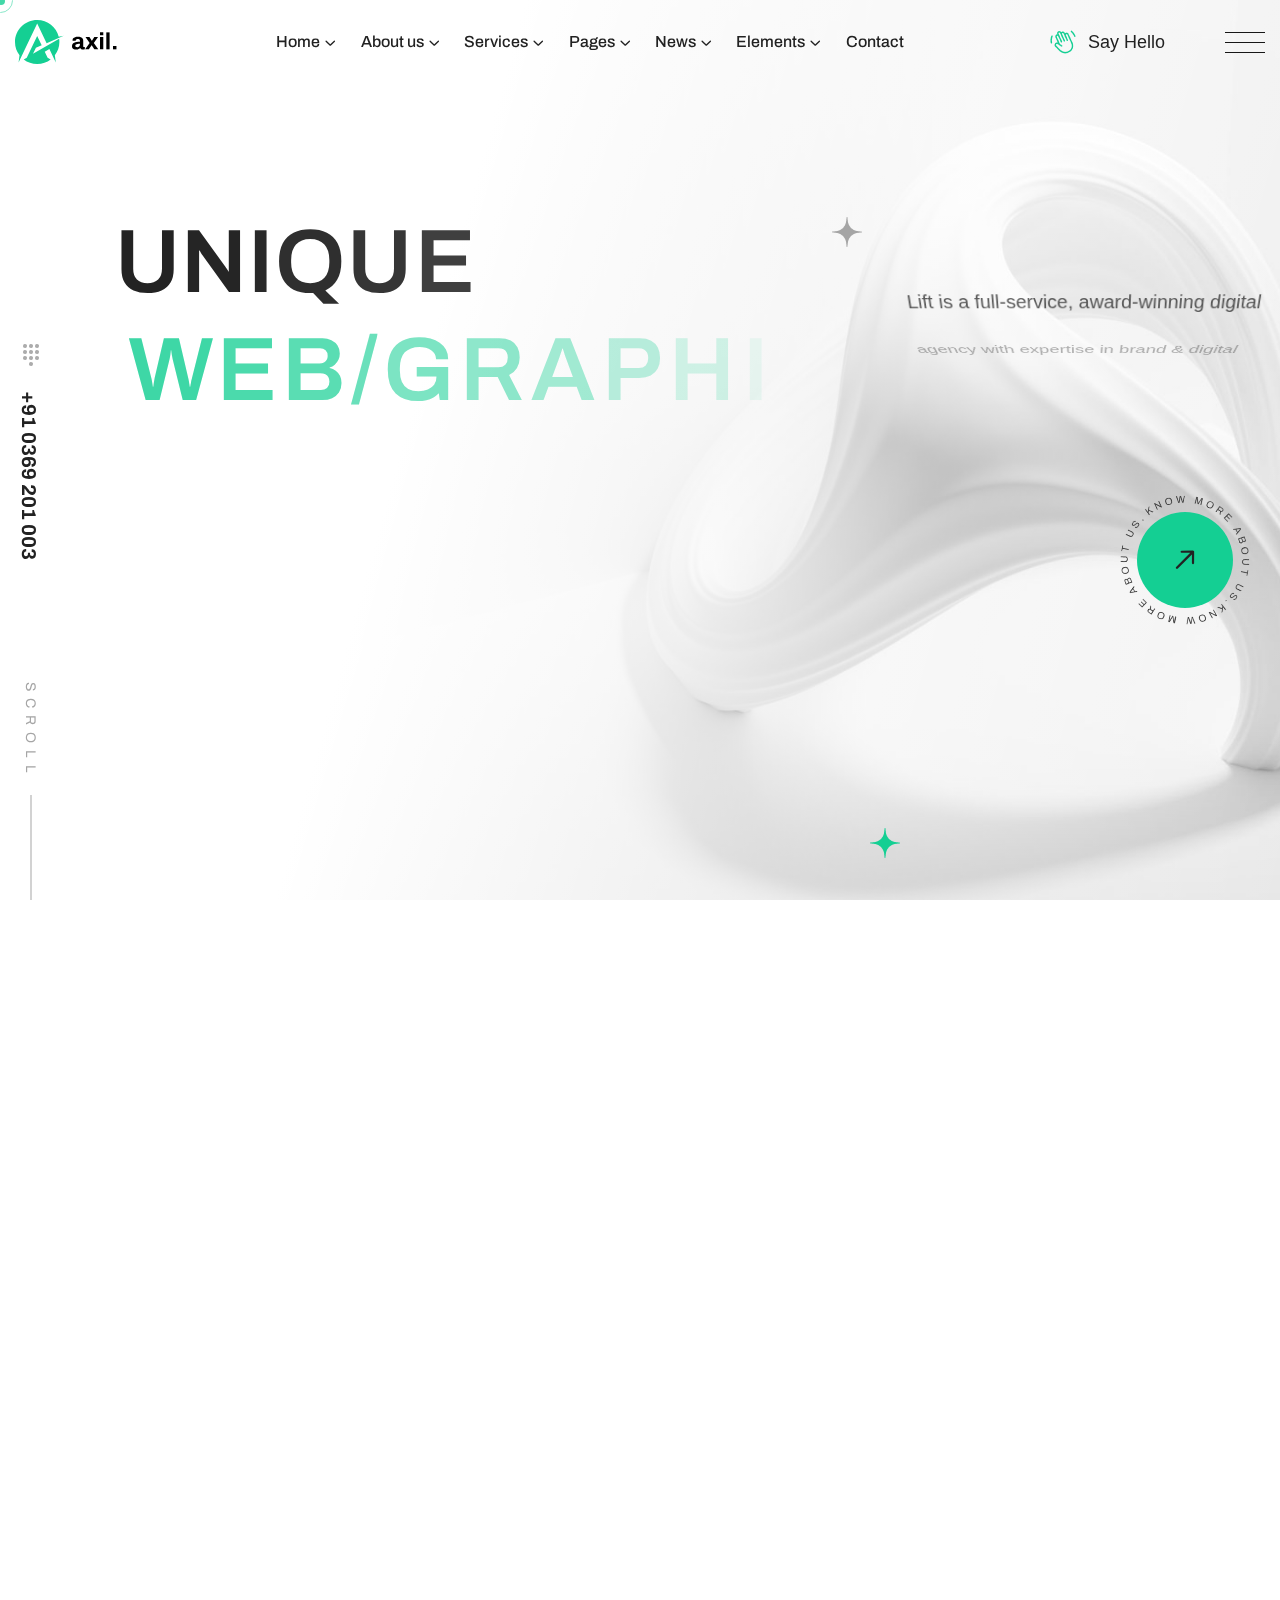
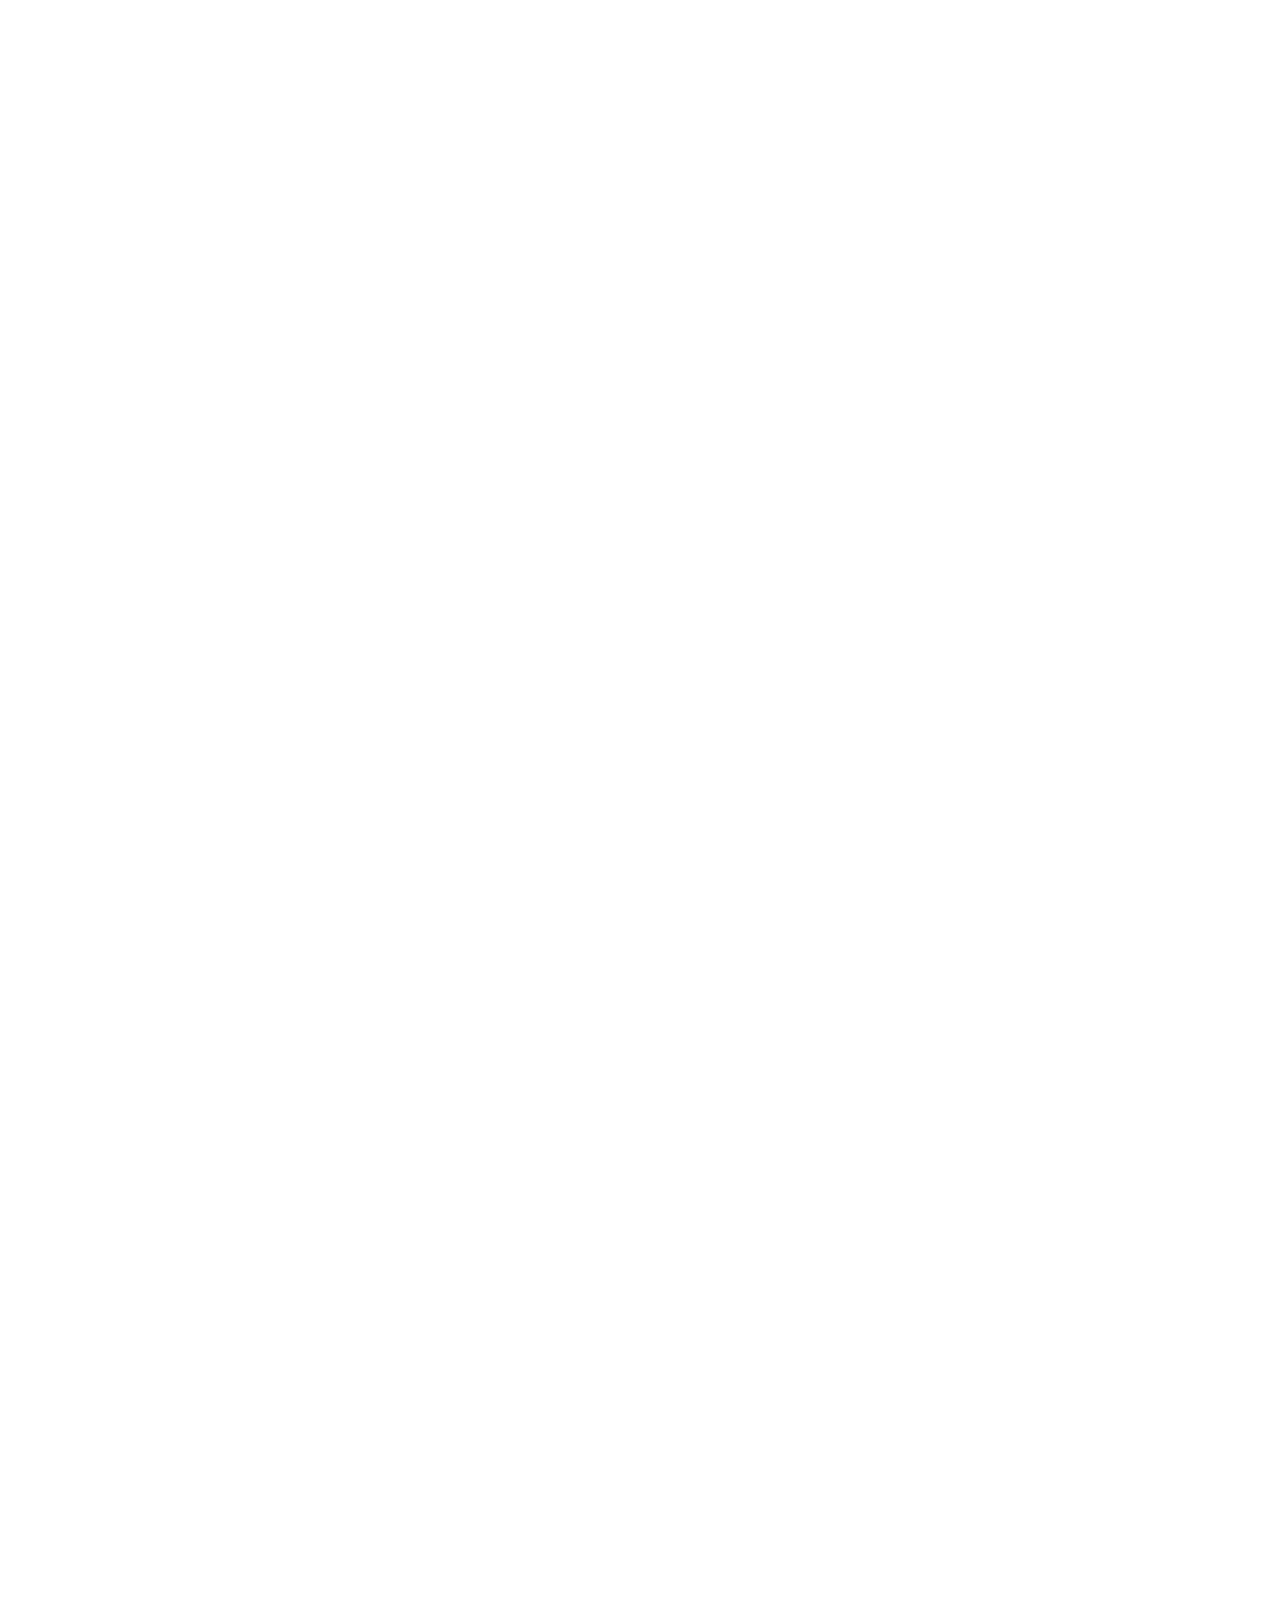
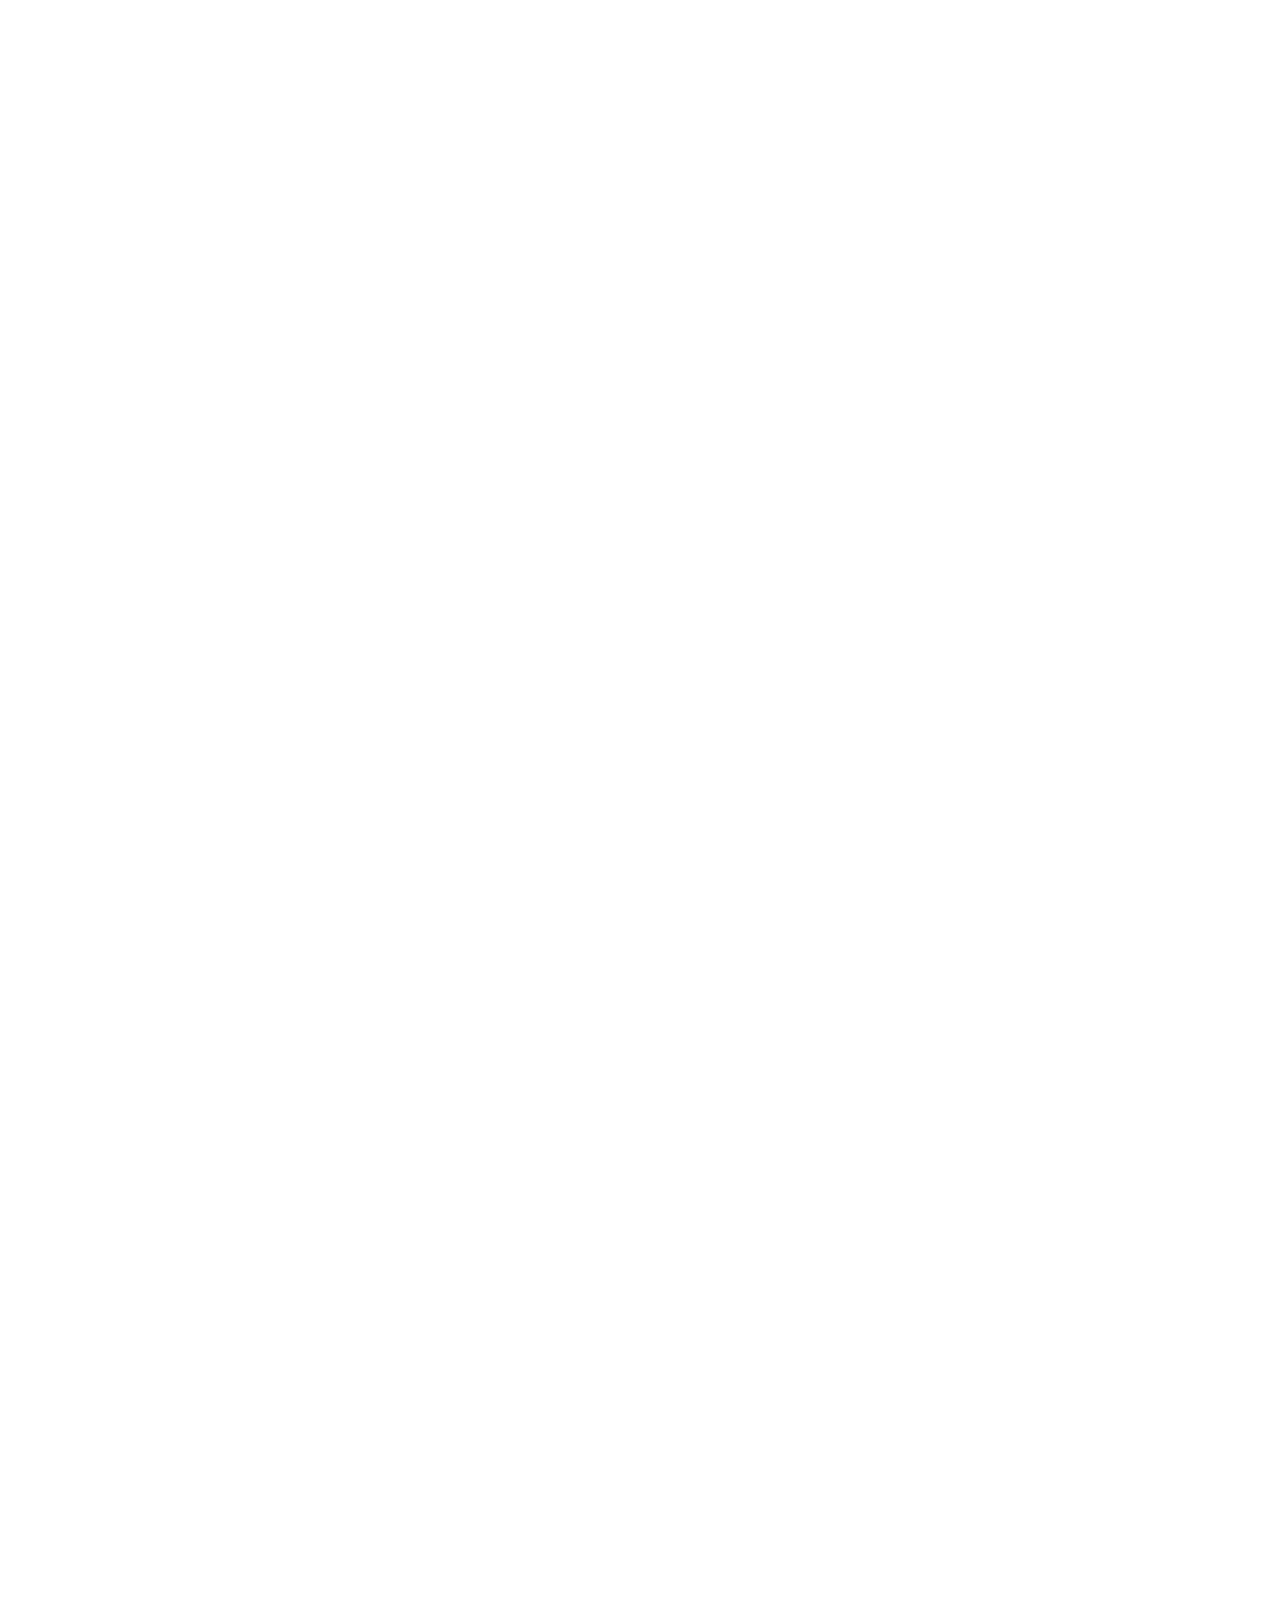
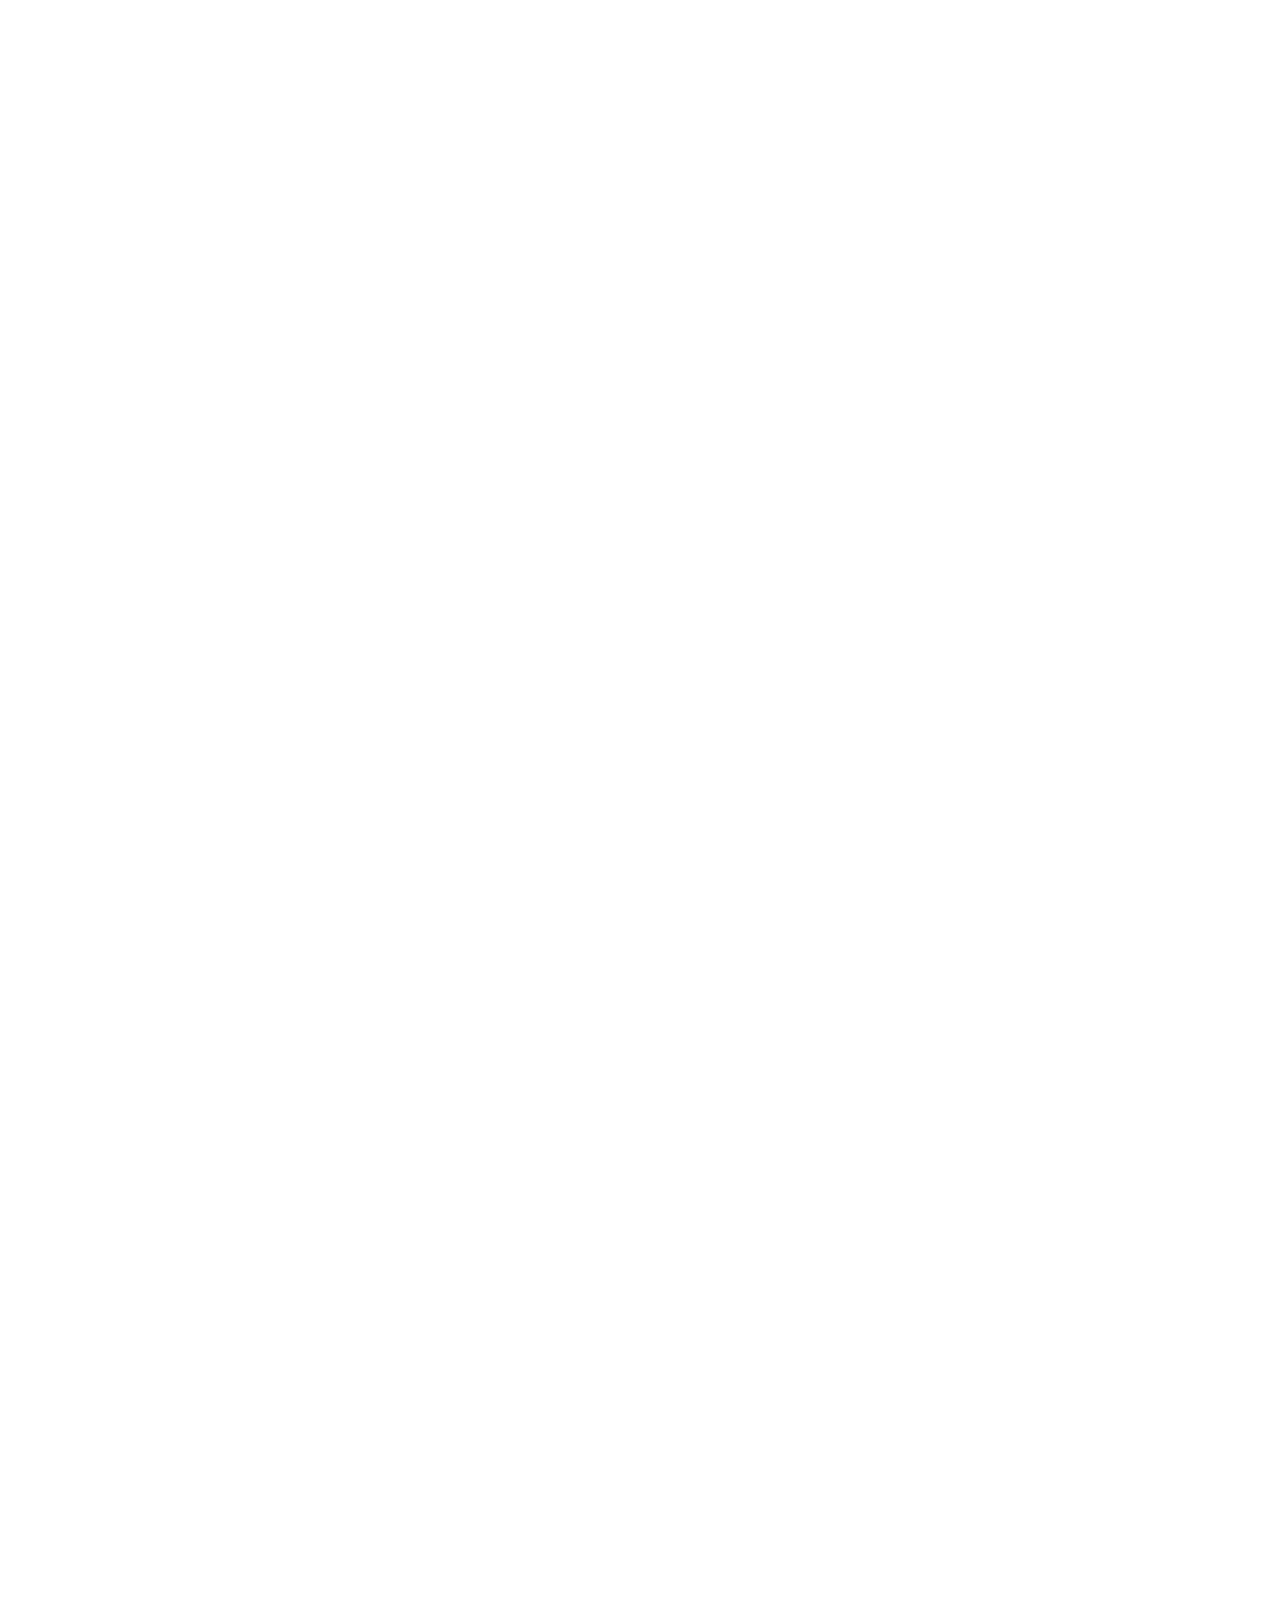
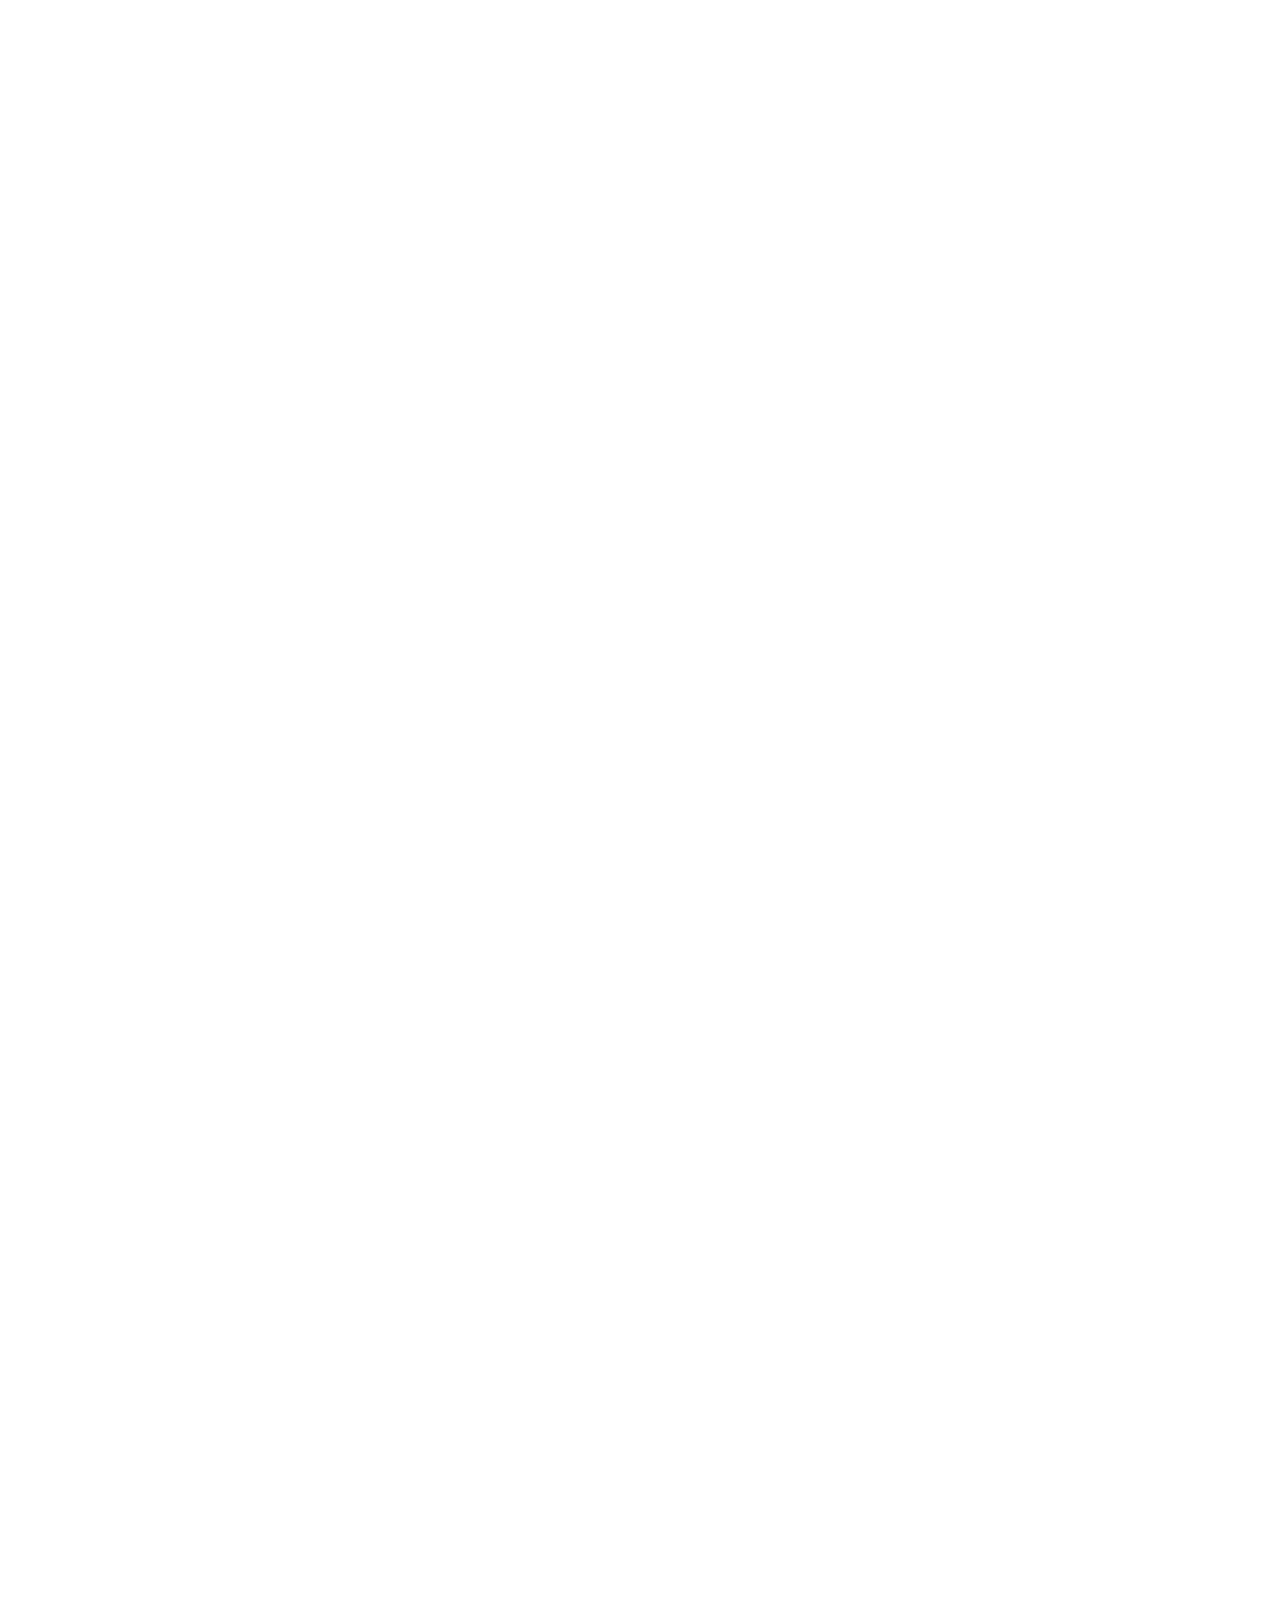
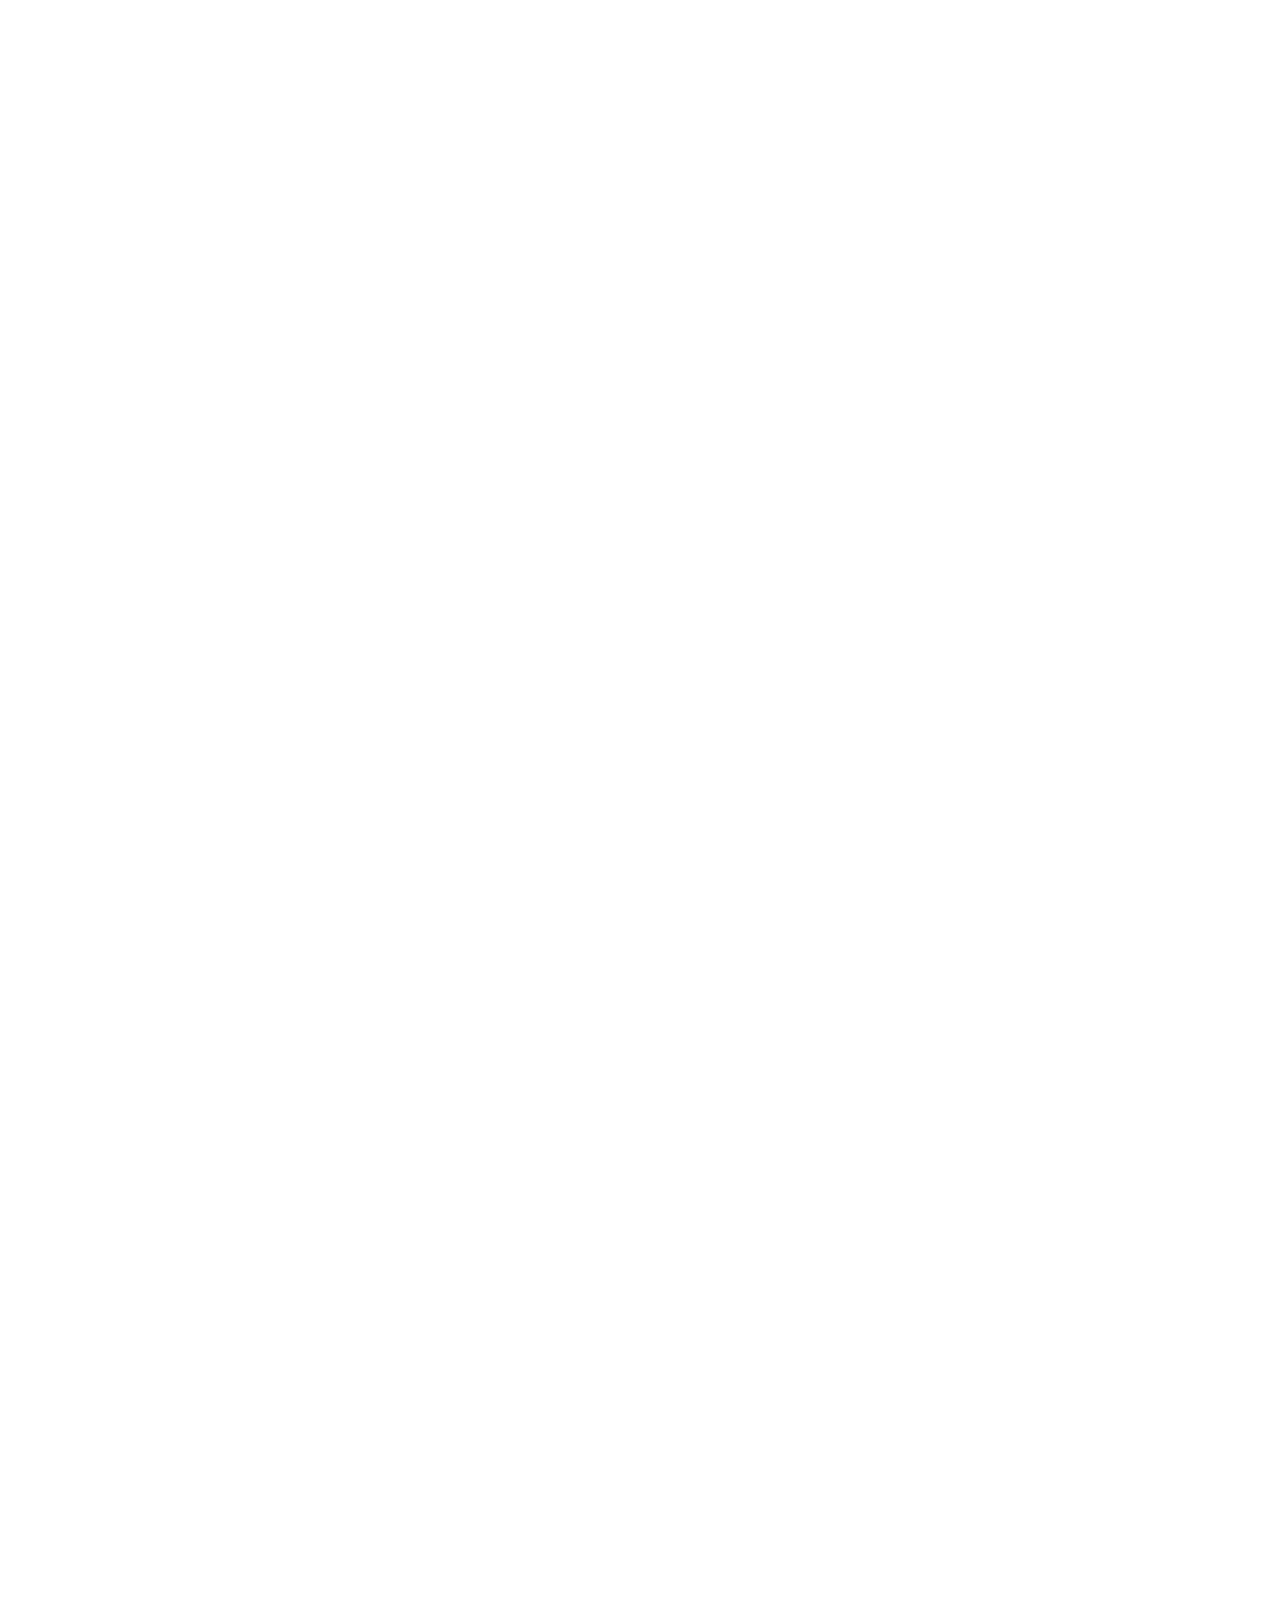
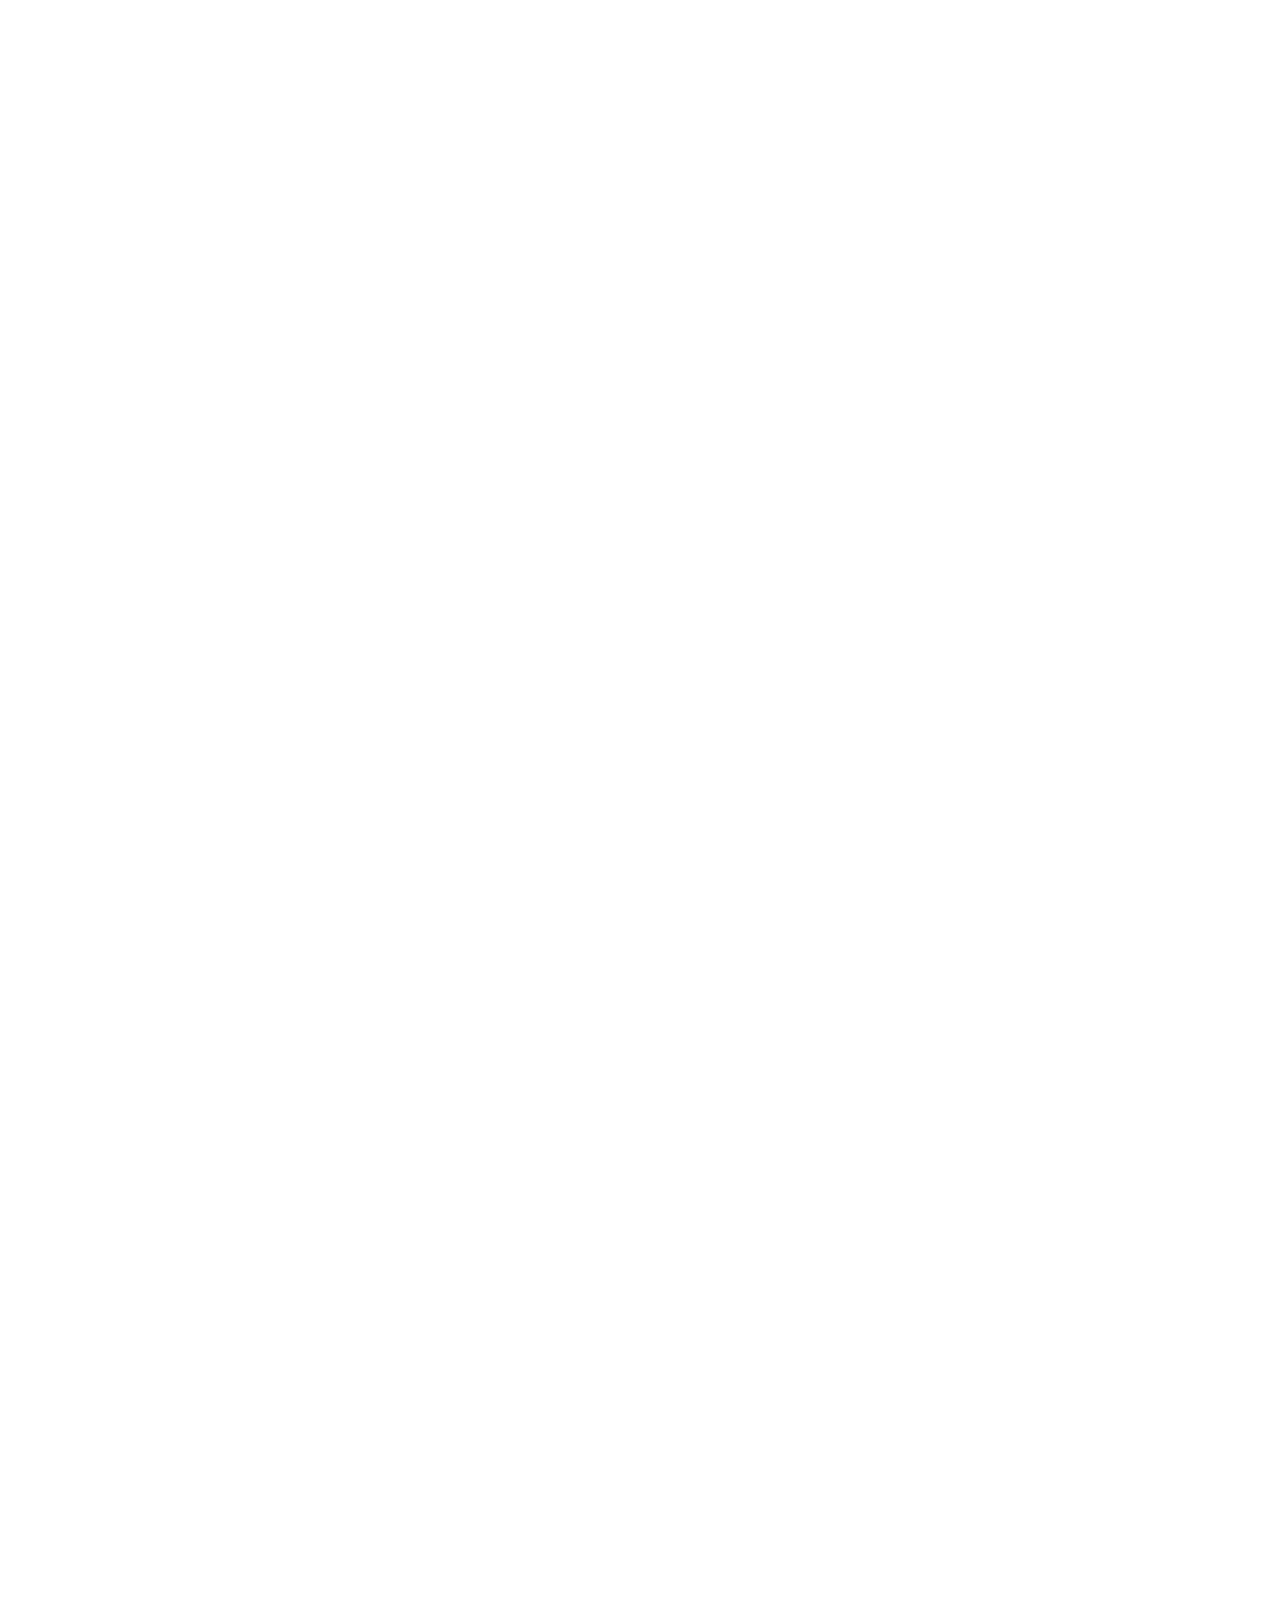
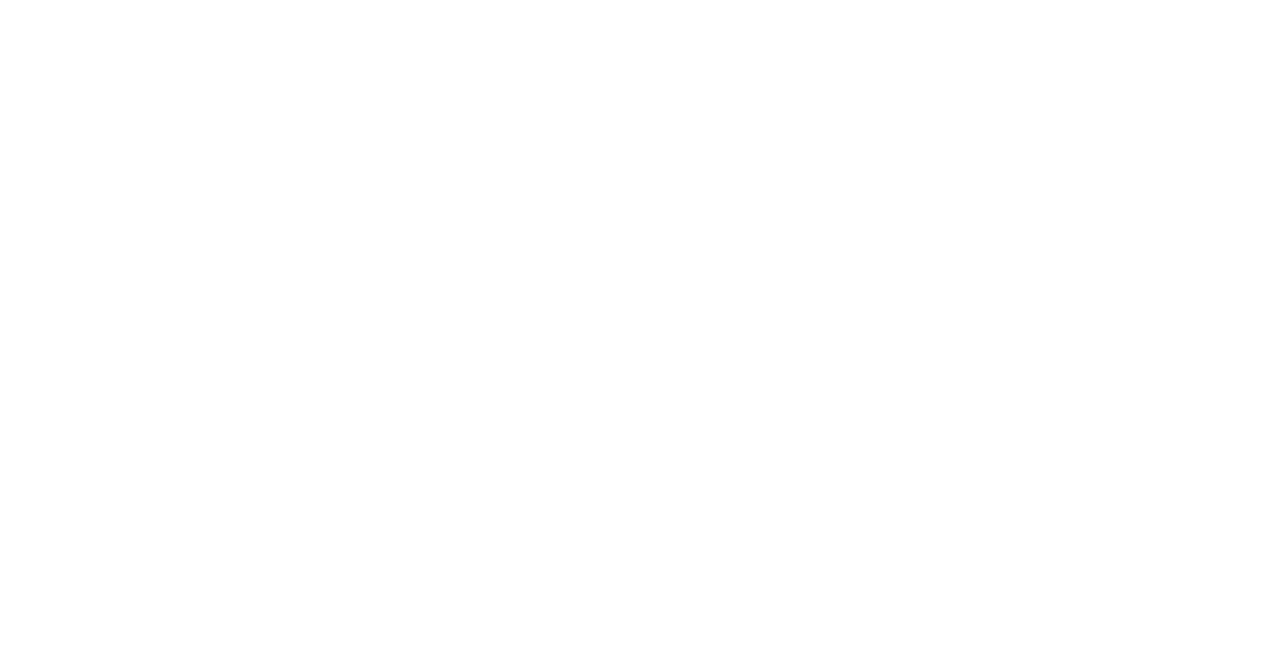
<file: index.html>
<!DOCTYPE html>
<html class="is-smooth-scroll-compatible is-loading" lang="zxx">


<!-- Mirrored from html.topylo.com/axil_prev/index.html by HTTrack Website Copier/3.x [XR&CO'2014], Thu, 11 Apr 2024 07:55:18 GMT -->
<head>
    <meta charset="utf-8">
    <meta http-equiv="x-ua-compatible" content="ie=edge">
    <title>Axil - Creative Agency Portfolio HTML5 Template</title>
    <meta name="description" content="">
    <meta name="viewport" content="width=device-width, initial-scale=1">
    <!-- Place favicon.ico in the root directory -->
    <link rel="shortcut icon" type="image/x-icon" href="assets/img/favicon.png">
    <!-- CSS here -->
    <link rel="stylesheet" href="assets/css/bootstrap.min.css">
    <link rel="stylesheet" href="assets/css/meanmenu.css">
    <link rel="stylesheet" href="assets/css/animate.css">
    <link rel="stylesheet" href="assets/css/swiper-bundle.css">
    <link rel="stylesheet" href="assets/css/backToTop.css">
    <link rel="stylesheet" href="assets/css/magnific-popup.css">
    <link rel="stylesheet" href="assets/css/fontAwesome6Pro.css">
    <link rel="stylesheet" href="assets/css/flaticon_axil.css">
    <link rel="stylesheet" href="assets/css/font-autography.css">
    <link rel="stylesheet" href="assets/css/slick.css">
    <link rel="stylesheet" href="assets/css/odometer.css">
    <link rel="stylesheet" href="assets/css/default.css">
    <link rel="stylesheet" href="assets/css/main.css">
</head>

<body>

    <!--[if lte IE 9]>
<p class="browserupgrade">You are using an <strong>outdated</strong> browser. Please <a href="https://browsehappy.com/">upgrade your browser</a> to improve your experience and security.</p>
<![endif]-->

    <!-- Offcanvas area start -->
    <div class="offcanvas-nav-wrapper">
        <div class="main-nav-js">
            <div class="mobile-logo-area d-flex justify-content-between align-items-center">
                <div class="header-logo">
                    <a href="index.html"><img alt="image" class="img-fluid" src="assets/img/logo/logo-white.svg"></a>
                </div>
                <div class="menu-close-btn"><i class="fa-thin fa-xmark"></i></div>
            </div>
            <div class="sidebar-menu-area">
                <ul class="menu-list">
                    <li class="menu-item-has-children menu-item">
                        <a href="#" class="drop-down" data-hover='Home'> Home</a><i class='bi fa-light fa-plus'></i>
                        <ul class="sub-menu">
                            <li><a href="index.html">Digital Agency</a></li>
                            <li><a href="index-dark.html">Digital Agency Dark</a></li>
                            <li><a href="creative-agency.html">Creative Agency</a></li>
                            <li><a href="creative-agency-dark.html">Creative Agency Dark</a></li>
                            <li><a href="advertising-agency.html">Advertising Agency</a></li>
                            <li><a href="advertising-agency-dark.html">Advertising Agency Dark</a></li>
                            <li><a href="it-solutions.html">IT Solutions</a></li>
                            <li><a href="it-solutions-dark.html">IT Solutions Dark</a></li>
                            <li><a href="startup-business.html">Startup Business</a></li>
                            <li><a href="startup-business-dark.html">Startup Business Dark</a></li>
                            <li><a href="personal-portfolio.html">Personal Portfolio</a>
                                <span class="new-demo">New</span>
                            </li>
                            <li><a href="personal-portfolio-dark.html">Personal Portfolio
                                    Dark</a><span class="new-demo">New</span>
                            </li>
                        </ul>
                    </li>
                    <li class="menu-item-has-children menu-item">
                        <a href="about.html" class="drop-down" data-hover='About'> About</a><i
                            class='bi fa-light fa-plus'></i>
                        <ul class="sub-menu">
                            <li><a href="about.html">About 01</a></li>
                            <li><a href="about-02.html">About 02</a></li>
                        </ul>
                    </li>

                    <li class="menu-item-has-children menu-item">
                        <a href="service-01.html" data-hover='Services'> Services</a><i class='bi fa-light fa-plus'></i>
                        <ul class="sub-menu">
                            <li><a href="service-01.html">Services 01</a></li>
                            <li><a href="service-02.html">Services 02</a></li>
                            <li><a href="services-details.html">Services Details</a></li>
                        </ul>
                    </li>
                    <li class="menu-item-has-children menu-item">
                        <a href="case-study-01.html" data-hover='Case'> Case</a><i class='bi fa-light fa-plus'></i>
                        <ul class="sub-menu">
                            <li><a href="case-study-01.html">Case Study 01</a></li>
                            <li><a href="case-study-02.html">Case Study 02</a></li>
                            <li><a href="case-details.html">Case study Details</a></li>
                        </ul>
                    </li>
                    <li class="menu-item-has-children menu-item">
                        <a href="#" class="drop-down" data-hover='Pages'> Pages</a><i class='bi fa-light fa-plus'></i>
                        <ul class="sub-menu">
                            <li><a href="team.html">Our Team</a></li>
                            <li><a href="team-details.html">Team Details</a></li>
                            <li><a href="404.html">Error 404</a></li>
                            <li><a href="login.html">Login</a></li>
                            <li><a href="register.html">Register</a></li>
                            <li><a href="pricing.html">Pricing</a></li>
                            <li><a href="faq.html">FAQ</a></li>
                        </ul>
                    </li>
                    <li class="menu-item-has-children menu-item">
                        <a href="blog.html" data-hover='News'>News</a><i class='bi fa-light fa-plus'></i>
                        <ul class="sub-menu">
                            <li><a href="blog.html">News</a></li>
                            <li><a href="blog-details.html">News Details</a></li>
                        </ul>
                    </li>
                    <li class="menu-item-has-children menu-item">
                        <a href="#" data-hover='Elements'>Elements</a><i class='bi fa-light fa-plus'></i>
                        <ul class="sub-menu">
                            <li class="menu-item-has-children">
                                <a href="#">Widget 01</a><i class='bi fa-light fa-plus'></i>
                                <ul class="sub-menu">
                                    <li><a href="elements-accordion.html">Accordion</a></li>
                                    <li><a href="elements-blog.html">News</a></li>
                                    <li><a href="elements-buttons.html">Buttons</a></li>
                                    <li><a href="elements-counter.html">Counter</a></li>
                                </ul>
                            </li>
                            <li class="menu-item-has-children">
                                <a href="#">Widget 02</a><i class='bi fa-light fa-plus'></i>
                                <ul class="sub-menu">
                                    <li><a href="elements-cta.html">Call To Actions</a></li>
                                    <li><a href="elements-footer.html">Footer</a></li>
                                    <li><a href="elements-form.html">Form</a></li>
                                    <li><a href="elements-team.html">Team</a></li>
                                </ul>
                            </li>
                            <li class="menu-item-has-children">
                                <a href="#">Widget 03</a><i class='bi fa-light fa-plus'></i>
                                <ul class="sub-menu">
                                    <li><a href="elements-testimonial.html">Testimonial</a></li>
                                    <li><a href="elements-clients.html">Clients</a></li>
                                    <li><a href="elements-pricing.html">Pricing</a></li>
                                    <li><a href="elements-pagination.html">Pagination</a></li>
                                </ul>
                            </li>
                        </ul>
                    </li>
                    <li class="menu-item-has-children menu-item">
                        <a href="contact.html" class="drop-down" data-hover='Contact'> Contact</a>
                    </li>
                </ul>
            </div>
            <div class="sidebar-social d-flex  gap-5">
                <a href="https://www.instagram.com/" target="_blank"><img src="assets/img/icons/social/instagram.svg"
                        alt="image"></a>
                <a href="https://www.dribbble.com/" target="_blank"><img src="assets/img/icons/social/dribbble.svg"
                        alt="image"></a>
                <a href="https://www.pinterest.com/" target="_blank"><img src="assets/img/icons/social/pinterest.svg"
                        alt="image"></a>
                <a href="https://www.twitter.com/" target="_blank"><img src="assets/img/icons/social/twitter.svg"
                        alt="image"></a>
            </div>
        </div>
    </div>
    <!-- Offcanvas area end -->


    <!-- mouse cursor drag start -->
    <div class="mouseCursor cursor-outer"></div>
    <div class="mouseCursor cursor-inner"><span>Drag</span></div>
    <!-- mouse cursor drag end -->

    <!-- preloader start -->
    <div class="ax-loader-wrap" id="ax-loader-wrap">
        <div class="ax-loader-inner">
            <div class="ax-loader">
                <span class="ax-loader-item"></span>
                <span class="ax-loader-item"></span>
                <span class="ax-loader-item"></span>
                <span class="ax-loader-item"></span>
                <span class="ax-loader-item"></span>
                <span class="ax-loader-item"></span>
                <span class="ax-loader-item"></span>
                <span class="ax-loader-item"></span>
            </div>
        </div>
    </div>
    <!-- preloader end -->

    <!-- header area start  -->
    <header>
        <div id="header-sticky" class="header__main">
            <div class="container">
                <div class="row align-items-center">
                    <div class="col-xl-12 col-lg-12">
                        <div class="header__main-content-wrapper p-relative">
                            <div class="header__main-left">
                                <div class="header__logo">
                                    <a href="index.html" class="logo-dark"><img src="assets/img/logo/logo-dark.svg"
                                            alt="logo-img"></a>
                                </div>
                            </div>
                            <div class="header__main-right">
                                <div class="main-menu d-none d-xl-block">
                                    <nav id="mobile-menu">
                                        <ul>
                                            <li class="has-dropdown has-mega-menu">
                                                <a href="#">Home</a>
                                                <ul class="mega-menu home_page_damo">
                                                    <li>
                                                        <a target="_blank" href="index.html">
                                                            <img src="assets/img/home/h1-light.png" alt="dark">
                                                            <span>Digital Agency - light</span>
                                                        </a>
                                                    </li>

                                                    <li>
                                                        <a target="_blank" href="index-dark.html">
                                                            <img src="assets/img/home/h1-dark.png" alt="dark">
                                                            <span>Digital Agency - dark</span>
                                                        </a>
                                                    </li>
                                                    <li>
                                                        <a target="_blank" href="creative-agency.html">
                                                            <img src="assets/img/home/h2-light.png" alt="dark">
                                                            <span>Creative Agency - Light</span>
                                                        </a>
                                                    </li>
                                                    <li>
                                                        <a target="_blank" href="creative-agency-dark.html">
                                                            <img src="assets/img/home/h2-dark.png" alt="dark">
                                                            <span>Creative Agency - Dark</span>
                                                        </a>
                                                    </li>
                                                    <li>
                                                        <a target="_blank" href="advertising-agency.html">
                                                            <img src="assets/img/home/h3-light.png" alt="dark">
                                                            <span>Advertising Agency - Light</span>
                                                        </a>
                                                    </li>
                                                    <li>
                                                        <a target="_blank" href="advertising-agency-dark.html">
                                                            <img src="assets/img/home/h3-dark.png" alt="dark">
                                                            <span>Advertising Agency - Dark</span>
                                                        </a>
                                                    </li>
                                                    <li>
                                                        <a target="_blank" href="it-solutions.html">
                                                            <img src="assets/img/home/h4-light.png" alt="dark">
                                                            <span>IT Solutions - Light</span>
                                                        </a>
                                                    </li>
                                                    <li>
                                                        <a target="_blank" href="it-solutions-dark.html">
                                                            <img src="assets/img/home/h4-dark.png" alt="dark">
                                                            <span>IT Solutions - Dark</span>
                                                        </a>
                                                    </li>
                                                    <li>
                                                        <a target="_blank" href="startup-business.html">
                                                            <img src="assets/img/home/h5-light.png" alt="dark">
                                                            <span>Startup Business - Light</span>
                                                        </a>
                                                    </li>
                                                    <li>
                                                        <a target="_blank" href="startup-business-dark.html">
                                                            <img src="assets/img/home/h5-dark.png" alt="dark">
                                                            <span>Startup Business - Dark</span>
                                                        </a>
                                                    </li>
                                                    <li>
                                                        <a target="_blank" href="personal-portfolio.html">
                                                            <img src="assets/img/home/h6-light.png" alt="dark">
                                                            <span>Personal Portfolio - Light <span class="new-demo2">New</span></span>
                                                        </a>
                                                    </li>
                                                    <li>
                                                        <a target="_blank" href="personal-portfolio-dark.html">
                                                            <img src="assets/img/home/h6-dark.png" alt="dark">
                                                            <span>Personal Portfolio - Dark <span class="new-demo2">New</span></span>
                                                        </a>
                                                    </li>
                                                </ul>
                                            </li>
                                            <li class="has-dropdown">
                                                <a href="about.html">About us</a>
                                                <ul class="submenu">
                                                    <li><a href="about.html">About Us 01</a></li>
                                                    <li><a href="about-02.html">About Us 02</a></li>
                                                </ul>
                                            </li>
                                            <li class="has-dropdown">
                                                <a href="service-01.html">Services</a>
                                                <ul class="submenu">
                                                    <li><a href="service-01.html">Service 01</a></li>
                                                    <li><a href="service-02.html">Service 02</a></li>
                                                    <li><a href="services-details.html">Service Details</a></li>
                                                </ul>
                                            </li>
                                            <li class="has-dropdown has-mega-menu">
                                                <a href="#">Pages</a>
                                                <ul class="mega-menu">
                                                    <li>
                                                        <a href="javasript:void(0);" class="mega-menu-title">Page
                                                            Layout
                                                            1</a>
                                                        <ul>
                                                            <li><a href="index.html">Digital Agency</a></li>
                                                            <li><a href="index-dark.html">Digital Agency Dark</a>
                                                            </li>
                                                            <li><a href="creative-agency.html">Creative Agency</a>
                                                            </li>
                                                            <li><a href="creative-agency-dark.html">Creative Agency
                                                                    Dark</a></li>
                                                            <li><a href="advertising-agency.html">Advertising
                                                                    Agency</a>
                                                            </li>
                                                            <li><a href="advertising-agency-dark.html">Advertising
                                                                    Agency Dark</a></li>
                                                            <li><a href="it-solutions.html">IT Solutions</a></li>
                                                            <li><a href="it-solutions-dark.html">IT Solutions
                                                                    Dark</a>
                                                            </li>
                                                            <li><a href="startup-business.html">Startup Business</a>
                                                            </li>
                                                            <li><a href="startup-business-dark.html">Startup
                                                                    Business Dark</a></li>
                                                            <li><a href="personal-portfolio.html">Personal Portfolio</a>
                                                                <span class="new-demo">New</span>
                                                            </li>
                                                            <li><a href="personal-portfolio-dark.html">Personal
                                                                    Portfolio
                                                                    Dark</a><span class="new-demo">New</span>
                                                            </li>
                                                        </ul>
                                                    </li>
                                                    <li>
                                                        <a href="javasript:void(0);" class="mega-menu-title">Page Layout
                                                            2</a>
                                                        <ul>
                                                            <li><a href="team.html">Our Team</a></li>
                                                            <li><a href="team-details.html">Team Details</a></li>
                                                            <li><a href="case-study-01.html">Case Study 01</a></li>
                                                            <li><a href="case-study-02.html">Case Study 02</a></li>
                                                            <li><a href="case-details.html">Case study Details</a></li>
                                                        </ul>
                                                    </li>
                                                    <li>
                                                        <a href="javasript:void(0);" class="mega-menu-title">Page Layout
                                                            3</a>
                                                        <ul>
                                                            <li><a href="service-01.html">Service 01</a></li>
                                                            <li><a href="service-02.html">Service 02</a></li>
                                                            <li><a href="services-details.html">Service Details</a></li>
                                                            <li><a href="blog.html">News </a></li>
                                                            <li><a href="blog-details.html">News Details</a></li>
                                                        </ul>
                                                    </li>
                                                    <li>
                                                        <a href="javasript:void(0);" class="mega-menu-title">Page Layout
                                                            4</a>
                                                        <ul>
                                                            <li><a href="404.html">Error 404</a></li>
                                                            <li><a href="login.html">Login</a></li>
                                                            <li><a href="register.html">Register</a></li>
                                                            <li><a href="pricing.html">Pricing</a></li>
                                                            <li><a href="faq.html">FAQ</a></li>
                                                        </ul>
                                                    </li>
                                                </ul>
                                            </li>
                                            <li class="has-dropdown">
                                                <a href="blog.html">News</a>

                                                <ul class="submenu">
                                                    <li><a href="blog.html">News </a></li>
                                                    <li><a href="blog-details.html">News Details</a></li>
                                                </ul>
                                            </li>
                                            <li class="has-dropdown">
                                                <a href="javasript:void(0);">Elements</a>
                                                <ul class="submenu">
                                                    <li><a href="elements-accordion.html">Accordion</a></li>
                                                    <li><a href="elements-blog.html">News</a></li>
                                                    <li><a href="elements-buttons.html">Buttons</a></li>
                                                    <li><a href="elements-counter.html">Counter</a></li>
                                                    <li><a href="elements-cta.html">Call To Actions</a></li>
                                                    <li><a href="elements-footer.html">Footer</a></li>
                                                    <li><a href="elements-form.html">Form</a></li>
                                                    <li><a href="elements-team.html">Team</a></li>
                                                    <li><a href="elements-testimonial.html">Testimonial</a></li>
                                                    <li><a href="elements-clients.html">Clients</a></li>
                                                    <li><a href="elements-pricing.html">Pricing</a></li>
                                                    <li><a href="elements-pagination.html">Pagination</a></li>
                                                </ul>
                                            </li>
                                            <li>
                                                <a href="contact.html">Contact</a>
                                            </li>
                                        </ul>
                                    </nav>
                                </div>
                                <div class="message__now d-none d-sm-inline-flex">
                                    <div class="meta-item meta-item-message">
                                        <div class="meta-item__icon">
                                            <img src="assets/img/icons/hand.png" alt="image not found">
                                        </div>
                                        <div class="meta-item__text">
                                            <p><a href="#">Say Hello</a></p>
                                        </div>
                                    </div>
                                </div>
                                <div class="menu__bar">
                                    <a class="offset-btn" href="javascript:void(0)">
                                        <div class="bar-icon mobile-menu-btn">
                                            <img src="assets/img/icons/line-bar.png" alt="img not found">
                                        </div>
                                    </a>
                                </div>
                            </div>
                        </div>
                    </div>
                </div>
            </div>
        </div>
    </header>
    <!-- header-area-end -->

    <div id="smooth-wrapper">
        <div id="smooth-content">

            <!-- Add your site or application content here -->
            <main>

                <!-- hero area start  -->
                <section class="hero-area section-spacing p-relative fix">
                    <div class="adjust-header-space"></div>
                    <div class="hero-area__bg">
                        <img src="assets/img/bg/hero-bg-1.jpg" alt="image not found">
                    </div>
                    <div class="hero__shapes d-none d-md-block">
                        <img class="hero__shape-1" src="assets/img/shapes/star-1.png" alt="image not found">
                        <img class="hero__shape-2" src="assets/img/shapes/star-2.png" alt="image not found">
                    </div>
                    <div class="meta-item meta-item-call d-none d-sm-flex">
                        <div class="meta-item__icon">
                            <img src="assets/img/icons/dial-pad.png" alt="image not found">
                        </div>
                        <div class="meta-item__text">
                            <p><a href="tel:+910369201003">+91 0369 201 003</a></p>
                        </div>
                    </div>
                    <div class="scroll-btn d-none d-sm-flex">
                        <a href="#"><span>SCROLL</span></a>
                    </div>
                    <div class="container">
                        <div class="hero-inner p-relative">
                            <div class="row">
                                <div class="col-xl-8 col-lg-8">
                                    <div class="hero__content">
                                        <h1 class="hero__title animation__char_come">
                                            UNIQUE
                                            <span class="tpl__theme-color">
                                                WEB/GRAPHIC
                                            </span>
                                            <span>
                                                DESIGN
                                            </span>
                                            EXPERIENCE

                                        </h1>
                                        <p class="hero__text large title-anim">
                                            Lift is a full-service, award-winning digital agency with expertise in brand
                                            &
                                            digital strategy, design, and user experience
                                        </p>
                                        <div class="hero__btn">
                                            <a href="about.html" class="circle-btn">
                                                <span class="icon-box"><i class="flaticon-next"></i></span>
                                                <img src="assets/img/icons/about-btn-text.png" alt="image not found"
                                                    class="image-text">
                                            </a>
                                        </div>
                                    </div>
                                </div>
                            </div>
                        </div>
                    </div>
                </section>
                <!-- hero area end  -->

                <!-- brand area start  -->
                <section class="brand-area section-spacing" id="brand-area">
                    <div class="cross-1px">
                    </div>
                    <div class="container">
                        <div class="brand__inner">
                            <div class="row section-title-spacing">
                                <div class="col-lg-12">
                                    <h2 class="brand-area__title p-text">
                                        Trusted by industry-leading organizations including
                                    </h2>
                                </div>
                            </div>
                            <div class="brand-wrapper brand-active slider-drag">
                                <div class="brand-item">
                                    <img src="assets/img/brand/brand-1.png" alt="image not found">
                                </div>
                                <div class="brand-item">
                                    <img src="assets/img/brand/brand-2.png" alt="image not found">
                                </div>
                                <div class="brand-item">
                                    <img src="assets/img/brand/brand-3.png" alt="image not found">
                                </div>
                                <div class="brand-item">
                                    <img src="assets/img/brand/brand-4.png" alt="image not found">
                                </div>
                                <div class="brand-item">
                                    <img src="assets/img/brand/brand-5.png" alt="image not found">
                                </div>
                                <div class="brand-item">
                                    <img src="assets/img/brand/brand-1.png" alt="image not found">
                                </div>
                                <div class="brand-item">
                                    <img src="assets/img/brand/brand-2.png" alt="image not found">
                                </div>
                                <div class="brand-item">
                                    <img src="assets/img/brand/brand-3.png" alt="image not found">
                                </div>
                                <div class="brand-item">
                                    <img src="assets/img/brand/brand-4.png" alt="image not found">
                                </div>
                                <div class="brand-item">
                                    <img src="assets/img/brand/brand-5.png" alt="image not found">
                                </div>
                            </div>
                        </div>
                    </div>
                </section>
                <!-- brand area end  -->

                <!-- counter area start  -->
                <div class="counter-area p-relative">
                    <div class="container">
                        <div class="counter__inner p-relative">
                            <div class="counter-area__bg">
                                <img src="assets/img/bg/counter-bg.jpg" alt="image not found">
                            </div>
                            <div class="counter-wrapper">
                                <div class="row align-items-center">
                                    <div class="col-lg-3 col-sm-6">
                                        <div class="counter-item">
                                            <h4 class="counter__number">
                                                <span><span class="odometer" data-count="12">0</span>+</span>
                                            </h4>
                                            <div class="counter__text">
                                                <p>Total Years in Business</p>
                                            </div>
                                        </div>
                                    </div>
                                    <div class="col-lg-3 col-sm-6">
                                        <div class="counter-item">
                                            <h4 class="counter__number">
                                                <span><span class="odometer" data-count="450">0</span>+</span>
                                            </h4>
                                            <div class="counter__text">
                                                <p>Unique Clients we serve</p>
                                            </div>
                                        </div>
                                    </div>
                                    <div class="col-lg-3 col-sm-6">
                                        <div class="counter-area__btn">
                                            <a href="assets/video/team-session.mp4" class="circle-btn popup-video">
                                                <span class="icon-box">
                                                    <svg width="24" height="26" viewBox="0 0 24 26" fill="none"
                                                        xmlns="http://www.w3.org/2000/svg">
                                                        <path
                                                            d="M23.1646 13L0.66455 25.9904L0.664551 0.00961778L23.1646 13Z"
                                                            fill="white"></path>
                                                    </svg>
                                                </span>
                                                <img src="assets/img/icons/fact-btn-text.png" alt="image not found"
                                                    class="image-text">
                                            </a>
                                        </div>
                                    </div>
                                    <div class="col-lg-3 col-sm-6">
                                        <div class="counter-item">
                                            <h4 class="counter__number">
                                                <span><span class="odometer" data-count="105">0</span>+</span>
                                            </h4>
                                            <div class="counter__text">
                                                <p>World wide Total branch</p>
                                            </div>
                                        </div>
                                    </div>
                                </div>
                            </div>
                        </div>
                    </div>
                </div>
                <!-- counter area end  -->

                <!-- about area start  -->
                <div class="about-area section-spacing p-relative">
                    <div class="about__shapes">
                        <img class="about-area__shape-1" src="assets/img/shapes/star-1.png" alt="image not found">
                    </div>
                    <div class="container">
                        <div class="row section-title-spacing">
                            <div class="col-xl-12">
                                <div class="section__title-wrapper section__title-wrapper-about">
                                    <div class="section__subtitle tpl__item-center">
                                        <div class="section__subtitle-icon">
                                            <img src="assets/img/shapes/section-title-star.png" alt="image not found">
                                        </div>
                                        <p class="section__subtitle-text">
                                            About us
                                        </p>
                                    </div>
                                </div>
                            </div>
                        </div>
                        <div class="about__content">
                            <p class="p-text xlarge">We collab with content-driven tech startups to make them
                                independent of
                                their IT and empower
                                them with a future-proof and scalable website. agenzia is the leading 3PL operator of
                                the entire
                                Central Asia, and the largest operator of the network of industrial logistic parks We
                                mix our
                                genuine love for design with our tenacious dedication to detail and craft.</p>
                        </div>
                    </div>
                </div>
                <!-- about area end  -->

                <!-- award scroll area start  -->
                <section class="award__scroll-area  mb-30 fix">
                    <div class="swiper text__scroll">
                        <div class="swiper-wrapper award-scroll-wrapper">
                            <div class="swiper-slide">
                                <div class="award-scroll-line">
                                    <h2 class="award-scroll-line__heading xlarge uppercase">AWARD-WINNING UX/UI Design
                                    </h2>
                                </div>
                            </div>
                            <div class="swiper-slide">
                                <div class="award-scroll-line">
                                    <h2 class="award-scroll-line__heading xlarge uppercase">AWARD-WINNING UX/UI Design
                                    </h2>
                                </div>
                            </div>
                        </div>
                    </div>
                </section>
                <!-- award scroll area end  -->

                <!-- award scroll area start  -->
                <section class="award__scroll-area fix">
                    <div dir="rtl" class="swiper text__scroll">
                        <div class="swiper-wrapper award-scroll-wrapper">
                            <div class="swiper-slide">
                                <div class="award-scroll-line-2">
                                    <h2 class="award-scroll-line__heading xlarge uppercase">NUMBER #1 DIGITAL AGENCY IN
                                        TOWN
                                    </h2>
                                </div>
                            </div>
                            <div class="swiper-slide">
                                <div class="award-scroll-line-2">
                                    <h2 class="award-scroll-line__heading xlarge uppercase">NUMBER #1 DIGITAL AGENCY IN
                                        TOWN
                                    </h2>
                                </div>
                            </div>
                        </div>
                    </div>
                </section>
                <!-- award scroll area end  -->

                <!-- contact area start  -->
                <div class="contact-area pt-55 section-spacing-bottom p-relative">
                    <div class="contact__shapes">
                        <img class="contact-area__shape-1" src="assets/img/shapes/star-1.png" alt="image not found">
                        <img class="contact-area__shape-2" src="assets/img/shapes/spiral.png" alt="image not found">
                    </div>
                    <div class="container">
                        <div class="row">
                            <div class="col-lg-12">
                                <div class="contact__btn tpl__item-center">
                                    <a href="contact.html" class="circle-btn is-green">
                                        <span class="icon-box"><i class="flaticon-next"></i></span>
                                        <img src="assets/img/icons/contact-btn-text.png" alt="image not found"
                                            class="image-text">
                                    </a>
                                </div>
                            </div>
                        </div>
                    </div>
                </div>
                <!-- contact area end  -->

                <!-- services area start  -->
                <section class="services-area section-spacing p-relative fix">
                    <div class="services-area__bg">
                        <img src="assets/img/bg/cube-dot-bg.jpg" alt="image not found">
                    </div>
                    <div class="container">
                        <div class="row align-items-end g-5 section-title-spacing">
                            <div class="col-lg-8">
                                <div class="section__title-wrapper section__title-wrapper-services ">
                                    <div class="section__subtitle">
                                        <div class="section__subtitle-icon">
                                            <img src="assets/img/shapes/section-title-star.png" alt="image not found">
                                        </div>
                                        <p class="section__subtitle-text">
                                            Our Services
                                        </p>
                                    </div>
                                    <h2 class="section__title-main xlarge uppercase title-anim">what we do</h2>
                                </div>
                            </div>
                            <div class="col-lg-4">
                                <div class="services__btn d-flex justify-content-lg-end mb-20">
                                    <a href="service-01.html" class="border-bottom-btn">View All Services</a>
                                </div>
                            </div>
                        </div>
                    </div>
                    <div class="services-wrapper">
                        <div class="container">
                            <div class="swiper-container service-slider">
                                <div class="swiper-wrapper">
                                    <div class="swiper-slide">
                                        <div class="service__box">
                                            <h4 class="service__title">
                                                <a href="services-details.html"><i class="flaticon-next"></i>Web Design
                                                    & <br>
                                                    Development</a>
                                            </h4>
                                            <div class="service__content-wrapper">
                                                <div class="service__content">
                                                    <div class="">
                                                        <h4 class="service__title">Web Design & <br>
                                                            Development</h4>
                                                        <div class="service__list">
                                                            <ul>
                                                                <li>Website Design</li>
                                                                <li>UI/UX Design</li>
                                                                <li>UX Audit</li>
                                                                <li>Mobile App Design</li>
                                                                <li>Animation</li>
                                                                <li>Graphic + Illustration</li>
                                                            </ul>
                                                        </div>
                                                    </div>
                                                    <div class="service__btn">
                                                        <a href="services-details.html"><i
                                                                class="flaticon-next"></i></a>
                                                    </div>
                                                </div>
                                            </div>
                                        </div>
                                    </div>
                                    <div class="swiper-slide">
                                        <div class="service__box">
                                            <h4 class="service__title">
                                                <a href="services-details.html"><i class="flaticon-next"></i>Fintech App
                                                    <br>
                                                    Development</a>
                                            </h4>
                                            <div class="service__content-wrapper">
                                                <div class="service__content">
                                                    <div class="">
                                                        <h4 class="service__title">Fintech App <br>
                                                            Development</h4>
                                                        <div class="service__list">
                                                            <ul>
                                                                <li>Website Design</li>
                                                                <li>UI/UX Design</li>
                                                                <li>UX Audit</li>
                                                                <li>Mobile App Design</li>
                                                                <li>Animation</li>
                                                                <li>Graphic + Illustration</li>
                                                            </ul>
                                                        </div>
                                                    </div>
                                                    <div class="service__btn">
                                                        <a href="services-details.html"><i
                                                                class="flaticon-next"></i></a>
                                                    </div>
                                                </div>
                                            </div>
                                        </div>
                                    </div>
                                    <div class="swiper-slide">
                                        <div class="service__box">
                                            <h4 class="service__title">
                                                <a href="services-details.html"><i class="flaticon-next"></i>Digital
                                                    <br>Marketing</a>
                                            </h4>
                                            <div class="service__content-wrapper">
                                                <div class="service__content">
                                                    <div class="">
                                                        <h4 class="service__title">Digital <br> Marketing</h4>
                                                        <div class="service__list">
                                                            <ul>
                                                                <li>Website Design</li>
                                                                <li>UI/UX Design</li>
                                                                <li>UX Audit</li>
                                                                <li>Mobile App Design</li>
                                                                <li>Animation</li>
                                                                <li>Graphic + Illustration</li>
                                                            </ul>
                                                        </div>
                                                    </div>
                                                    <div class="service__btn">
                                                        <a href="services-details.html"><i
                                                                class="flaticon-next"></i></a>
                                                    </div>
                                                </div>
                                            </div>
                                        </div>
                                    </div>
                                    <div class="swiper-slide">
                                        <div class="service__box">
                                            <h4 class="service__title">
                                                <a href="services-details.html"><i class="flaticon-next"></i>Design
                                                    &<br>
                                                    Branding Consulting</a>
                                            </h4>
                                            <div class="service__content-wrapper">
                                                <div class="service__content">
                                                    <div class="">
                                                        <h4 class="service__title">Design & <br>
                                                            Branding Consulting</h4>
                                                        <div class="service__list">
                                                            <ul>
                                                                <li>Website Design</li>
                                                                <li>UI/UX Design</li>
                                                                <li>UX Audit</li>
                                                                <li>Mobile App Design</li>
                                                                <li>Animation</li>
                                                                <li>Graphic + Illustration</li>
                                                            </ul>
                                                        </div>
                                                    </div>
                                                    <div class="service__btn">
                                                        <a href="services-details.html"><i
                                                                class="flaticon-next"></i></a>
                                                    </div>
                                                </div>
                                            </div>
                                        </div>
                                    </div>
                                    <div class="swiper-slide">
                                        <div class="service__box">
                                            <h4 class="service__title">
                                                <a href="services-details.html"><i class="flaticon-next"></i>UI/UX
                                                    Design
                                                    & <br> Graphic Design</a>
                                            </h4>
                                            <div class="service__content-wrapper">
                                                <div class="service__content">
                                                    <div class="">
                                                        <h4 class="service__title">UI/UX Design
                                                            & <br> Graphic Design</h4>
                                                        <div class="service__list">
                                                            <ul>
                                                                <li>Website Design</li>
                                                                <li>UI/UX Design</li>
                                                                <li>UX Audit</li>
                                                                <li>Mobile App Design</li>
                                                                <li>Animation</li>
                                                                <li>Graphic + Illustration</li>
                                                            </ul>
                                                        </div>
                                                    </div>
                                                    <div class="service__btn">
                                                        <a href="services-details.html"><i
                                                                class="flaticon-next"></i></a>
                                                    </div>
                                                </div>
                                            </div>
                                        </div>
                                    </div>
                                    <div class="swiper-slide">
                                        <div class="service__box">
                                            <h4 class="service__title">
                                                <a href="services-details.html"><i class="flaticon-next"></i>Local Barnd
                                                    <br>Marketing</a>
                                            </h4>
                                            <div class="service__content-wrapper">
                                                <div class="service__content">
                                                    <div class="">
                                                        <h4 class="service__title">Local Barnd <br> Marketing</h4>
                                                        <div class="service__list">
                                                            <ul>
                                                                <li>Website Design</li>
                                                                <li>UI/UX Design</li>
                                                                <li>UX Audit</li>
                                                                <li>Mobile App Design</li>
                                                                <li>Animation</li>
                                                                <li>Graphic + Illustration</li>
                                                            </ul>
                                                        </div>
                                                    </div>
                                                    <div class="service__btn">
                                                        <a href="services-details.html"><i
                                                                class="flaticon-next"></i></a>
                                                    </div>
                                                </div>
                                            </div>
                                        </div>
                                    </div>
                                </div>
                            </div>
                        </div>
                    </div>
                </section>
                <!-- services area end  -->

                <!-- featured works area start  -->
                <section class="featured-works-area section-spacing p-relative fix">
                    <div class="container">
                        <div class="row section-title-spacing">
                            <div class="col-lg-12">
                                <div class="section__title-wrapper">
                                    <div class="section__subtitle tpl__item-center">
                                        <div class="section__subtitle-icon">
                                            <img src="assets/img/shapes/section-title-star.png" alt="image not found">
                                        </div>
                                        <p class="section__subtitle-text">
                                            Some Featured Works
                                        </p>
                                    </div>
                                    <h2 class="section__title-main xlarge uppercase tpl__item-center title-anim">
                                        Featured
                                        Projects
                                    </h2>
                                </div>
                            </div>
                        </div>
                        <div class="featured__works-inner">
                            <div class="featured__works-grid mb-30">
                                <div class="featured-work">
                                    <div class="featured__work-wrapper">
                                        <div class="featured__work-thumb p-relative topylo-tilt">
                                            <div class="project__thumb-1">
                                                <a href="case-details.html"><img src="assets/img/projects/project-2.jpg"
                                                        alt="image not found"></a>
                                            </div>
                                            <div class="featured__work-view-btn">
                                                <a href="case-details.html" class="text-btn"><span
                                                        class="btn-text"><span>View</span>
                                                        Website</span></a>
                                            </div>
                                        </div>
                                        <div class="featured__work-content">
                                            <h4 class="project__title">
                                                <a href="case-details.html">Metastack Blub</a>
                                            </h4>
                                            <p class="project__tags">
                                                Digital Strategy, Marketing, Website Design
                                            </p>
                                        </div>
                                    </div>
                                </div>
                                <div class="featured-work">
                                    <div class="featured__work-wrapper">
                                        <div class="featured__work-thumb p-relative topylo-tilt">
                                            <div class="project__thumb-2">
                                                <a href="case-details.html"><img src="assets/img/projects/project-1.jpg"
                                                        alt="image not found"></a>
                                            </div>
                                            <div class="featured__work-view-btn">
                                                <a href="case-details.html" class="text-btn"><span
                                                        class="btn-text"><span>View</span>
                                                        Website</span></a>
                                            </div>
                                        </div>
                                        <div class="featured__work-content">
                                            <h4 class="project__title">
                                                <a href="case-details.html">Finance Fintech Webapp</a>
                                            </h4>
                                            <p class="project__tags">
                                                Digital Strategy, Marketing, Website Design
                                            </p>
                                        </div>
                                    </div>
                                </div>
                                <div class="featured-work">
                                    <div class="featured__work-wrapper">
                                        <div class="featured__work-thumb p-relative topylo-tilt">
                                            <div class="project__thumb-3">
                                                <a href="case-details.html"><img src="assets/img/projects/project-3.jpg"
                                                        alt="image not found"></a>
                                            </div>
                                            <div class="featured__work-view-btn">
                                                <a href="case-details.html" class="text-btn"><span
                                                        class="btn-text"><span>View</span>
                                                        Website</span></a>
                                            </div>
                                        </div>
                                        <div class="featured__work-content">
                                            <h4 class="project__title">
                                                <a href="case-details.html">Creative Illustration Software</a>
                                            </h4>
                                            <p class="project__tags">
                                                Digital Strategy, Marketing, Website Design
                                            </p>
                                        </div>
                                    </div>
                                </div>
                                <div class="featured-work">
                                    <div class="featured__work-wrapper">
                                        <div class="featured__work-thumb p-relative topylo-tilt">
                                            <div class="project__thumb-4">
                                                <a href="case-details.html"><img src="assets/img/projects/project-4.jpg"
                                                        alt="image not found"></a>
                                            </div>
                                            <div class="featured__work-view-btn">
                                                <a href="case-details.html" class="text-btn"><span
                                                        class="btn-text"><span>View</span>
                                                        Website</span></a>
                                            </div>
                                        </div>
                                        <div class="featured__work-content">
                                            <h4 class="project__title">
                                                <a href="case-details.html">Digital Marketing Platform</a>
                                            </h4>
                                            <p class="project__tags">
                                                Digital Strategy, Marketing, Website Design
                                            </p>
                                        </div>
                                    </div>
                                </div>
                            </div>
                            <div class="row">
                                <div class="col-lg-6 col-md-6 order-md-1">
                                    <div class="featured__works-all-view-btn p-relative tpl__item-center">
                                        <div class="featured-works-area__shapes">
                                            <img class="featured-works-area__shape-1"
                                                src="assets/img/shapes/arrow-curve.png" alt="image not found">
                                        </div>
                                        <a href="case-study-02.html" class="border-btn"><span class="btn-text-2">View
                                                All Projects</span><span class="btn-icon"><i
                                                    class="flaticon-next"></i></span></a>
                                    </div>
                                </div>
                            </div>
                        </div>
                    </div>
                </section>
                <!-- featured works area end  -->

                <!-- team area start  -->
                <section class="team-area section-spacing p-relative">
                    <div class="team-area__overlay" data-background="assets/img/bg/box-gradient-bg.jpg"></div>
                    <div class="container">
                        <div class="row align-items-end g-5 section-title-spacing">
                            <div class="col-lg-6">
                                <div class="section__title-wrapper">
                                    <div class="section__subtitle">
                                        <div class="section__subtitle-icon">
                                            <img src="assets/img/shapes/section-title-star.png" alt="image not found">
                                        </div>
                                        <p class="section__subtitle-text">
                                            Our Core Team Members
                                        </p>
                                    </div>
                                    <h2 class="section__title-main xlarge uppercase title-anim">awesome <br> team
                                    </h2>
                                </div>
                            </div>
                            <div class="col-lg-6">
                                <div class="team__meta-description mb-10">
                                    <p class="xlarge">Lift is a full-service, award-winning digital agency with
                                        expertise in brand & digital strategy, design, and user experience</p>
                                </div>
                            </div>
                        </div>
                    </div>
                    <div class="container">
                        <div class="team__wrapper anim-skewinup">
                            <div class="team__member">
                                <span class="member-designation">App Designer</span>
                                <a href="team-details.html">
                                    <div class="member-name">
                                        <span class="first-name">Adaam</span>
                                        <div class="member-image"><img src="assets/img/team/team-1.jpg"
                                                alt="image not found">
                                        </div>
                                        <span class="last-name">Smith</span>
                                    </div>
                                </a>
                                <div class="member-details-btn btn_wrapper">
                                    <a class="c-button btn-moving" href="team-details.html">
                                        <span class="c-button__border"></span>
                                        <span class="c-button__text">Details</span>
                                    </a>
                                </div>
                            </div>
                            <div class="team__member">
                                <span class="member-designation">UI/UX Designer</span>
                                <a href="team-details.html">
                                    <div class="member-name">
                                        <span class="first-name">Henry</span>
                                        <div class="member-image">
                                            <img src="assets/img/team/team-2.jpg" alt="image not found">
                                        </div>
                                        <span class="last-name">Jhonson</span>
                                    </div>
                                </a>
                                <div class="member-details-btn btn_wrapper">
                                    <a class="c-button btn-moving" href="team-details.html">
                                        <span class="c-button__border"></span>
                                        <span class="c-button__text">Details</span>
                                    </a>
                                </div>
                            </div>
                            <div class="team__member">
                                <span class="member-designation">Web Developer</span>
                                <a href="team-details.html">
                                    <div class="member-name">
                                        <span class="first-name">Carolina</span>
                                        <div class="member-image">
                                            <img src="assets/img/team/team-3.jpg" alt="image not found">
                                        </div>
                                        <span class="last-name">Cab</span>
                                    </div>
                                </a>
                                <div class="member-details-btn btn_wrapper">
                                    <a class="c-button btn-moving" href="team-details.html">
                                        <span class="c-button__border"></span>
                                        <span class="c-button__text">Details</span>
                                    </a>
                                </div>
                            </div>
                            <div class="team__member">
                                <span class="member-designation">Digital Marketer</span>
                                <a href="team-details.html">
                                    <div class="member-name">
                                        <span class="first-name">Sophie</span>
                                        <div class="member-image">
                                            <img src="assets/img/team/team-4.jpg" alt="image not found">
                                        </div>
                                        <span class="last-name">Ferrer</span>
                                    </div>
                                </a>
                                <div class="member-details-btn btn_wrapper">
                                    <a class="c-button btn-moving" href="team-details.html">
                                        <span class="c-button__border"></span>
                                        <span class="c-button__text">Details</span>
                                    </a>
                                </div>
                            </div>
                        </div>
                    </div>
                </section>
                <!-- team area end  -->

                <!-- work process area start  -->
                <section class="work-process-area primary-bg section-spacing">
                    <div class="container">
                        <div class="row section-title-spacing">
                            <div class="col-lg-12">
                                <div class="section__title-wrapper section__title-wrapper-work-process">
                                    <div class="section__subtitle tpl__item-center">
                                        <div class="section__subtitle-icon">
                                            <img src="assets/img/shapes/section-title-star.png" alt="image not found">
                                        </div>
                                        <p class="section__subtitle-text">
                                            Our Working Process
                                        </p>
                                    </div>
                                    <h2 class="section__title-main xlarge uppercase tpl__item-center title-anim">
                                        THOUGHTFUL PROCESS
                                    </h2>
                                </div>
                            </div>
                        </div>
                        <div class="work-process-inner">
                            <div class="row g-5">
                                <div class="col-lg-4 col-md-6">
                                    <div class="work-process-box text-center">
                                        <div class="process__icon p-relative mb-35">
                                            <span class="process__number">01</span>
                                            <img src="assets/img/icons/process-icon1.png" alt="image not found">
                                        </div>
                                        <h4 class="process__title">Analysis</h4>
                                        <p>Live workshop where we define the main problems and challenges before
                                            building a
                                            strategic plan moving forward.</p>
                                    </div>
                                </div>
                                <div class="col-lg-4 col-md-6">
                                    <div class="work-process-box text-center active">
                                        <div class="process__icon p-relative mb-35">
                                            <span class="process__number">02</span>
                                            <img src="assets/img/icons/process-icon2.png" alt="image not found">
                                        </div>
                                        <h4 class="process__title">Research</h4>
                                        <p>Live workshop where we define the main problems and challenges before
                                            building a
                                            strategic plan moving forward.</p>
                                    </div>
                                </div>
                                <div class="col-lg-4 col-md-6">
                                    <div class="work-process-box text-center">
                                        <div class="process__icon p-relative mb-35">
                                            <span class="process__number">03</span>
                                            <img src="assets/img/icons/process-icon3.png" alt="image not found">
                                        </div>
                                        <h4 class="process__title">Design</h4>
                                        <p>Live workshop where we define the main problems and challenges before
                                            building a
                                            strategic plan moving forward.</p>
                                    </div>
                                </div>
                                <div class="col-lg-4 col-md-6">
                                    <div class="work-process-box text-center">
                                        <div class="process__icon p-relative mb-35">
                                            <span class="process__number">04</span>
                                            <img src="assets/img/icons/process-icon4.png" alt="image not found">
                                        </div>
                                        <h4 class="process__title">Development</h4>
                                        <p>Live workshop where we define the main problems and challenges before
                                            building a
                                            strategic plan moving forward.</p>
                                    </div>
                                </div>
                                <div class="col-lg-4 col-md-6">
                                    <div class="work-process-box text-center">
                                        <div class="process__icon p-relative mb-35">
                                            <span class="process__number">05</span>
                                            <img src="assets/img/icons/process-icon5.png" alt="image not found">
                                        </div>
                                        <h4 class="process__title">Onboarding</h4>
                                        <p>Live workshop where we define the main problems and challenges before
                                            building a
                                            strategic plan moving forward.</p>
                                    </div>
                                </div>
                                <div class="col-lg-4 col-md-6">
                                    <div class="work-process-box text-center">
                                        <div class="process__icon p-relative mb-35">
                                            <span class="process__number">06</span>
                                            <img src="assets/img/icons/process-icon5.png" alt="image not found">
                                        </div>
                                        <h4 class="process__title">Support</h4>
                                        <p>Live workshop where we define the main problems and challenges before
                                            building a
                                            strategic plan moving forward.</p>
                                    </div>
                                </div>
                            </div>
                        </div>
                    </div>
                </section>
                <!-- work process area end  -->

                <!-- testimonial area start  -->
                <section class="testimonial__area section-spacing fix">
                    <div class="container">
                        <div class="row align-items-end g-5 section-title-spacing">
                            <div class="col-lg-8">
                                <div class="section__title-wrapper">
                                    <div class="section__subtitle">
                                        <div class="section__subtitle-icon">
                                            <img src="assets/img/shapes/section-title-star.png" alt="image not found">
                                        </div>
                                        <p class="section__subtitle-text">
                                            Awesome Clients Feeback
                                        </p>
                                    </div>
                                    <h2 class="section__title-main xlarge uppercase title-anim">Our Happy Client’s
                                    </h2>
                                </div>
                            </div>
                            <div class="col-lg-4">
                                <div class="testimonial__nav mb-20 d-flex justify-content-lg-end">
                                    <div class="testimonial-slider-button-prev circle-nav-btn">
                                        <i class="fa-light fa-arrow-left-long"></i>
                                    </div>
                                    <div class="testimonial-slider-button-next circle-nav-btn">
                                        <i class="fa-light fa-arrow-right-long"></i>
                                    </div>
                                </div>
                            </div>
                        </div>
                        <div class="testimonial__wrapper">
                            <div class="row justify-content-end">
                                <div class="col-xl-8">
                                    <div class="swiper-container testimonial-slider">
                                        <div class="swiper-wrapper">
                                            <div class="swiper-slide">
                                                <div class="testimonial__box">
                                                    <div class="row g-0">
                                                        <div class="col-md-6">
                                                            <div class="author__thumb">
                                                                <img src="assets/img/team/team-2.jpg"
                                                                    alt="image not found">
                                                            </div>
                                                        </div>
                                                        <div class="col-md-6">
                                                            <div class="author__quote-box">
                                                                <div class="quote-icon">
                                                                    <svg viewBox="0 0 83 63" fill="none"
                                                                        xmlns="http://www.w3.org/2000/svg">
                                                                        <path
                                                                            d="M20.8162 27.6795C21.5404 22.1887 26.3942 17.2186 35.2725 12.8877L36.8713 12.1077L30.3167 0.00634766L28.837 0.756361C10.0619 10.2736 0.541992 23.7238 0.541992 40.7336C0.541992 46.6026 2.40503 51.6715 6.07972 55.7999C9.80594 59.9858 14.3279 62.1083 19.521 62.1083C24.1871 62.1083 28.1438 60.4467 31.2811 57.1692C34.3979 53.9127 35.9783 49.8679 35.9783 45.1469C35.9783 40.6858 34.3819 36.7101 31.2336 33.3303C28.4567 30.3491 24.9577 28.4527 20.8162 27.6795ZM28.8176 54.8112C26.3139 57.4268 23.273 58.6982 19.521 58.6982C15.2846 58.6982 11.7212 57.0084 8.62721 53.5325C5.48125 49.9984 3.95192 45.8119 3.95192 40.7335C3.95192 32.9375 6.1472 25.8991 10.4764 19.8141C14.6072 14.0084 20.8028 8.88265 28.907 4.56263L32.1907 10.6249C22.3151 15.8001 17.3114 22.0212 17.3114 29.1335V30.6564L18.8245 30.8277C22.9003 31.2891 26.1428 32.8679 28.7384 35.6544C31.3154 38.4209 32.5682 41.5262 32.5682 45.1467C32.5683 49.0132 31.3413 52.1743 28.8176 54.8112Z"
                                                                            fill="#14CF93" />
                                                                        <path
                                                                            d="M67.0889 27.6836C67.8045 22.1883 72.6183 17.2157 81.4255 12.8842L82.9998 12.11L76.608 0L75.1136 0.754039C56.2526 10.2708 46.6895 23.7216 46.6895 40.7327C46.6895 46.6055 48.5763 51.6771 52.2974 55.8066C56.0649 59.9873 60.6055 62.1072 65.7944 62.1072C70.4663 62.1072 74.4048 60.4424 77.5004 57.1589C80.5693 53.9038 82.1256 49.8621 82.1256 45.1459C82.1256 40.6846 80.5292 36.7089 77.3812 33.3293C74.61 30.3545 71.1532 28.4597 67.0889 27.6836ZM75.0195 54.8197C72.5592 57.429 69.5419 58.6975 65.7944 58.6975C61.5538 58.6975 57.9675 57.0053 54.8306 53.524C51.6468 49.9909 50.0992 45.807 50.0992 40.7327C50.0992 32.9381 52.3045 25.9008 56.6529 19.8165C60.802 14.012 67.0243 8.88709 75.163 4.56756L78.3576 10.6205C68.5532 15.7975 63.5853 22.0198 63.5853 29.1328V30.6523L65.0945 30.8265C69.0866 31.2873 72.2893 32.8662 74.8862 35.6537C77.4632 38.4201 78.7157 41.525 78.7157 45.146C78.7158 49.0173 77.5067 52.1818 75.0195 54.8197Z"
                                                                            fill="#14CF93" />
                                                                    </svg>
                                                                </div>
                                                                <p>It is a sequence of Latin words that, as they are
                                                                    positioned,
                                                                    do not form
                                                                    sentences with a complete sense.</p>
                                                                <span class="author__name">Mili Jhonson</span>
                                                            </div>
                                                        </div>
                                                    </div>
                                                </div>
                                            </div>
                                            <div class="swiper-slide">
                                                <div class="testimonial__box">
                                                    <div class="row g-0">
                                                        <div class="col-md-6">
                                                            <div class="author__thumb">
                                                                <img src="assets/img/team/team-3.jpg"
                                                                    alt="image not found">
                                                            </div>
                                                        </div>
                                                        <div class="col-md-6">
                                                            <div class="author__quote-box">
                                                                <div class="quote-icon">
                                                                    <svg viewBox="0 0 83 63" fill="none"
                                                                        xmlns="http://www.w3.org/2000/svg">
                                                                        <path
                                                                            d="M20.8162 27.6795C21.5404 22.1887 26.3942 17.2186 35.2725 12.8877L36.8713 12.1077L30.3167 0.00634766L28.837 0.756361C10.0619 10.2736 0.541992 23.7238 0.541992 40.7336C0.541992 46.6026 2.40503 51.6715 6.07972 55.7999C9.80594 59.9858 14.3279 62.1083 19.521 62.1083C24.1871 62.1083 28.1438 60.4467 31.2811 57.1692C34.3979 53.9127 35.9783 49.8679 35.9783 45.1469C35.9783 40.6858 34.3819 36.7101 31.2336 33.3303C28.4567 30.3491 24.9577 28.4527 20.8162 27.6795ZM28.8176 54.8112C26.3139 57.4268 23.273 58.6982 19.521 58.6982C15.2846 58.6982 11.7212 57.0084 8.62721 53.5325C5.48125 49.9984 3.95192 45.8119 3.95192 40.7335C3.95192 32.9375 6.1472 25.8991 10.4764 19.8141C14.6072 14.0084 20.8028 8.88265 28.907 4.56263L32.1907 10.6249C22.3151 15.8001 17.3114 22.0212 17.3114 29.1335V30.6564L18.8245 30.8277C22.9003 31.2891 26.1428 32.8679 28.7384 35.6544C31.3154 38.4209 32.5682 41.5262 32.5682 45.1467C32.5683 49.0132 31.3413 52.1743 28.8176 54.8112Z"
                                                                            fill="#14CF93" />
                                                                        <path
                                                                            d="M67.0889 27.6836C67.8045 22.1883 72.6183 17.2157 81.4255 12.8842L82.9998 12.11L76.608 0L75.1136 0.754039C56.2526 10.2708 46.6895 23.7216 46.6895 40.7327C46.6895 46.6055 48.5763 51.6771 52.2974 55.8066C56.0649 59.9873 60.6055 62.1072 65.7944 62.1072C70.4663 62.1072 74.4048 60.4424 77.5004 57.1589C80.5693 53.9038 82.1256 49.8621 82.1256 45.1459C82.1256 40.6846 80.5292 36.7089 77.3812 33.3293C74.61 30.3545 71.1532 28.4597 67.0889 27.6836ZM75.0195 54.8197C72.5592 57.429 69.5419 58.6975 65.7944 58.6975C61.5538 58.6975 57.9675 57.0053 54.8306 53.524C51.6468 49.9909 50.0992 45.807 50.0992 40.7327C50.0992 32.9381 52.3045 25.9008 56.6529 19.8165C60.802 14.012 67.0243 8.88709 75.163 4.56756L78.3576 10.6205C68.5532 15.7975 63.5853 22.0198 63.5853 29.1328V30.6523L65.0945 30.8265C69.0866 31.2873 72.2893 32.8662 74.8862 35.6537C77.4632 38.4201 78.7157 41.525 78.7157 45.146C78.7158 49.0173 77.5067 52.1818 75.0195 54.8197Z"
                                                                            fill="#14CF93" />
                                                                    </svg>
                                                                </div>
                                                                <p>It is a sequence of Latin words that, as they are
                                                                    positioned,
                                                                    do not form
                                                                    sentences with a complete sense.</p>
                                                                <span class="author__name">Dio Caprio</span>
                                                            </div>
                                                        </div>
                                                    </div>
                                                </div>
                                            </div>
                                            <div class="swiper-slide">
                                                <div class="testimonial__box">
                                                    <div class="row g-0">
                                                        <div class="col-md-6">
                                                            <div class="author__thumb">
                                                                <img src="assets/img/team/team-4.jpg"
                                                                    alt="image not found">
                                                            </div>
                                                        </div>
                                                        <div class="col-md-6">
                                                            <div class="author__quote-box">
                                                                <div class="quote-icon">
                                                                    <svg viewBox="0 0 83 63" fill="none"
                                                                        xmlns="http://www.w3.org/2000/svg">
                                                                        <path
                                                                            d="M20.8162 27.6795C21.5404 22.1887 26.3942 17.2186 35.2725 12.8877L36.8713 12.1077L30.3167 0.00634766L28.837 0.756361C10.0619 10.2736 0.541992 23.7238 0.541992 40.7336C0.541992 46.6026 2.40503 51.6715 6.07972 55.7999C9.80594 59.9858 14.3279 62.1083 19.521 62.1083C24.1871 62.1083 28.1438 60.4467 31.2811 57.1692C34.3979 53.9127 35.9783 49.8679 35.9783 45.1469C35.9783 40.6858 34.3819 36.7101 31.2336 33.3303C28.4567 30.3491 24.9577 28.4527 20.8162 27.6795ZM28.8176 54.8112C26.3139 57.4268 23.273 58.6982 19.521 58.6982C15.2846 58.6982 11.7212 57.0084 8.62721 53.5325C5.48125 49.9984 3.95192 45.8119 3.95192 40.7335C3.95192 32.9375 6.1472 25.8991 10.4764 19.8141C14.6072 14.0084 20.8028 8.88265 28.907 4.56263L32.1907 10.6249C22.3151 15.8001 17.3114 22.0212 17.3114 29.1335V30.6564L18.8245 30.8277C22.9003 31.2891 26.1428 32.8679 28.7384 35.6544C31.3154 38.4209 32.5682 41.5262 32.5682 45.1467C32.5683 49.0132 31.3413 52.1743 28.8176 54.8112Z"
                                                                            fill="#14CF93" />
                                                                        <path
                                                                            d="M67.0889 27.6836C67.8045 22.1883 72.6183 17.2157 81.4255 12.8842L82.9998 12.11L76.608 0L75.1136 0.754039C56.2526 10.2708 46.6895 23.7216 46.6895 40.7327C46.6895 46.6055 48.5763 51.6771 52.2974 55.8066C56.0649 59.9873 60.6055 62.1072 65.7944 62.1072C70.4663 62.1072 74.4048 60.4424 77.5004 57.1589C80.5693 53.9038 82.1256 49.8621 82.1256 45.1459C82.1256 40.6846 80.5292 36.7089 77.3812 33.3293C74.61 30.3545 71.1532 28.4597 67.0889 27.6836ZM75.0195 54.8197C72.5592 57.429 69.5419 58.6975 65.7944 58.6975C61.5538 58.6975 57.9675 57.0053 54.8306 53.524C51.6468 49.9909 50.0992 45.807 50.0992 40.7327C50.0992 32.9381 52.3045 25.9008 56.6529 19.8165C60.802 14.012 67.0243 8.88709 75.163 4.56756L78.3576 10.6205C68.5532 15.7975 63.5853 22.0198 63.5853 29.1328V30.6523L65.0945 30.8265C69.0866 31.2873 72.2893 32.8662 74.8862 35.6537C77.4632 38.4201 78.7157 41.525 78.7157 45.146C78.7158 49.0173 77.5067 52.1818 75.0195 54.8197Z"
                                                                            fill="#14CF93" />
                                                                    </svg>
                                                                </div>
                                                                <p>It is a sequence of Latin words that, as they are
                                                                    positioned,
                                                                    do not form
                                                                    sentences with a complete sense.</p>
                                                                <span class="author__name">David Hanson</span>
                                                            </div>
                                                        </div>
                                                    </div>
                                                </div>
                                            </div>
                                            <div class="swiper-slide">
                                                <div class="testimonial__box">
                                                    <div class="row g-0">
                                                        <div class="col-md-6">
                                                            <div class="author__thumb">
                                                                <img src="assets/img/team/team-7.jpg"
                                                                    alt="image not found">
                                                            </div>
                                                        </div>
                                                        <div class="col-md-6">
                                                            <div class="author__quote-box">
                                                                <div class="quote-icon">
                                                                    <svg viewBox="0 0 83 63" fill="none"
                                                                        xmlns="http://www.w3.org/2000/svg">
                                                                        <path
                                                                            d="M20.8162 27.6795C21.5404 22.1887 26.3942 17.2186 35.2725 12.8877L36.8713 12.1077L30.3167 0.00634766L28.837 0.756361C10.0619 10.2736 0.541992 23.7238 0.541992 40.7336C0.541992 46.6026 2.40503 51.6715 6.07972 55.7999C9.80594 59.9858 14.3279 62.1083 19.521 62.1083C24.1871 62.1083 28.1438 60.4467 31.2811 57.1692C34.3979 53.9127 35.9783 49.8679 35.9783 45.1469C35.9783 40.6858 34.3819 36.7101 31.2336 33.3303C28.4567 30.3491 24.9577 28.4527 20.8162 27.6795ZM28.8176 54.8112C26.3139 57.4268 23.273 58.6982 19.521 58.6982C15.2846 58.6982 11.7212 57.0084 8.62721 53.5325C5.48125 49.9984 3.95192 45.8119 3.95192 40.7335C3.95192 32.9375 6.1472 25.8991 10.4764 19.8141C14.6072 14.0084 20.8028 8.88265 28.907 4.56263L32.1907 10.6249C22.3151 15.8001 17.3114 22.0212 17.3114 29.1335V30.6564L18.8245 30.8277C22.9003 31.2891 26.1428 32.8679 28.7384 35.6544C31.3154 38.4209 32.5682 41.5262 32.5682 45.1467C32.5683 49.0132 31.3413 52.1743 28.8176 54.8112Z"
                                                                            fill="#14CF93" />
                                                                        <path
                                                                            d="M67.0889 27.6836C67.8045 22.1883 72.6183 17.2157 81.4255 12.8842L82.9998 12.11L76.608 0L75.1136 0.754039C56.2526 10.2708 46.6895 23.7216 46.6895 40.7327C46.6895 46.6055 48.5763 51.6771 52.2974 55.8066C56.0649 59.9873 60.6055 62.1072 65.7944 62.1072C70.4663 62.1072 74.4048 60.4424 77.5004 57.1589C80.5693 53.9038 82.1256 49.8621 82.1256 45.1459C82.1256 40.6846 80.5292 36.7089 77.3812 33.3293C74.61 30.3545 71.1532 28.4597 67.0889 27.6836ZM75.0195 54.8197C72.5592 57.429 69.5419 58.6975 65.7944 58.6975C61.5538 58.6975 57.9675 57.0053 54.8306 53.524C51.6468 49.9909 50.0992 45.807 50.0992 40.7327C50.0992 32.9381 52.3045 25.9008 56.6529 19.8165C60.802 14.012 67.0243 8.88709 75.163 4.56756L78.3576 10.6205C68.5532 15.7975 63.5853 22.0198 63.5853 29.1328V30.6523L65.0945 30.8265C69.0866 31.2873 72.2893 32.8662 74.8862 35.6537C77.4632 38.4201 78.7157 41.525 78.7157 45.146C78.7158 49.0173 77.5067 52.1818 75.0195 54.8197Z"
                                                                            fill="#14CF93" />
                                                                    </svg>
                                                                </div>
                                                                <p>It is a sequence of Latin words that, as they are
                                                                    positioned,
                                                                    do not form
                                                                    sentences with a complete sense.</p>
                                                                <span class="author__name">Mili Jhonson</span>
                                                            </div>
                                                        </div>
                                                    </div>
                                                </div>
                                            </div>
                                            <div class="swiper-slide">
                                                <div class="testimonial__box">
                                                    <div class="row g-0">
                                                        <div class="col-md-6">
                                                            <div class="author__thumb">
                                                                <img src="assets/img/team/team-6.jpg"
                                                                    alt="image not found">
                                                            </div>
                                                        </div>
                                                        <div class="col-md-6">
                                                            <div class="author__quote-box">
                                                                <div class="quote-icon">
                                                                    <svg viewBox="0 0 83 63" fill="none"
                                                                        xmlns="http://www.w3.org/2000/svg">
                                                                        <path
                                                                            d="M20.8162 27.6795C21.5404 22.1887 26.3942 17.2186 35.2725 12.8877L36.8713 12.1077L30.3167 0.00634766L28.837 0.756361C10.0619 10.2736 0.541992 23.7238 0.541992 40.7336C0.541992 46.6026 2.40503 51.6715 6.07972 55.7999C9.80594 59.9858 14.3279 62.1083 19.521 62.1083C24.1871 62.1083 28.1438 60.4467 31.2811 57.1692C34.3979 53.9127 35.9783 49.8679 35.9783 45.1469C35.9783 40.6858 34.3819 36.7101 31.2336 33.3303C28.4567 30.3491 24.9577 28.4527 20.8162 27.6795ZM28.8176 54.8112C26.3139 57.4268 23.273 58.6982 19.521 58.6982C15.2846 58.6982 11.7212 57.0084 8.62721 53.5325C5.48125 49.9984 3.95192 45.8119 3.95192 40.7335C3.95192 32.9375 6.1472 25.8991 10.4764 19.8141C14.6072 14.0084 20.8028 8.88265 28.907 4.56263L32.1907 10.6249C22.3151 15.8001 17.3114 22.0212 17.3114 29.1335V30.6564L18.8245 30.8277C22.9003 31.2891 26.1428 32.8679 28.7384 35.6544C31.3154 38.4209 32.5682 41.5262 32.5682 45.1467C32.5683 49.0132 31.3413 52.1743 28.8176 54.8112Z"
                                                                            fill="#14CF93" />
                                                                        <path
                                                                            d="M67.0889 27.6836C67.8045 22.1883 72.6183 17.2157 81.4255 12.8842L82.9998 12.11L76.608 0L75.1136 0.754039C56.2526 10.2708 46.6895 23.7216 46.6895 40.7327C46.6895 46.6055 48.5763 51.6771 52.2974 55.8066C56.0649 59.9873 60.6055 62.1072 65.7944 62.1072C70.4663 62.1072 74.4048 60.4424 77.5004 57.1589C80.5693 53.9038 82.1256 49.8621 82.1256 45.1459C82.1256 40.6846 80.5292 36.7089 77.3812 33.3293C74.61 30.3545 71.1532 28.4597 67.0889 27.6836ZM75.0195 54.8197C72.5592 57.429 69.5419 58.6975 65.7944 58.6975C61.5538 58.6975 57.9675 57.0053 54.8306 53.524C51.6468 49.9909 50.0992 45.807 50.0992 40.7327C50.0992 32.9381 52.3045 25.9008 56.6529 19.8165C60.802 14.012 67.0243 8.88709 75.163 4.56756L78.3576 10.6205C68.5532 15.7975 63.5853 22.0198 63.5853 29.1328V30.6523L65.0945 30.8265C69.0866 31.2873 72.2893 32.8662 74.8862 35.6537C77.4632 38.4201 78.7157 41.525 78.7157 45.146C78.7158 49.0173 77.5067 52.1818 75.0195 54.8197Z"
                                                                            fill="#14CF93" />
                                                                    </svg>
                                                                </div>
                                                                <p>It is a sequence of Latin words that, as they are
                                                                    positioned,
                                                                    do not form
                                                                    sentences with a complete sense.</p>
                                                                <span class="author__name">Dio Caprio</span>
                                                            </div>
                                                        </div>
                                                    </div>
                                                </div>
                                            </div>
                                            <div class="swiper-slide">
                                                <div class="testimonial__box">
                                                    <div class="row g-0">
                                                        <div class="col-md-6">
                                                            <div class="author__thumb">
                                                                <img src="assets/img/team/team-6.jpg"
                                                                    alt="image not found">
                                                            </div>
                                                        </div>
                                                        <div class="col-md-6">
                                                            <div class="author__quote-box">
                                                                <div class="quote-icon">
                                                                    <svg viewBox="0 0 83 63" fill="none"
                                                                        xmlns="http://www.w3.org/2000/svg">
                                                                        <path
                                                                            d="M20.8162 27.6795C21.5404 22.1887 26.3942 17.2186 35.2725 12.8877L36.8713 12.1077L30.3167 0.00634766L28.837 0.756361C10.0619 10.2736 0.541992 23.7238 0.541992 40.7336C0.541992 46.6026 2.40503 51.6715 6.07972 55.7999C9.80594 59.9858 14.3279 62.1083 19.521 62.1083C24.1871 62.1083 28.1438 60.4467 31.2811 57.1692C34.3979 53.9127 35.9783 49.8679 35.9783 45.1469C35.9783 40.6858 34.3819 36.7101 31.2336 33.3303C28.4567 30.3491 24.9577 28.4527 20.8162 27.6795ZM28.8176 54.8112C26.3139 57.4268 23.273 58.6982 19.521 58.6982C15.2846 58.6982 11.7212 57.0084 8.62721 53.5325C5.48125 49.9984 3.95192 45.8119 3.95192 40.7335C3.95192 32.9375 6.1472 25.8991 10.4764 19.8141C14.6072 14.0084 20.8028 8.88265 28.907 4.56263L32.1907 10.6249C22.3151 15.8001 17.3114 22.0212 17.3114 29.1335V30.6564L18.8245 30.8277C22.9003 31.2891 26.1428 32.8679 28.7384 35.6544C31.3154 38.4209 32.5682 41.5262 32.5682 45.1467C32.5683 49.0132 31.3413 52.1743 28.8176 54.8112Z"
                                                                            fill="#14CF93" />
                                                                        <path
                                                                            d="M67.0889 27.6836C67.8045 22.1883 72.6183 17.2157 81.4255 12.8842L82.9998 12.11L76.608 0L75.1136 0.754039C56.2526 10.2708 46.6895 23.7216 46.6895 40.7327C46.6895 46.6055 48.5763 51.6771 52.2974 55.8066C56.0649 59.9873 60.6055 62.1072 65.7944 62.1072C70.4663 62.1072 74.4048 60.4424 77.5004 57.1589C80.5693 53.9038 82.1256 49.8621 82.1256 45.1459C82.1256 40.6846 80.5292 36.7089 77.3812 33.3293C74.61 30.3545 71.1532 28.4597 67.0889 27.6836ZM75.0195 54.8197C72.5592 57.429 69.5419 58.6975 65.7944 58.6975C61.5538 58.6975 57.9675 57.0053 54.8306 53.524C51.6468 49.9909 50.0992 45.807 50.0992 40.7327C50.0992 32.9381 52.3045 25.9008 56.6529 19.8165C60.802 14.012 67.0243 8.88709 75.163 4.56756L78.3576 10.6205C68.5532 15.7975 63.5853 22.0198 63.5853 29.1328V30.6523L65.0945 30.8265C69.0866 31.2873 72.2893 32.8662 74.8862 35.6537C77.4632 38.4201 78.7157 41.525 78.7157 45.146C78.7158 49.0173 77.5067 52.1818 75.0195 54.8197Z"
                                                                            fill="#14CF93" />
                                                                    </svg>
                                                                </div>
                                                                <p>It is a sequence of Latin words that, as they are
                                                                    positioned,
                                                                    do not form
                                                                    sentences with a complete sense.</p>
                                                                <span class="author__name">David Hanson</span>
                                                            </div>
                                                        </div>
                                                    </div>
                                                </div>
                                            </div>
                                        </div>
                                    </div>
                                </div>
                            </div>
                        </div>
                    </div>
                </section>
                <!-- testimonial area end  -->

                <!-- blog area start  -->
                <section class="blogpost-area section-spacing p-relative fix">
                    <div class="blogpost-area__overlay area-absolute"></div>
                    <div class="noise-wrapper">
                        <div class="noise"></div>
                    </div>
                    <div class="container">
                        <div class="row">
                            <div class="col-lg-12">
                                <div class="section__title-wrapper">
                                    <div class="section__subtitle tpl__item-center">
                                        <div class="section__subtitle-icon">
                                            <img src="assets/img/shapes/section-title-star.png" alt="image not found">
                                        </div>
                                        <p class="section__subtitle-text">
                                            Latest News
                                        </p>
                                    </div>
                                    <h2 class="section__title-main xlarge uppercase tpl__item-center title-anim">
                                        Blog & news</h2>
                                </div>
                            </div>
                        </div>
                        <div class="row align-items-center justify-content-center">
                            <div class="col-lg-12">
                                <div class="blog__list">
                                    <div class="blog__item-1">
                                        <div class="">
                                            <a href="blog.html" class="tag">News</a>
                                            <h3 class="blog__item-1-title title-block-2"><a href="blog-details.html">The
                                                    day began with
                                                    Dhaka residents waking up to empty roads, almost no public
                                                    transports</a></h3>
                                            <div class="blog__meta-list">
                                                <div class="meta-item">
                                                    <p>May 26, 2023</p>
                                                </div>
                                            </div>
                                        </div>
                                        <div
                                            class="blog__button btn_wrapper d-flex align-items-center justify-content-end">
                                            <a class="c-button btn-moving" href="blog-details.html">
                                                <span class="c-button__border"></span>
                                                <span class="c-button__text"><i class="flaticon-right-arrow"></i></span>
                                            </a>
                                        </div>
                                        <div class="blog-thumb-hover d-none d-md-block"
                                            data-background="assets/img/blog/blog-1-img-1.jpg"></div>
                                    </div>
                                    <div class="blog__item-1">
                                        <div class="">
                                            <a href="blog.html" class="tag">News</a>
                                            <h3 class="blog__item-1-title title-block-2"><a
                                                    href="blog-details.html">People have turned
                                                    around, they have woken up, they are united. Nothing can stop
                                                    people's movement,</a></h3>
                                            <div class="blog__meta-list">
                                                <div class="meta-item">
                                                    <p>June 01, 2023</p>
                                                </div>
                                            </div>
                                        </div>
                                        <div
                                            class="blog__button btn_wrapper d-flex align-items-center justify-content-end">
                                            <a class="c-button btn-moving" href="blog-details.html">
                                                <span class="c-button__border"></span>
                                                <span class="c-button__text"><i class="flaticon-right-arrow"></i></span>
                                            </a>
                                        </div>
                                        <div class="blog-thumb-hover d-none d-md-block"
                                            data-background="assets/img/blog/blog-1-img-2.jpg"></div>
                                    </div>
                                    <div class="blog__item-1">
                                        <div class="">
                                            <a href="blog.html" class="tag">News</a>
                                            <h3 class="blog__item-1-title title-block-2"><a
                                                    href="blog-details.html">leader asked the
                                                    party men to bring people of the country with them to wage its
                                                    one-point demand movement.</a></h3>
                                            <div class="blog__meta-list">
                                                <div class="meta-item">
                                                    <p>June 11, 2023</p>
                                                </div>
                                            </div>
                                        </div>
                                        <div
                                            class="blog__button btn_wrapper d-flex align-items-center justify-content-end">
                                            <a class="c-button btn-moving" href="blog-details.html">
                                                <span class="c-button__border"></span>
                                                <span class="c-button__text"><i class="flaticon-right-arrow"></i></span>
                                            </a>
                                        </div>
                                        <div class="blog-thumb-hover d-none d-md-block"
                                            data-background="assets/img/blog/blog-1-img-3.jpg"></div>
                                    </div>

                                    <div class="blog-img-wrap">
                                        <div class="blog-img"></div>
                                    </div>
                                </div>
                            </div>
                        </div>
                    </div>
                </section>
                <!-- blog area end  -->

                <!-- link scroll area start  -->
                <section class="link-scroll-area p-relative fix pt-55 pb-55 bg-theme-2">
                    <div class="link-scroll-area-shape">
                    </div>
                    <div class="swiper text__scroll">
                        <div class="swiper-wrapper link-scroll-wrapper">
                            <div class="swiper-slide">
                                <div class="link-scroll-line">
                                    <h2 class="link-scroll-line__heading xlarge uppercase">
                                        <a href="contact.html">GET IN <span class="stroke-text">TOUCH</span></a>
                                        <a href="contact.html">GET IN <span class="stroke-text">TOUCH</span></a>
                                    </h2>
                                </div>
                            </div>
                            <div class="swiper-slide">
                                <div class="link-scroll-line">
                                    <h2 class="link-scroll-line__heading xlarge uppercase">
                                        <a href="contact.html">GET IN <span class="stroke-text">TOUCH</span></a>
                                        <a href="contact.html">GET IN <span class="stroke-text">TOUCH</span></a>
                                    </h2>
                                </div>
                            </div>
                        </div>
                    </div>
                </section>
                <!-- link scroll area end  -->
            </main>
            <!-- footer-area-start -->
            <footer>
                <section class="footer-area footer__bg section-spacing">
                    <div class="container">
                        <div class="row gy-50">
                            <div class="col-xl-4 col-lg-6 col-md-12 col-sm-12">
                                <div class="footer__widget footer__widget-1">
                                    <div class="footer__logo mb-20">
                                        <a href="index.html"><img src="assets/img/logo/logo-white.svg"
                                                alt="img not found"></a>
                                    </div>
                                    <p class="made-by-text mb-30">Made by Agenzia</p>
                                    <div class="product__review-thumb mb-40">
                                        <img src="assets/img/projects/product-review-1.png" alt="image not found">
                                        <img src="assets/img/projects/product-review-2.png" alt="image not found">
                                    </div>
                                    <div class="social-links">
                                        <ul>
                                            <li>
                                                <a href="https://linkedin.com/" target="_blank">
                                                    <i class="fab fa-linkedin-in"></i>
                                                    <span class="icon-text">IN</span>
                                                </a>
                                            </li>
                                            <li>
                                                <a href="https://twitter.com/" target="_blank">
                                                    <i class="fab fa-twitter"></i>
                                                    <span class="icon-text">TW</span>
                                                </a>
                                            </li>
                                            <li>
                                                <a href="https://facebook.com/" target="_blank">
                                                    <i class="fab fa-facebook"></i>
                                                    <span class="icon-text">FB</span>
                                                </a>
                                            </li>
                                        </ul>
                                    </div>
                                </div>
                            </div>
                            <div class="col-xl-2 col-lg-3 col-md-6 col-sm-6">
                                <div class="footer__widget footer__widget-2">
                                    <h4 class="footer__widget-title mb-30">Our Services</h4>
                                    <div class="footer__links">
                                        <ul>
                                            <li><a href="services-details.html">UX/UI Design</a></li>
                                            <li><a href="services-details.html">Web Development</a></li>
                                            <li><a href="services-details.html">Digital Marketing</a></li>
                                            <li><a href="services-details.html">Product Design</a></li>
                                            <li><a href="services-details.html">Software Solutions</a></li>
                                        </ul>
                                    </div>
                                </div>
                            </div>
                            <div class="col-xl-2 col-lg-3 col-md-6 col-sm-6">
                                <div class="footer__widget footer__widget-3">
                                    <h4 class="footer__widget-title mb-30">Company</h4>
                                    <div class="footer__links">
                                        <ul>
                                            <li><a href="about.html">About us</a></li>
                                            <li><a href="service-01.html">What We Do</a></li>
                                            <li><a href="team.html">Our Teams</a></li>
                                            <li><a href="service-01.html">Career</a></li>
                                            <li><a href="contact.html">Contact Us</a></li>
                                        </ul>
                                    </div>
                                </div>
                            </div>
                            <div class="col-xl-4 col-lg-6 col-md-12 col-sm-12">
                                <div class="footer__widget footer__widget-4">
                                    <h4 class="footer__widget-title mb-30">Newsletter</h4>
                                    <p class="mb-20">We’re always on the lookout for the cutting-edge tech and brand
                                        innovations. Join us
                                        today.</p>
                                    <div class="joining-form p-relative">
                                        <form action="#">
                                            <div class="input-wrapper mb-30">
                                                <div class="single-input-field field-email">
                                                    <input type="email" placeholder="Enter Mail">
                                                </div>
                                                <div class="joining__btn">
                                                    <a href="#" class="circle-icon-btn"><i
                                                            class="fal fa-long-arrow-right"></i></a>
                                                </div>
                                            </div>
                                            <label for="privacy-policy">
                                                <input type="checkbox" id="privacy-policy" style="display: none;">
                                                <span class="check">
                                                    <svg width="18px" height="18px" viewBox="0 0 18 18">
                                                        <path
                                                            d="M1,9 L1,3.5 C1,2 2,1 3.5,1 L14.5,1 C16,1 17,2 17,3.5 L17,14.5 C17,16 16,17 14.5,17 L3.5,17 C2,17 1,16 1,14.5 L1,9 Z">
                                                        </path>
                                                        <polyline points="1 9 7 14 15 4"></polyline>
                                                    </svg>
                                                </span>
                                                I Agree to the Privacy policy
                                            </label>
                                        </form>
                                    </div>
                                </div>
                            </div>
                        </div>
                    </div>
                </section>
                <section class="company-address-area footer__bg">
                    <div class="container">
                        <div class="address-wrapper pt-60 pb-10">
                            <div class="row">
                                <div class="col-lg-3 col-md-6">
                                    <div class="address-box mb-40">
                                        <h4 class="country-name mb-25">Athens</h4>
                                        <div class="address-list">
                                            <ul>
                                                <li>
                                                    <a href="https://maps.google.com/" target="_blank">33 Zeppou
                                                        str.GR-16675
                                                        Glyfada,Greece</a>
                                                </li>
                                                <li>
                                                    <a href="tel:+912111042000">+91 211 10 42 000</a>
                                                </li>
                                            </ul>
                                        </div>
                                    </div>
                                </div>
                                <div class="col-lg-3 col-md-6">
                                    <div class="address-box mb-40">
                                        <h4 class="country-name mb-25">United State</h4>
                                        <div class="address-list">
                                            <ul>
                                                <li>
                                                    <a href="https://maps.google.com/" target="_blank">333 SE 2nd Avenue,
                                                        Suite
                                                        2067Miami,
                                                        FL</a>
                                                </li>
                                                <li>
                                                    <a href="tel:+012111042000">+01 211 10 42 000</a>
                                                </li>
                                            </ul>
                                        </div>
                                    </div>
                                </div>
                                <div class="col-lg-3 col-md-6">
                                    <div class="address-box mb-40">
                                        <h4 class="country-name mb-25">Philippines</h4>
                                        <div class="address-list">
                                            <ul>
                                                <li>
                                                    <a href="https://maps.google.com/" target="_blank">14th Floor,
                                                        Vernida IV
                                                        Bldg.128 L.P.
                                                        Leviste</a>
                                                </li>
                                                <li>
                                                    <a href="tel:+632111042000">+63 211 10 42 000</a>
                                                </li>
                                            </ul>
                                        </div>
                                    </div>
                                </div>
                                <div class="col-lg-3 col-md-6">
                                    <div class="address-box mb-40">
                                        <h4 class="country-name mb-25">Switzerland</h4>
                                        <div class="address-list">
                                            <ul>
                                                <li>
                                                    <a href="https://maps.google.com/" target="_blank">Hauptstrasse
                                                        94CH-4147
                                                        Basel,Switzerland</a>
                                                </li>
                                                <li>
                                                    <a href="tel:+912111042196">+91 211 10 42 196</a>
                                                </li>
                                            </ul>
                                        </div>
                                    </div>
                                </div>
                            </div>
                        </div>
                    </div>
                </section>
                <div class="copyright-area copyright__bg pb-30 p-relative z-index-1">
                    <div class="container">
                        <div class="footer-top pt-30"></div>
                        <div class="row">
                            <div class="col-xl-12">
                                <div class="copyright__text tpl__item-center">
                                    <p>Copyright © 2023 <a target="_blank" href="https://themeforest.net/user/topylo">Axil</a></p>
                                </div>
                            </div>
                        </div>
                    </div>
                </div>
            </footer>
            <!-- footer-area-end -->
        </div>
    </div>

    <!-- back to top start -->
    <div class="progress-wrap">
        <svg class="progress-circle svg-content" width="100%" height="100%" viewBox="-1 -1 102 102">
            <path d="M50,1 a49,49 0 0,1 0,98 a49,49 0 0,1 0,-98" />
        </svg>
    </div>
    <!-- back to top end -->

    <!-- JS here -->
    <script src="assets/js/vendor/jquery-3.6.0.min.js"></script>
    <script src="assets/js/vendor/waypoints.min.js"></script>
    <script src="assets/js/bootstrap.bundle.min.js"></script>
    <script src="assets/js/sidebar.js"></script>
    <script src="assets/js/meanmenu.js"></script>
    <script src="assets/js/backToTop.js"></script>
    <script src="assets/js/swiper-bundle.min.js"></script>
    <script src="assets/js/slick.min.js"></script>
    <script src="assets/js/magnific-popup.min.js"></script>
    <script src="assets/js/ajax-form.js"></script>
    <script src="assets/js/jquery.appear.js"></script>
    <script src="assets/js/jquery.odometer.min.js"></script>
    <script src="assets/js/service-accordion.js"></script>
    <script src="assets/js/chroma.min.js"></script>
    <script src="assets/js/SplitText.min.js"></script>
    <script src="assets/js/ScrollSmoother.min.js"></script>
    <script src="assets/js/ScrollToPlugin.min.js"></script>
    <script src="assets/js/ScrollTrigger.min.js"></script>
    <script src="assets/js/gsap.min.js"></script>
    <script src="assets/js/vanilla-tilt.js"></script>
    <script src="assets/js/main.js"></script>
</body>


<!-- Mirrored from html.topylo.com/axil_prev/index.html by HTTrack Website Copier/3.x [XR&CO'2014], Thu, 11 Apr 2024 07:56:05 GMT -->
</html>
</file>
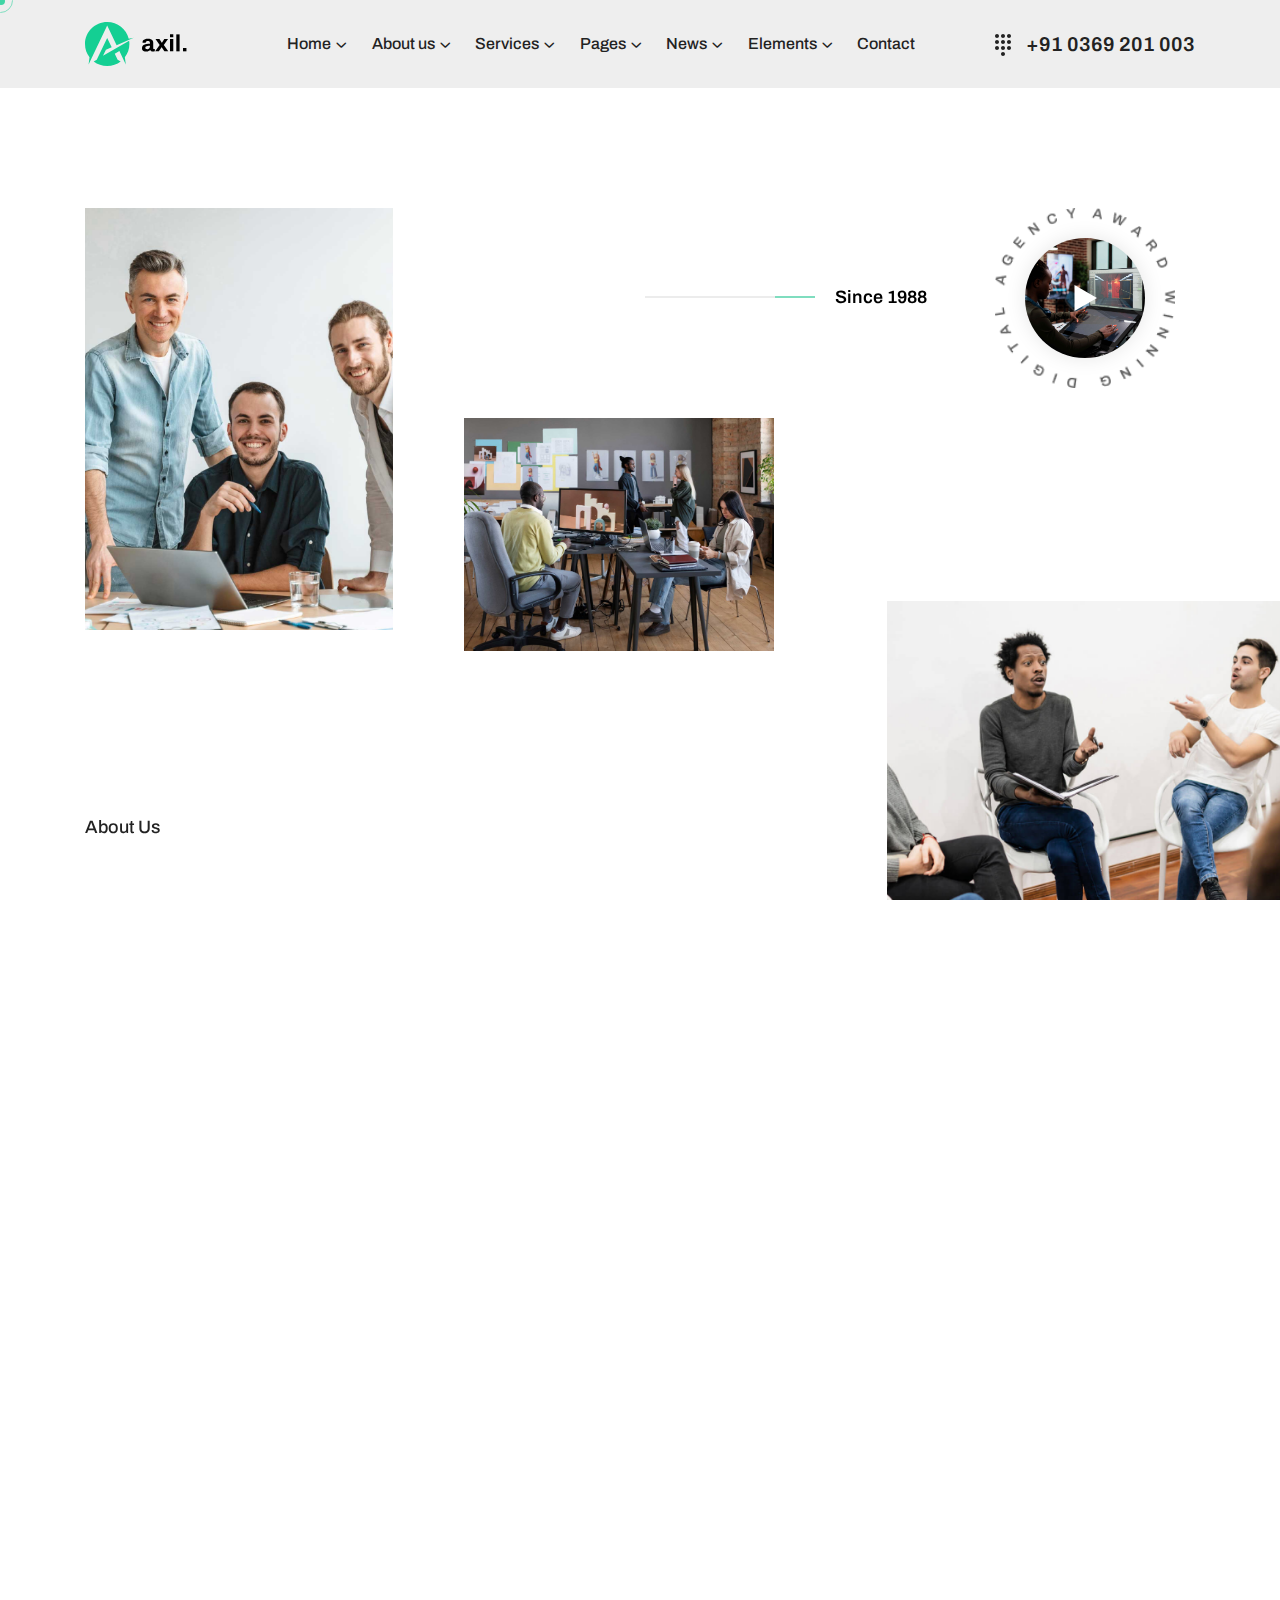
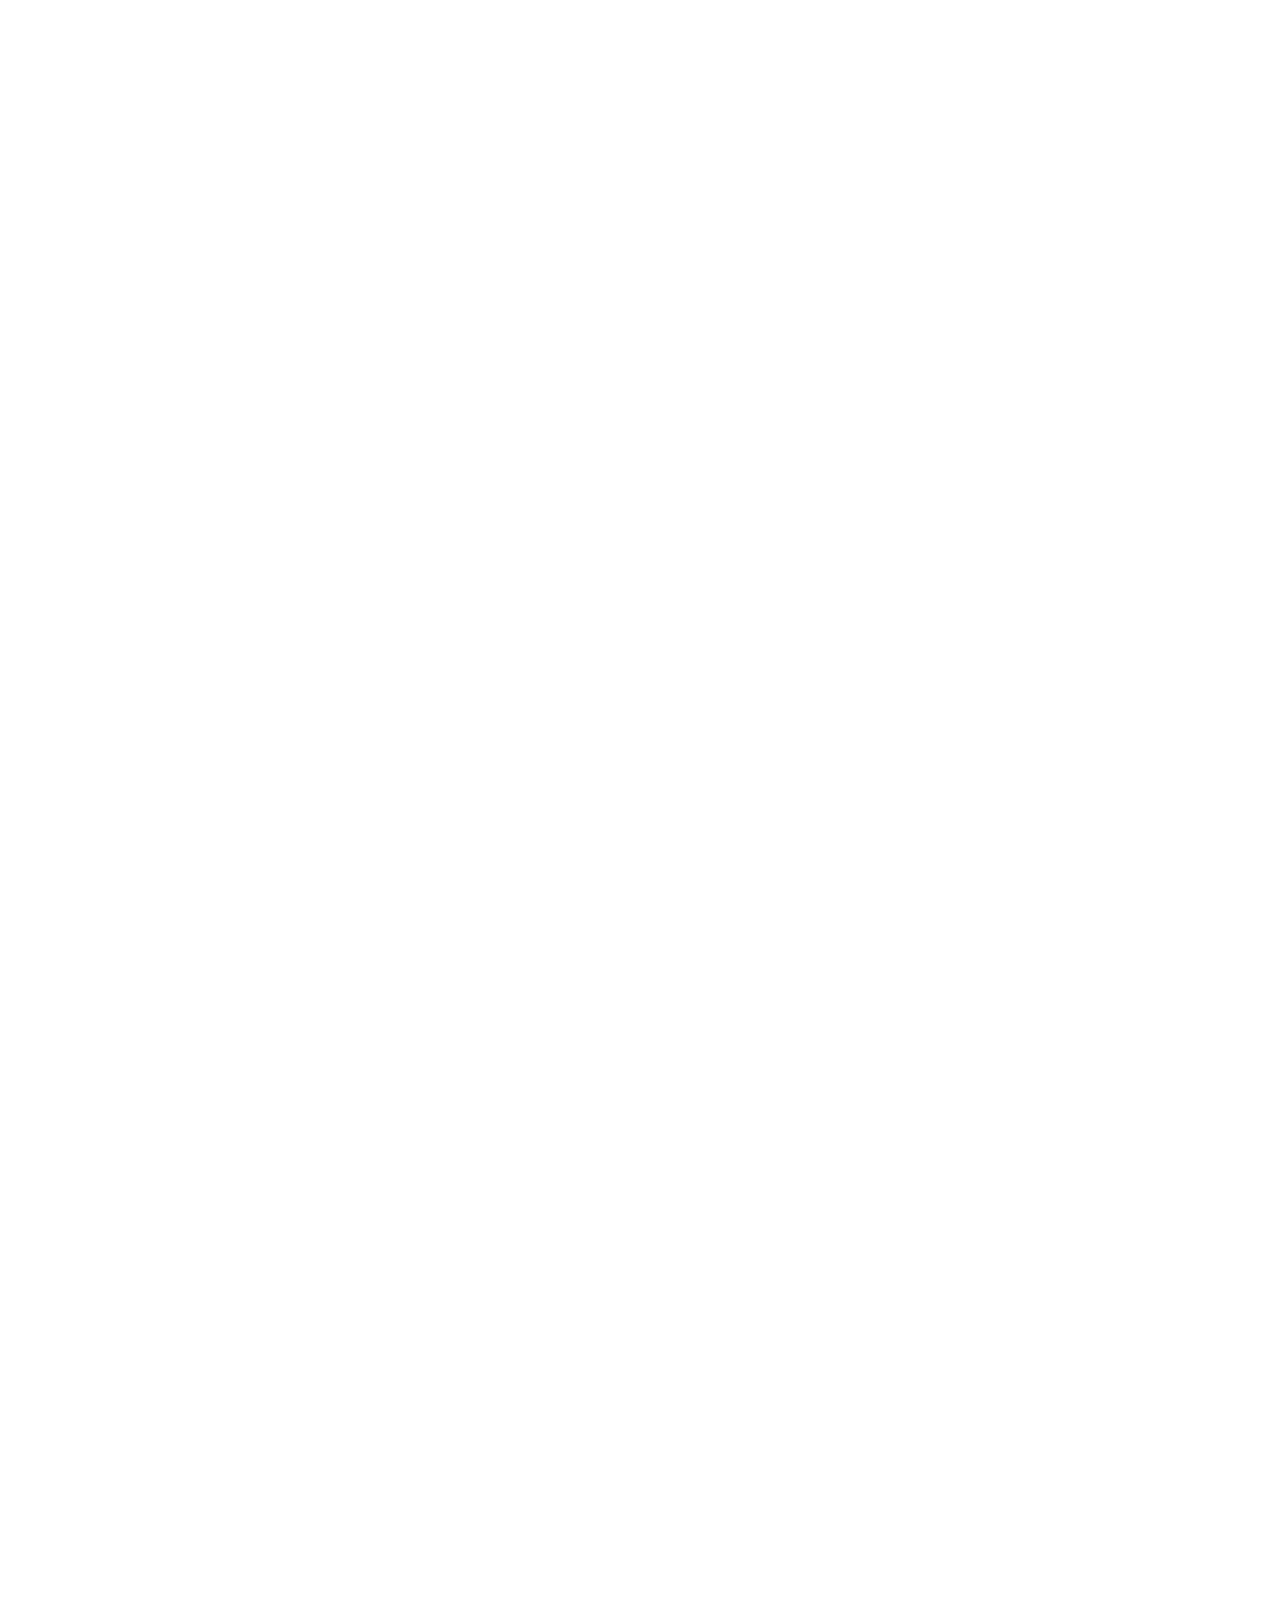
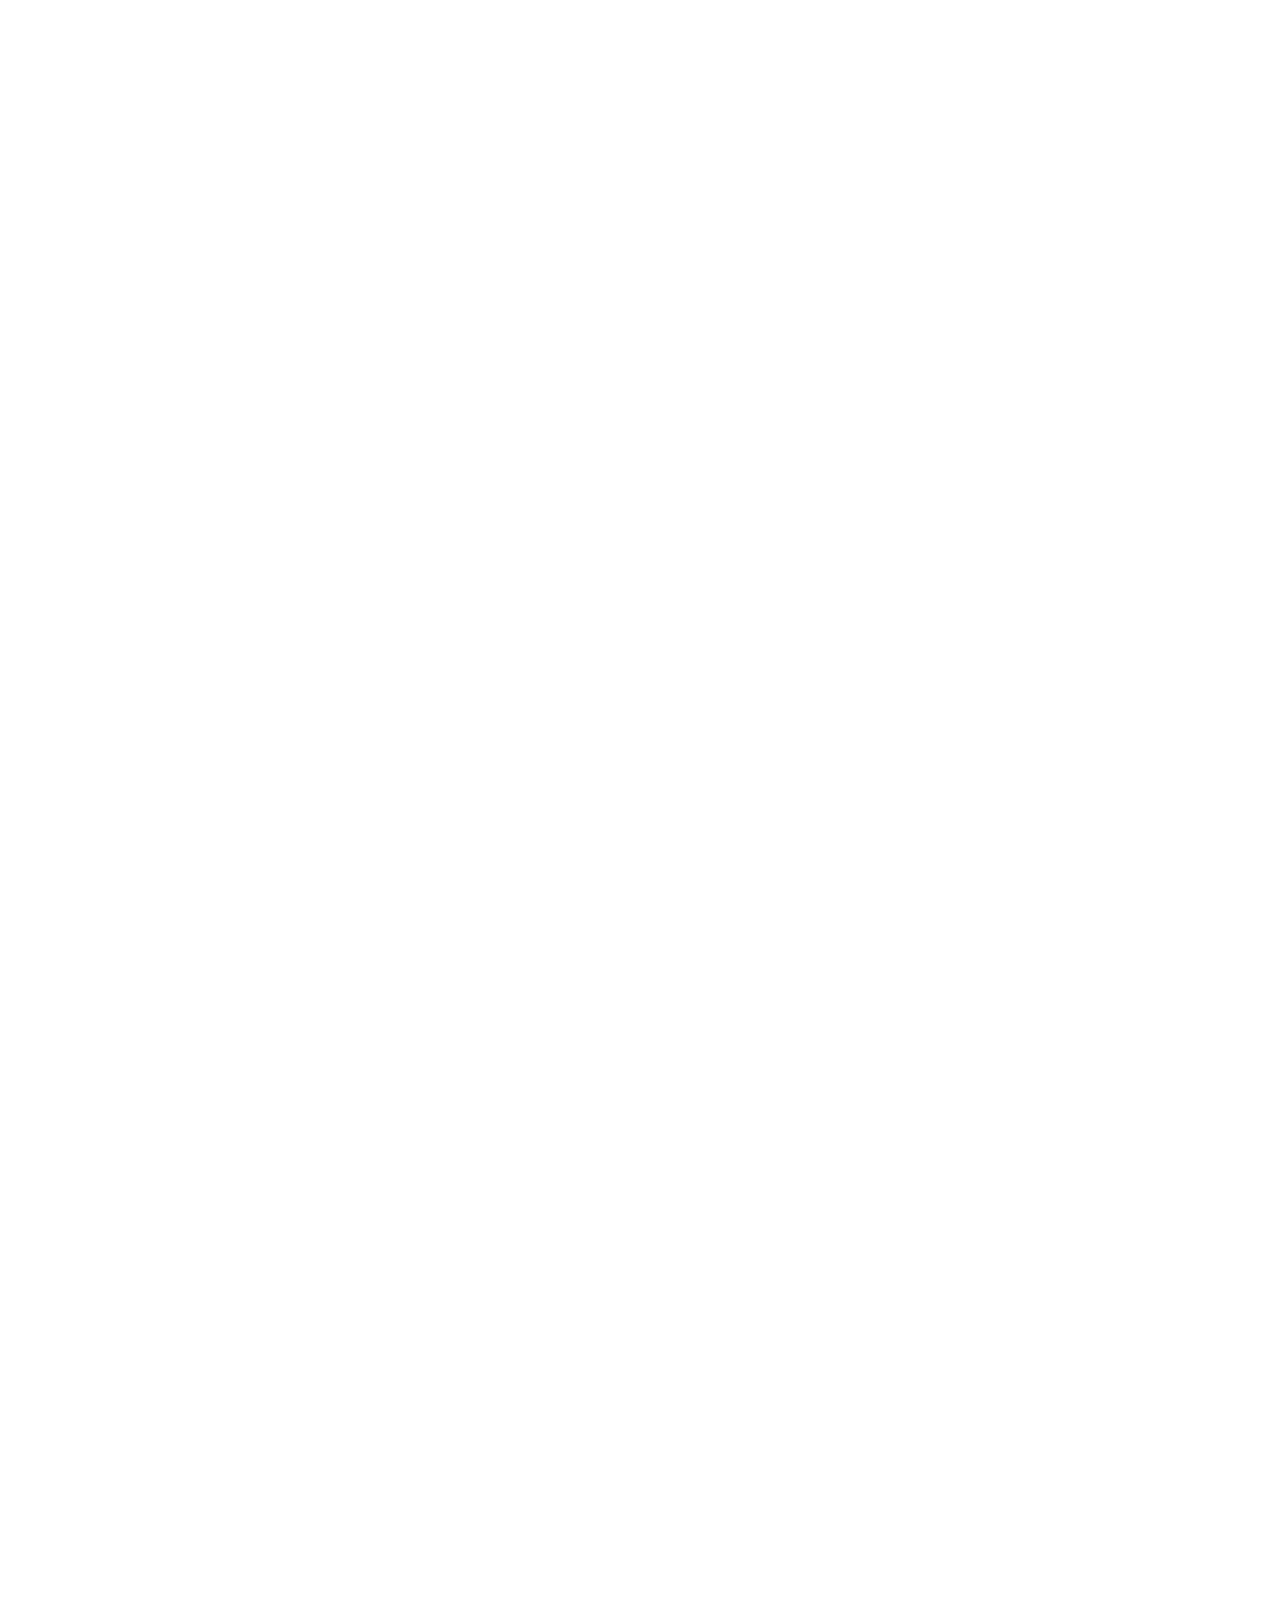
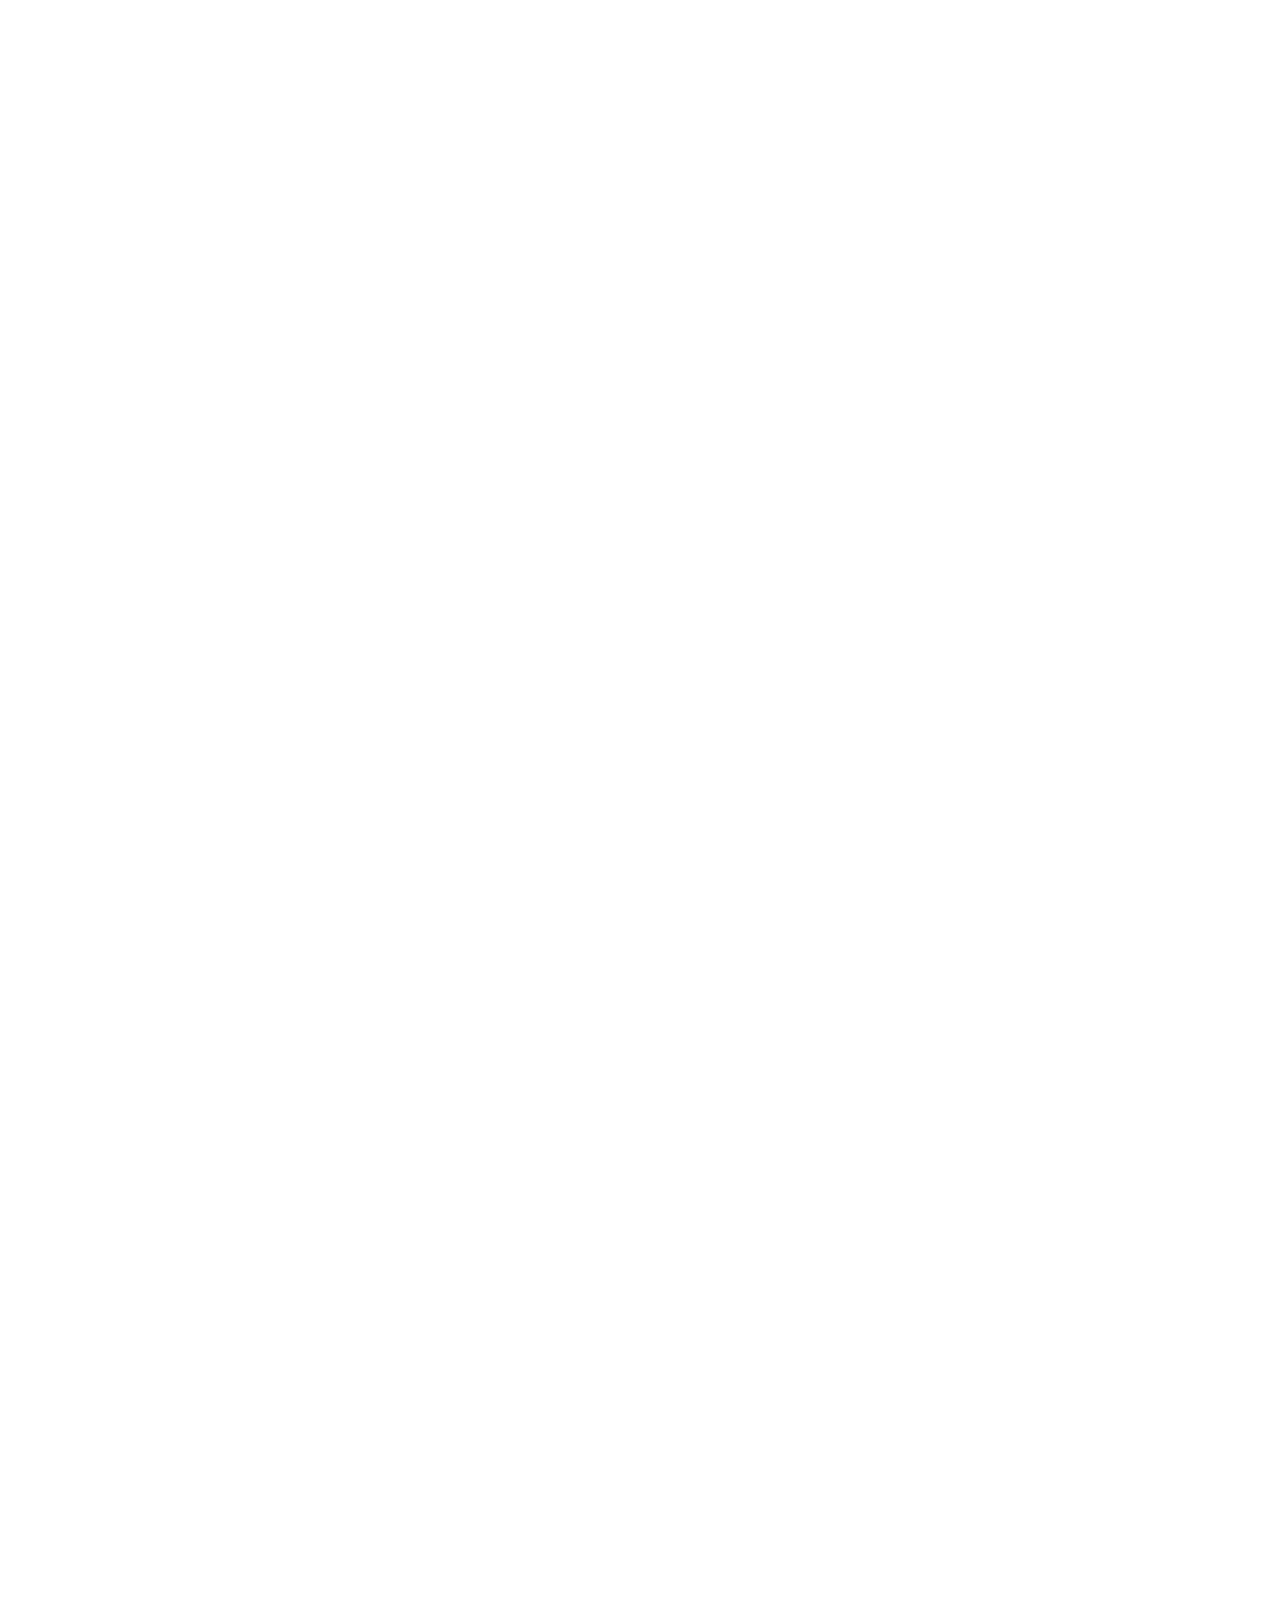
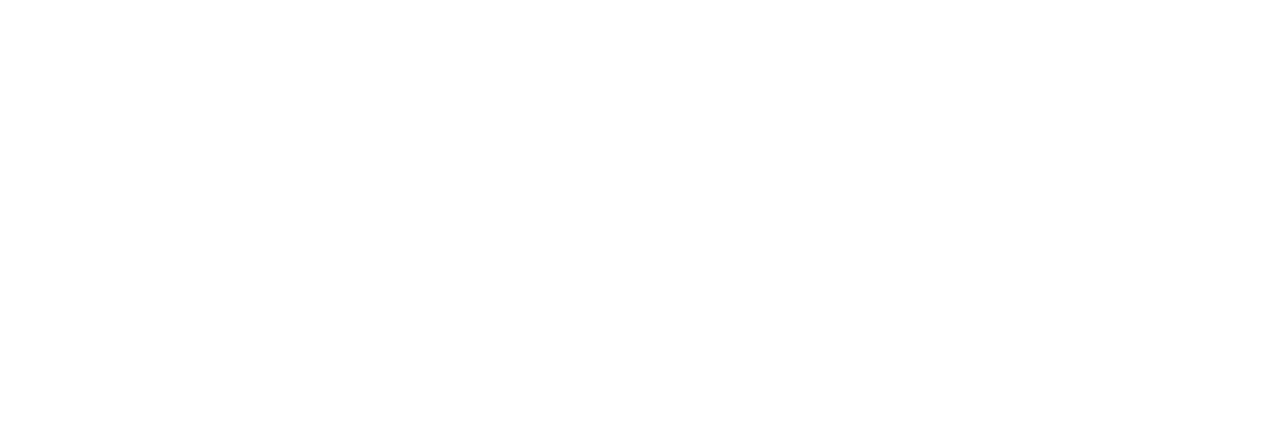
<file: about-02.html>
<!DOCTYPE html>
<html class="no-js" lang="zxx">


<!-- Mirrored from html.topylo.com/axil_prev/about-02.html by HTTrack Website Copier/3.x [XR&CO'2014], Thu, 11 Apr 2024 07:58:01 GMT -->
<head>
    <meta charset="utf-8">
    <meta http-equiv="x-ua-compatible" content="ie=edge">
    <title>Axil - Creative Agency Portfolio HTML5 Template</title>
    <meta name="description" content="">
    <meta name="viewport" content="width=device-width, initial-scale=1">
    <!-- Place favicon.ico in the root directory -->
    <link rel="shortcut icon" type="image/x-icon" href="assets/img/favicon.png">
    <!-- CSS here -->
    <link rel="stylesheet" href="assets/css/bootstrap.min.css">
    <link rel="stylesheet" href="assets/css/meanmenu.css">
    <link rel="stylesheet" href="assets/css/animate.css">
    <link rel="stylesheet" href="assets/css/swiper-bundle.css">
    <link rel="stylesheet" href="assets/css/backToTop.css">
    <link rel="stylesheet" href="assets/css/magnific-popup.css">
    <link rel="stylesheet" href="assets/css/fontAwesome6Pro.css">
    <link rel="stylesheet" href="assets/css/flaticon_axil.css">
    <link rel="stylesheet" href="assets/css/font-autography.css">
    <link rel="stylesheet" href="assets/css/slick.css">
    <link rel="stylesheet" href="assets/css/odometer.css">
    <link rel="stylesheet" href="assets/css/default.css">
    <link rel="stylesheet" href="assets/css/main.css">
</head>

<body>

    <!--[if lte IE 9]>
    <p class="browserupgrade">You are using an <strong>outdated</strong> browser. Please <a href="https://browsehappy.com/">upgrade your browser</a> to improve your experience and security.</p>
    <![endif]-->

    <!-- Offcanvas area start -->
    <div class="offcanvas-nav-wrapper">
        <div class="main-nav-js">
            <div class="mobile-logo-area d-flex justify-content-between align-items-center">
                <div class="header-logo">
                    <a href="index.html"><img alt="image" class="img-fluid" src="assets/img/logo/logo-white.svg"></a>
                </div>
                <div class="menu-close-btn"><i class="fa-thin fa-xmark"></i></div>
            </div>
            <div class="sidebar-menu-area">
                <ul class="menu-list">
                    <li class="menu-item-has-children menu-item">
                        <a href="#" class="drop-down" data-hover='Home'> Home</a><i class='bi fa-light fa-plus'></i>
                        <ul class="sub-menu">
                            <li><a href="index.html">Digital Agency</a></li>
                            <li><a href="index-dark.html">Digital Agency Dark</a></li>
                            <li><a href="creative-agency.html">Creative Agency</a></li>
                            <li><a href="creative-agency-dark.html">Creative Agency Dark</a></li>
                            <li><a href="advertising-agency.html">Advertising Agency</a></li>
                            <li><a href="advertising-agency-dark.html">Advertising Agency Dark</a></li>
                            <li><a href="it-solutions.html">IT Solutions</a></li>
                            <li><a href="it-solutions-dark.html">IT Solutions Dark</a></li>
                            <li><a href="startup-business.html">Startup Business</a></li>
                            <li><a href="startup-business-dark.html">Startup Business Dark</a></li>
                            <li><a href="personal-portfolio.html">Personal Portfolio</a>
                                <span class="new-demo">New</span>
                            </li>
                            <li><a href="personal-portfolio-dark.html">Personal Portfolio
                                    Dark</a><span class="new-demo">New</span>
                            </li>
                        </ul>
                    </li>
                    <li class="menu-item-has-children menu-item">
                        <a href="about.html" class="drop-down" data-hover='About'> About</a><i
                            class='bi fa-light fa-plus'></i>
                        <ul class="sub-menu">
                            <li><a href="about.html">About 01</a></li>
                            <li><a href="about-02.html">About 02</a></li>
                        </ul>
                    </li>

                    <li class="menu-item-has-children menu-item">
                        <a href="service-01.html" data-hover='Services'> Services</a><i class='bi fa-light fa-plus'></i>
                        <ul class="sub-menu">
                            <li><a href="service-01.html">Services 01</a></li>
                            <li><a href="service-02.html">Services 02</a></li>
                            <li><a href="services-details.html">Services Details</a></li>
                        </ul>
                    </li>
                    <li class="menu-item-has-children menu-item">
                        <a href="case-study-01.html" data-hover='Case'> Case</a><i class='bi fa-light fa-plus'></i>
                        <ul class="sub-menu">
                            <li><a href="case-study-01.html">Case Study 01</a></li>
                            <li><a href="case-study-02.html">Case Study 02</a></li>
                            <li><a href="case-details.html">Case study Details</a></li>
                        </ul>
                    </li>
                    <li class="menu-item-has-children menu-item">
                        <a href="#" class="drop-down" data-hover='Pages'> Pages</a><i class='bi fa-light fa-plus'></i>
                        <ul class="sub-menu">
                            <li><a href="team.html">Our Team</a></li>
                            <li><a href="team-details.html">Team Details</a></li>
                            <li><a href="404.html">Error 404</a></li>
                            <li><a href="login.html">Login</a></li>
                            <li><a href="register.html">Register</a></li>
                            <li><a href="pricing.html">Pricing</a></li>
                            <li><a href="faq.html">FAQ</a></li>
                        </ul>
                    </li>
                    <li class="menu-item-has-children menu-item">
                        <a href="blog.html" data-hover='News'>News</a><i class='bi fa-light fa-plus'></i>
                        <ul class="sub-menu">
                            <li><a href="blog.html">News</a></li>
                            <li><a href="blog-details.html">News Details</a></li>
                        </ul>
                    </li>
                    <li class="menu-item-has-children menu-item">
                        <a href="#" data-hover='Elements'>Elements</a><i class='bi fa-light fa-plus'></i>
                        <ul class="sub-menu">
                            <li class="menu-item-has-children">
                                <a href="#">Widget 01</a><i class='bi fa-light fa-plus'></i>
                                <ul class="sub-menu">
                                    <li><a href="elements-accordion.html">Accordion</a></li>
                                    <li><a href="elements-blog.html">News</a></li>
                                    <li><a href="elements-buttons.html">Buttons</a></li>
                                    <li><a href="elements-counter.html">Counter</a></li>
                                </ul>
                            </li>
                            <li class="menu-item-has-children">
                                <a href="#">Widget 02</a><i class='bi fa-light fa-plus'></i>
                                <ul class="sub-menu">
                                    <li><a href="elements-cta.html">Call To Actions</a></li>
                                    <li><a href="elements-footer.html">Footer</a></li>
                                    <li><a href="elements-form.html">Form</a></li>
                                    <li><a href="elements-team.html">Team</a></li>
                                </ul>
                            </li>
                            <li class="menu-item-has-children">
                                <a href="#">Widget 03</a><i class='bi fa-light fa-plus'></i>
                                <ul class="sub-menu">
                                    <li><a href="elements-testimonial.html">Testimonial</a></li>
                                    <li><a href="elements-clients.html">Clients</a></li>
                                    <li><a href="elements-pricing.html">Pricing</a></li>
                                    <li><a href="elements-pagination.html">Pagination</a></li>
                                </ul>
                            </li>
                        </ul>
                    </li>
                    <li class="menu-item-has-children menu-item">
                        <a href="contact.html" class="drop-down" data-hover='Contact'> Contact</a>
                    </li>
                </ul>
            </div>
            <div class="sidebar-social d-flex  gap-5">
                <a href="https://www.instagram.com/" target="_blank"><img src="assets/img/icons/social/instagram.svg"
                        alt="image"></a>
                <a href="https://www.dribbble.com/" target="_blank"><img src="assets/img/icons/social/dribbble.svg"
                        alt="image"></a>
                <a href="https://www.pinterest.com/" target="_blank"><img src="assets/img/icons/social/pinterest.svg"
                        alt="image"></a>
                <a href="https://www.twitter.com/" target="_blank"><img src="assets/img/icons/social/twitter.svg"
                        alt="image"></a>
            </div>
        </div>
    </div>
    <!-- Offcanvas area end -->


    <!-- mouse cursor drag start -->
    <div class="mouseCursor cursor-outer"></div>
    <div class="mouseCursor cursor-inner"><span>Drag</span></div>
    <!-- mouse cursor drag end -->

    <!-- preloader start -->
    <div class="ax-loader-wrap" id="ax-loader-wrap">
        <div class="ax-loader-inner">
            <div class="ax-loader">
                <span class="ax-loader-item"></span>
                <span class="ax-loader-item"></span>
                <span class="ax-loader-item"></span>
                <span class="ax-loader-item"></span>
                <span class="ax-loader-item"></span>
                <span class="ax-loader-item"></span>
                <span class="ax-loader-item"></span>
                <span class="ax-loader-item"></span>
            </div>
        </div>
    </div>
    <!-- preloader end -->


    <!-- header area start  -->
    <header>
        <div id="header-sticky" class="header-main-area">
            <div class="container">
                <div class="row align-items-center">
                    <div class="col-xl-12 col-lg-12">
                        <div class="header-3-main-content-wrapper is-bb-none p-relative">
                            <div class="header-3-main-left">
                                <div class="header__logo">
                                    <a href="index.html">
                                        <img src="assets/img/logo/logo-dark.svg" alt="image not found">
                                    </a>
                                </div>
                            </div>
                            <div class="header-3-main-right">
                                <div class="main-menu main-menu d-none d-xl-block">
                                    <nav id="mobile-menu">
                                        <ul>
                                            <li class="has-dropdown has-mega-menu">
                                                <a href="#">Home</a>
                                                <ul class="mega-menu home_page_damo">
                                                    <li>
                                                        <a target="_blank" href="index.html">
                                                            <img src="assets/img/home/h1-light.png" alt="dark">
                                                            <span>Digital Agency - light</span>
                                                        </a>
                                                    </li>

                                                    <li>
                                                        <a target="_blank" href="index-dark.html">
                                                            <img src="assets/img/home/h1-dark.png" alt="dark">
                                                            <span>Digital Agency - dark</span>
                                                        </a>
                                                    </li>
                                                    <li>
                                                        <a target="_blank" href="creative-agency.html">
                                                            <img src="assets/img/home/h2-light.png" alt="dark">
                                                            <span>Creative Agency - Light</span>
                                                        </a>
                                                    </li>
                                                    <li>
                                                        <a target="_blank" href="creative-agency-dark.html">
                                                            <img src="assets/img/home/h2-dark.png" alt="dark">
                                                            <span>Creative Agency - Dark</span>
                                                        </a>
                                                    </li>
                                                    <li>
                                                        <a target="_blank" href="advertising-agency.html">
                                                            <img src="assets/img/home/h3-light.png" alt="dark">
                                                            <span>Advertising Agency - Light</span>
                                                        </a>
                                                    </li>
                                                    <li>
                                                        <a target="_blank" href="advertising-agency-dark.html">
                                                            <img src="assets/img/home/h3-dark.png" alt="dark">
                                                            <span>Advertising Agency - Dark</span>
                                                        </a>
                                                    </li>
                                                    <li>
                                                        <a target="_blank" href="it-solutions.html">
                                                            <img src="assets/img/home/h4-light.png" alt="dark">
                                                            <span>IT Solutions - Light</span>
                                                        </a>
                                                    </li>
                                                    <li>
                                                        <a target="_blank" href="it-solutions-dark.html">
                                                            <img src="assets/img/home/h4-dark.png" alt="dark">
                                                            <span>IT Solutions - Dark</span>
                                                        </a>
                                                    </li>
                                                    <li>
                                                        <a target="_blank" href="startup-business.html">
                                                            <img src="assets/img/home/h5-light.png" alt="dark">
                                                            <span>Startup Business - Light</span>
                                                        </a>
                                                    </li>
                                                    <li>
                                                        <a target="_blank" href="startup-business-dark.html">
                                                            <img src="assets/img/home/h5-dark.png" alt="dark">
                                                            <span>Startup Business - Dark</span>
                                                        </a>
                                                    </li>
                                                    <li>
                                                        <a target="_blank" href="personal-portfolio.html">
                                                            <img src="assets/img/home/h6-light.png" alt="dark">
                                                            <span>Personal Portfolio - Light <span class="new-demo2">New</span></span>
                                                        </a>
                                                    </li>
                                                    <li>
                                                        <a target="_blank" href="personal-portfolio-dark.html">
                                                            <img src="assets/img/home/h6-dark.png" alt="dark">
                                                            <span>Personal Portfolio - Dark <span class="new-demo2">New</span></span>
                                                        </a>
                                                    </li>
                                                </ul>
                                            </li>
                                            <li class="has-dropdown">
                                                <a href="about.html">About us</a>
                                                <ul class="submenu">
                                                    <li><a href="about.html">About Us 01</a></li>
                                                    <li><a href="about-02.html">About Us 02</a></li>
                                                </ul>
                                            </li>
                                            <li class="has-dropdown">
                                                <a href="service-01.html">Services</a>
                                                <ul class="submenu">
                                                    <li><a href="service-01.html">Service 01</a></li>
                                                    <li><a href="service-02.html">Service 02</a></li>
                                                    <li><a href="services-details.html">Service Details</a></li>
                                                </ul>
                                            </li>
                                            <li class="has-dropdown has-mega-menu">
                                                <a href="#">Pages</a>
                                                <ul class="mega-menu">
                                                    <li>
                                                        <a href="javasript:void(0);" class="mega-menu-title">Page
                                                            Layout
                                                            1</a>
                                                        <ul>
                                                            <li><a href="index.html">Digital Agency</a></li>
                                                            <li><a href="index-dark.html">Digital Agency Dark</a>
                                                            </li>
                                                            <li><a href="creative-agency.html">Creative Agency</a>
                                                            </li>
                                                            <li><a href="creative-agency-dark.html">Creative Agency
                                                                    Dark</a></li>
                                                            <li><a href="advertising-agency.html">Advertising
                                                                    Agency</a>
                                                            </li>
                                                            <li><a href="advertising-agency-dark.html">Advertising
                                                                    Agency Dark</a></li>
                                                            <li><a href="it-solutions.html">IT Solutions</a></li>
                                                            <li><a href="it-solutions-dark.html">IT Solutions
                                                                    Dark</a>
                                                            </li>
                                                            <li><a href="startup-business.html">Startup Business</a>
                                                            </li>
                                                            <li><a href="startup-business-dark.html">Startup
                                                                    Business Dark</a></li>
                                                            <li><a href="personal-portfolio.html">Personal Portfolio</a>
                                                                <span class="new-demo">New</span>
                                                            </li>
                                                            <li><a href="personal-portfolio-dark.html">Personal
                                                                    Portfolio
                                                                    Dark</a><span class="new-demo">New</span>
                                                            </li>
                                                        </ul>
                                                    </li>
                                                    <li>
                                                        <a href="javasript:void(0);" class="mega-menu-title">Page Layout
                                                            2</a>
                                                        <ul>
                                                            <li><a href="team.html">Our Team</a></li>
                                                            <li><a href="team-details.html">Team Details</a></li>
                                                            <li><a href="case-study-01.html">Case Study 01</a></li>
                                                            <li><a href="case-study-02.html">Case Study 02</a></li>
                                                            <li><a href="case-details.html">Case study Details</a></li>
                                                        </ul>
                                                    </li>
                                                    <li>
                                                        <a href="javasript:void(0);" class="mega-menu-title">Page Layout
                                                            3</a>
                                                        <ul>
                                                            <li><a href="service-01.html">Service 01</a></li>
                                                            <li><a href="service-02.html">Service 02</a></li>
                                                            <li><a href="services-details.html">Service Details</a></li>
                                                            <li><a href="blog.html">News </a></li>
                                                            <li><a href="blog-details.html">News Details</a></li>
                                                        </ul>
                                                    </li>
                                                    <li>
                                                        <a href="javasript:void(0);" class="mega-menu-title">Page Layout
                                                            4</a>
                                                        <ul>
                                                            <li><a href="404.html">Error 404</a></li>
                                                            <li><a href="login.html">Login</a></li>
                                                            <li><a href="register.html">Register</a></li>
                                                            <li><a href="pricing.html">Pricing</a></li>
                                                            <li><a href="faq.html">FAQ</a></li>
                                                        </ul>
                                                    </li>
                                                </ul>
                                            </li>
                                            <li class="has-dropdown">
                                                <a href="blog.html">News</a>

                                                <ul class="submenu">
                                                    <li><a href="blog.html">News </a></li>
                                                    <li><a href="blog-details.html">News Details</a></li>
                                                </ul>
                                            </li>
                                            <li class="has-dropdown">
                                                <a href="#">Elements</a>
                                                <ul class="submenu">
                                                    <li><a href="elements-accordion.html">Accordion</a></li>
                                                    <li><a href="elements-blog.html">News</a></li>
                                                    <li><a href="elements-buttons.html">Buttons</a></li>
                                                    <li><a href="elements-counter.html">Counter</a></li>
                                                    <li><a href="elements-cta.html">Call To Actions</a></li>
                                                    <li><a href="elements-footer.html">Footer</a></li>
                                                    <li><a href="elements-form.html">Form</a></li>
                                                    <li><a href="elements-team.html">Team</a></li>
                                                    <li><a href="elements-testimonial.html">Testimonial</a></li>
                                                    <li><a href="elements-clients.html">Clients</a></li>
                                                    <li><a href="elements-pricing.html">Pricing</a></li>
                                                    <li><a href="elements-pagination.html">Pagination</a></li>
                                                </ul>
                                            </li>
                                            <li>
                                                <a href="contact.html">Contact</a>
                                            </li>
                                        </ul>
                                    </nav>
                                </div>
                                <div class="contact-link is-black d-none d-sm-inline-flex">
                                    <div class="contact-link__icon">
                                        <span>
                                            <svg width="16" height="22" viewBox="0 0 16 22" fill="none"
                                                xmlns="http://www.w3.org/2000/svg">
                                                <path
                                                    d="M8 18C6.9 18 6 18.9 6 20C6 21.1 6.9 22 8 22C9.1 22 10 21.1 10 20C10 18.9 9.1 18 8 18ZM2 0C0.9 0 0 0.9 0 2C0 3.1 0.9 4 2 4C3.1 4 4 3.1 4 2C4 0.9 3.1 0 2 0ZM2 6C0.9 6 0 6.9 0 8C0 9.1 0.9 10 2 10C3.1 10 4 9.1 4 8C4 6.9 3.1 6 2 6ZM2 12C0.9 12 0 12.9 0 14C0 15.1 0.9 16 2 16C3.1 16 4 15.1 4 14C4 12.9 3.1 12 2 12ZM14 4C15.1 4 16 3.1 16 2C16 0.9 15.1 0 14 0C12.9 0 12 0.9 12 2C12 3.1 12.9 4 14 4ZM8 12C6.9 12 6 12.9 6 14C6 15.1 6.9 16 8 16C9.1 16 10 15.1 10 14C10 12.9 9.1 12 8 12ZM14 12C12.9 12 12 12.9 12 14C12 15.1 12.9 16 14 16C15.1 16 16 15.1 16 14C16 12.9 15.1 12 14 12ZM14 6C12.9 6 12 6.9 12 8C12 9.1 12.9 10 14 10C15.1 10 16 9.1 16 8C16 6.9 15.1 6 14 6ZM8 6C6.9 6 6 6.9 6 8C6 9.1 6.9 10 8 10C9.1 10 10 9.1 10 8C10 6.9 9.1 6 8 6ZM8 0C6.9 0 6 0.9 6 2C6 3.1 6.9 4 8 4C9.1 4 10 3.1 10 2C10 0.9 9.1 0 8 0Z"
                                                    fill="white" />
                                            </svg>
                                        </span>
                                    </div>
                                    <div class="contact-link__text">
                                        <p><a href="tel:+910369201003">+91 0369 201 003</a></p>
                                    </div>
                                </div>
                                <div class="menu__bar-3 d-xl-none pl-35">
                                    <div class="header-humbager">
                                        <a class="mobile-menu-btn is-black" href="javascript:void(0)">
                                            <div class="bar-icon-3">
                                                <svg width="40" height="21" viewBox="0 0 40 21" fill="none"
                                                    xmlns="http://www.w3.org/2000/svg">
                                                    <rect width="40" height="1" fill="#171717" />
                                                    <rect y="10" width="40" height="1" fill="#171717" />
                                                    <rect y="20" width="40" height="1" fill="#171717" />
                                                </svg>
                                            </div>
                                        </a>
                                    </div>
                                </div>
                            </div>
                        </div>
                    </div>
                </div>
            </div>
        </div>
    </header>
    <!-- header-area-end -->

    <div id="smooth-wrapper">
        <div id="smooth-content">
            <!-- Add your site or application content here -->
            <main>
                <!-- about us area start  -->
                <div class="about-area section-spacing p-relative adjust-header-space">
                    <div class="container">
                        <div class="about-us-2-wrapper p-relative">
                            <div class="row">
                                <div class="col-xxl-12">
                                    <div class="about-science-wrapper">
                                        <div class="about-us-science">
                                            <span class="line__subtitle">Since 1988</span>
                                        </div>
                                        <div class="area-btn">
                                            <a href="assets/video/team-session.mp4" class="circle-btn popup-video">
                                                <span class="icon-box"
                                                    data-background="assets/img/gallery/gallery-16.jpg">
                                                    <svg width="23" height="26" viewBox="0 0 23 26" fill="none"
                                                        xmlns="http://www.w3.org/2000/svg">
                                                        <path d="M23 13L0.499999 25.9904L0.5 0.00961778L23 13Z"
                                                            fill="white" />
                                                    </svg>
                                                </span>
                                                <img src="assets/img/icons/play-btn-award.png" alt="image not found"
                                                    class="image-text">
                                            </a>
                                        </div>
                                    </div>
                                    <div class="about-us-thumb-grid p-relative">
                                        <div class="about-us-thumb-3">
                                            <img src="assets/img/gallery/gallery-10.jpg" alt="image not found">
                                        </div>
                                        <div class="about-us-thumb-4">
                                            <img src="assets/img/gallery/gallery-2.jpg" alt="image not found">
                                        </div>
                                        <div class="about-us-thumb-5">
                                            <img src="assets/img/gallery/gallery-6.jpg" alt="image not found">
                                        </div>
                                    </div>
                                </div>
                            </div>
                        </div>
                        <div class="row">
                            <div class="col-xxl-7 col-xl-7 col-lg-8">
                                <div class="about-us-2-title">
                                    <div class="section__title-wrapper">
                                        <span class="section__inner-subtitle">About us</span>
                                        <h2 class="section__title-inner title-anim mb-25">We plan for the future</h2>
                                    </div>
                                    <p>Axil is a global branding agency that
                                        powers the world’s most innovative companies
                                        to champion big ideas and leap to what’s next.</p>
                                </div>
                            </div>
                        </div>
                    </div>
                </div>
                <!-- about us area end  -->

                <!-- why area start -->
                <section class="why-area primary-bg section-spacing">
                    <div class="container">
                        <div class="row">
                            <div class="col-xl-12">
                                <div class="section__title-wrapper is-white mb-60">
                                    <span class="section__inner-subtitle">why Choose us</span>
                                    <h2 class="section__title-inner title-anim">We’re a global <span
                                            class="font-normal">creative agency</span> based in New York</h2>
                                </div>
                            </div>
                        </div>
                        <div class="row">
                            <div class="col-xl-12">
                                <div class="why-wrapper">
                                    <div class="why-content">
                                        <div class="why-thumb" data-background="assets/img/gallery/gallery-6.jpg">
                                        </div>
                                        <div class="area__btn">
                                            <a id="player" href="assets/video/team-session.mp4"
                                                class="circle-btn popup-video">
                                                <span class="icon-box"
                                                    data-background="assets/img/gallery/gallery-8.jpg">
                                                    <svg width="24" height="26" viewBox="0 0 24 26" fill="none"
                                                        xmlns="http://www.w3.org/2000/svg">
                                                        <path
                                                            d="M23.1646 13L0.66455 25.9904L0.664551 0.00961778L23.1646 13Z"
                                                            fill="white"></path>
                                                    </svg>
                                                </span>
                                                <img src="assets/img/icons/play-text-white.png" alt="image not found"
                                                    class="image-text">
                                            </a>
                                        </div>
                                        <span class="line"></span>
                                    </div>
                                    <p class="xlarge">We’re a global creative agency based in New York, Amsterdam and
                                        Toronto helping
                                        brands overcome growth-limiting challenges with moonshot creativity in branding,
                                        advertising and public relations.</p>
                                    <div class="why-accordion tp-accordion-fix">
                                        <div class="accordion" id="accordionExample-st-2">
                                            <div class="row g-5">
                                                <div class="col-lg-6">
                                                    <div class="accordion-item mb-30">
                                                        <h2 class="accordion-header" id="headingOne-st-2">
                                                            <button class="accordion-button collapsed" type="button"
                                                                data-bs-toggle="collapse"
                                                                data-bs-target="#collapseOne-st-2" aria-expanded="false"
                                                                aria-controls="collapseOne-st-2">
                                                                Accessibility
                                                            </button>
                                                        </h2>
                                                        <div id="collapseOne-st-2" class="accordion-collapse collapse"
                                                            aria-labelledby="headingOne-st-2"
                                                            data-bs-parent="#accordionExample-st-2">
                                                            <div class="accordion-body">
                                                                <div class="capabilities-list">
                                                                    <div class="choose-accordion-content">
                                                                        <p>Axil is data-driven and performance-focused,
                                                                            paving
                                                                            the way
                                                                            for us to charge your business forward and
                                                                            accelerate your
                                                                            growth.</p>
                                                                    </div>
                                                                </div>
                                                            </div>
                                                        </div>
                                                    </div>
                                                    <div class="accordion-item">
                                                        <h2 class="accordion-header" id="headingTwo-st-2">
                                                            <button class="accordion-button collapsed" type="button"
                                                                data-bs-toggle="collapse"
                                                                data-bs-target="#collapseTwo-st-2" aria-expanded="false"
                                                                aria-controls="collapseTwo-st-2">
                                                                Audit & Analyze
                                                            </button>
                                                        </h2>
                                                        <div id="collapseTwo-st-2" class="accordion-collapse collapse"
                                                            aria-labelledby="headingTwo-st-2"
                                                            data-bs-parent="#accordionExample-st-2">
                                                            <div class="accordion-body">
                                                                <div class="capabilities-list">
                                                                    <div class="choose-accordion-content">
                                                                        <p>Axil is data-driven and performance-focused,
                                                                            paving
                                                                            the way
                                                                            for us to charge your business forward and
                                                                            accelerate your
                                                                            growth.</p>
                                                                    </div>
                                                                </div>
                                                            </div>
                                                        </div>
                                                    </div>
                                                </div>
                                                <div class="col-lg-6">
                                                    <div class="accordion-item mb-30">
                                                        <h2 class="accordion-header" id="headingThree-st-2">
                                                            <button class="accordion-button collapsed" type="button"
                                                                data-bs-toggle="collapse"
                                                                data-bs-target="#collapseThree-st-2"
                                                                aria-expanded="false"
                                                                aria-controls="collapseThree-st-2">
                                                                Marketing Expertise
                                                            </button>
                                                        </h2>
                                                        <div id="collapseThree-st-2" class="accordion-collapse collapse"
                                                            aria-labelledby="headingThree-st-2"
                                                            data-bs-parent="#accordionExample-st-2">
                                                            <div class="accordion-body">
                                                                <div class="capabilities-list">
                                                                    <div class="choose-accordion-content">
                                                                        <p>Axil is data-driven and performance-focused,
                                                                            paving
                                                                            the way
                                                                            for us to charge your business forward and
                                                                            accelerate your
                                                                            growth.</p>
                                                                    </div>
                                                                </div>
                                                            </div>
                                                        </div>
                                                    </div>
                                                    <div class="accordion-item">
                                                        <h2 class="accordion-header" id="headingFour-st-2">
                                                            <button class="accordion-button collapsed" type="button"
                                                                data-bs-toggle="collapse"
                                                                data-bs-target="#collapseFour-st-2"
                                                                aria-expanded="false" aria-controls="collapseFour-st-2">
                                                                Growth Solutions
                                                            </button>
                                                        </h2>
                                                        <div id="collapseFour-st-2"
                                                            class="accordion-collapse collapse show"
                                                            aria-labelledby="headingFour-st-2"
                                                            data-bs-parent="#accordionExample-st-2">
                                                            <div class="accordion-body">
                                                                <div class="capabilities-list">
                                                                    <div class="choose-accordion-content">
                                                                        <p>Axil is data-driven and performance-focused,
                                                                            paving
                                                                            the way
                                                                            for us to charge your business forward and
                                                                            accelerate your
                                                                            growth.</p>
                                                                    </div>
                                                                </div>
                                                            </div>
                                                        </div>
                                                    </div>
                                                </div>
                                            </div>
                                        </div>
                                    </div>
                                </div>
                            </div>
                        </div>
                    </div>
                </section>
                <!-- why area end -->

                <!-- fact area start -->
                <section class="fact-area-2 section-spacing-top pb-45">
                    <div class="container">
                        <div class="fact-box-wrapper-2">
                            <div class="row g-0">
                                <div class="col-xl-3 col-lg-6 col-md-6">
                                    <div class="fact-box mb-50">
                                        <div class="fact-box-content">
                                            <h4 class="fact__number">
                                                <span><span class="odometer" data-count="12">0</span>+</span>
                                            </h4>
                                            <div class="fact__text">
                                                <p>Total Years in Business</p>
                                            </div>
                                        </div>
                                    </div>
                                </div>
                                <div class="col-xl-3 col-lg-6 col-md-6">
                                    <div class="fact-box mb-50">
                                        <div class="fact-box-content">
                                            <h4 class="fact__number">
                                                <span><span class="odometer" data-count="300">0</span>+</span>
                                            </h4>
                                            <div class="fact__text">
                                                <p>Unique Clients we serve</p>
                                            </div>
                                        </div>
                                    </div>
                                </div>
                                <div class="col-xl-3 col-lg-6 col-md-6">
                                    <div class="fact-box mb-50">
                                        <div class="fact-box-content">
                                            <h4 class="fact__number">
                                                <span><span class="odometer" data-count="450">0</span>+</span>
                                            </h4>
                                            <div class="fact__text">
                                                <p>Unique Clients we serve</p>
                                            </div>
                                        </div>
                                    </div>
                                </div>
                                <div class="col-xl-3 col-lg-6 col-md-6">
                                    <div class="fact-box mb-50">
                                        <div class="fact-box-content">
                                            <h4 class="fact__number">
                                                <span><span class="odometer" data-count="105">0</span>+</span>
                                            </h4>
                                            <div class="fact__text">
                                                <p>World wide Total branch</p>
                                            </div>
                                        </div>
                                    </div>
                                </div>
                            </div>
                        </div>
                    </div>
                </section>
                <!-- fact area end -->

                <!-- image-area start -->
                <div class="image-thumb-area parallax-container">
                    <div class="parallax-image" data-background="assets/img/gallery/gallery-8.jpg"></div>
                </div>
                <!-- image-area end -->

                <!-- scroll layout start -->
                <div class="scroll-layout pt-105 pb-105">
                    <section class="link-scroll-area has-border-bottom pb-35 p-relative fix">
                        <div class="swiper text__scroll">
                            <div class="swiper-wrapper link-scroll-wrapper">
                                <div class="swiper-slide">
                                    <div class="link-scroll-line">
                                        <h2 class="link-scroll-line__heading xlarge uppercase">
                                            <a href="services-details.html">branding</a>
                                            <span class="link-separate-icon">
                                                <svg width="500" height="500" viewBox="0 0 500 500" fill="none"
                                                    xmlns="http://www.w3.org/2000/svg">
                                                    <path fill-rule="evenodd" clip-rule="evenodd"
                                                        d="M100.999 250L0 190.598L74.4421 59.402L175.5 118.701L175.557 0H324.443L324.5 118.701L425.557 59.402L500 190.598L399 250L500 309.402L425.557 440.598L324.5 381.299L324.443 500H175.557L175.5 381.299L74.4421 440.598L0 309.402L100.999 250Z"
                                                        fill="#14CF93" />
                                                </svg>
                                            </span>
                                            <a href="services-details.html">visual design</a>
                                            <span class="link-separate-icon">
                                                <svg width="500" height="500" viewBox="0 0 500 500" fill="none"
                                                    xmlns="http://www.w3.org/2000/svg">
                                                    <path fill-rule="evenodd" clip-rule="evenodd"
                                                        d="M100.999 250L0 190.598L74.4421 59.402L175.5 118.701L175.557 0H324.443L324.5 118.701L425.557 59.402L500 190.598L399 250L500 309.402L425.557 440.598L324.5 381.299L324.443 500H175.557L175.5 381.299L74.4421 440.598L0 309.402L100.999 250Z"
                                                        fill="#14CF93" />
                                                </svg>
                                            </span>
                                        </h2>
                                    </div>
                                </div>
                                <div class="swiper-slide">
                                    <div class="link-scroll-line">
                                        <h2 class="link-scroll-line__heading xlarge uppercase">
                                            <a href="services-details.html">development</a>
                                            <span class="link-separate-icon">
                                                <svg width="500" height="500" viewBox="0 0 500 500" fill="none"
                                                    xmlns="http://www.w3.org/2000/svg">
                                                    <path fill-rule="evenodd" clip-rule="evenodd"
                                                        d="M100.999 250L0 190.598L74.4421 59.402L175.5 118.701L175.557 0H324.443L324.5 118.701L425.557 59.402L500 190.598L399 250L500 309.402L425.557 440.598L324.5 381.299L324.443 500H175.557L175.5 381.299L74.4421 440.598L0 309.402L100.999 250Z"
                                                        fill="#14CF93" />
                                                </svg>
                                            </span>
                                            <a href="services-details.html">motion</a>
                                            <span class="link-separate-icon">
                                                <svg width="500" height="500" viewBox="0 0 500 500" fill="none"
                                                    xmlns="http://www.w3.org/2000/svg">
                                                    <path fill-rule="evenodd" clip-rule="evenodd"
                                                        d="M100.999 250L0 190.598L74.4421 59.402L175.5 118.701L175.557 0H324.443L324.5 118.701L425.557 59.402L500 190.598L399 250L500 309.402L425.557 440.598L324.5 381.299L324.443 500H175.557L175.5 381.299L74.4421 440.598L0 309.402L100.999 250Z"
                                                        fill="#14CF93" />
                                                </svg>
                                            </span>
                                        </h2>
                                    </div>
                                </div>
                            </div>
                        </div>
                    </section>
                    <section class="link-scroll-area p-relative fix pt-40">
                        <div class="swiper text__scroll" dir="rtl">
                            <div class="swiper-wrapper link-scroll-wrapper">
                                <div class="swiper-slide">
                                    <div class="link-scroll-line">
                                        <h2 class="link-scroll-line__heading xlarge uppercase">
                                            <a href="services-details.html">development</a>
                                            <span class="link-separate-icon">
                                                <svg width="500" height="500" viewBox="0 0 500 500" fill="none"
                                                    xmlns="http://www.w3.org/2000/svg">
                                                    <path fill-rule="evenodd" clip-rule="evenodd"
                                                        d="M100.999 250L0 190.598L74.4421 59.402L175.5 118.701L175.557 0H324.443L324.5 118.701L425.557 59.402L500 190.598L399 250L500 309.402L425.557 440.598L324.5 381.299L324.443 500H175.557L175.5 381.299L74.4421 440.598L0 309.402L100.999 250Z"
                                                        fill="#14CF93" />
                                                </svg>
                                            </span>
                                            <a href="services-details.html">motion</a>
                                            <span class="link-separate-icon">
                                                <svg width="500" height="500" viewBox="0 0 500 500" fill="none"
                                                    xmlns="http://www.w3.org/2000/svg">
                                                    <path fill-rule="evenodd" clip-rule="evenodd"
                                                        d="M100.999 250L0 190.598L74.4421 59.402L175.5 118.701L175.557 0H324.443L324.5 118.701L425.557 59.402L500 190.598L399 250L500 309.402L425.557 440.598L324.5 381.299L324.443 500H175.557L175.5 381.299L74.4421 440.598L0 309.402L100.999 250Z"
                                                        fill="#14CF93" />
                                                </svg>
                                            </span>
                                        </h2>
                                    </div>
                                </div>
                                <div class="swiper-slide">
                                    <div class="link-scroll-line">
                                        <h2 class="link-scroll-line__heading xlarge uppercase">
                                            <a href="services-details.html">development</a>
                                            <span class="link-separate-icon">
                                                <svg width="500" height="500" viewBox="0 0 500 500" fill="none"
                                                    xmlns="http://www.w3.org/2000/svg">
                                                    <path fill-rule="evenodd" clip-rule="evenodd"
                                                        d="M100.999 250L0 190.598L74.4421 59.402L175.5 118.701L175.557 0H324.443L324.5 118.701L425.557 59.402L500 190.598L399 250L500 309.402L425.557 440.598L324.5 381.299L324.443 500H175.557L175.5 381.299L74.4421 440.598L0 309.402L100.999 250Z"
                                                        fill="#14CF93" />
                                                </svg>
                                            </span>
                                            <a href="services-details.html">motion</a>
                                            <span class="link-separate-icon">
                                                <svg width="500" height="500" viewBox="0 0 500 500" fill="none"
                                                    xmlns="http://www.w3.org/2000/svg">
                                                    <path fill-rule="evenodd" clip-rule="evenodd"
                                                        d="M100.999 250L0 190.598L74.4421 59.402L175.5 118.701L175.557 0H324.443L324.5 118.701L425.557 59.402L500 190.598L399 250L500 309.402L425.557 440.598L324.5 381.299L324.443 500H175.557L175.5 381.299L74.4421 440.598L0 309.402L100.999 250Z"
                                                        fill="#14CF93" />
                                                </svg>
                                            </span>
                                        </h2>
                                    </div>
                                </div>
                            </div>
                        </div>
                    </section>
                </div>
                <!-- scroll layout end -->

                <!-- team area start -->
                <section class="team-area fix section-spacing-bottom">
                    <div class="container">
                        <div class="row justify-content-center">
                            <div class="col-xxl-10">
                                <div class="team-section-3">
                                    <div class="section__title-wrapper tpl__item-center mb-60">
                                        <span class="section__inner-subtitle">Our Awesome Team</span>
                                        <h2 class="section__title-inner title-anim">We're a fully remote team of around
                                            <span class="section-title-hightlight">50 creative professionals</span>
                                            spread out across the globe
                                        </h2>
                                    </div>
                                </div>
                            </div>
                        </div>
                    </div>
                    <div class="team-thumb-wrapper p-relative">
                        <div class="team-thumb-3-1">
                            <img class="topylo-tilt" src="assets/img/gallery/gallery-6.jpg" alt="image not found">
                        </div>
                        <div class="team-thumb-3-2 team-3-thum-common-2">
                            <img class="topylo-tilt" src="assets/img/gallery/gallery-5.jpg" alt="image not found">
                        </div>
                        <div class="container">
                            <div class="team-thum-grid-top">
                                <div class="team-thumb-3-3 team-3-thum-common">
                                    <img class="topylo-tilt" src="assets/img/gallery/gallery-3.jpg"
                                        alt="image not found">
                                </div>
                                <div class="team-thumb-3-4 team-3-thum-common-2">
                                    <img class="topylo-tilt" src="assets/img/gallery/gallery-4.jpg"
                                        alt="image not found">
                                </div>
                                <div class="team-thumb-3-5 team-3-thum-common">
                                    <img class="topylo-tilt" src="assets/img/gallery/gallery-2.jpg"
                                        alt="image not found">
                                </div>
                            </div>
                            <div class="team-middle">
                                <div class="area-btn">
                                    <a class="c-button is-fill" href="team-details.html">
                                        <span class="c-button__border"></span>
                                        <span class="c-button__text">Join With us</span>
                                    </a>
                                </div>
                            </div>
                        </div>
                    </div>
                    <div class="team-thumb-grid-bottom">
                        <div class="team-thumb-3-6">
                            <img class="topylo-tilt" src="assets/img/gallery/gallery-8.jpg" alt="image not found">
                        </div>
                        <div class="team-thumb-3-7 team-3-thum-common">
                            <img class="topylo-tilt" src="assets/img/gallery/gallery-2.jpg" alt="image not found">
                        </div>
                        <div class="team-thumb-3-8">
                            <img class="topylo-tilt" src="assets/img/gallery/gallery-5.jpg" alt="image not found">
                        </div>
                    </div>
                </section>
                <!-- team area end -->

            </main>

            <!-- footer-area-start -->
            <footer>
                <section class="footer-area footer__bg section-spacing">
                    <div class="container">
                        <div class="row gy-50">
                            <div class="col-xl-4 col-lg-6 col-md-12 col-sm-12">
                                <div class="footer__widget footer__widget-1">
                                    <div class="footer__logo mb-20">
                                        <a href="index.html"><img src="assets/img/logo/logo-white.svg"
                                                alt="img not found"></a>
                                    </div>
                                    <p class="made-by-text mb-30">Made by Agenzia</p>
                                    <div class="product__review-thumb mb-40">
                                        <img src="assets/img/projects/product-review-1.png" alt="image not found">
                                        <img src="assets/img/projects/product-review-2.png" alt="image not found">
                                    </div>
                                    <div class="social-links">
                                        <ul>
                                            <li>
                                                <a href="https://linkedin.com/" target="_blank">
                                                    <i class="fab fa-linkedin-in"></i>
                                                    <span class="icon-text">IN</span>
                                                </a>
                                            </li>
                                            <li>
                                                <a href="https://twitter.com/" target="_blank">
                                                    <i class="fab fa-twitter"></i>
                                                    <span class="icon-text">TW</span>
                                                </a>
                                            </li>
                                            <li>
                                                <a href="https://facebook.com/" target="_blank">
                                                    <i class="fab fa-facebook"></i>
                                                    <span class="icon-text">FB</span>
                                                </a>
                                            </li>
                                        </ul>
                                    </div>
                                </div>
                            </div>
                            <div class="col-xl-2 col-lg-3 col-md-6 col-sm-6">
                                <div class="footer__widget footer__widget-2">
                                    <h4 class="footer__widget-title mb-30">Our Services</h4>
                                    <div class="footer__links">
                                        <ul>
                                            <li><a href="services-details.html">UX/UI Design</a></li>
                                            <li><a href="services-details.html">Web Development</a></li>
                                            <li><a href="services-details.html">Digital Marketing</a></li>
                                            <li><a href="services-details.html">Product Design</a></li>
                                            <li><a href="services-details.html">Software Solutions</a></li>
                                        </ul>
                                    </div>
                                </div>
                            </div>
                            <div class="col-xl-2 col-lg-3 col-md-6 col-sm-6">
                                <div class="footer__widget footer__widget-3">
                                    <h4 class="footer__widget-title mb-30">Company</h4>
                                    <div class="footer__links">
                                        <ul>
                                            <li><a href="about.html">About us</a></li>
                                            <li><a href="service-01.html">What We Do</a></li>
                                            <li><a href="team.html">Our Teams</a></li>
                                            <li><a href="service-01.html">Career</a></li>
                                            <li><a href="contact.html">Contact Us</a></li>
                                        </ul>
                                    </div>
                                </div>
                            </div>
                            <div class="col-xl-4 col-lg-6 col-md-12 col-sm-12">
                                <div class="footer__widget footer__widget-4">
                                    <h4 class="footer__widget-title mb-30">Newsletter</h4>
                                    <p class="mb-20">We’re always on the lookout for the cutting-edge tech and brand
                                        innovations. Join us
                                        today.</p>
                                    <div class="joining-form p-relative">
                                        <form action="#">
                                            <div class="input-wrapper mb-30">
                                                <div class="single-input-field field-email">
                                                    <input type="email" placeholder="Enter Mail">
                                                </div>
                                                <div class="joining__btn">
                                                    <a href="#" class="circle-icon-btn"><i
                                                            class="fal fa-long-arrow-right"></i></a>
                                                </div>
                                            </div>
                                            <label for="privacy-policy">
                                                <input type="checkbox" id="privacy-policy" style="display: none;">
                                                <span class="check">
                                                    <svg width="18px" height="18px" viewBox="0 0 18 18">
                                                        <path
                                                            d="M1,9 L1,3.5 C1,2 2,1 3.5,1 L14.5,1 C16,1 17,2 17,3.5 L17,14.5 C17,16 16,17 14.5,17 L3.5,17 C2,17 1,16 1,14.5 L1,9 Z">
                                                        </path>
                                                        <polyline points="1 9 7 14 15 4"></polyline>
                                                    </svg>
                                                </span>
                                                I Agree to the Privacy policy
                                            </label>
                                        </form>
                                    </div>
                                </div>
                            </div>
                        </div>
                    </div>
                </section>
                <section class="company-address-area footer__bg">
                    <div class="container">
                        <div class="address-wrapper pt-60 pb-10">
                            <div class="row">
                                <div class="col-lg-3 col-md-6">
                                    <div class="address-box mb-40">
                                        <h4 class="country-name mb-25">Athens</h4>
                                        <div class="address-list">
                                            <ul>
                                                <li>
                                                    <a href="https://maps.google.com/" target="_blank">33 Zeppou
                                                        str.GR-16675
                                                        Glyfada,Greece</a>
                                                </li>
                                                <li>
                                                    <a href="tel:+912111042000">+91 211 10 42 000</a>
                                                </li>
                                            </ul>
                                        </div>
                                    </div>
                                </div>
                                <div class="col-lg-3 col-md-6">
                                    <div class="address-box mb-40">
                                        <h4 class="country-name mb-25">United State</h4>
                                        <div class="address-list">
                                            <ul>
                                                <li>
                                                    <a href="https://maps.google.com/" target="_blank">333 SE 2nd Avenue,
                                                        Suite
                                                        2067Miami,
                                                        FL</a>
                                                </li>
                                                <li>
                                                    <a href="tel:+012111042000">+01 211 10 42 000</a>
                                                </li>
                                            </ul>
                                        </div>
                                    </div>
                                </div>
                                <div class="col-lg-3 col-md-6">
                                    <div class="address-box mb-40">
                                        <h4 class="country-name mb-25">Philippines</h4>
                                        <div class="address-list">
                                            <ul>
                                                <li>
                                                    <a href="https://maps.google.com/" target="_blank">14th Floor,
                                                        Vernida IV
                                                        Bldg.128 L.P.
                                                        Leviste</a>
                                                </li>
                                                <li>
                                                    <a href="tel:+632111042000">+63 211 10 42 000</a>
                                                </li>
                                            </ul>
                                        </div>
                                    </div>
                                </div>
                                <div class="col-lg-3 col-md-6">
                                    <div class="address-box mb-40">
                                        <h4 class="country-name mb-25">Switzerland</h4>
                                        <div class="address-list">
                                            <ul>
                                                <li>
                                                    <a href="https://maps.google.com/" target="_blank">Hauptstrasse
                                                        94CH-4147
                                                        Basel,Switzerland</a>
                                                </li>
                                                <li>
                                                    <a href="tel:+912111042196">+91 211 10 42 196</a>
                                                </li>
                                            </ul>
                                        </div>
                                    </div>
                                </div>
                            </div>
                        </div>
                    </div>
                </section>

                <div class="copyright-area copyright__bg pb-30 p-relative z-index-1">
                    <div class="container">
                        <div class="footer-top pt-30"></div>
                        <div class="row">
                            <div class="col-xl-12">
                                <div class="copyright__text tpl__item-center">
                                    <p>Copyright © 2023 <a target="_blank" href="https://themeforest.net/user/topylo">Axil</a></p>
                                </div>
                            </div>
                        </div>
                    </div>
                </div>
            </footer>
            <!-- footer-area-end -->
        </div>

    </div>

    <!-- back to top start -->
    <div class="progress-wrap">
        <svg class="progress-circle svg-content" width="100%" height="100%" viewBox="-1 -1 102 102">
            <path d="M50,1 a49,49 0 0,1 0,98 a49,49 0 0,1 0,-98" />
        </svg>
    </div>
    <!-- back to top end -->

    <!-- JS here -->
    <script src="assets/js/vendor/jquery-3.6.0.min.js"></script>
    <script src="assets/js/vendor/waypoints.min.js"></script>
    <script src="assets/js/bootstrap.bundle.min.js"></script>
    <script src="assets/js/sidebar.js"></script>
    <script src="assets/js/meanmenu.js"></script>
    <script src="assets/js/backToTop.js"></script>
    <script src="assets/js/swiper-bundle.min.js"></script>
    <script src="assets/js/slick.min.js"></script>
    <script src="assets/js/magnific-popup.min.js"></script>
    <script src="assets/js/ajax-form.js"></script>
    <script src="assets/js/jquery.appear.js"></script>
    <script src="assets/js/jquery.odometer.min.js"></script>
    <script src="assets/js/service-accordion.js"></script>
    <script src="assets/js/chroma.min.js"></script>
    <script src="assets/js/SplitText.min.js"></script>
    <script src="assets/js/ScrollSmoother.min.js"></script>
    <script src="assets/js/ScrollToPlugin.min.js"></script>
    <script src="assets/js/ScrollTrigger.min.js"></script>
    <script src="assets/js/gsap.min.js"></script>
    <script src="assets/js/vanilla-tilt.js"></script>
    <script src="assets/js/main.js"></script>
</body>


<!-- Mirrored from html.topylo.com/axil_prev/about-02.html by HTTrack Website Copier/3.x [XR&CO'2014], Thu, 11 Apr 2024 07:58:02 GMT -->
</html>
</file>
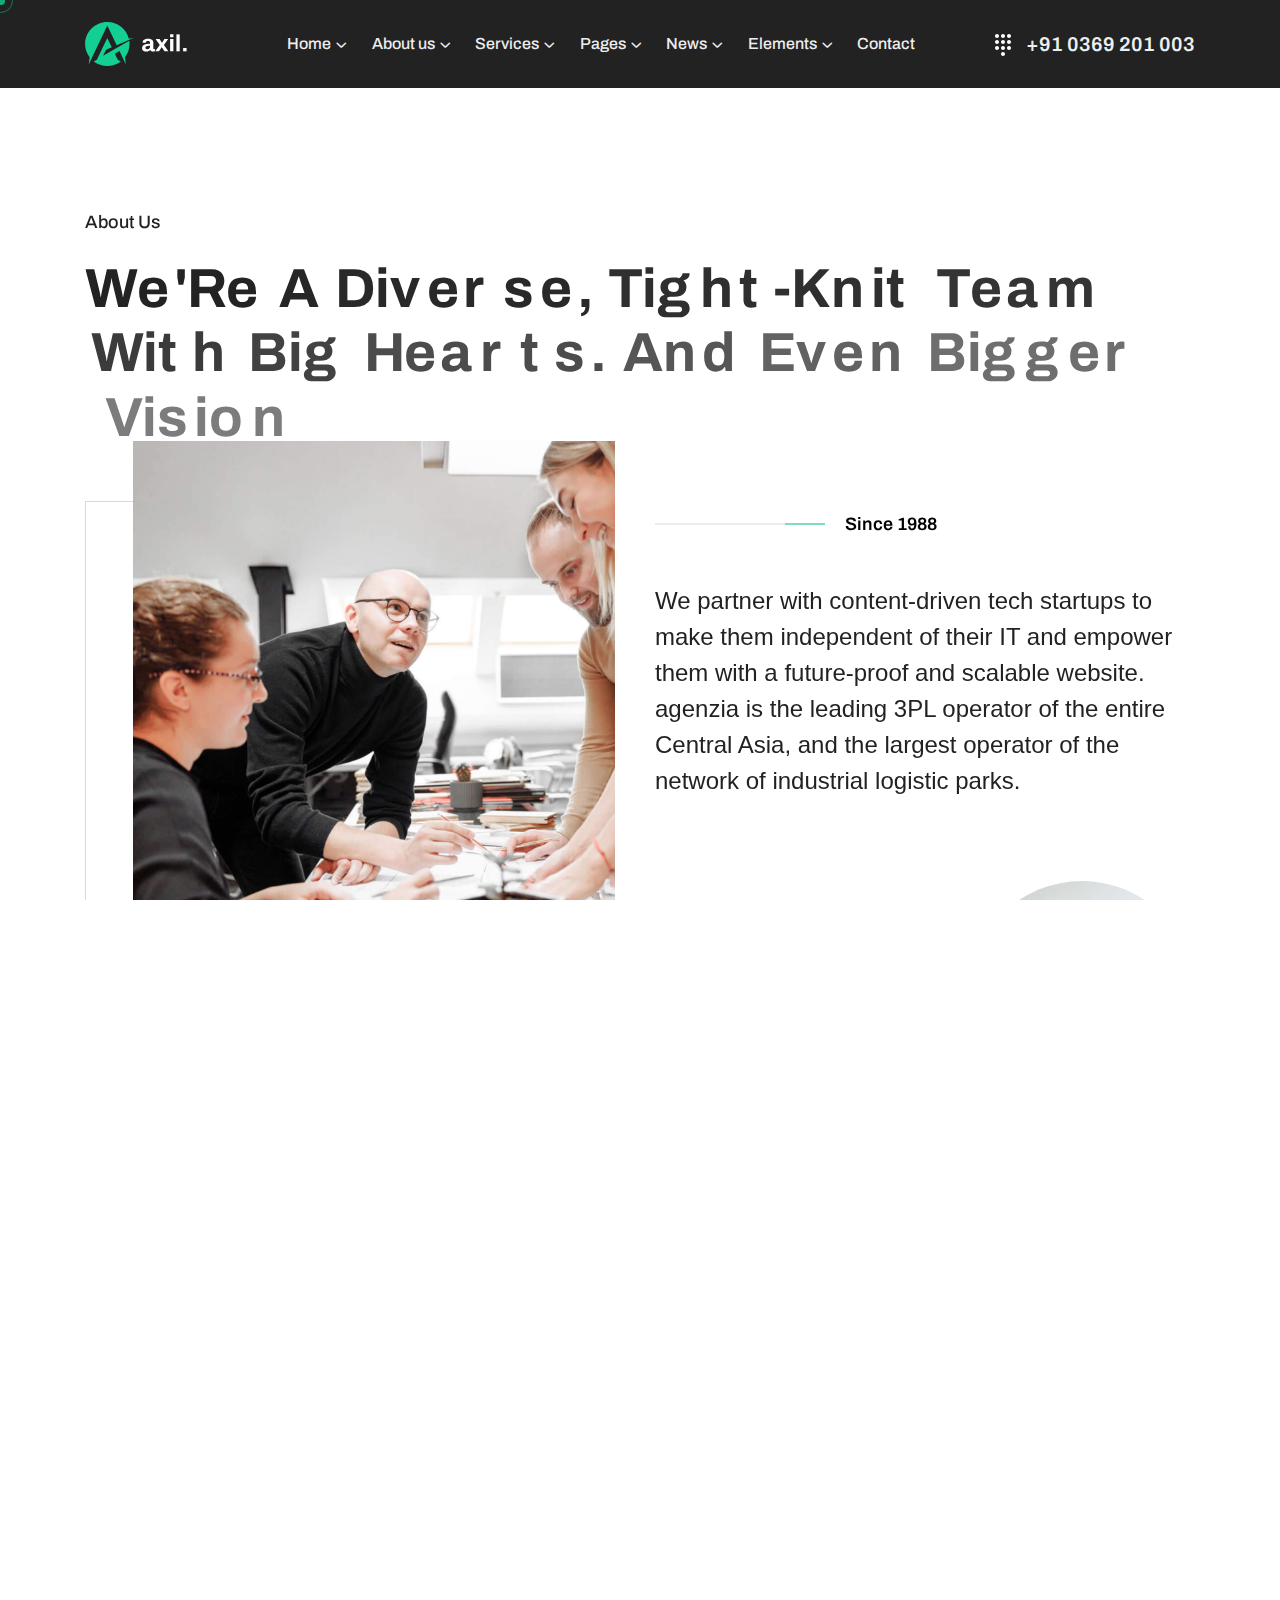
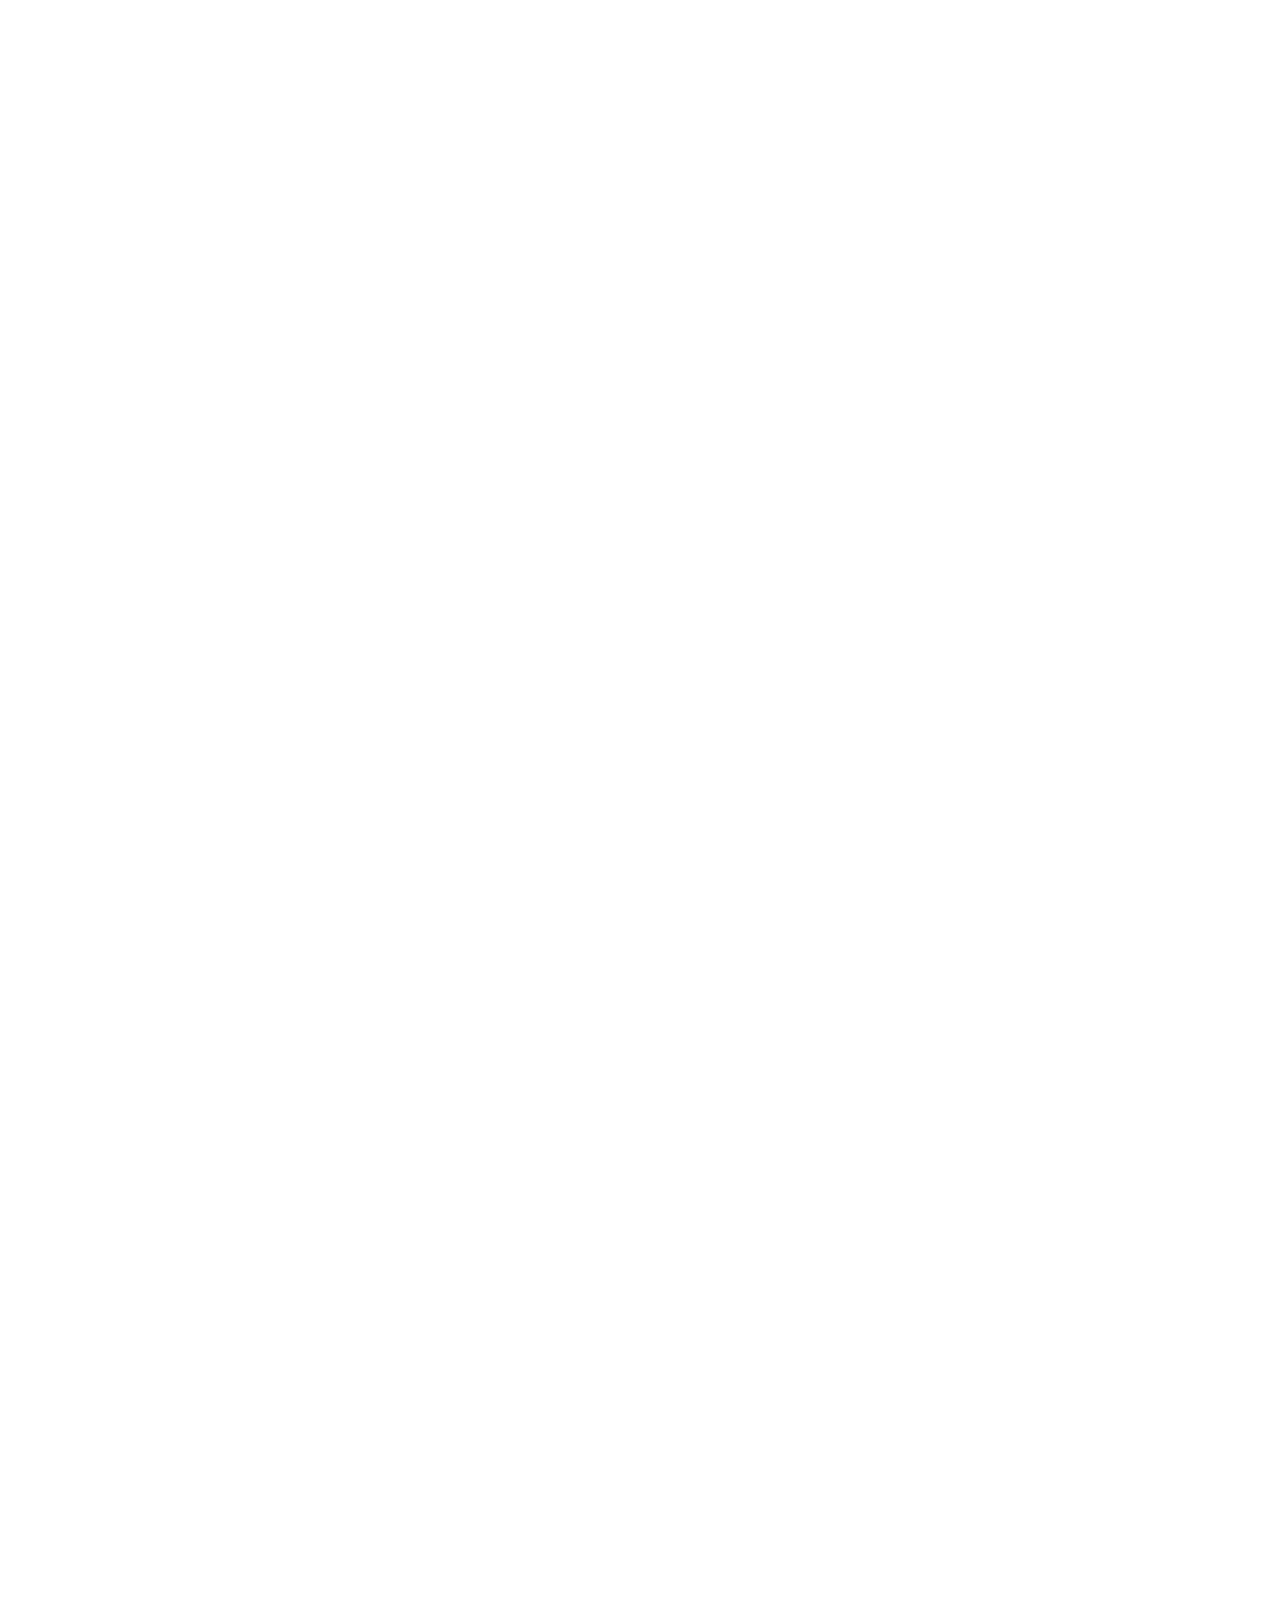
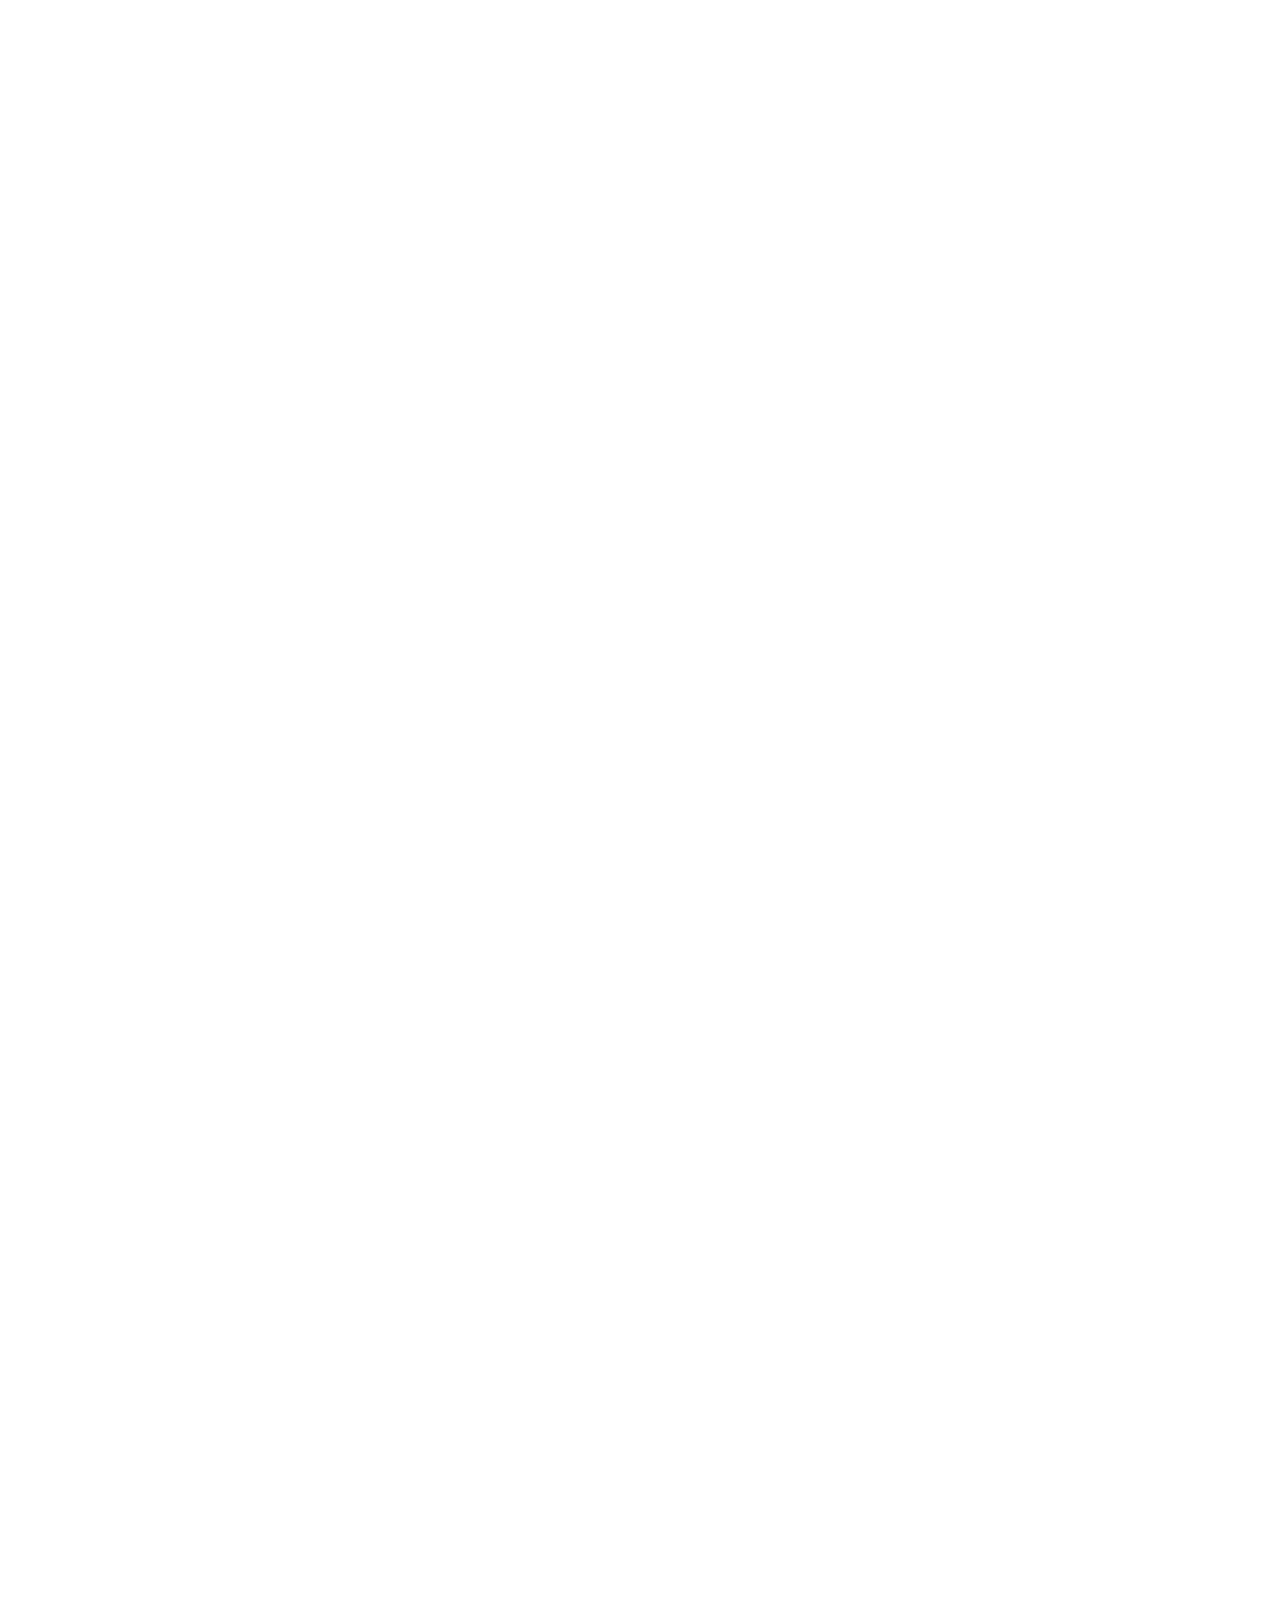
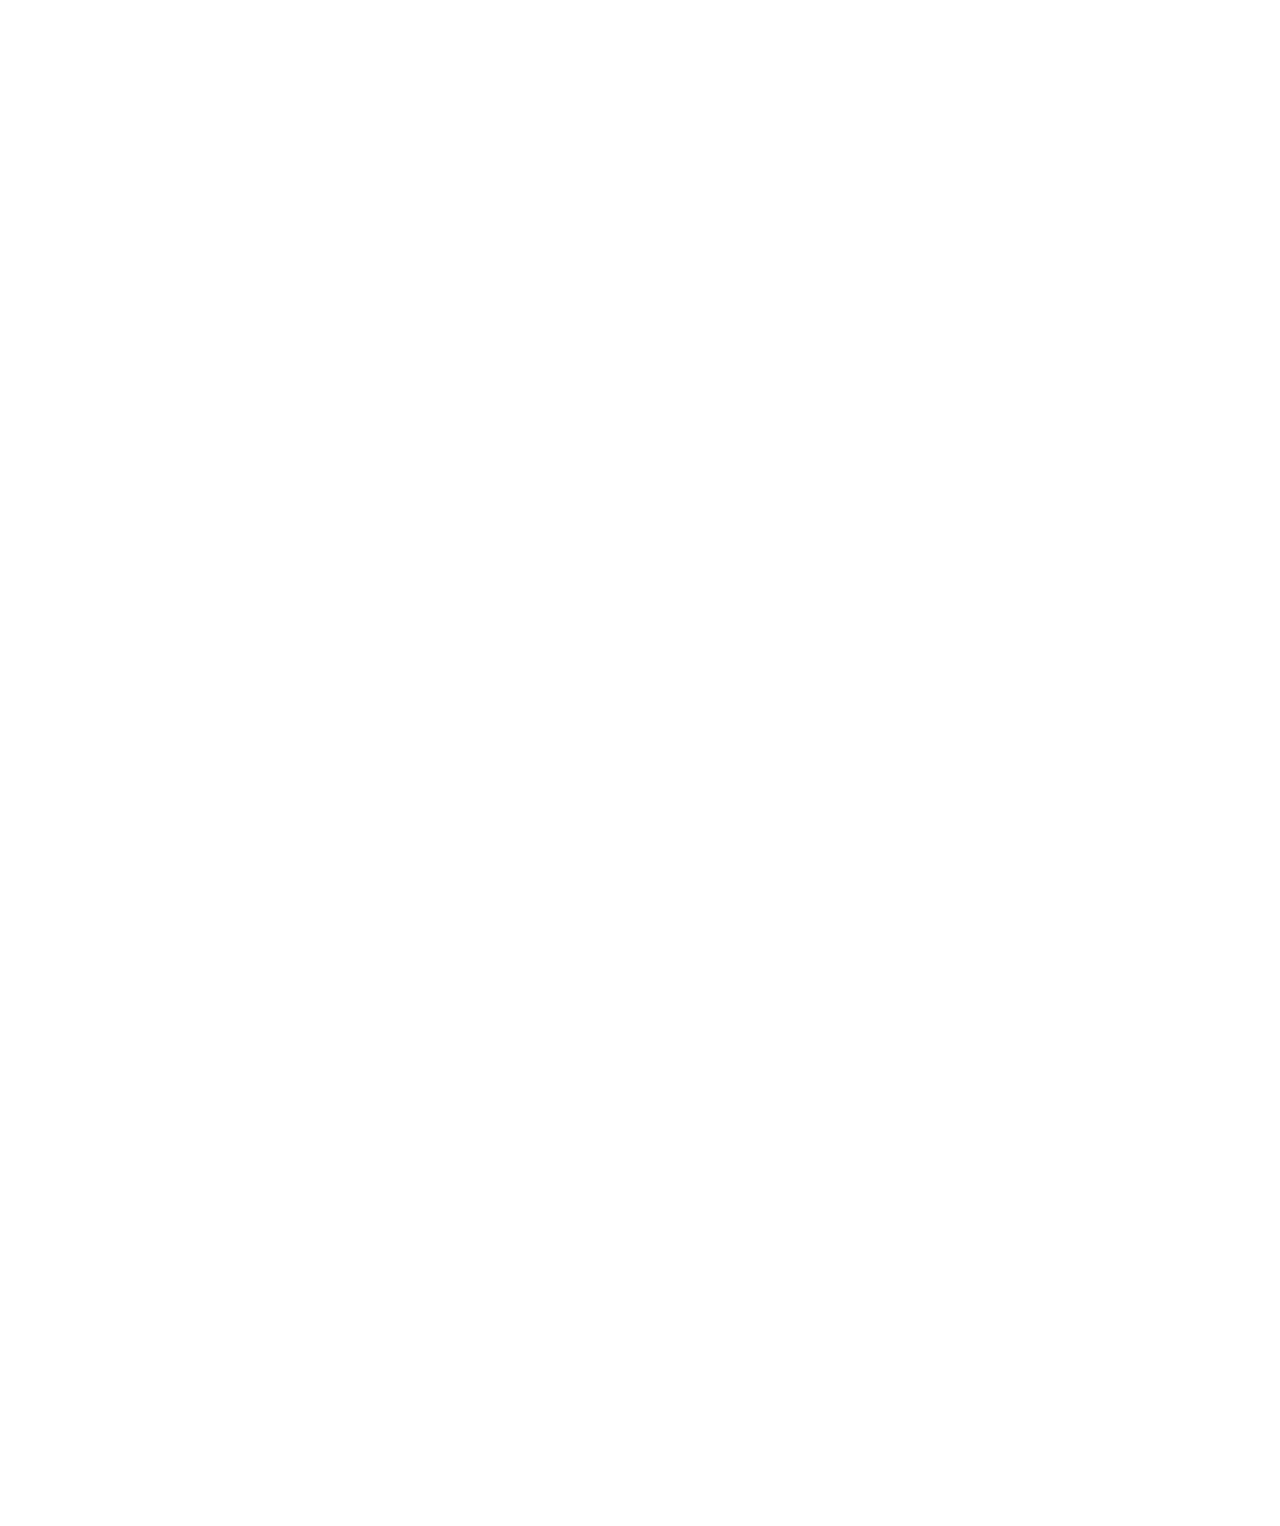
<file: about.html>
<!DOCTYPE html>
<html class="no-js" lang="zxx">


<!-- Mirrored from html.topylo.com/axil_prev/about.html by HTTrack Website Copier/3.x [XR&CO'2014], Thu, 11 Apr 2024 07:57:59 GMT -->
<head>
    <meta charset="utf-8">
    <meta http-equiv="x-ua-compatible" content="ie=edge">
    <title>Axil - Creative Agency Portfolio HTML5 Template</title>
    <meta name="description" content="">
    <meta name="viewport" content="width=device-width, initial-scale=1">
    <!-- Place favicon.ico in the root directory -->
    <link rel="shortcut icon" type="image/x-icon" href="assets/img/favicon.png">
    <!-- CSS here -->
    <link rel="stylesheet" href="assets/css/bootstrap.min.css">
    <link rel="stylesheet" href="assets/css/meanmenu.css">
    <link rel="stylesheet" href="assets/css/animate.css">
    <link rel="stylesheet" href="assets/css/swiper-bundle.css">
    <link rel="stylesheet" href="assets/css/backToTop.css">
    <link rel="stylesheet" href="assets/css/magnific-popup.css">
    <link rel="stylesheet" href="assets/css/fontAwesome6Pro.css">
    <link rel="stylesheet" href="assets/css/flaticon_axil.css">
    <link rel="stylesheet" href="assets/css/font-autography.css">
    <link rel="stylesheet" href="assets/css/slick.css">
    <link rel="stylesheet" href="assets/css/odometer.css">
    <link rel="stylesheet" href="assets/css/default.css">
    <link rel="stylesheet" href="assets/css/main.css">
</head>

<body>

    <!--[if lte IE 9]>
    <p class="browserupgrade">You are using an <strong>outdated</strong> browser. Please <a href="https://browsehappy.com/">upgrade your browser</a> to improve your experience and security.</p>
    <![endif]-->

    <!-- Offcanvas area start -->
    <div class="offcanvas-nav-wrapper">
        <div class="main-nav-js">
            <div class="mobile-logo-area d-flex justify-content-between align-items-center">
                <div class="header-logo">
                    <a href="index.html"><img alt="image" class="img-fluid" src="assets/img/logo/logo-white.svg"></a>
                </div>
                <div class="menu-close-btn"><i class="fa-thin fa-xmark"></i></div>
            </div>
            <div class="sidebar-menu-area">
                <ul class="menu-list">
                    <li class="menu-item-has-children menu-item">
                        <a href="#" class="drop-down" data-hover='Home'> Home</a><i class='bi fa-light fa-plus'></i>
                        <ul class="sub-menu">
                            <li><a href="index.html">Digital Agency</a></li>
                            <li><a href="index-dark.html">Digital Agency Dark</a></li>
                            <li><a href="creative-agency.html">Creative Agency</a></li>
                            <li><a href="creative-agency-dark.html">Creative Agency Dark</a></li>
                            <li><a href="advertising-agency.html">Advertising Agency</a></li>
                            <li><a href="advertising-agency-dark.html">Advertising Agency Dark</a></li>
                            <li><a href="it-solutions.html">IT Solutions</a></li>
                            <li><a href="it-solutions-dark.html">IT Solutions Dark</a></li>
                            <li><a href="startup-business.html">Startup Business</a></li>
                            <li><a href="startup-business-dark.html">Startup Business Dark</a></li>
                            <li><a href="personal-portfolio.html">Personal Portfolio</a>
                                <span class="new-demo">New</span>
                            </li>
                            <li><a href="personal-portfolio-dark.html">Personal Portfolio
                                    Dark</a><span class="new-demo">New</span>
                            </li>
                        </ul>
                    </li>
                    <li class="menu-item-has-children menu-item">
                        <a href="about.html" class="drop-down" data-hover='About'> About</a><i
                            class='bi fa-light fa-plus'></i>
                        <ul class="sub-menu">
                            <li><a href="about.html">About 01</a></li>
                            <li><a href="about-02.html">About 02</a></li>
                        </ul>
                    </li>

                    <li class="menu-item-has-children menu-item">
                        <a href="service-01.html" data-hover='Services'> Services</a><i class='bi fa-light fa-plus'></i>
                        <ul class="sub-menu">
                            <li><a href="service-01.html">Services 01</a></li>
                            <li><a href="service-02.html">Services 02</a></li>
                            <li><a href="services-details.html">Services Details</a></li>
                        </ul>
                    </li>
                    <li class="menu-item-has-children menu-item">
                        <a href="case-study-01.html" data-hover='Case'> Case</a><i class='bi fa-light fa-plus'></i>
                        <ul class="sub-menu">
                            <li><a href="case-study-01.html">Case Study 01</a></li>
                            <li><a href="case-study-02.html">Case Study 02</a></li>
                            <li><a href="case-details.html">Case study Details</a></li>
                        </ul>
                    </li>
                    <li class="menu-item-has-children menu-item">
                        <a href="#" class="drop-down" data-hover='Pages'> Pages</a><i class='bi fa-light fa-plus'></i>
                        <ul class="sub-menu">
                            <li><a href="team.html">Our Team</a></li>
                            <li><a href="team-details.html">Team Details</a></li>
                            <li><a href="404.html">Error 404</a></li>
                            <li><a href="login.html">Login</a></li>
                            <li><a href="register.html">Register</a></li>
                            <li><a href="pricing.html">Pricing</a></li>
                            <li><a href="faq.html">FAQ</a></li>
                        </ul>
                    </li>
                    <li class="menu-item-has-children menu-item">
                        <a href="blog.html" data-hover='News'>News</a><i class='bi fa-light fa-plus'></i>
                        <ul class="sub-menu">
                            <li><a href="blog.html">News</a></li>
                            <li><a href="blog-details.html">News Details</a></li>
                        </ul>
                    </li>
                    <li class="menu-item-has-children menu-item">
                        <a href="#" data-hover='Elements'>Elements</a><i class='bi fa-light fa-plus'></i>
                        <ul class="sub-menu">
                            <li class="menu-item-has-children">
                                <a href="#">Widget 01</a><i class='bi fa-light fa-plus'></i>
                                <ul class="sub-menu">
                                    <li><a href="elements-accordion.html">Accordion</a></li>
                                    <li><a href="elements-blog.html">News</a></li>
                                    <li><a href="elements-buttons.html">Buttons</a></li>
                                    <li><a href="elements-counter.html">Counter</a></li>
                                </ul>
                            </li>
                            <li class="menu-item-has-children">
                                <a href="#">Widget 02</a><i class='bi fa-light fa-plus'></i>
                                <ul class="sub-menu">
                                    <li><a href="elements-cta.html">Call To Actions</a></li>
                                    <li><a href="elements-footer.html">Footer</a></li>
                                    <li><a href="elements-form.html">Form</a></li>
                                    <li><a href="elements-team.html">Team</a></li>
                                </ul>
                            </li>
                            <li class="menu-item-has-children">
                                <a href="#">Widget 03</a><i class='bi fa-light fa-plus'></i>
                                <ul class="sub-menu">
                                    <li><a href="elements-testimonial.html">Testimonial</a></li>
                                    <li><a href="elements-clients.html">Clients</a></li>
                                    <li><a href="elements-pricing.html">Pricing</a></li>
                                    <li><a href="elements-pagination.html">Pagination</a></li>
                                </ul>
                            </li>
                        </ul>
                    </li>
                    <li class="menu-item-has-children menu-item">
                        <a href="contact.html" class="drop-down" data-hover='Contact'> Contact</a>
                    </li>
                </ul>
            </div>
            <div class="sidebar-social d-flex  gap-5">
                <a href="https://www.instagram.com/" target="_blank"><img src="assets/img/icons/social/instagram.svg"
                        alt="image"></a>
                <a href="https://www.dribbble.com/" target="_blank"><img src="assets/img/icons/social/dribbble.svg"
                        alt="image"></a>
                <a href="https://www.pinterest.com/" target="_blank"><img src="assets/img/icons/social/pinterest.svg"
                        alt="image"></a>
                <a href="https://www.twitter.com/" target="_blank"><img src="assets/img/icons/social/twitter.svg"
                        alt="image"></a>
            </div>
        </div>
    </div>
    <!-- Offcanvas area end -->


    <!-- mouse cursor drag start -->
    <div class="mouseCursor cursor-outer"></div>
    <div class="mouseCursor cursor-inner"><span>Drag</span></div>
    <!-- mouse cursor drag end -->

    <!-- preloader start -->
    <div class="ax-loader-wrap" id="ax-loader-wrap">
        <div class="ax-loader-inner">
            <div class="ax-loader">
                <span class="ax-loader-item"></span>
                <span class="ax-loader-item"></span>
                <span class="ax-loader-item"></span>
                <span class="ax-loader-item"></span>
                <span class="ax-loader-item"></span>
                <span class="ax-loader-item"></span>
                <span class="ax-loader-item"></span>
                <span class="ax-loader-item"></span>
            </div>
        </div>
    </div>
    <!-- preloader end -->


    <!-- header area start  -->
    <header>
        <div id="header-sticky" class="header-main-area is-black">
            <div class="container">
                <div class="row align-items-center">
                    <div class="col-xl-12 col-lg-12">
                        <div class="header-3-main-content-wrapper is-black p-relative">
                            <div class="header-3-main-left">
                                <div class="header__logo">
                                    <a href="index.html">
                                        <img src="assets/img/logo/logo-white.svg" alt="image not found">
                                    </a>
                                </div>
                            </div>
                            <div class="header-3-main-right">
                                <div class="main-menu is-white d-none d-xl-block">
                                    <nav id="mobile-menu">
                                        <ul>
                                            <li class="has-dropdown has-mega-menu">
                                                <a href="#">Home</a>
                                                <ul class="mega-menu home_page_damo">
                                                    <li>
                                                        <a target="_blank" href="index.html">
                                                            <img src="assets/img/home/h1-light.png" alt="dark">
                                                            <span>Digital Agency - light</span>
                                                        </a>
                                                    </li>

                                                    <li>
                                                        <a target="_blank" href="index-dark.html">
                                                            <img src="assets/img/home/h1-dark.png" alt="dark">
                                                            <span>Digital Agency - dark</span>
                                                        </a>
                                                    </li>
                                                    <li>
                                                        <a target="_blank" href="creative-agency.html">
                                                            <img src="assets/img/home/h2-light.png" alt="dark">
                                                            <span>Creative Agency - Light</span>
                                                        </a>
                                                    </li>
                                                    <li>
                                                        <a target="_blank" href="creative-agency-dark.html">
                                                            <img src="assets/img/home/h2-dark.png" alt="dark">
                                                            <span>Creative Agency - Dark</span>
                                                        </a>
                                                    </li>
                                                    <li>
                                                        <a target="_blank" href="advertising-agency.html">
                                                            <img src="assets/img/home/h3-light.png" alt="dark">
                                                            <span>Advertising Agency - Light</span>
                                                        </a>
                                                    </li>
                                                    <li>
                                                        <a target="_blank" href="advertising-agency-dark.html">
                                                            <img src="assets/img/home/h3-dark.png" alt="dark">
                                                            <span>Advertising Agency - Dark</span>
                                                        </a>
                                                    </li>
                                                    <li>
                                                        <a target="_blank" href="it-solutions.html">
                                                            <img src="assets/img/home/h4-light.png" alt="dark">
                                                            <span>IT Solutions - Light</span>
                                                        </a>
                                                    </li>
                                                    <li>
                                                        <a target="_blank" href="it-solutions-dark.html">
                                                            <img src="assets/img/home/h4-dark.png" alt="dark">
                                                            <span>IT Solutions - Dark</span>
                                                        </a>
                                                    </li>
                                                    <li>
                                                        <a target="_blank" href="startup-business.html">
                                                            <img src="assets/img/home/h5-light.png" alt="dark">
                                                            <span>Startup Business - Light</span>
                                                        </a>
                                                    </li>
                                                    <li>
                                                        <a target="_blank" href="startup-business-dark.html">
                                                            <img src="assets/img/home/h5-dark.png" alt="dark">
                                                            <span>Startup Business - Dark</span>
                                                        </a>
                                                    </li>
                                                    <li>
                                                        <a target="_blank" href="personal-portfolio.html">
                                                            <img src="assets/img/home/h6-light.png" alt="dark">
                                                            <span>Personal Portfolio - Light <span class="new-demo2">New</span></span>
                                                        </a>
                                                    </li>
                                                    <li>
                                                        <a target="_blank" href="personal-portfolio-dark.html">
                                                            <img src="assets/img/home/h6-dark.png" alt="dark">
                                                            <span>Personal Portfolio - Dark <span class="new-demo2">New</span></span>
                                                        </a>
                                                    </li>
                                                </ul>
                                            </li>
                                            <li class="has-dropdown">
                                                <a href="about.html">About us</a>
                                                <ul class="submenu">
                                                    <li><a href="about.html">About Us 01</a></li>
                                                    <li><a href="about-02.html">About Us 02</a></li>
                                                </ul>
                                            </li>
                                            <li class="has-dropdown">
                                                <a href="service-01.html">Services</a>
                                                <ul class="submenu">
                                                    <li><a href="service-01.html">Service 01</a></li>
                                                    <li><a href="service-02.html">Service 02</a></li>
                                                    <li><a href="services-details.html">Service Details</a></li>
                                                </ul>
                                            </li>
                                            <li class="has-dropdown has-mega-menu">
                                                <a href="#">Pages</a>
                                                <ul class="mega-menu">
                                                    <li>
                                                        <a href="javasript:void(0);" class="mega-menu-title">Page
                                                            Layout
                                                            1</a>
                                                        <ul>
                                                            <li><a href="index.html">Digital Agency</a></li>
                                                            <li><a href="index-dark.html">Digital Agency Dark</a>
                                                            </li>
                                                            <li><a href="creative-agency.html">Creative Agency</a>
                                                            </li>
                                                            <li><a href="creative-agency-dark.html">Creative Agency
                                                                    Dark</a></li>
                                                            <li><a href="advertising-agency.html">Advertising
                                                                    Agency</a>
                                                            </li>
                                                            <li><a href="advertising-agency-dark.html">Advertising
                                                                    Agency Dark</a></li>
                                                            <li><a href="it-solutions.html">IT Solutions</a></li>
                                                            <li><a href="it-solutions-dark.html">IT Solutions
                                                                    Dark</a>
                                                            </li>
                                                            <li><a href="startup-business.html">Startup Business</a>
                                                            </li>
                                                            <li><a href="startup-business-dark.html">Startup
                                                                    Business Dark</a></li>
                                                            <li><a href="personal-portfolio.html">Personal Portfolio</a>
                                                                <span class="new-demo">New</span>
                                                            </li>
                                                            <li><a href="personal-portfolio-dark.html">Personal
                                                                    Portfolio
                                                                    Dark</a><span class="new-demo">New</span>
                                                            </li>
                                                        </ul>
                                                    </li>
                                                    <li>
                                                        <a href="javasript:void(0);" class="mega-menu-title">Page Layout
                                                            2</a>
                                                        <ul>
                                                            <li><a href="team.html">Our Team</a></li>
                                                            <li><a href="team-details.html">Team Details</a></li>
                                                            <li><a href="case-study-01.html">Case Study 01</a></li>
                                                            <li><a href="case-study-02.html">Case Study 02</a></li>
                                                            <li><a href="case-details.html">Case study Details</a></li>
                                                        </ul>
                                                    </li>
                                                    <li>
                                                        <a href="javasript:void(0);" class="mega-menu-title">Page Layout
                                                            3</a>
                                                        <ul>
                                                            <li><a href="service-01.html">Service 01</a></li>
                                                            <li><a href="service-02.html">Service 02</a></li>
                                                            <li><a href="services-details.html">Service Details</a></li>
                                                            <li><a href="blog.html">News </a></li>
                                                            <li><a href="blog-details.html">News Details</a></li>
                                                        </ul>
                                                    </li>
                                                    <li>
                                                        <a href="javasript:void(0);" class="mega-menu-title">Page Layout
                                                            4</a>
                                                        <ul>
                                                            <li><a href="404.html">Error 404</a></li>
                                                            <li><a href="login.html">Login</a></li>
                                                            <li><a href="register.html">Register</a></li>
                                                            <li><a href="pricing.html">Pricing</a></li>
                                                            <li><a href="faq.html">FAQ</a></li>
                                                        </ul>
                                                    </li>
                                                </ul>
                                            </li>
                                            <li class="has-dropdown">
                                                <a href="blog.html">News</a>

                                                <ul class="submenu">
                                                    <li><a href="blog.html">News </a></li>
                                                    <li><a href="blog-details.html">News Details</a></li>
                                                </ul>
                                            </li>
                                            <li class="has-dropdown">
                                                <a href="#">Elements</a>
                                                <ul class="submenu">
                                                    <li><a href="elements-accordion.html">Accordion</a></li>
                                                    <li><a href="elements-blog.html">News</a></li>
                                                    <li><a href="elements-buttons.html">Buttons</a></li>
                                                    <li><a href="elements-counter.html">Counter</a></li>
                                                    <li><a href="elements-cta.html">Call To Actions</a></li>
                                                    <li><a href="elements-footer.html">Footer</a></li>
                                                    <li><a href="elements-form.html">Form</a></li>
                                                    <li><a href="elements-team.html">Team</a></li>
                                                    <li><a href="elements-testimonial.html">Testimonial</a></li>
                                                    <li><a href="elements-clients.html">Clients</a></li>
                                                    <li><a href="elements-pricing.html">Pricing</a></li>
                                                    <li><a href="elements-pagination.html">Pagination</a></li>
                                                </ul>
                                            </li>
                                            <li>
                                                <a href="contact.html">Contact</a>
                                            </li>
                                        </ul>
                                    </nav>
                                </div>
                                <div class="contact-link d-none d-sm-inline-flex">
                                    <div class="contact-link__icon">
                                        <span>
                                            <svg width="16" height="22" viewBox="0 0 16 22" fill="none"
                                                xmlns="http://www.w3.org/2000/svg">
                                                <path
                                                    d="M8 18C6.9 18 6 18.9 6 20C6 21.1 6.9 22 8 22C9.1 22 10 21.1 10 20C10 18.9 9.1 18 8 18ZM2 0C0.9 0 0 0.9 0 2C0 3.1 0.9 4 2 4C3.1 4 4 3.1 4 2C4 0.9 3.1 0 2 0ZM2 6C0.9 6 0 6.9 0 8C0 9.1 0.9 10 2 10C3.1 10 4 9.1 4 8C4 6.9 3.1 6 2 6ZM2 12C0.9 12 0 12.9 0 14C0 15.1 0.9 16 2 16C3.1 16 4 15.1 4 14C4 12.9 3.1 12 2 12ZM14 4C15.1 4 16 3.1 16 2C16 0.9 15.1 0 14 0C12.9 0 12 0.9 12 2C12 3.1 12.9 4 14 4ZM8 12C6.9 12 6 12.9 6 14C6 15.1 6.9 16 8 16C9.1 16 10 15.1 10 14C10 12.9 9.1 12 8 12ZM14 12C12.9 12 12 12.9 12 14C12 15.1 12.9 16 14 16C15.1 16 16 15.1 16 14C16 12.9 15.1 12 14 12ZM14 6C12.9 6 12 6.9 12 8C12 9.1 12.9 10 14 10C15.1 10 16 9.1 16 8C16 6.9 15.1 6 14 6ZM8 6C6.9 6 6 6.9 6 8C6 9.1 6.9 10 8 10C9.1 10 10 9.1 10 8C10 6.9 9.1 6 8 6ZM8 0C6.9 0 6 0.9 6 2C6 3.1 6.9 4 8 4C9.1 4 10 3.1 10 2C10 0.9 9.1 0 8 0Z"
                                                    fill="white" />
                                            </svg>
                                        </span>
                                    </div>
                                    <div class="contact-link__text">
                                        <p><a href="tel:+910369201003">+91 0369 201 003</a></p>
                                    </div>
                                </div>
                                <div class="menu__bar-3 d-xl-none pl-35">
                                    <div class="header-humbager">
                                        <a class="mobile-menu-btn" href="javascript:void(0)">
                                            <div class="bar-icon-3">
                                                <svg width="41" height="21" viewBox="0 0 41 21" fill="none"
                                                    xmlns="http://www.w3.org/2000/svg">
                                                    <rect width="41" height="1" fill="white"></rect>
                                                    <rect y="10" width="41" height="1" fill="white"></rect>
                                                    <rect y="20" width="41" height="1" fill="white"></rect>
                                                </svg>
                                            </div>
                                        </a>
                                    </div>
                                </div>
                            </div>
                        </div>
                    </div>
                </div>
            </div>
        </div>
    </header>
    <!-- header-area-end -->

    <div id="smooth-wrapper">
        <div id="smooth-content">
            <!-- Add your site or application content here -->
            <main>

                <!-- page titler area start -->
                <section class="page-title-area section-spacing-top pb-55 adjust-header-space">
                    <div class="container">
                        <div class="page-title-wrappper">
                            <div class="breadcrumb-menu mb-20">
                                <nav aria-label="Breadcrumbs" class="breadcrumb-trail breadcrumbs">
                                    <ul class="trail-items">
                                        <li class="trail-item trail-begin"><span>About us</span></li>
                                    </ul>
                                </nav>
                            </div>
                            <h2 class="page-title animation__word_come">We're a diverse, tight-knit team with big
                                hearts. And even bigger vision</h2>
                        </div>
                    </div>
                </section>
                <!-- page titler area end -->

                <!-- about us area start  -->
                <div class="about-area-1 section-spacing-bottom p-relative">
                    <div class="container">
                        <div class="about-us-main p-relative">
                            <div class="about-us-thumb-2">
                                <img src="assets/img/gallery/gallery-10.jpg" alt="image not found">
                            </div>
                            <div class="row">
                                <div class="col-xxl-6 col-xl-6 col-lg-6">
                                    <div class="about-us-thumb-1 mb-60">
                                        <img src="assets/img/gallery/gallery-15.jpg" alt="image not found">
                                    </div>
                                </div>
                                <div class="col-xxl-6 col-xl-6 col-lg-6">
                                    <div class="about-us-content">
                                        <div class="about-us-text">
                                            <span class="line__subtitle mb-50">Since 1988</span>
                                            <p>We partner with content-driven tech startups to make them independent of
                                                their IT and empower them with a future-proof and scalable website.
                                                agenzia is the leading 3PL operator of the entire Central Asia, and the
                                                largest operator of the network of industrial logistic parks.</p>
                                        </div>
                                        <div class="btn_wrapper">
                                            <a class="c-button btn-moving" href="contact.html">
                                                <span class="c-button__border"></span>
                                                <span class="c-button__text">Contact Us</span>
                                            </a>
                                        </div>
                                    </div>
                                </div>
                            </div>
                        </div>
                    </div>
                </div>
                <!-- about us area end  -->

                <!-- team area start -->
                <section class="team-area primary-bg section-spacing-top">
                    <div class="container">
                        <div class="section__title-wrapper is-white tpl__item-center mb-60">
                            <h2 class="section__title-inner title-anim">Meet The Team</h2>
                        </div>
                        <div class="row">
                            <div class="col-xxl-12">
                                <div class="team-item-2-grid">
                                    <div class="team-item-2">
                                        <div class="team-thmb-2">
                                            <a href="#">
                                                <img src="assets/img/team/team-1.jpg" alt="image not found">
                                            </a>
                                        </div>
                                        <div class="team-info-2">
                                            <h3><a href="team-details.html">Erwin Hines</a></h3>
                                            <span>Co-Founder</span>
                                        </div>
                                    </div>
                                    <div class="team-item-2 active">
                                        <div class="team-thmb-2">
                                            <a href="#">
                                                <img src="assets/img/team/team-2.jpg" alt="image not found">
                                            </a>
                                        </div>
                                        <div class="team-info-2">
                                            <h3><a href="team-details.html">Jam Zumel</a></h3>
                                            <span>Founder</span>
                                        </div>
                                    </div>
                                    <div class="team-item-2">
                                        <div class="team-thmb-2">
                                            <a href="#">
                                                <img src="assets/img/team/team-4.jpg" alt="image not found">
                                            </a>
                                        </div>
                                        <div class="team-info-2">
                                            <h3><a href="team-details.html">Davdi Cameron</a></h3>
                                            <span>Co-Founder</span>
                                        </div>
                                    </div>
                                    <div class="team-item-2">
                                        <div class="team-thmb-2">
                                            <a href="#">
                                                <img src="assets/img/team/team-15.jpg" alt="image not found">
                                            </a>
                                        </div>
                                        <div class="team-info-2">
                                            <h3><a href="team-details.html">Emi Enderson</a></h3>
                                            <span>ux engineer</span>
                                        </div>
                                    </div>
                                    <div class="team-item-2">
                                        <div class="team-thmb-2">
                                            <a href="#">
                                                <img src="assets/img/team/team-11.jpg" alt="image not found">
                                            </a>
                                        </div>
                                        <div class="team-info-2">
                                            <h3><a href="team-details.html">Olga Mathew</a></h3>
                                            <span>business marketer</span>
                                        </div>
                                    </div>
                                    <div class="team-item-2">
                                        <div class="team-thmb-2">
                                            <a href="#">
                                                <img src="assets/img/team/team-6.jpg" alt="image not found">
                                            </a>
                                        </div>
                                        <div class="team-info-2">
                                            <h3><a href="team-details.html">Harisman Okla</a></h3>
                                            <span>Harisman Okla</span>
                                        </div>
                                    </div>
                                </div>
                            </div>
                        </div>
                    </div>
                </section>
                <!-- team area end-->

                <!-- history area start -->
                <section class="history-area fix p-relative section-spacing">
                    <div class="history-thumbs">
                        <div class="history-thumb-1">
                            <img src="assets/img/gallery/gallery-13.jpg" alt="image not found">
                        </div>
                        <div class="history-thumb-2">
                            <img src="assets/img/gallery/gallery-9.jpg" alt="image not found">
                        </div>
                    </div>
                    <div class="container">
                        <div class="row">
                            <div class="col-xxl-12">
                                <div class="section__title-wrapper tpl__item-center section__title-wrapper-history">
                                    <span class="section__inner-subtitle">Our History</span>
                                    <h2 class="section__title-inner title-anim">It all began in . . .</h2>
                                </div>
                            </div>
                        </div>
                        <div class="row justify-content-center">
                            <div class="col-xxl-6 col-xl-6 col-lg-8">
                                <div class="history-content p-relative z-index-1 text-center">
                                    <h5>Milestone 01</h5>
                                    <h2>198<span class="highlight">8</span></h2>
                                    <p>Lift is a full-service, award-winning digital agency with expertise in brand &
                                        digital strategy, design, and user experience At vero eos et accusamus et iusto
                                        odio dignissimos ducimus qui blanditiis praesentium voluptatum deleniti atque
                                        corrupti cupiditate non provident.</p>
                                </div>
                            </div>
                        </div>
                        <div class="row">
                            <div class="col-xxl-12">
                                <div class="history-thumb-3">
                                    <img src="assets/img/gallery/gallery-14.jpg" alt="image not found">
                                </div>
                            </div>
                        </div>
                    </div>
                </section>
                <!-- history area end -->

                <!-- why area start -->
                <section class="why-area primary-bg section-spacing">
                    <div class="container">
                        <div class="row">
                            <div class="col-xl-12">
                                <div class="section__title-wrapper is-white mb-60">
                                    <span class="section__inner-subtitle">why we us</span>
                                    <h2 class="section__title-inner title-anim">We’re a global <span
                                            class="font-highlight">creative agency</span> based in New York</h2>
                                </div>
                            </div>
                        </div>
                        <div class="row">
                            <div class="col-xl-12">
                                <div class="why-wrapper">
                                    <div class="why-content">
                                        <div class="why-thumb" data-background="assets/img/gallery/gallery-6.jpg">
                                        </div>
                                        <div class="area__btn">
                                            <a href="assets/video/team-session.mp4" class="circle-btn popup-video">
                                                <span class="icon-box"
                                                    data-background="assets/img/gallery/gallery-8.jpg">
                                                    <svg width="24" height="26" viewBox="0 0 24 26" fill="none"
                                                        xmlns="http://www.w3.org/2000/svg">
                                                        <path
                                                            d="M23.1646 13L0.66455 25.9904L0.664551 0.00961778L23.1646 13Z"
                                                            fill="white"></path>
                                                    </svg>
                                                </span>
                                                <img src="assets/img/icons/play-text-white.png" alt="image not found"
                                                    class="image-text">
                                            </a>
                                        </div>
                                        <span class="line"></span>
                                    </div>
                                    <p class="xlarge">We’re a global creative agency based in New York, Amsterdam and
                                        Toronto helping
                                        brands overcome growth-limiting challenges with moonshot creativity in branding,
                                        advertising and public relations.</p>
                                    <div class="why-accordion tp-accordion-fix">
                                        <div class="accordion" id="accordionExample-st-2">
                                            <div class="row g-5">
                                                <div class="col-lg-6">
                                                    <div class="accordion-item mb-30">
                                                        <h2 class="accordion-header" id="headingOne-st-2">
                                                            <button class="accordion-button collapsed" type="button"
                                                                data-bs-toggle="collapse"
                                                                data-bs-target="#collapseOne-st-2" aria-expanded="false"
                                                                aria-controls="collapseOne-st-2">
                                                                Accessibility
                                                            </button>
                                                        </h2>
                                                        <div id="collapseOne-st-2" class="accordion-collapse collapse"
                                                            aria-labelledby="headingOne-st-2"
                                                            data-bs-parent="#accordionExample-st-2">
                                                            <div class="accordion-body">
                                                                <div class="capabilities-list">
                                                                    <div class="choose-accordion-content">
                                                                        <p>Axil is data-driven and performance-focused,
                                                                            paving
                                                                            the way
                                                                            for us to charge your business forward and
                                                                            accelerate your
                                                                            growth.</p>
                                                                    </div>
                                                                </div>
                                                            </div>
                                                        </div>
                                                    </div>
                                                    <div class="accordion-item">
                                                        <h2 class="accordion-header" id="headingTwo-st-2">
                                                            <button class="accordion-button collapsed" type="button"
                                                                data-bs-toggle="collapse"
                                                                data-bs-target="#collapseTwo-st-2" aria-expanded="false"
                                                                aria-controls="collapseTwo-st-2">
                                                                Audit & Analyze
                                                            </button>
                                                        </h2>
                                                        <div id="collapseTwo-st-2" class="accordion-collapse collapse"
                                                            aria-labelledby="headingTwo-st-2"
                                                            data-bs-parent="#accordionExample-st-2">
                                                            <div class="accordion-body">
                                                                <div class="capabilities-list">
                                                                    <div class="choose-accordion-content">
                                                                        <p>Axil is data-driven and performance-focused,
                                                                            paving
                                                                            the way
                                                                            for us to charge your business forward and
                                                                            accelerate your
                                                                            growth.</p>
                                                                    </div>
                                                                </div>
                                                            </div>
                                                        </div>
                                                    </div>
                                                </div>
                                                <div class="col-lg-6">
                                                    <div class="accordion-item mb-30">
                                                        <h2 class="accordion-header" id="headingThree-st-2">
                                                            <button class="accordion-button collapsed" type="button"
                                                                data-bs-toggle="collapse"
                                                                data-bs-target="#collapseThree-st-2"
                                                                aria-expanded="false"
                                                                aria-controls="collapseThree-st-2">
                                                                Marketing Expertise
                                                            </button>
                                                        </h2>
                                                        <div id="collapseThree-st-2" class="accordion-collapse collapse"
                                                            aria-labelledby="headingThree-st-2"
                                                            data-bs-parent="#accordionExample-st-2">
                                                            <div class="accordion-body">
                                                                <div class="capabilities-list">
                                                                    <div class="choose-accordion-content">
                                                                        <p>Axil is data-driven and performance-focused,
                                                                            paving
                                                                            the way
                                                                            for us to charge your business forward and
                                                                            accelerate your
                                                                            growth.</p>
                                                                    </div>
                                                                </div>
                                                            </div>
                                                        </div>
                                                    </div>
                                                    <div class="accordion-item">
                                                        <h2 class="accordion-header" id="headingFour-st-2">
                                                            <button class="accordion-button collapsed" type="button"
                                                                data-bs-toggle="collapse"
                                                                data-bs-target="#collapseFour-st-2"
                                                                aria-expanded="false" aria-controls="collapseFour-st-2">
                                                                Growth Solutions
                                                            </button>
                                                        </h2>
                                                        <div id="collapseFour-st-2"
                                                            class="accordion-collapse collapse show"
                                                            aria-labelledby="headingFour-st-2"
                                                            data-bs-parent="#accordionExample-st-2">
                                                            <div class="accordion-body">
                                                                <div class="capabilities-list">
                                                                    <div class="choose-accordion-content">
                                                                        <p>Axil is data-driven and performance-focused,
                                                                            paving
                                                                            the way
                                                                            for us to charge your business forward and
                                                                            accelerate your
                                                                            growth.</p>
                                                                    </div>
                                                                </div>
                                                            </div>
                                                        </div>
                                                    </div>
                                                </div>
                                            </div>
                                        </div>
                                    </div>
                                </div>
                            </div>
                        </div>
                    </div>
                </section>
                <!-- why area end -->

                <!-- brand area start  -->
                <section class="brand-area section-spacing">
                    <div class="container">
                        <h4 class="brand-title text-center p-text mb-75">Trusted by industry-leading organizations
                            including</h4>
                        <div class="brand__inner">
                            <div class="brand-wrapper brand-active slider-drag">
                                <div class="brand-item">
                                    <img src="assets/img/brand/brand-1.png" alt="image not found">
                                </div>
                                <div class="brand-item">
                                    <img src="assets/img/brand/brand-2.png" alt="image not found">
                                </div>
                                <div class="brand-item">
                                    <img src="assets/img/brand/brand-3.png" alt="image not found">
                                </div>
                                <div class="brand-item">
                                    <img src="assets/img/brand/brand-4.png" alt="image not found">
                                </div>
                                <div class="brand-item">
                                    <img src="assets/img/brand/brand-5.png" alt="image not found">
                                </div>
                                <div class="brand-item">
                                    <img src="assets/img/brand/brand-1.png" alt="image not found">
                                </div>
                                <div class="brand-item">
                                    <img src="assets/img/brand/brand-2.png" alt="image not found">
                                </div>
                                <div class="brand-item">
                                    <img src="assets/img/brand/brand-3.png" alt="image not found">
                                </div>
                                <div class="brand-item">
                                    <img src="assets/img/brand/brand-4.png" alt="image not found">
                                </div>
                                <div class="brand-item">
                                    <img src="assets/img/brand/brand-5.png" alt="image not found">
                                </div>
                            </div>
                        </div>
                    </div>
                </section>
                <!-- brand area end  -->

            </main>
            <!-- footer-area-start -->
            <footer>
                <section class="footer-area footer__bg section-spacing">
                    <div class="container">
                        <div class="row gy-50">
                            <div class="col-xl-4 col-lg-6 col-md-12 col-sm-12">
                                <div class="footer__widget footer__widget-1">
                                    <div class="footer__logo mb-20">
                                        <a href="index.html"><img src="assets/img/logo/logo-white.svg"
                                                alt="img not found"></a>
                                    </div>
                                    <p class="made-by-text mb-30">Made by Agenzia</p>
                                    <div class="product__review-thumb mb-40">
                                        <img src="assets/img/projects/product-review-1.png" alt="image not found">
                                        <img src="assets/img/projects/product-review-2.png" alt="image not found">
                                    </div>
                                    <div class="social-links">
                                        <ul>
                                            <li>
                                                <a href="https://linkedin.com/" target="_blank">
                                                    <i class="fab fa-linkedin-in"></i>
                                                    <span class="icon-text">IN</span>
                                                </a>
                                            </li>
                                            <li>
                                                <a href="https://twitter.com/" target="_blank">
                                                    <i class="fab fa-twitter"></i>
                                                    <span class="icon-text">TW</span>
                                                </a>
                                            </li>
                                            <li>
                                                <a href="https://facebook.com/" target="_blank">
                                                    <i class="fab fa-facebook"></i>
                                                    <span class="icon-text">FB</span>
                                                </a>
                                            </li>
                                        </ul>
                                    </div>
                                </div>
                            </div>
                            <div class="col-xl-2 col-lg-3 col-md-6 col-sm-6">
                                <div class="footer__widget footer__widget-2">
                                    <h4 class="footer__widget-title mb-30">Our Services</h4>
                                    <div class="footer__links">
                                        <ul>
                                            <li><a href="services-details.html">UX/UI Design</a></li>
                                            <li><a href="services-details.html">Web Development</a></li>
                                            <li><a href="services-details.html">Digital Marketing</a></li>
                                            <li><a href="services-details.html">Product Design</a></li>
                                            <li><a href="services-details.html">Software Solutions</a></li>
                                        </ul>
                                    </div>
                                </div>
                            </div>
                            <div class="col-xl-2 col-lg-3 col-md-6 col-sm-6">
                                <div class="footer__widget footer__widget-3">
                                    <h4 class="footer__widget-title mb-30">Company</h4>
                                    <div class="footer__links">
                                        <ul>
                                            <li><a href="about.html">About us</a></li>
                                            <li><a href="service-01.html">What We Do</a></li>
                                            <li><a href="team.html">Our Teams</a></li>
                                            <li><a href="service-01.html">Career</a></li>
                                            <li><a href="contact.html">Contact Us</a></li>
                                        </ul>
                                    </div>
                                </div>
                            </div>
                            <div class="col-xl-4 col-lg-6 col-md-12 col-sm-12">
                                <div class="footer__widget footer__widget-4">
                                    <h4 class="footer__widget-title mb-30">Newsletter</h4>
                                    <p class="mb-20">We’re always on the lookout for the cutting-edge tech and brand
                                        innovations. Join us
                                        today.</p>
                                    <div class="joining-form p-relative">
                                        <form action="#">
                                            <div class="input-wrapper mb-30">
                                                <div class="single-input-field field-email">
                                                    <input type="email" placeholder="Enter Mail">
                                                </div>
                                                <div class="joining__btn">
                                                    <a href="#" class="circle-icon-btn"><i
                                                            class="fal fa-long-arrow-right"></i></a>
                                                </div>
                                            </div>
                                            <label for="privacy-policy">
                                                <input type="checkbox" id="privacy-policy" style="display: none;">
                                                <span class="check">
                                                    <svg width="18px" height="18px" viewBox="0 0 18 18">
                                                        <path
                                                            d="M1,9 L1,3.5 C1,2 2,1 3.5,1 L14.5,1 C16,1 17,2 17,3.5 L17,14.5 C17,16 16,17 14.5,17 L3.5,17 C2,17 1,16 1,14.5 L1,9 Z">
                                                        </path>
                                                        <polyline points="1 9 7 14 15 4"></polyline>
                                                    </svg>
                                                </span>
                                                I Agree to the Privacy policy
                                            </label>
                                        </form>
                                    </div>
                                </div>
                            </div>
                        </div>
                    </div>
                </section>
                <section class="company-address-area footer__bg">
                    <div class="container">
                        <div class="address-wrapper pt-60 pb-10">
                            <div class="row">
                                <div class="col-lg-3 col-md-6">
                                    <div class="address-box mb-40">
                                        <h4 class="country-name mb-25">Athens</h4>
                                        <div class="address-list">
                                            <ul>
                                                <li>
                                                    <a href="https://maps.google.com/" target="_blank">33 Zeppou
                                                        str.GR-16675
                                                        Glyfada,Greece</a>
                                                </li>
                                                <li>
                                                    <a href="tel:+912111042000">+91 211 10 42 000</a>
                                                </li>
                                            </ul>
                                        </div>
                                    </div>
                                </div>
                                <div class="col-lg-3 col-md-6">
                                    <div class="address-box mb-40">
                                        <h4 class="country-name mb-25">United State</h4>
                                        <div class="address-list">
                                            <ul>
                                                <li>
                                                    <a href="https://maps.google.com/" target="_blank">333 SE 2nd Avenue,
                                                        Suite
                                                        2067Miami,
                                                        FL</a>
                                                </li>
                                                <li>
                                                    <a href="tel:+012111042000">+01 211 10 42 000</a>
                                                </li>
                                            </ul>
                                        </div>
                                    </div>
                                </div>
                                <div class="col-lg-3 col-md-6">
                                    <div class="address-box mb-40">
                                        <h4 class="country-name mb-25">Philippines</h4>
                                        <div class="address-list">
                                            <ul>
                                                <li>
                                                    <a href="https://maps.google.com/" target="_blank">14th Floor,
                                                        Vernida IV
                                                        Bldg.128 L.P.
                                                        Leviste</a>
                                                </li>
                                                <li>
                                                    <a href="tel:+632111042000">+63 211 10 42 000</a>
                                                </li>
                                            </ul>
                                        </div>
                                    </div>
                                </div>
                                <div class="col-lg-3 col-md-6">
                                    <div class="address-box mb-40">
                                        <h4 class="country-name mb-25">Switzerland</h4>
                                        <div class="address-list">
                                            <ul>
                                                <li>
                                                    <a href="https://maps.google.com/" target="_blank">Hauptstrasse
                                                        94CH-4147
                                                        Basel,Switzerland</a>
                                                </li>
                                                <li>
                                                    <a href="tel:+912111042196">+91 211 10 42 196</a>
                                                </li>
                                            </ul>
                                        </div>
                                    </div>
                                </div>
                            </div>
                        </div>
                    </div>
                </section>

                <div class="copyright-area copyright__bg pb-30 p-relative z-index-1">
                    <div class="container">
                        <div class="footer-top pt-30"></div>
                        <div class="row">
                            <div class="col-xl-12">
                                <div class="copyright__text tpl__item-center">
                                    <p>Copyright © 2023 <a target="_blank" href="https://themeforest.net/user/topylo">Axil</a></p>
                                </div>
                            </div>
                        </div>
                    </div>
                </div>
            </footer>
            <!-- footer-area-end -->
        </div>
    </div>

    <!-- back to top start -->
    <div class="progress-wrap">
        <svg class="progress-circle svg-content" width="100%" height="100%" viewBox="-1 -1 102 102">
            <path d="M50,1 a49,49 0 0,1 0,98 a49,49 0 0,1 0,-98" />
        </svg>
    </div>
    <!-- back to top end -->

    <!-- JS here -->
    <script src="assets/js/vendor/jquery-3.6.0.min.js"></script>
    <script src="assets/js/vendor/waypoints.min.js"></script>
    <script src="assets/js/bootstrap.bundle.min.js"></script>
    <script src="assets/js/sidebar.js"></script>
    <script src="assets/js/meanmenu.js"></script>
    <script src="assets/js/backToTop.js"></script>
    <script src="assets/js/swiper-bundle.min.js"></script>
    <script src="assets/js/slick.min.js"></script>
    <script src="assets/js/magnific-popup.min.js"></script>
    <script src="assets/js/ajax-form.js"></script>
    <script src="assets/js/jquery.appear.js"></script>
    <script src="assets/js/jquery.odometer.min.js"></script>
    <script src="assets/js/service-accordion.js"></script>
    <script src="assets/js/chroma.min.js"></script>
    <script src="assets/js/SplitText.min.js"></script>
    <script src="assets/js/ScrollSmoother.min.js"></script>
    <script src="assets/js/ScrollToPlugin.min.js"></script>
    <script src="assets/js/ScrollTrigger.min.js"></script>
    <script src="assets/js/gsap.min.js"></script>
    <script src="assets/js/vanilla-tilt.js"></script>
    <script src="assets/js/main.js"></script>
</body>


<!-- Mirrored from html.topylo.com/axil_prev/about.html by HTTrack Website Copier/3.x [XR&CO'2014], Thu, 11 Apr 2024 07:58:01 GMT -->
</html>
</file>
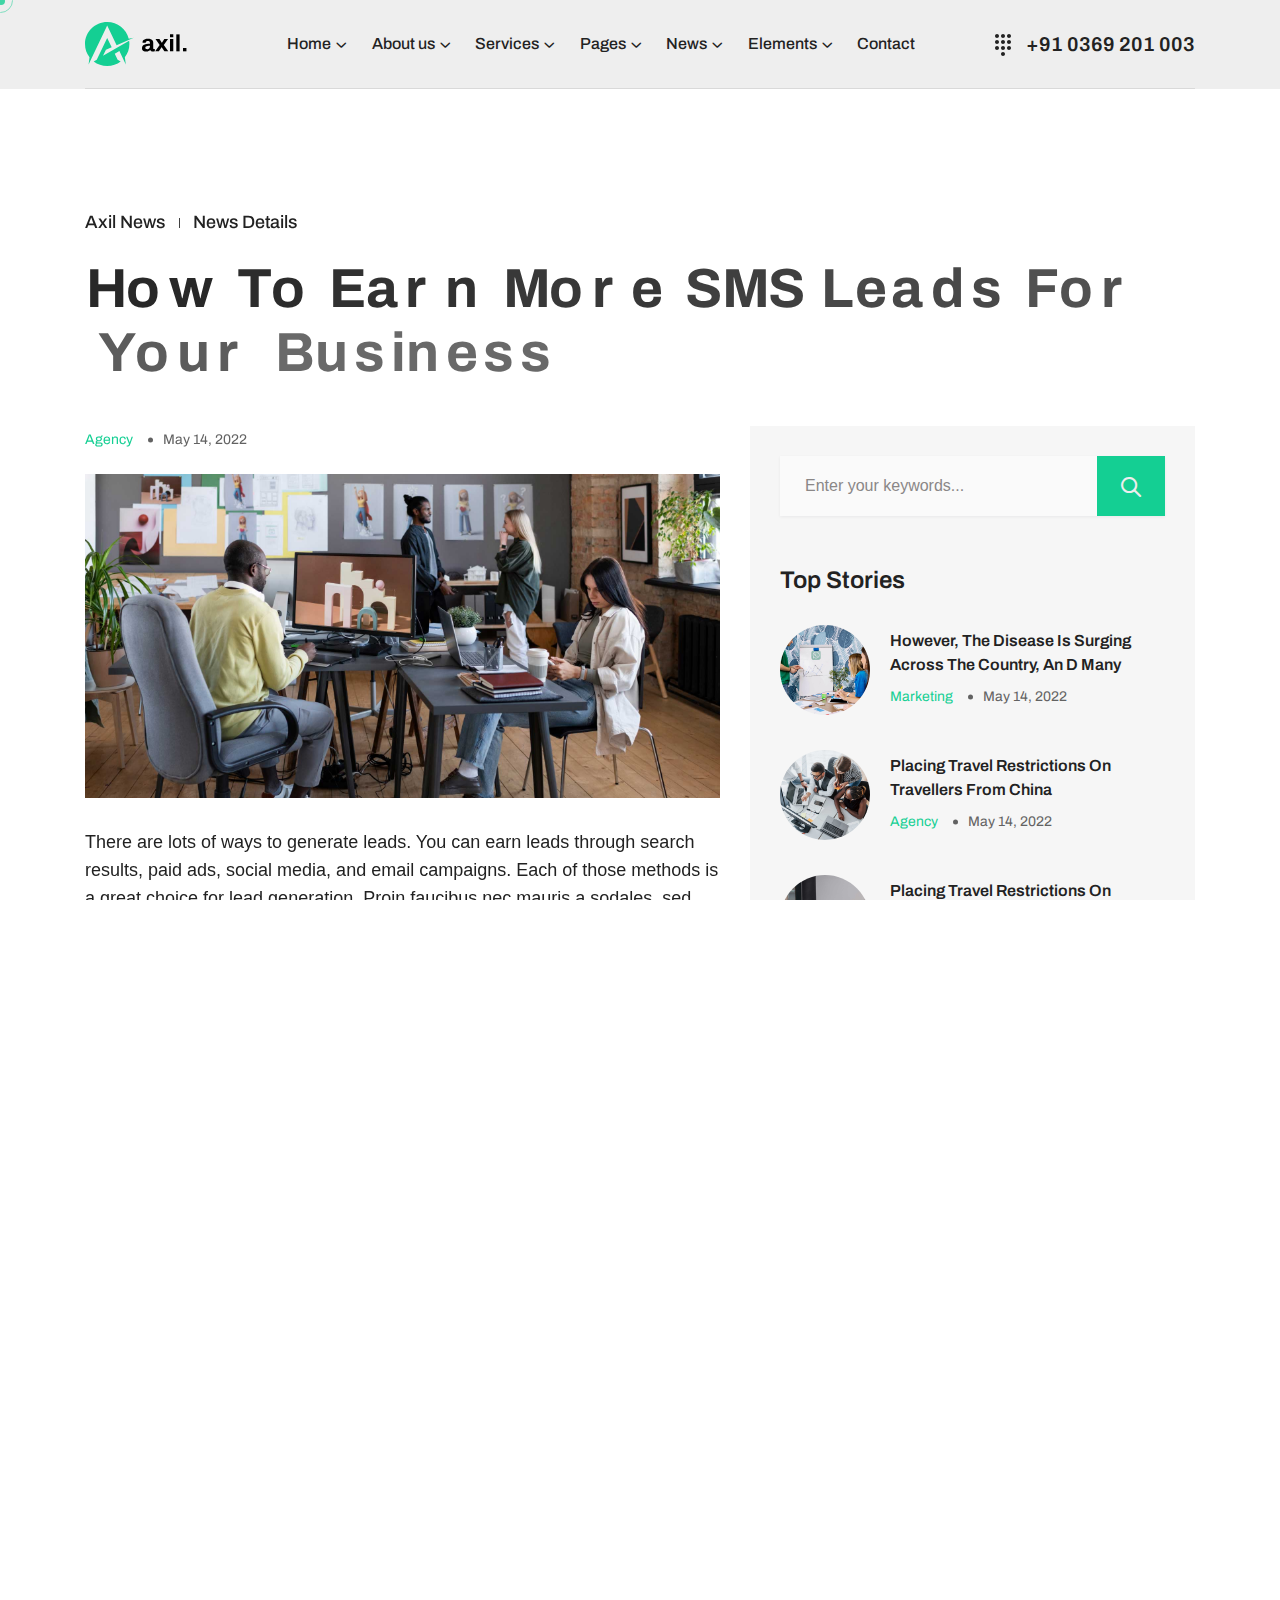
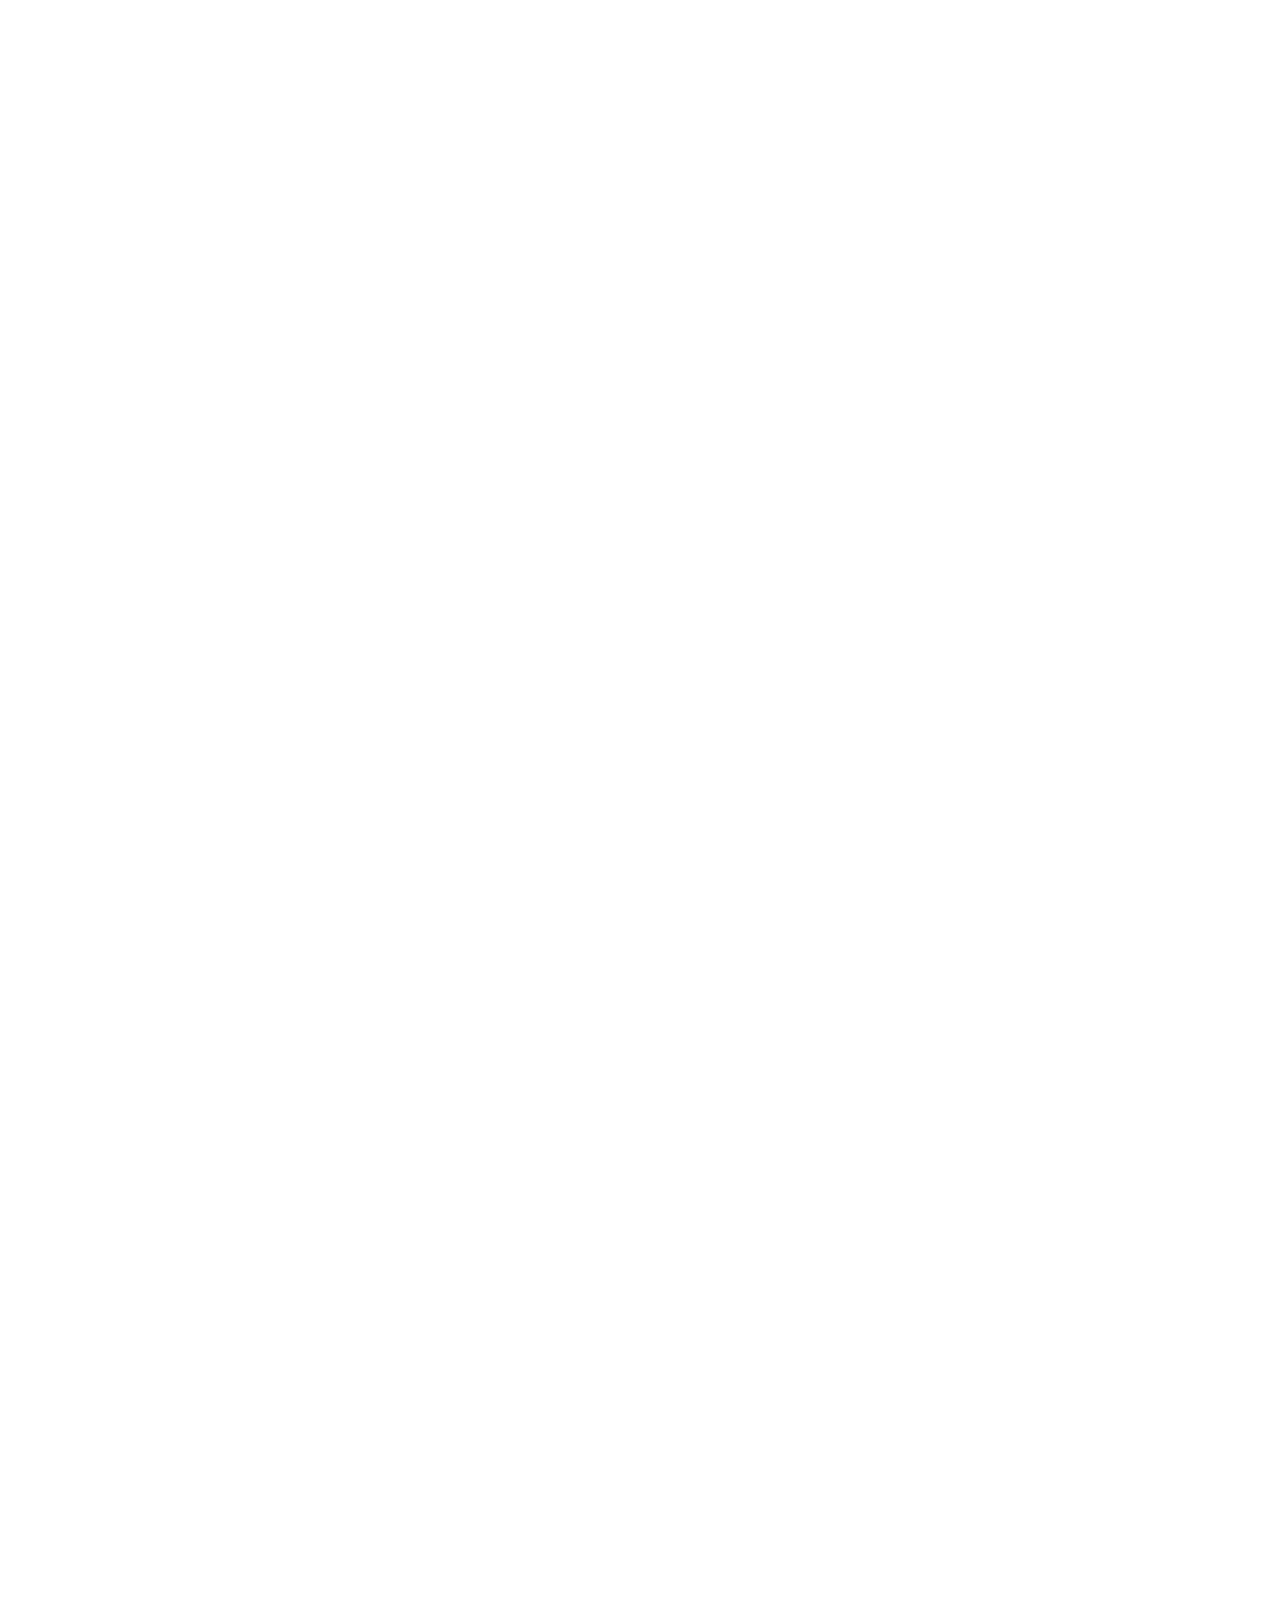
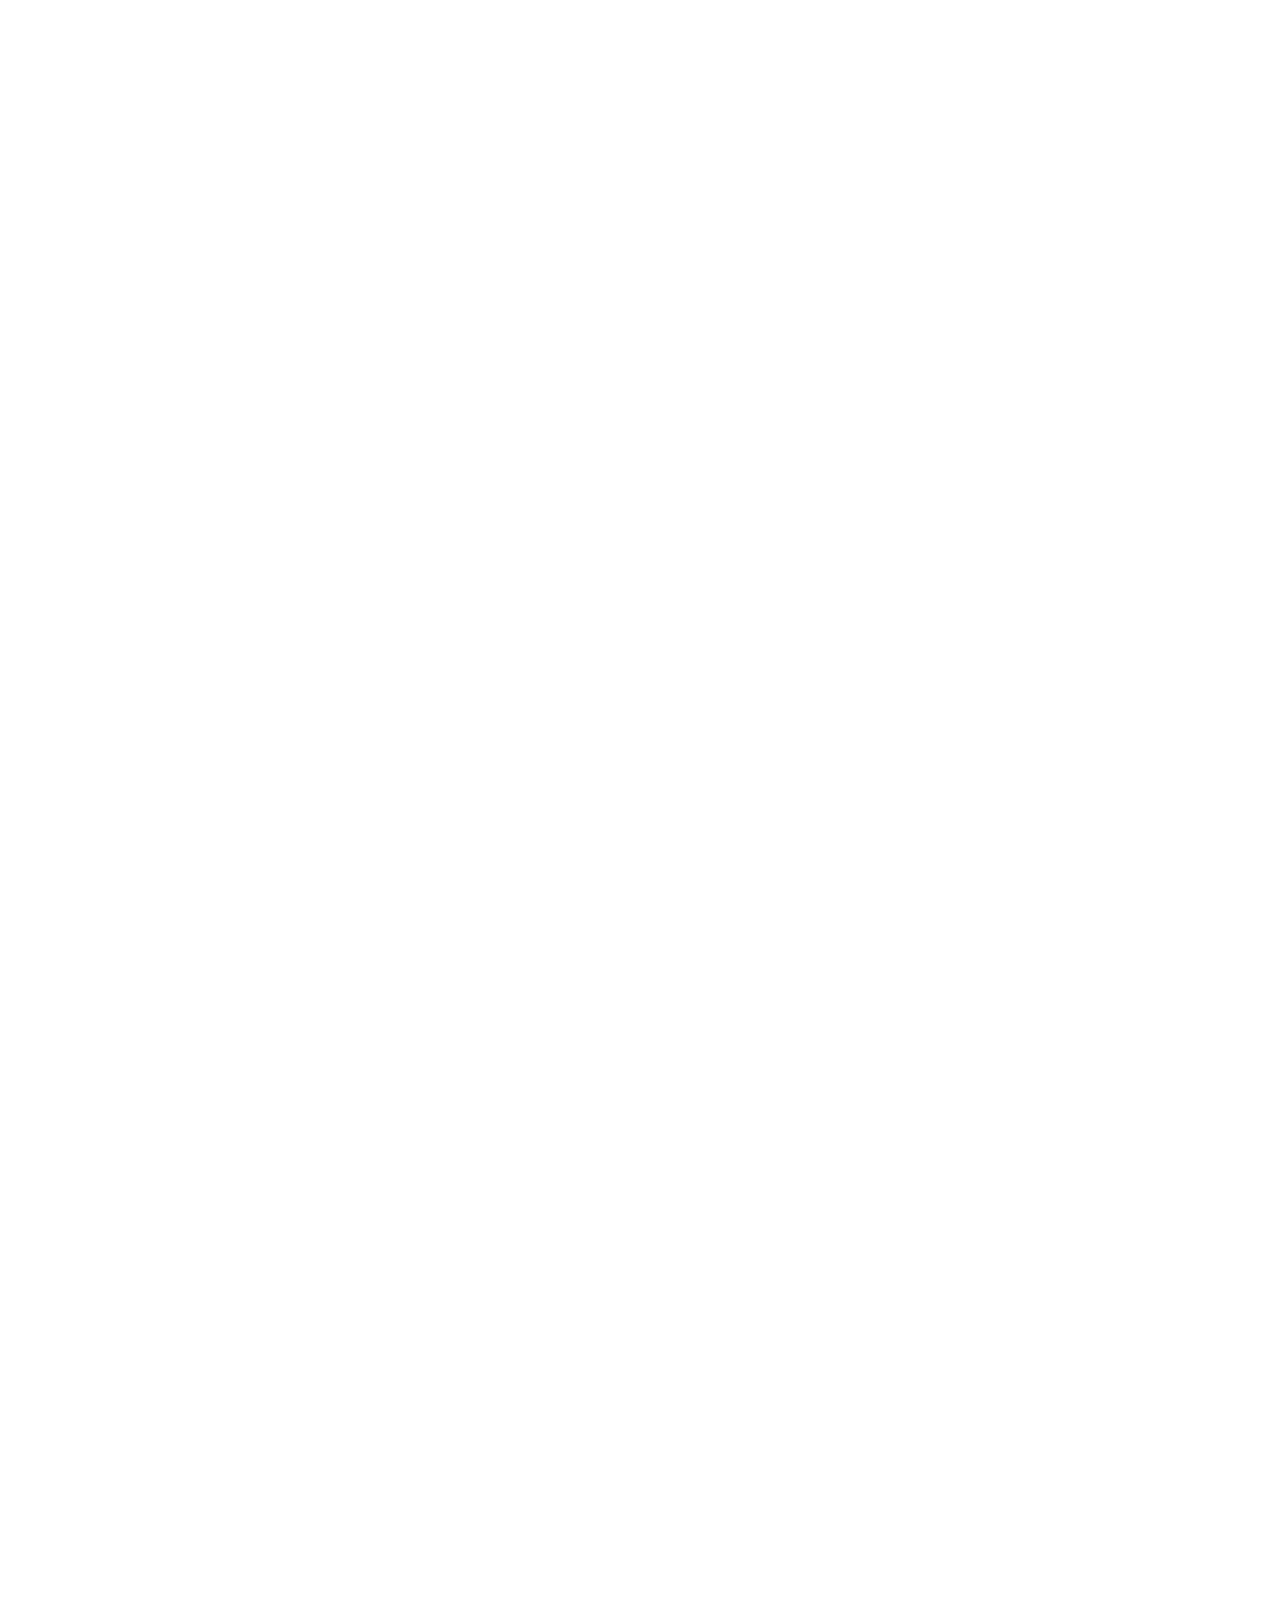
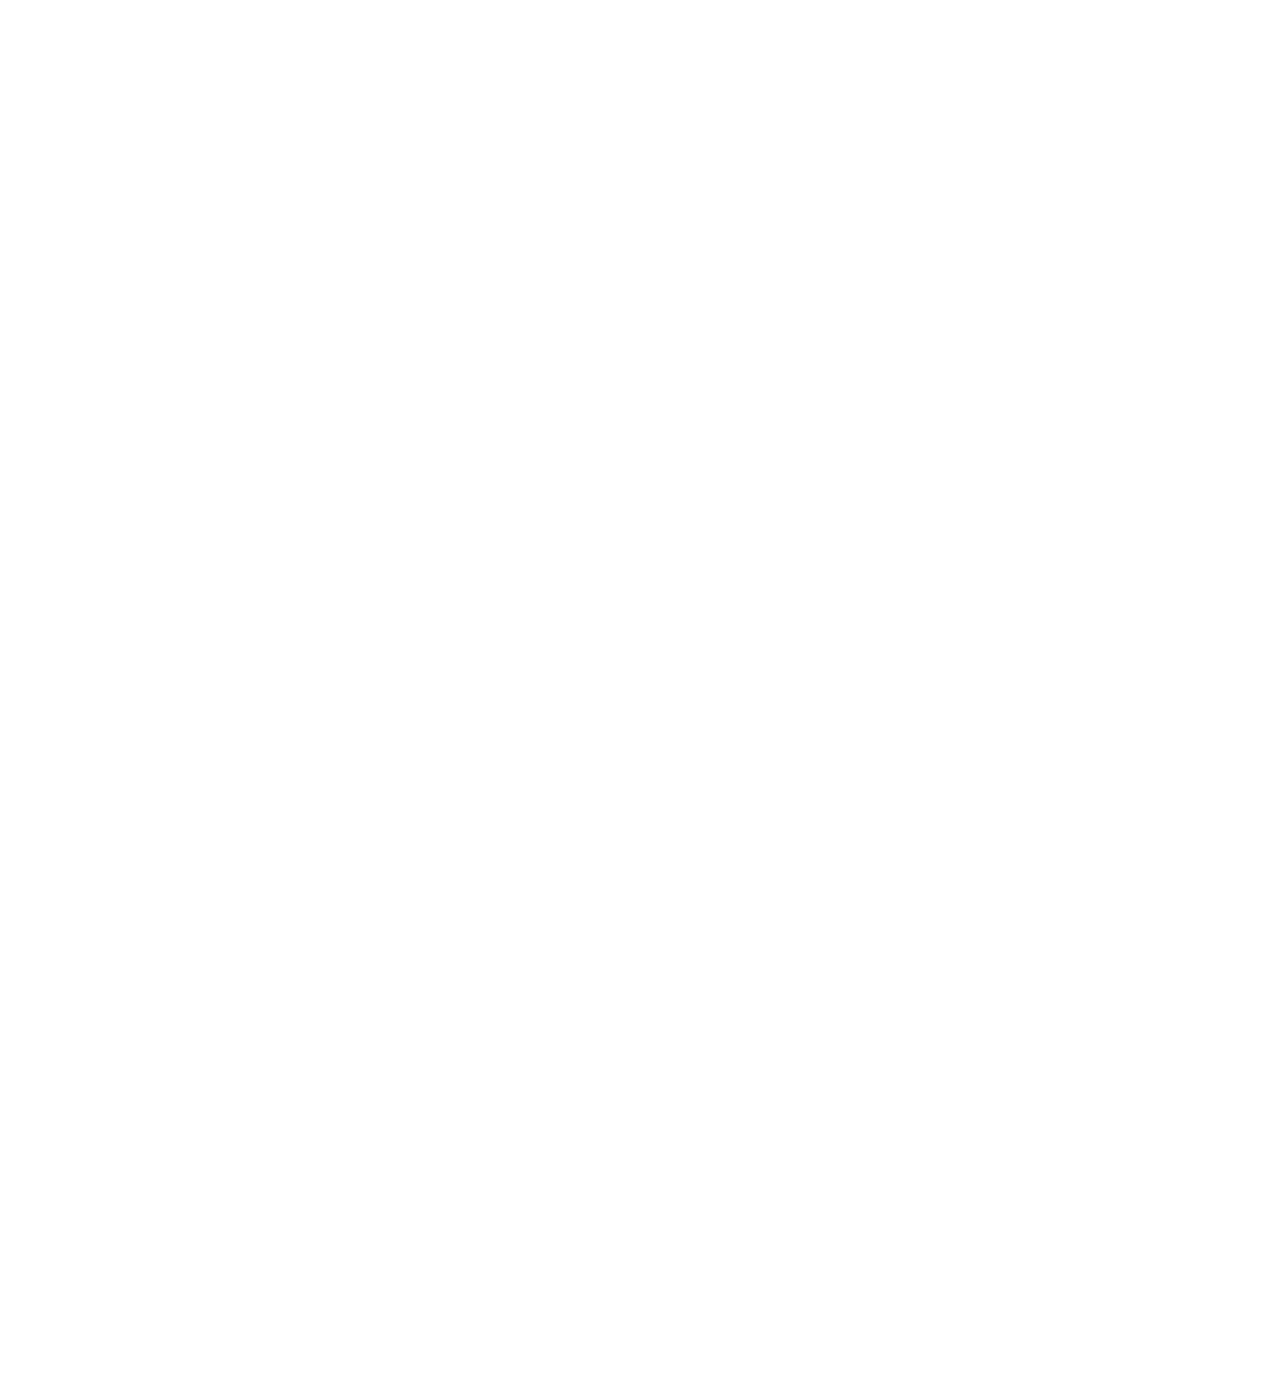
<file: blog-details.html>
<!DOCTYPE html>
<html class="no-js" lang="zxx">


<!-- Mirrored from html.topylo.com/axil_prev/blog-details.html by HTTrack Website Copier/3.x [XR&CO'2014], Thu, 11 Apr 2024 07:58:25 GMT -->
<head>
    <meta charset="utf-8">
    <meta http-equiv="x-ua-compatible" content="ie=edge">
    <title>Axil - Creative Agency Portfolio HTML5 Template</title>
    <meta name="description" content="">
    <meta name="viewport" content="width=device-width, initial-scale=1">
    <!-- Place favicon.ico in the root directory -->
    <link rel="shortcut icon" type="image/x-icon" href="assets/img/favicon.png">
    <!-- CSS here -->
    <link rel="stylesheet" href="assets/css/bootstrap.min.css">
    <link rel="stylesheet" href="assets/css/meanmenu.css">
    <link rel="stylesheet" href="assets/css/animate.css">
    <link rel="stylesheet" href="assets/css/swiper-bundle.css">
    <link rel="stylesheet" href="assets/css/backToTop.css">
    <link rel="stylesheet" href="assets/css/magnific-popup.css">
    <link rel="stylesheet" href="assets/css/fontAwesome6Pro.css">
    <link rel="stylesheet" href="assets/css/flaticon_axil.css">
    <link rel="stylesheet" href="assets/css/font-autography.css">
    <link rel="stylesheet" href="assets/css/slick.css">
    <link rel="stylesheet" href="assets/css/odometer.css">
    <link rel="stylesheet" href="assets/css/default.css">
    <link rel="stylesheet" href="assets/css/main.css">
</head>

<body>

    <!--[if lte IE 9]>
    <p class="browserupgrade">You are using an <strong>outdated</strong> browser. Please <a href="https://browsehappy.com/">upgrade your browser</a> to improve your experience and security.</p>
    <![endif]-->

    <!-- Offcanvas area start -->
    <div class="offcanvas-nav-wrapper">
        <div class="main-nav-js">
            <div class="mobile-logo-area d-flex justify-content-between align-items-center">
                <div class="header-logo">
                    <a href="index.html"><img alt="image" class="img-fluid" src="assets/img/logo/logo-white.svg"></a>
                </div>
                <div class="menu-close-btn"><i class="fa-thin fa-xmark"></i></div>
            </div>
            <div class="sidebar-menu-area">
                <ul class="menu-list">
                    <li class="menu-item-has-children menu-item">
                        <a href="#" class="drop-down" data-hover='Home'> Home</a><i class='bi fa-light fa-plus'></i>
                        <ul class="sub-menu">
                            <li><a href="index.html">Digital Agency</a></li>
                            <li><a href="index-dark.html">Digital Agency Dark</a></li>
                            <li><a href="creative-agency.html">Creative Agency</a></li>
                            <li><a href="creative-agency-dark.html">Creative Agency Dark</a></li>
                            <li><a href="advertising-agency.html">Advertising Agency</a></li>
                            <li><a href="advertising-agency-dark.html">Advertising Agency Dark</a></li>
                            <li><a href="it-solutions.html">IT Solutions</a></li>
                            <li><a href="it-solutions-dark.html">IT Solutions Dark</a></li>
                            <li><a href="startup-business.html">Startup Business</a></li>
                            <li><a href="startup-business-dark.html">Startup Business Dark</a></li>
                            <li><a href="personal-portfolio.html">Personal Portfolio</a>
                                <span class="new-demo">New</span>
                            </li>
                            <li><a href="personal-portfolio-dark.html">Personal Portfolio
                                    Dark</a><span class="new-demo">New</span>
                            </li>
                        </ul>
                    </li>
                    <li class="menu-item-has-children menu-item">
                        <a href="about.html" class="drop-down" data-hover='About'> About</a><i
                            class='bi fa-light fa-plus'></i>
                        <ul class="sub-menu">
                            <li><a href="about.html">About 01</a></li>
                            <li><a href="about-02.html">About 02</a></li>
                        </ul>
                    </li>

                    <li class="menu-item-has-children menu-item">
                        <a href="service-01.html" data-hover='Services'> Services</a><i class='bi fa-light fa-plus'></i>
                        <ul class="sub-menu">
                            <li><a href="service-01.html">Services 01</a></li>
                            <li><a href="service-02.html">Services 02</a></li>
                            <li><a href="services-details.html">Services Details</a></li>
                        </ul>
                    </li>
                    <li class="menu-item-has-children menu-item">
                        <a href="case-study-01.html" data-hover='Case'> Case</a><i class='bi fa-light fa-plus'></i>
                        <ul class="sub-menu">
                            <li><a href="case-study-01.html">Case Study 01</a></li>
                            <li><a href="case-study-02.html">Case Study 02</a></li>
                            <li><a href="case-details.html">Case study Details</a></li>
                        </ul>
                    </li>
                    <li class="menu-item-has-children menu-item">
                        <a href="#" class="drop-down" data-hover='Pages'> Pages</a><i class='bi fa-light fa-plus'></i>
                        <ul class="sub-menu">
                            <li><a href="team.html">Our Team</a></li>
                            <li><a href="team-details.html">Team Details</a></li>
                            <li><a href="404.html">Error 404</a></li>
                            <li><a href="login.html">Login</a></li>
                            <li><a href="register.html">Register</a></li>
                            <li><a href="pricing.html">Pricing</a></li>
                            <li><a href="faq.html">FAQ</a></li>
                        </ul>
                    </li>
                    <li class="menu-item-has-children menu-item">
                        <a href="blog.html" data-hover='News'>News</a><i class='bi fa-light fa-plus'></i>
                        <ul class="sub-menu">
                            <li><a href="blog.html">News</a></li>
                            <li><a href="blog-details.html">News Details</a></li>
                        </ul>
                    </li>
                    <li class="menu-item-has-children menu-item">
                        <a href="#" data-hover='Elements'>Elements</a><i class='bi fa-light fa-plus'></i>
                        <ul class="sub-menu">
                            <li class="menu-item-has-children">
                                <a href="#">Widget 01</a><i class='bi fa-light fa-plus'></i>
                                <ul class="sub-menu">
                                    <li><a href="elements-accordion.html">Accordion</a></li>
                                    <li><a href="elements-blog.html">News</a></li>
                                    <li><a href="elements-buttons.html">Buttons</a></li>
                                    <li><a href="elements-counter.html">Counter</a></li>
                                </ul>
                            </li>
                            <li class="menu-item-has-children">
                                <a href="#">Widget 02</a><i class='bi fa-light fa-plus'></i>
                                <ul class="sub-menu">
                                    <li><a href="elements-cta.html">Call To Actions</a></li>
                                    <li><a href="elements-footer.html">Footer</a></li>
                                    <li><a href="elements-form.html">Form</a></li>
                                    <li><a href="elements-team.html">Team</a></li>
                                </ul>
                            </li>
                            <li class="menu-item-has-children">
                                <a href="#">Widget 03</a><i class='bi fa-light fa-plus'></i>
                                <ul class="sub-menu">
                                    <li><a href="elements-testimonial.html">Testimonial</a></li>
                                    <li><a href="elements-clients.html">Clients</a></li>
                                    <li><a href="elements-pricing.html">Pricing</a></li>
                                    <li><a href="elements-pagination.html">Pagination</a></li>
                                </ul>
                            </li>
                        </ul>
                    </li>
                    <li class="menu-item-has-children menu-item">
                        <a href="contact.html" class="drop-down" data-hover='Contact'> Contact</a>
                    </li>
                </ul>
            </div>
            <div class="sidebar-social d-flex  gap-5">
                <a href="https://www.instagram.com/" target="_blank"><img src="assets/img/icons/social/instagram.svg"
                        alt="image"></a>
                <a href="https://www.dribbble.com/" target="_blank"><img src="assets/img/icons/social/dribbble.svg"
                        alt="image"></a>
                <a href="https://www.pinterest.com/" target="_blank"><img src="assets/img/icons/social/pinterest.svg"
                        alt="image"></a>
                <a href="https://www.twitter.com/" target="_blank"><img src="assets/img/icons/social/twitter.svg"
                        alt="image"></a>
            </div>
        </div>
    </div>
    <!-- Offcanvas area end -->


    <!-- mouse cursor drag start -->
    <div class="mouseCursor cursor-outer"></div>
    <div class="mouseCursor cursor-inner"><span>Drag</span></div>
    <!-- mouse cursor drag end -->

    <!-- preloader start -->
    <div class="ax-loader-wrap" id="ax-loader-wrap">
        <div class="ax-loader-inner">
            <div class="ax-loader">
                <span class="ax-loader-item"></span>
                <span class="ax-loader-item"></span>
                <span class="ax-loader-item"></span>
                <span class="ax-loader-item"></span>
                <span class="ax-loader-item"></span>
                <span class="ax-loader-item"></span>
                <span class="ax-loader-item"></span>
                <span class="ax-loader-item"></span>
            </div>
        </div>
    </div>
    <!-- preloader end -->


    <!-- header area start  -->
    <header>
        <div id="header-sticky" class="header-main-area">
            <div class="container">
                <div class="row align-items-center">
                    <div class="col-xl-12 col-lg-12">
                        <div class="header-3-main-content-wrapper p-relative">
                            <div class="header-3-main-left">
                                <div class="header__logo">
                                    <a href="index.html">
                                        <img src="assets/img/logo/logo-dark.svg" alt="image not found">
                                    </a>
                                </div>
                            </div>
                            <div class="header-3-main-right">
                                <div class="main-menu main-menu d-none d-xl-block">
                                    <nav id="mobile-menu">
                                        <ul>
                                            <li class="has-dropdown has-mega-menu">
                                                <a href="#">Home</a>
                                                <ul class="mega-menu home_page_damo">
                                                    <li>
                                                        <a target="_blank" href="index.html">
                                                            <img src="assets/img/home/h1-light.png" alt="dark">
                                                            <span>Digital Agency - light</span>
                                                        </a>
                                                    </li>

                                                    <li>
                                                        <a target="_blank" href="index-dark.html">
                                                            <img src="assets/img/home/h1-dark.png" alt="dark">
                                                            <span>Digital Agency - dark</span>
                                                        </a>
                                                    </li>
                                                    <li>
                                                        <a target="_blank" href="creative-agency.html">
                                                            <img src="assets/img/home/h2-light.png" alt="dark">
                                                            <span>Creative Agency - Light</span>
                                                        </a>
                                                    </li>
                                                    <li>
                                                        <a target="_blank" href="creative-agency-dark.html">
                                                            <img src="assets/img/home/h2-dark.png" alt="dark">
                                                            <span>Creative Agency - Dark</span>
                                                        </a>
                                                    </li>
                                                    <li>
                                                        <a target="_blank" href="advertising-agency.html">
                                                            <img src="assets/img/home/h3-light.png" alt="dark">
                                                            <span>Advertising Agency - Light</span>
                                                        </a>
                                                    </li>
                                                    <li>
                                                        <a target="_blank" href="advertising-agency-dark.html">
                                                            <img src="assets/img/home/h3-dark.png" alt="dark">
                                                            <span>Advertising Agency - Dark</span>
                                                        </a>
                                                    </li>
                                                    <li>
                                                        <a target="_blank" href="it-solutions.html">
                                                            <img src="assets/img/home/h4-light.png" alt="dark">
                                                            <span>IT Solutions - Light</span>
                                                        </a>
                                                    </li>
                                                    <li>
                                                        <a target="_blank" href="it-solutions-dark.html">
                                                            <img src="assets/img/home/h4-dark.png" alt="dark">
                                                            <span>IT Solutions - Dark</span>
                                                        </a>
                                                    </li>
                                                    <li>
                                                        <a target="_blank" href="startup-business.html">
                                                            <img src="assets/img/home/h5-light.png" alt="dark">
                                                            <span>Startup Business - Light</span>
                                                        </a>
                                                    </li>
                                                    <li>
                                                        <a target="_blank" href="startup-business-dark.html">
                                                            <img src="assets/img/home/h5-dark.png" alt="dark">
                                                            <span>Startup Business - Dark</span>
                                                        </a>
                                                    </li>
                                                    <li>
                                                        <a target="_blank" href="personal-portfolio.html">
                                                            <img src="assets/img/home/h6-light.png" alt="dark">
                                                            <span>Personal Portfolio - Light <span class="new-demo2">New</span></span>
                                                        </a>
                                                    </li>
                                                    <li>
                                                        <a target="_blank" href="personal-portfolio-dark.html">
                                                            <img src="assets/img/home/h6-dark.png" alt="dark">
                                                            <span>Personal Portfolio - Dark <span class="new-demo2">New</span></span>
                                                        </a>
                                                    </li>
                                                </ul>
                                            </li>
                                            <li class="has-dropdown">
                                                <a href="about.html">About us</a>
                                                <ul class="submenu">
                                                    <li><a href="about.html">About Us 01</a></li>
                                                    <li><a href="about-02.html">About Us 02</a></li>
                                                </ul>
                                            </li>
                                            <li class="has-dropdown">
                                                <a href="service-01.html">Services</a>
                                                <ul class="submenu">
                                                    <li><a href="service-01.html">Service 01</a></li>
                                                    <li><a href="service-02.html">Service 02</a></li>
                                                    <li><a href="services-details.html">Service Details</a></li>
                                                </ul>
                                            </li>
                                            <li class="has-dropdown has-mega-menu">
                                                <a href="#">Pages</a>
                                                <ul class="mega-menu">
                                                    <li>
                                                        <a href="javasript:void(0);" class="mega-menu-title">Page
                                                            Layout
                                                            1</a>
                                                        <ul>
                                                            <li><a href="index.html">Digital Agency</a></li>
                                                            <li><a href="index-dark.html">Digital Agency Dark</a>
                                                            </li>
                                                            <li><a href="creative-agency.html">Creative Agency</a>
                                                            </li>
                                                            <li><a href="creative-agency-dark.html">Creative Agency
                                                                    Dark</a></li>
                                                            <li><a href="advertising-agency.html">Advertising
                                                                    Agency</a>
                                                            </li>
                                                            <li><a href="advertising-agency-dark.html">Advertising
                                                                    Agency Dark</a></li>
                                                            <li><a href="it-solutions.html">IT Solutions</a></li>
                                                            <li><a href="it-solutions-dark.html">IT Solutions
                                                                    Dark</a>
                                                            </li>
                                                            <li><a href="startup-business.html">Startup Business</a>
                                                            </li>
                                                            <li><a href="startup-business-dark.html">Startup
                                                                    Business Dark</a></li>
                                                            <li><a href="personal-portfolio.html">Personal Portfolio</a>
                                                                <span class="new-demo">New</span>
                                                            </li>
                                                            <li><a href="personal-portfolio-dark.html">Personal
                                                                    Portfolio
                                                                    Dark</a><span class="new-demo">New</span>
                                                            </li>
                                                        </ul>
                                                    </li>
                                                    <li>
                                                        <a href="javasript:void(0);" class="mega-menu-title">Page Layout
                                                            2</a>
                                                        <ul>
                                                            <li><a href="team.html">Our Team</a></li>
                                                            <li><a href="team-details.html">Team Details</a></li>
                                                            <li><a href="case-study-01.html">Case Study 01</a></li>
                                                            <li><a href="case-study-02.html">Case Study 02</a></li>
                                                            <li><a href="case-details.html">Case study Details</a></li>
                                                        </ul>
                                                    </li>
                                                    <li>
                                                        <a href="javasript:void(0);" class="mega-menu-title">Page Layout
                                                            3</a>
                                                        <ul>
                                                            <li><a href="service-01.html">Service 01</a></li>
                                                            <li><a href="service-02.html">Service 02</a></li>
                                                            <li><a href="services-details.html">Service Details</a></li>
                                                            <li><a href="blog.html">News </a></li>
                                                            <li><a href="blog-details.html">News Details</a></li>
                                                        </ul>
                                                    </li>
                                                    <li>
                                                        <a href="javasript:void(0);" class="mega-menu-title">Page Layout
                                                            4</a>
                                                        <ul>
                                                            <li><a href="404.html">Error 404</a></li>
                                                            <li><a href="login.html">Login</a></li>
                                                            <li><a href="register.html">Register</a></li>
                                                            <li><a href="pricing.html">Pricing</a></li>
                                                            <li><a href="faq.html">FAQ</a></li>
                                                        </ul>
                                                    </li>
                                                </ul>
                                            </li>
                                            <li class="has-dropdown">
                                                <a href="blog.html">News</a>

                                                <ul class="submenu">
                                                    <li><a href="blog.html">News </a></li>
                                                    <li><a href="blog-details.html">News Details</a></li>
                                                </ul>
                                            </li>
                                            <li class="has-dropdown">
                                                <a href="#">Elements</a>
                                                <ul class="submenu">
                                                    <li><a href="elements-accordion.html">Accordion</a></li>
                                                    <li><a href="elements-blog.html">News</a></li>
                                                    <li><a href="elements-buttons.html">Buttons</a></li>
                                                    <li><a href="elements-counter.html">Counter</a></li>
                                                    <li><a href="elements-cta.html">Call To Actions</a></li>
                                                    <li><a href="elements-footer.html">Footer</a></li>
                                                    <li><a href="elements-form.html">Form</a></li>
                                                    <li><a href="elements-team.html">Team</a></li>
                                                    <li><a href="elements-testimonial.html">Testimonial</a></li>
                                                    <li><a href="elements-clients.html">Clients</a></li>
                                                    <li><a href="elements-pricing.html">Pricing</a></li>
                                                    <li><a href="elements-pagination.html">Pagination</a></li>
                                                </ul>
                                            </li>
                                            <li>
                                                <a href="contact.html">Contact</a>
                                            </li>
                                        </ul>
                                    </nav>
                                </div>
                                <div class="contact-link is-black d-none d-sm-inline-flex">
                                    <div class="contact-link__icon">
                                        <span>
                                            <svg width="16" height="22" viewBox="0 0 16 22" fill="none"
                                                xmlns="http://www.w3.org/2000/svg">
                                                <path
                                                    d="M8 18C6.9 18 6 18.9 6 20C6 21.1 6.9 22 8 22C9.1 22 10 21.1 10 20C10 18.9 9.1 18 8 18ZM2 0C0.9 0 0 0.9 0 2C0 3.1 0.9 4 2 4C3.1 4 4 3.1 4 2C4 0.9 3.1 0 2 0ZM2 6C0.9 6 0 6.9 0 8C0 9.1 0.9 10 2 10C3.1 10 4 9.1 4 8C4 6.9 3.1 6 2 6ZM2 12C0.9 12 0 12.9 0 14C0 15.1 0.9 16 2 16C3.1 16 4 15.1 4 14C4 12.9 3.1 12 2 12ZM14 4C15.1 4 16 3.1 16 2C16 0.9 15.1 0 14 0C12.9 0 12 0.9 12 2C12 3.1 12.9 4 14 4ZM8 12C6.9 12 6 12.9 6 14C6 15.1 6.9 16 8 16C9.1 16 10 15.1 10 14C10 12.9 9.1 12 8 12ZM14 12C12.9 12 12 12.9 12 14C12 15.1 12.9 16 14 16C15.1 16 16 15.1 16 14C16 12.9 15.1 12 14 12ZM14 6C12.9 6 12 6.9 12 8C12 9.1 12.9 10 14 10C15.1 10 16 9.1 16 8C16 6.9 15.1 6 14 6ZM8 6C6.9 6 6 6.9 6 8C6 9.1 6.9 10 8 10C9.1 10 10 9.1 10 8C10 6.9 9.1 6 8 6ZM8 0C6.9 0 6 0.9 6 2C6 3.1 6.9 4 8 4C9.1 4 10 3.1 10 2C10 0.9 9.1 0 8 0Z"
                                                    fill="white" />
                                            </svg>
                                        </span>
                                    </div>
                                    <div class="contact-link__text">
                                        <p><a href="tel:+910369201003">+91 0369 201 003</a></p>
                                    </div>
                                </div>
                                <div class="menu__bar-3 d-xl-none pl-35">
                                    <div class="header-humbager">
                                        <a class="mobile-menu-btn is-black" href="javascript:void(0)">
                                            <div class="bar-icon-3">
                                                <svg width="40" height="21" viewBox="0 0 40 21" fill="none"
                                                    xmlns="http://www.w3.org/2000/svg">
                                                    <rect width="40" height="1" fill="#171717" />
                                                    <rect y="10" width="40" height="1" fill="#171717" />
                                                    <rect y="20" width="40" height="1" fill="#171717" />
                                                </svg>
                                            </div>
                                        </a>
                                    </div>
                                </div>
                            </div>
                        </div>
                    </div>
                </div>
            </div>
        </div>
    </header>
    <!-- header-area-end -->

    <div id="smooth-wrapper">
        <div id="smooth-content">
            <!-- Add your site or application content here -->
            <main>

                <!-- page titler area start -->
                <section class="page-title-area section-spacing-top adjust-header-space mb-40">
                    <div class="container">
                        <div class="page-title-wrappper">
                            <div class="breadcrumb-menu mb-20">
                                <nav aria-label="Breadcrumbs" class="breadcrumb-trail breadcrumbs">
                                    <ul class="trail-items">
                                        <li class="trail-item trail-begin"><span>Axil News</span></li>
                                        <li class="trail-item"><span>News Details</span></li>
                                    </ul>
                                </nav>
                            </div>
                            <h2 class="page-title animation__word_come">How to Earn More SMS Leads for Your Business
                            </h2>
                        </div>
                    </div>
                </section>
                <!-- page titler area end -->

                <!-- postbox area start -->
                <section class="postbox__area section-spacing-bottom">
                    <div class="container">
                        <div class="row gy-50">
                            <div class="col-xxl-8 col-xl-7 col-lg-7">
                                <div class="postbox__wrapper">
                                    <div class="postbox__item mb-60">
                                        <div class="postbox__meta mb-20">
                                            <span><a href="blog.html">Agency</a></span>
                                            <span> May 14, 2022</span>
                                        </div>
                                        <div class="postbox__thumb-2 mb-30">
                                            <a href="blog-details.html">
                                                <img src="assets/img/gallery/gallery-2.jpg" alt="image not found">
                                            </a>
                                        </div>
                                        <p>There are lots of ways to generate leads. You can earn leads through search
                                            results, paid ads, social media, and email campaigns. Each of those methods
                                            is a great choice for lead generation, Proin faucibus nec mauris a sodales,
                                            sed elementum mi tincidunt. Sed eget viverra egestas nisi in consequat.
                                            Fusce sodales augue a accumsan. Cras sollicitudin, ipsum eget blandit
                                            pulvinar. Integer tincidunt. Cras dapibus.</p>
                                        <p>Sed ut perspiciatis, unde omnis iste natus error sit voluptatem accusantium
                                            doloremque laudantium, totam rem aperiam eaque ipsa, quae ab illo inventore
                                            veritatis et quasi architecto beatae vitae dicta sunt, explicabo.</p>
                                    </div>
                                    <div class="postbox__item is-box mb-60">
                                        <h5 class="mb-20">At vero eos et accusam</h5>
                                        <p class="mb-40">There are lots of ways to generate leads. You can earn leads
                                            through search results, paid ads, social media, and email campaigns. Each of
                                            those methods is a great choice for lead generation, Proin faucibus nec
                                            mauris a sodales, sed elementum mi tincidunt. Sed eget viverra egestas nisi
                                            in consequat. Fusce sodales augue a accumsan. Cras sollicitudin, ipsum eget
                                            blandit pulvinar. Integer tincidunt. Cras dapibus.</p>
                                        <div class="postbox__box-thumb mb-30">
                                            <img src="assets/img/gallery/gallery-11.jpg" alt="image not found">
                                            <img src="assets/img/gallery/gallery-26.jpg" alt="image not found">
                                        </div>
                                        <p>There are lots of ways to generate leads. You can earn leads through search
                                            results, paid ads, social media, and email campaigns. Each of tho se methods
                                            is a great choice for lead generation, Proin faucibus nec mauris a sodales,
                                            sed elementum mi tincidunt. Sed eget viverra egestas nisi in consequat.
                                            Fusce sodales augue a accumsan. Cras sollicitudin, ipsum eget blandit
                                            pulvinar. Integer tincidunt. Cras dapibus.</p>
                                        <p class="mb-0">Sed ut perspiciatis, unde omnis iste natus error sit voluptatem
                                            accusantium doloremque laudantium, totam rem aperiam eaque ipsa, quae ab
                                            illo inventore veritatis et quasi architecto beatae vitae dicta sunt,
                                            explicabo.</p>
                                    </div>
                                    <div class="postbox__quote mb-40">
                                        <blockquote>
                                            <div class="postbox__quote-icon">
                                                <span>
                                                    <svg width="46" height="36" viewBox="0 0 46 36" fill="none"
                                                        xmlns="http://www.w3.org/2000/svg">
                                                        <path
                                                            d="M11.3102 16.1172C11.7142 13.0541 14.4219 10.2815 19.3748 7.86542L20.2667 7.4303L16.6101 0.679443L15.7846 1.09785C5.31075 6.40716 0 13.9105 0 23.3996C0 26.6737 1.03931 29.5014 3.08928 31.8045C5.16799 34.1396 7.69063 35.3236 10.5876 35.3236C13.1907 35.3236 15.398 34.3967 17.1481 32.5683C18.8869 30.7517 19.7685 28.4952 19.7685 25.8616C19.7685 23.3729 18.878 21.155 17.1216 19.2696C15.5725 17.6065 13.6206 16.5485 11.3102 16.1172ZM15.7739 31.2529C14.3772 32.7121 12.6807 33.4213 10.5876 33.4213C8.2243 33.4213 6.23641 32.4787 4.51043 30.5396C2.75542 28.568 1.90226 26.2325 1.90226 23.3995C1.90226 19.0504 3.12692 15.124 5.54201 11.7294C7.84641 8.49064 11.3027 5.63118 15.8237 3.22121L17.6556 6.60311C12.1463 9.49015 9.35498 12.9606 9.35498 16.9283V17.7779L10.1991 17.8735C12.4728 18.1309 14.2817 19.0116 15.7297 20.5661C17.1673 22.1094 17.8661 23.8417 17.8661 25.8615C17.8662 28.0184 17.1817 29.7819 15.7739 31.2529Z"
                                                            fill="#626262" />
                                                        <path
                                                            d="M37.1242 16.1201C37.5234 13.0545 40.2088 10.2805 45.122 7.8641L46.0002 7.43222L42.4345 0.676514L41.6008 1.09716C31.0791 6.40621 25.7441 13.9099 25.7441 23.3997C25.7441 26.6759 26.7968 29.5051 28.8726 31.8088C30.9743 34.1411 33.5074 35.3237 36.402 35.3237C39.0083 35.3237 41.2054 34.395 42.9323 32.5632C44.6444 30.7473 45.5126 28.4926 45.5126 25.8616C45.5126 23.3728 44.622 21.155 42.8658 19.2696C41.3199 17.6101 39.3915 16.5531 37.1242 16.1201ZM41.5484 31.2582C40.1758 32.7139 38.4926 33.4215 36.402 33.4215C34.0364 33.4215 32.0357 32.4775 30.2857 30.5355C28.5096 28.5645 27.6463 26.2304 27.6463 23.3997C27.6463 19.0514 28.8765 15.1255 31.3023 11.7313C33.617 8.49328 37.0882 5.63427 41.6284 3.22457L43.4106 6.60126C37.9411 9.48929 35.1696 12.9605 35.1696 16.9285V17.7762L36.0116 17.8734C38.2386 18.1305 40.0253 19.0113 41.474 20.5663C42.9116 22.1095 43.6103 23.8416 43.6103 25.8617C43.6104 28.0214 42.9358 29.7867 41.5484 31.2582Z"
                                                            fill="#626262" />
                                                    </svg>
                                                </span>
                                            </div>
                                            <p>“Sed ut perspiciatis, unde omnis iste natus error sit voluptatem
                                                accusantium doloremque laudantium, totam rem aperiam eaque ipsa, quae ab
                                                illo inventore veritatis et quasi architecto beatae vitae dicta sunt,
                                                explicabo.”</p>
                                        </blockquote>
                                    </div>
                                    <p>There are lots of ways to generate leads. You can earn leads through search
                                        results, paid ads, social media, and email campaigns. Each of those methods is a
                                        great choice for lead generation, Proin faucibus nec mauris a sodales, sed
                                        elementum mi tincidunt. Sed eget viverra egestas nisi in consequat. Fusce
                                        sodales augue a accumsan. Cras sollicitudin, ipsum eget blandit pulvinar.
                                        Integer tincidunt. Cras dapibus.</p>
                                    <p class="mb-55">Sed ut perspiciatis, unde omnis iste natus error sit voluptatem
                                        accusantium doloremque laudantium, totam rem aperiam eaque ipsa, quae ab illo
                                        inventore veritatis et quasi architecto beatae vitae dicta sunt, explicabo.</p>
                                    <div class="postbox__thumb-2 mb-30">
                                        <img src="assets/img/gallery/gallery-13.jpg" alt="image not found">
                                    </div>
                                    <p class="mb-20">Etiam vitae leo et diam pellentesque porta. Sed eleifend ultricies
                                        risus, vel rutrum erat commodo ut. Praesent finibus congue euismod. Nullam
                                        scelerisque massa vel augue placerat, a tempor sem egestas. Curabitur placerat
                                        finibus lacus.</p>
                                    <p>consectetur adipisicing elit, sed do eiusmod tempor incididunt ut labore et
                                        dolore magna aliqua. Ut enim ad minim veniam, quis nostrud exercitation ullamco
                                        laboris nisi ut aliquip ex ea commodo consequat. Duis aute irure dolor in
                                        reprehenderit.</p>
                                    <div class="sidebar__tag mb-35 mt-70">
                                        <a href="blog.html">Agency</a>
                                        <a href="blog.html">Marketing</a>
                                        <a href="blog.html">IT Solutions</a>
                                    </div>
                                    <div class="postbox__share-wrapper mb-60">
                                        <div class="postbox__share-love">
                                            <span><i class="flaticon-heart"></i></span>
                                        </div>
                                        <div class="postbox__social">
                                            <a href="https://www.facebook.com/" target="_blank"><i
                                                    class="fa-brands fa-facebook"></i></a>
                                            <a href="https://www.twitter.com/" target="_blank"><i
                                                    class="fa-brands fa-twitter"></i></a>
                                            <a href="https://www.instagram.com/" target="_blank"><i
                                                    class="fa-brands fa-instagram"></i></a>
                                            <a href="https://www.youtube.com/" target="_blank"><i
                                                    class="fa-brands fa-youtube"></i></a>
                                        </div>
                                    </div>
                                    <div class="postbox__navigation mb-70">
                                        <div class="postbox__more-left">
                                            <a class="postbox__more-link mb-15" href="blog-details.html">
                                                <span>
                                                    <svg width="19" height="14" viewBox="0 0 19 14" fill="none"
                                                        xmlns="http://www.w3.org/2000/svg">
                                                        <path
                                                            d="M0.241153 7.99375L6.01583 13.7684C6.17142 13.9187 6.37981 14.0018 6.59611 14C6.81241 13.9981 7.01932 13.9113 7.17227 13.7584C7.32522 13.6054 7.41198 13.3985 7.41386 13.1822C7.41574 12.9659 7.33259 12.7575 7.18232 12.6019L2.81584 8.23546L17.3235 8.23546C17.5423 8.23546 17.7521 8.14854 17.9068 7.99383C18.0615 7.83912 18.1484 7.62929 18.1484 7.4105C18.1484 7.19171 18.0615 6.98188 17.9068 6.82717C17.7521 6.67246 17.5423 6.58555 17.3235 6.58555L2.81584 6.58555L7.18232 2.21907C7.26111 2.14297 7.32396 2.05194 7.36719 1.95129C7.41043 1.85064 7.43318 1.74239 7.43414 1.63285C7.43509 1.52332 7.41421 1.41469 7.37274 1.3133C7.33126 1.21192 7.27 1.11981 7.19254 1.04236C7.11509 0.964898 7.02298 0.903642 6.9216 0.862163C6.82021 0.820684 6.71158 0.79981 6.60204 0.800762C6.49251 0.801714 6.38426 0.824473 6.28361 0.867707C6.18296 0.910942 6.09193 0.973788 6.01583 1.05258L0.241153 6.82726C0.0864976 6.98196 -0.000382065 7.19176 -0.000382046 7.4105C-0.000382027 7.62925 0.0864977 7.83904 0.241153 7.99375Z"
                                                            fill="#414141" />
                                                    </svg>
                                                </span>
                                                <h5>Previous Blog</h5>
                                            </a>
                                            <div class="postbox__more-content">
                                                <h5>
                                                    <a href="blog-details.html">It came shortly after new year addresses
                                                        from both President</a>
                                                </h5>
                                                <div class="postbox__meta">
                                                    <span><a href="blog.html">Data Science</a></span>
                                                    <span>May 14, 2022</span>
                                                </div>
                                            </div>
                                        </div>
                                        <div class="postbox__navigation-icon">
                                            <span>
                                                <a href="blog-details.html"><svg width="16" height="16"
                                                        viewBox="0 0 16 16" fill="none"
                                                        xmlns="http://www.w3.org/2000/svg">
                                                        <path
                                                            d="M2 0C0.9 0 0 0.9 0 2C0 3.1 0.9 4 2 4C3.1 4 4 3.1 4 2C4 0.9 3.1 0 2 0ZM2 6C0.9 6 0 6.9 0 8C0 9.1 0.9 10 2 10C3.1 10 4 9.1 4 8C4 6.9 3.1 6 2 6ZM2 12C0.9 12 0 12.9 0 14C0 15.1 0.9 16 2 16C3.1 16 4 15.1 4 14C4 12.9 3.1 12 2 12ZM14 4C15.1 4 16 3.1 16 2C16 0.9 15.1 0 14 0C12.9 0 12 0.9 12 2C12 3.1 12.9 4 14 4ZM8 12C6.9 12 6 12.9 6 14C6 15.1 6.9 16 8 16C9.1 16 10 15.1 10 14C10 12.9 9.1 12 8 12ZM14 12C12.9 12 12 12.9 12 14C12 15.1 12.9 16 14 16C15.1 16 16 15.1 16 14C16 12.9 15.1 12 14 12ZM14 6C12.9 6 12 6.9 12 8C12 9.1 12.9 10 14 10C15.1 10 16 9.1 16 8C16 6.9 15.1 6 14 6ZM8 6C6.9 6 6 6.9 6 8C6 9.1 6.9 10 8 10C9.1 10 10 9.1 10 8C10 6.9 9.1 6 8 6ZM8 0C6.9 0 6 0.9 6 2C6 3.1 6.9 4 8 4C9.1 4 10 3.1 10 2C10 0.9 9.1 0 8 0Z"
                                                            fill="#111111" />
                                                    </svg></a>
                                            </span>
                                        </div>
                                        <div class="postbox__more-right">
                                            <a class="postbox__more-link mb-15" href="blog-details.html">
                                                <h5>Next Blog</h5>
                                                <span>
                                                    <svg width="19" height="14" viewBox="0 0 19 14" fill="none"
                                                        xmlns="http://www.w3.org/2000/svg">
                                                        <path
                                                            d="M17.9073 6.80704L12.1326 1.03236C11.977 0.882086 11.7686 0.798935 11.5523 0.800814C11.336 0.802694 11.1291 0.889454 10.9762 1.04241C10.8232 1.19536 10.7365 1.40227 10.7346 1.61857C10.7327 1.83487 10.8158 2.04325 10.9661 2.19884L15.3326 6.56533L0.824953 6.56532C0.606162 6.56532 0.396331 6.65224 0.241622 6.80695C0.0869135 6.96166 -1.11389e-06 7.17149 -1.15214e-06 7.39028C-1.1904e-06 7.60907 0.0869133 7.8189 0.241622 7.97361C0.396331 8.12832 0.606162 8.21523 0.824953 8.21523L15.3326 8.21524L10.9661 12.5817C10.8873 12.6578 10.8245 12.7488 10.7812 12.8495C10.738 12.9501 10.7152 13.0584 10.7143 13.1679C10.7133 13.2775 10.7342 13.3861 10.7757 13.4875C10.8172 13.5889 10.8784 13.681 10.9559 13.7584C11.0333 13.8359 11.1255 13.8971 11.2268 13.9386C11.3282 13.9801 11.4369 14.001 11.5464 14C11.6559 13.9991 11.7642 13.9763 11.8648 13.9331C11.9655 13.8898 12.0565 13.827 12.1326 13.7482L17.9073 7.97352C18.0619 7.81882 18.1488 7.60903 18.1488 7.39028C18.1488 7.17153 18.0619 6.96174 17.9073 6.80704Z"
                                                            fill="#414141" />
                                                    </svg>
                                                </span>
                                            </a>
                                            <div class="postbox__more-content">
                                                <h5>
                                                    <a href="blog-details.html">It came shortly after new year addresses
                                                        from both President</a>
                                                </h5>
                                                <div class="postbox__meta">
                                                    <span><a href="blog.html">Data Science</a></span>
                                                    <span>May 14, 2022</span>
                                                </div>
                                            </div>
                                        </div>
                                    </div>
                                    <div class="postbox__author mb-60">
                                        <div class="postbox__author-thumb">
                                            <img src="assets/img/team/member/01.png" alt="img not found">
                                        </div>
                                        <div class="author-content">
                                            <div class="author-meta-social">
                                                <div class="author-meta">
                                                    <h4 class="author-name">David Colins</h4>
                                                    <div class="author-designation">Author</div>
                                                </div>
                                                <div class="social-links author-social">
                                                    <div class="postbox__social">
                                                        <a href="https://www.facebook.com/" target="_blank"><i
                                                                class="fa-brands fa-facebook"></i></a>
                                                        <a href="https://www.twitter.com/" target="_blank"><i
                                                                class="fa-brands fa-twitter"></i></a>
                                                        <a href="https://www.instagram.com/" target="_blank"><i
                                                                class="fa-brands fa-instagram"></i></a>
                                                        <a href="https://www.youtube.com/" target="_blank"><i
                                                                class="fa-brands fa-youtube"></i></a>
                                                    </div>
                                                </div>
                                            </div>
                                            <div class="author-text">
                                                <p>Sed ut perspiciatis, unde omnis iste natus error sit voluptatem
                                                    accusantium doloremque laudantium, totam rem aperiam eaque ipsa,
                                                    quae ab illo inventore </p>
                                            </div>
                                        </div>
                                    </div>
                                    <div class="postbox__comment-wrapper">
                                        <div class="postbox__comment-form mb-70">
                                            <h5 class="postbox__comment-title">Leave A Reply</h5>
                                            <form action="#">
                                                <div class="row">
                                                    <div class="col-xxl-6 col-xl-6 col-lg-6">
                                                        <div class="postbox__comment-input">
                                                            <input type="text" placeholder="Your Name*">
                                                        </div>
                                                    </div>
                                                    <div class="col-xxl-6 col-xl-6 col-lg-6">
                                                        <div class="postbox__comment-input">
                                                            <input type="email" placeholder="Your Email*">
                                                        </div>
                                                    </div>
                                                    <div class="col-xxl-12">
                                                        <div class="postbox__comment-input">
                                                            <textarea placeholder="Write Comment"></textarea>
                                                        </div>
                                                    </div>
                                                    <div class="col-xxl-12">
                                                        <div class="postbox__comment-check mb-50">
                                                            <input class="e-check-input" type="checkbox" id="e-agree">
                                                            <label class="e-check-label" for="e-agree">I agree that my
                                                                submitted data is being collected and stored. *</label>
                                                        </div>
                                                    </div>
                                                    <div class="col-xxl-12">
                                                        <div class="postbox__comment-btn">
                                                            <button type="submit" class="input-btn"><span
                                                                    class="btn-text">Post Comment</span><span
                                                                    class="btn-icon"><i
                                                                        class="flaticon-next"></i></span></button>
                                                        </div>
                                                    </div>
                                                </div>
                                            </form>
                                        </div>
                                    </div>
                                    <div class="postbox__blog pt-65">
                                        <div class="row">
                                            <div class="col-xx-12">
                                                <div class="section__title-wrapper mb-60">
                                                    <h2 class="section__title-inner">you may also like</h2>
                                                </div>
                                            </div>
                                            <div class="col-xxl- col-xl-6">
                                                <div class="blogpost-box-3">
                                                    <a href="blog.html" class="tag">News</a>
                                                    <div class="blogpost-box-3__thumb-content-wrapper">
                                                        <div class="blogpost-box-3__thumb">
                                                            <a href="blog.html"><img src="assets/img/blog/blog-2.jpg"
                                                                    alt="image not found"></a>
                                                        </div>
                                                        <div class="blogpost-box-3__content">
                                                            <h4 class="blogpost-title"><a href="blog.html">Data
                                                                    Integration & Identity solu for the Human
                                                                    Normanti</a></h4>
                                                        </div>
                                                    </div>
                                                    <div class="blogpost-date"><span>02</span> July 2023</div>
                                                </div>
                                            </div>
                                            <div class="col-xxl- col-xl-6">
                                                <div class="blogpost-box-3">
                                                    <a href="blog.html" class="tag">News</a>
                                                    <div class="blogpost-box-3__thumb-content-wrapper">
                                                        <div class="blogpost-box-3__thumb">
                                                            <a href="blog.html"><img src="assets/img/blog/blog-4.jpg"
                                                                    alt="image not found"></a>
                                                        </div>
                                                        <div class="blogpost-box-3__content">
                                                            <h4 class="blogpost-title"><a href="blog.html">Data
                                                                    Integration & Identity solu for the Human
                                                                    Normanti</a></h4>
                                                        </div>
                                                    </div>
                                                    <div class="blogpost-date"><span>02</span> July 2023</div>
                                                </div>
                                            </div>
                                        </div>
                                    </div>
                                </div>
                            </div>
                            <div class="col-xxl-4 col-xl-5 col-lg-5">
                                <div class="sidebar__wrapper">
                                    <div class="sidebar__widget mb-50">
                                        <div class="sidebar__widget-content">
                                            <div class="sidebar__search">
                                                <form action="#">
                                                    <div class="sidebar__search-input">
                                                        <input type="text" placeholder="Enter your keywords...">
                                                        <button type="submit">
                                                            <i class="flaticon-search"></i>
                                                        </button>
                                                    </div>
                                                </form>
                                            </div>
                                        </div>
                                    </div>
                                    <div class="sidebar__widget mb-50">
                                        <h3 class="sidebar__widget-title mb-30">Top Stories</h3>
                                        <div class="sidebar__widget-content">
                                            <div class="sidebar__post">
                                                <div class="rc__post">
                                                    <div class="rc__post-thumb">
                                                        <a href="blog-details.html"><img
                                                                src="assets/img/gallery/gallery-19.jpg"
                                                                alt="image not found"></a>
                                                    </div>
                                                    <div class="rc__post-content">
                                                        <h5 class="rc__post-title">
                                                            <a href="blog-details.html">However, the disease is surging
                                                                across the country, an d many</a>
                                                        </h5>
                                                        <div class="postbox__meta">
                                                            <span>
                                                                <a href="blog.html">Marketing</a>
                                                            </span>
                                                            <span>
                                                                May 14, 2022
                                                            </span>
                                                        </div>
                                                    </div>
                                                </div>
                                                <div class="rc__post">
                                                    <div class="rc__post-thumb">
                                                        <a href="blog-details.html"><img
                                                                src="assets/img/gallery/gallery-24.jpg"
                                                                alt="image not found"></a>
                                                    </div>
                                                    <div class="rc__post-content">
                                                        <h5 class="rc__post-title">
                                                            <a href="blog-details.html">placing travel restrictions on
                                                                travellers from China</a>
                                                        </h5>
                                                        <div class="postbox__meta">
                                                            <span>
                                                                <a href="blog.html">Agency</a>
                                                            </span>
                                                            <span>
                                                                May 14, 2022
                                                            </span>
                                                        </div>
                                                    </div>
                                                </div>
                                                <div class="rc__post">
                                                    <div class="rc__post-thumb">
                                                        <a href="blog-details.html"><img
                                                                src="assets/img/gallery/gallery-25.jpg"
                                                                alt="image not found"></a>
                                                    </div>
                                                    <div class="rc__post-content">
                                                        <h5 class="rc__post-title">
                                                            <a href="blog-details.html">placing travel restrictions on
                                                                travellers from China</a>
                                                        </h5>
                                                        <div class="postbox__meta">
                                                            <span>
                                                                <a href="blog.html">Art Design</a>
                                                            </span>
                                                            <span>
                                                                May 14, 2022
                                                            </span>
                                                        </div>
                                                    </div>
                                                </div>
                                                <div class="rc__post">
                                                    <div class="rc__post-thumb">
                                                        <a href="blog-details.html"><img
                                                                src="assets/img/gallery/gallery-10.jpg"
                                                                alt="image not found"></a>
                                                    </div>
                                                    <div class="rc__post-content">
                                                        <h5 class="rc__post-title">
                                                            <a href="blog-details.html">The president of Taiwan, Tsai
                                                                Ing-wen, used her New Year address</a>
                                                        </h5>
                                                        <div class="postbox__meta">
                                                            <span>
                                                                <a href="blog.html">Data Science</a>
                                                            </span>
                                                            <span>
                                                                May 14, 2022
                                                            </span>
                                                        </div>
                                                    </div>
                                                </div>
                                            </div>
                                        </div>
                                    </div>
                                    <div class="sidebar__widget mb-45">
                                        <h3 class="sidebar__widget-title mb-30">Post Category</h3>
                                        <div class="sidebar__widget-content">
                                            <ul>
                                                <li><a href="blog.html"><span>Digital Marketing</span>
                                                        <span>05</span></a></li>
                                                <li><a href="blog.html"><span>Creative Agency</span> <span>09</span></a>
                                                </li>
                                                <li><a href="blog.html"><span>Personal Portfolio</span>
                                                        <span>03</span></a></li>
                                                <li><a href="blog.html"><span>IT Solutions</span> <span>07</span></a>
                                                </li>
                                            </ul>
                                        </div>
                                    </div>
                                    <div class="sidebar__widget mb-45">
                                        <div class="sidber__adv-thumb">
                                            <img src="assets/img/gallery/gallery-23.jpg" alt="image not found">
                                        </div>
                                    </div>
                                    <div class="sidebar__widget">
                                        <h3 class="sidebar__widget-title mb-30">Popular Tags</h3>
                                        <div class="sidebar__widget-content">
                                            <div class="sidebar__tag">
                                                <a href="blog.html">Agency</a>
                                                <a href="blog.html">Marketing</a>
                                                <a href="blog.html">IT Solutions</a>
                                                <a href="blog.html">Portfolio</a>
                                                <a href="blog.html">Art Design</a>
                                                <a href="blog.html">Education</a>
                                                <a href="blog.html">Data Science</a>
                                                <a href="blog.html">Machine Learning</a>
                                                <a href="blog.html">App</a>
                                                <a href="blog.html">Tips</a>
                                            </div>
                                        </div>
                                    </div>
                                </div>
                            </div>
                        </div>
                    </div>
                </section>
                <!-- postbox area end -->

            </main>

            <!-- footer-area-start -->
            <footer>
                <section class="footer-area footer__bg section-spacing">
                    <div class="container">
                        <div class="row gy-50">
                            <div class="col-xl-4 col-lg-6 col-md-12 col-sm-12">
                                <div class="footer__widget footer__widget-1">
                                    <div class="footer__logo mb-20">
                                        <a href="index.html"><img src="assets/img/logo/logo-white.svg"
                                                alt="img not found"></a>
                                    </div>
                                    <p class="made-by-text mb-30">Made by Agenzia</p>
                                    <div class="product__review-thumb mb-40">
                                        <img src="assets/img/projects/product-review-1.png" alt="image not found">
                                        <img src="assets/img/projects/product-review-2.png" alt="image not found">
                                    </div>
                                    <div class="social-links">
                                        <ul>
                                            <li>
                                                <a href="https://linkedin.com/" target="_blank">
                                                    <i class="fab fa-linkedin-in"></i>
                                                    <span class="icon-text">IN</span>
                                                </a>
                                            </li>
                                            <li>
                                                <a href="https://twitter.com/" target="_blank">
                                                    <i class="fab fa-twitter"></i>
                                                    <span class="icon-text">TW</span>
                                                </a>
                                            </li>
                                            <li>
                                                <a href="https://facebook.com/" target="_blank">
                                                    <i class="fab fa-facebook"></i>
                                                    <span class="icon-text">FB</span>
                                                </a>
                                            </li>
                                        </ul>
                                    </div>
                                </div>
                            </div>
                            <div class="col-xl-2 col-lg-3 col-md-6 col-sm-6">
                                <div class="footer__widget footer__widget-2">
                                    <h4 class="footer__widget-title mb-30">Our Services</h4>
                                    <div class="footer__links">
                                        <ul>
                                            <li><a href="services-details.html">UX/UI Design</a></li>
                                            <li><a href="services-details.html">Web Development</a></li>
                                            <li><a href="services-details.html">Digital Marketing</a></li>
                                            <li><a href="services-details.html">Product Design</a></li>
                                            <li><a href="services-details.html">Software Solutions</a></li>
                                        </ul>
                                    </div>
                                </div>
                            </div>
                            <div class="col-xl-2 col-lg-3 col-md-6 col-sm-6">
                                <div class="footer__widget footer__widget-3">
                                    <h4 class="footer__widget-title mb-30">Company</h4>
                                    <div class="footer__links">
                                        <ul>
                                            <li><a href="about.html">About us</a></li>
                                            <li><a href="service-01.html">What We Do</a></li>
                                            <li><a href="team.html">Our Teams</a></li>
                                            <li><a href="service-01.html">Career</a></li>
                                            <li><a href="contact.html">Contact Us</a></li>
                                        </ul>
                                    </div>
                                </div>
                            </div>
                            <div class="col-xl-4 col-lg-6 col-md-12 col-sm-12">
                                <div class="footer__widget footer__widget-4">
                                    <h4 class="footer__widget-title mb-30">Newsletter</h4>
                                    <p class="mb-20">We’re always on the lookout for the cutting-edge tech and brand
                                        innovations. Join us
                                        today.</p>
                                    <div class="joining-form p-relative">
                                        <form action="#">
                                            <div class="input-wrapper mb-30">
                                                <div class="single-input-field field-email">
                                                    <input type="email" placeholder="Enter Mail">
                                                </div>
                                                <div class="joining__btn">
                                                    <button type="submit"><span class="circle-icon-btn"><i
                                                                class="fal fa-long-arrow-right"></i></span></button>
                                                </div>
                                            </div>
                                            <label for="privacy-policy">
                                                <input type="checkbox" id="privacy-policy" style="display: none;">
                                                <span class="check">
                                                    <svg width="18px" height="18px" viewBox="0 0 18 18">
                                                        <path
                                                            d="M1,9 L1,3.5 C1,2 2,1 3.5,1 L14.5,1 C16,1 17,2 17,3.5 L17,14.5 C17,16 16,17 14.5,17 L3.5,17 C2,17 1,16 1,14.5 L1,9 Z">
                                                        </path>
                                                        <polyline points="1 9 7 14 15 4"></polyline>
                                                    </svg>
                                                </span>
                                                I Agree to the Privacy policy
                                            </label>
                                        </form>
                                    </div>
                                </div>
                            </div>
                        </div>
                    </div>
                </section>
                <section class="company-address-area footer__bg">
                    <div class="container">
                        <div class="address-wrapper pt-60 pb-10">
                            <div class="row">
                                <div class="col-lg-3 col-md-6">
                                    <div class="address-box mb-40">
                                        <h4 class="country-name mb-25">Athens</h4>
                                        <div class="address-list">
                                            <ul>
                                                <li>
                                                    <a href="https://maps.google.com/" target="_blank">33 Zeppou
                                                        str.GR-16675
                                                        Glyfada,Greece</a>
                                                </li>
                                                <li>
                                                    <a href="tel:+912111042000">+91 211 10 42 000</a>
                                                </li>
                                            </ul>
                                        </div>
                                    </div>
                                </div>
                                <div class="col-lg-3 col-md-6">
                                    <div class="address-box mb-40">
                                        <h4 class="country-name mb-25">United State</h4>
                                        <div class="address-list">
                                            <ul>
                                                <li>
                                                    <a href="https://maps.google.com/" target="_blank">333 SE 2nd Avenue,
                                                        Suite
                                                        2067Miami,
                                                        FL</a>
                                                </li>
                                                <li>
                                                    <a href="tel:+012111042000">+01 211 10 42 000</a>
                                                </li>
                                            </ul>
                                        </div>
                                    </div>
                                </div>
                                <div class="col-lg-3 col-md-6">
                                    <div class="address-box mb-40">
                                        <h4 class="country-name mb-25">Philippines</h4>
                                        <div class="address-list">
                                            <ul>
                                                <li>
                                                    <a href="https://maps.google.com/" target="_blank">14th Floor,
                                                        Vernida IV
                                                        Bldg.128 L.P.
                                                        Leviste</a>
                                                </li>
                                                <li>
                                                    <a href="tel:+632111042000">+63 211 10 42 000</a>
                                                </li>
                                            </ul>
                                        </div>
                                    </div>
                                </div>
                                <div class="col-lg-3 col-md-6">
                                    <div class="address-box mb-40">
                                        <h4 class="country-name mb-25">Switzerland</h4>
                                        <div class="address-list">
                                            <ul>
                                                <li>
                                                    <a href="https://maps.google.com/" target="_blank">Hauptstrasse
                                                        94CH-4147
                                                        Basel,Switzerland</a>
                                                </li>
                                                <li>
                                                    <a href="tel:+912111042196">+91 211 10 42 196</a>
                                                </li>
                                            </ul>
                                        </div>
                                    </div>
                                </div>
                            </div>
                        </div>
                    </div>
                </section>

                <div class="copyright-area copyright__bg pb-30 p-relative z-index-1">
                    <div class="container">
                        <div class="footer-top pt-30"></div>
                        <div class="row">
                            <div class="col-xl-12">
                                <div class="copyright__text tpl__item-center">
                                    <p>Copyright © 2023 <a target="_blank" href="https://themeforest.net/user/topylo">Axil</a></p>
                                </div>
                            </div>
                        </div>
                    </div>
                </div>
            </footer>
            <!-- footer-area-end -->
        </div>
    </div>

    <!-- back to top start -->
    <div class="progress-wrap">
        <svg class="progress-circle svg-content" width="100%" height="100%" viewBox="-1 -1 102 102">
            <path d="M50,1 a49,49 0 0,1 0,98 a49,49 0 0,1 0,-98" />
        </svg>
    </div>
    <!-- back to top end -->

    <!-- JS here -->
    <script src="assets/js/vendor/jquery-3.6.0.min.js"></script>
    <script src="assets/js/vendor/waypoints.min.js"></script>
    <script src="assets/js/bootstrap.bundle.min.js"></script>
    <script src="assets/js/sidebar.js"></script>
    <script src="assets/js/meanmenu.js"></script>
    <script src="assets/js/backToTop.js"></script>
    <script src="assets/js/swiper-bundle.min.js"></script>
    <script src="assets/js/slick.min.js"></script>
    <script src="assets/js/magnific-popup.min.js"></script>
    <script src="assets/js/ajax-form.js"></script>
    <script src="assets/js/jquery.appear.js"></script>
    <script src="assets/js/jquery.odometer.min.js"></script>
    <script src="assets/js/service-accordion.js"></script>
    <script src="assets/js/chroma.min.js"></script>
    <script src="assets/js/SplitText.min.js"></script>
    <script src="assets/js/ScrollSmoother.min.js"></script>
    <script src="assets/js/ScrollToPlugin.min.js"></script>
    <script src="assets/js/ScrollTrigger.min.js"></script>
    <script src="assets/js/gsap.min.js"></script>
    <script src="assets/js/vanilla-tilt.js"></script>
    <script src="assets/js/main.js"></script>
</body>


<!-- Mirrored from html.topylo.com/axil_prev/blog-details.html by HTTrack Website Copier/3.x [XR&CO'2014], Thu, 11 Apr 2024 07:58:27 GMT -->
</html>
</file>
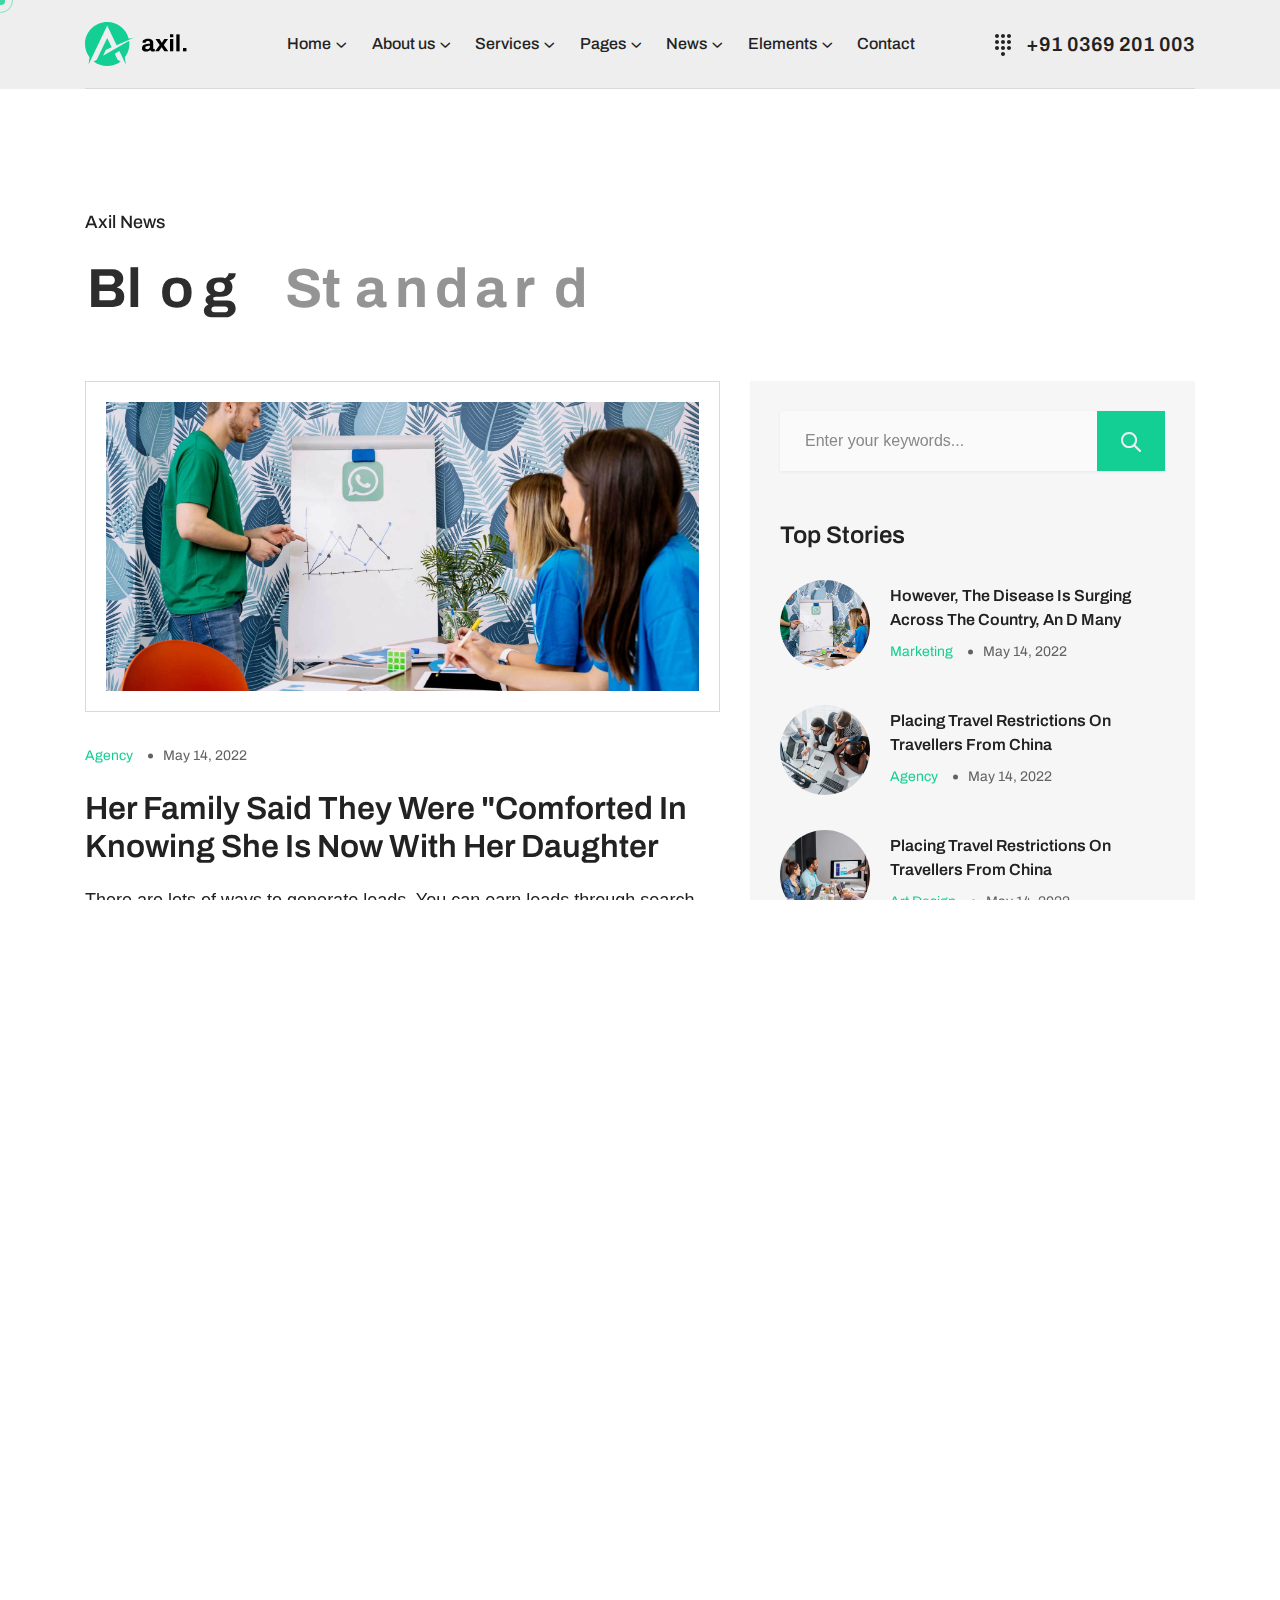
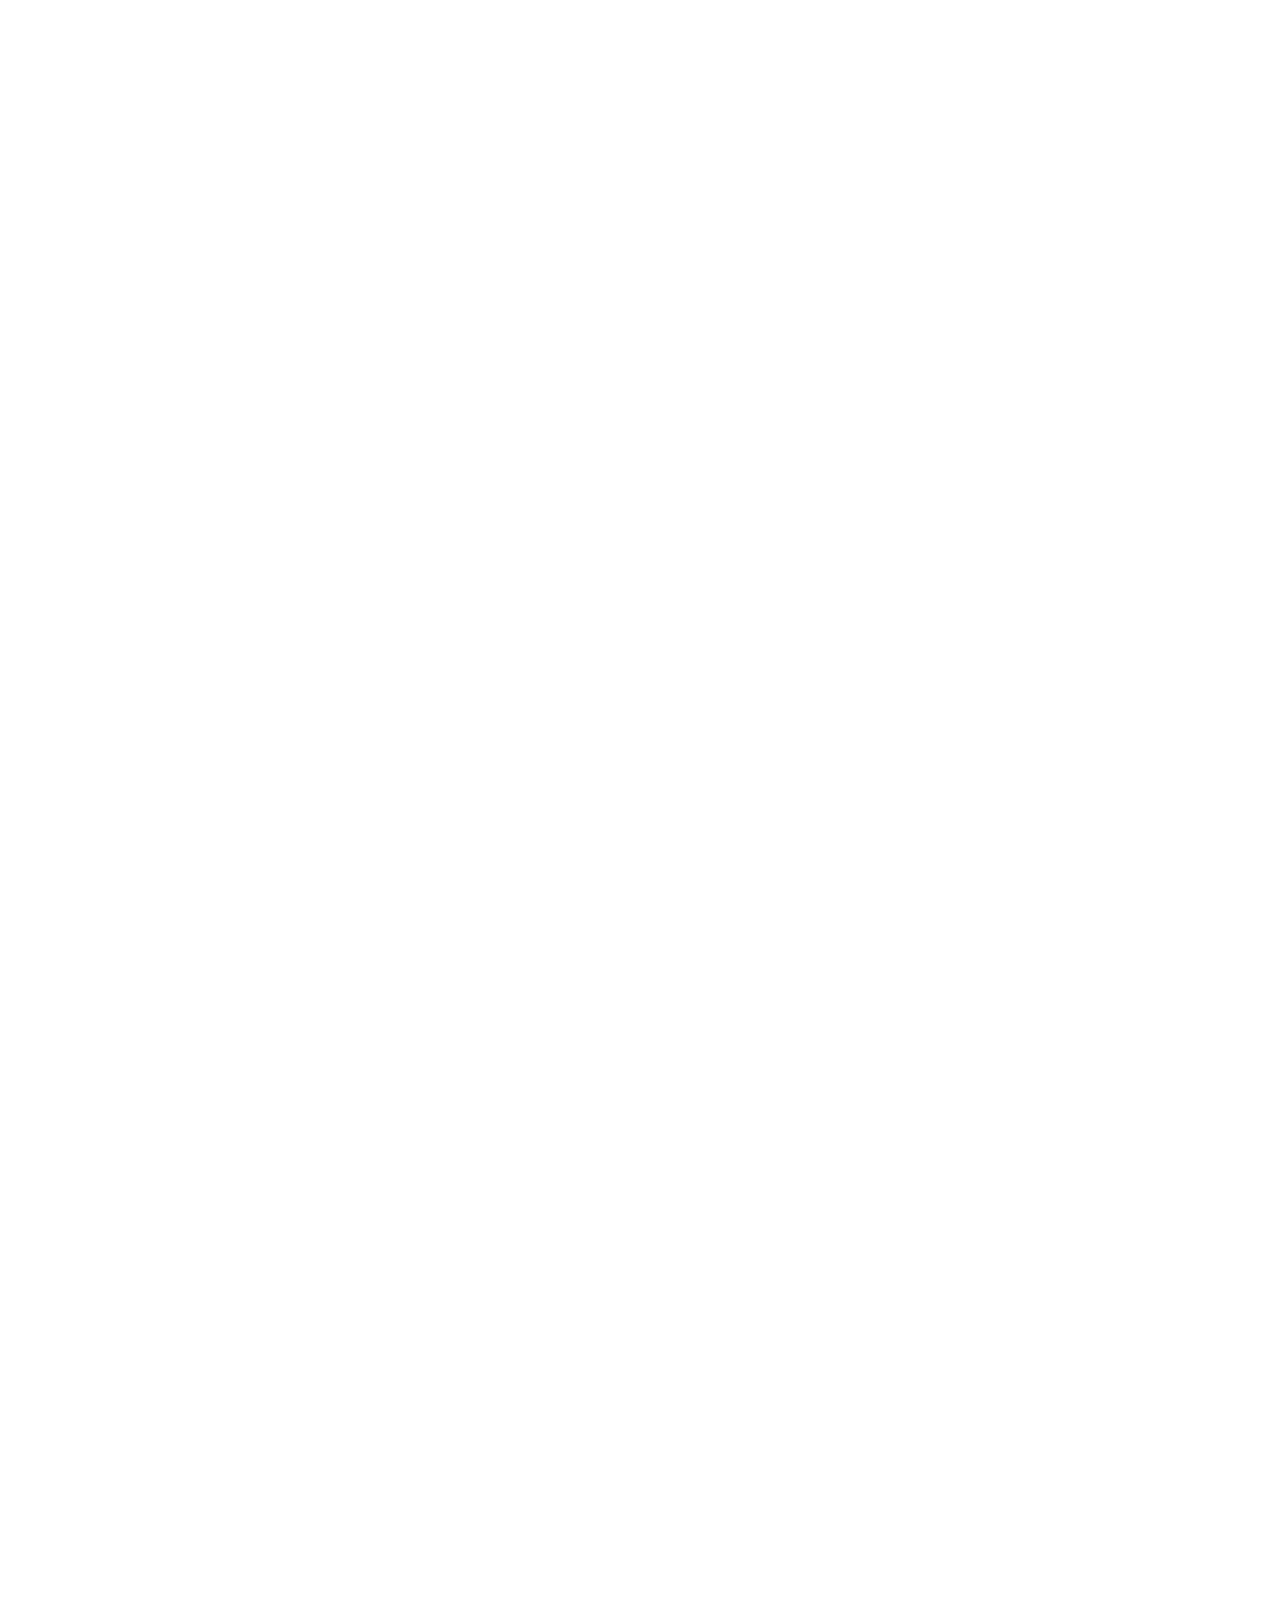
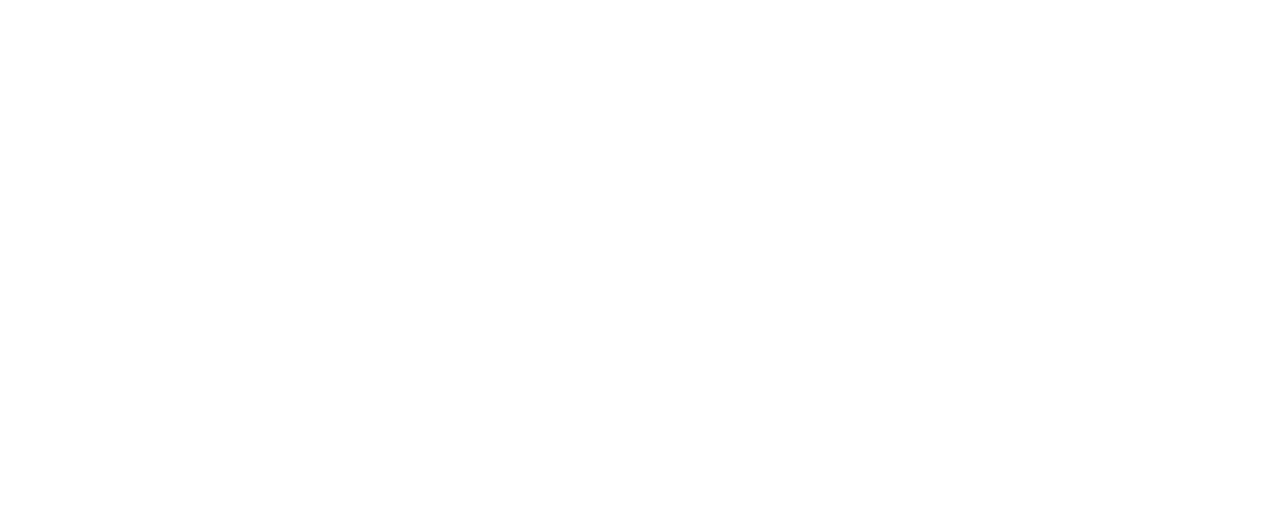
<file: blog.html>
<!DOCTYPE html>
<html class="no-js" lang="zxx">


<!-- Mirrored from html.topylo.com/axil_prev/blog.html by HTTrack Website Copier/3.x [XR&CO'2014], Thu, 11 Apr 2024 07:58:23 GMT -->
<head>
    <meta charset="utf-8">
    <meta http-equiv="x-ua-compatible" content="ie=edge">
    <title>Axil - Creative Agency Portfolio HTML5 Template</title>
    <meta name="description" content="">
    <meta name="viewport" content="width=device-width, initial-scale=1">
    <!-- Place favicon.ico in the root directory -->
    <link rel="shortcut icon" type="image/x-icon" href="assets/img/favicon.png">
    <!-- CSS here -->
    <link rel="stylesheet" href="assets/css/bootstrap.min.css">
    <link rel="stylesheet" href="assets/css/meanmenu.css">
    <link rel="stylesheet" href="assets/css/animate.css">
    <link rel="stylesheet" href="assets/css/swiper-bundle.css">
    <link rel="stylesheet" href="assets/css/backToTop.css">
    <link rel="stylesheet" href="assets/css/magnific-popup.css">
    <link rel="stylesheet" href="assets/css/fontAwesome6Pro.css">
    <link rel="stylesheet" href="assets/css/flaticon_axil.css">
    <link rel="stylesheet" href="assets/css/font-autography.css">
    <link rel="stylesheet" href="assets/css/slick.css">
    <link rel="stylesheet" href="assets/css/odometer.css">
    <link rel="stylesheet" href="assets/css/default.css">
    <link rel="stylesheet" href="assets/css/main.css">
</head>

<body>

    <!--[if lte IE 9]>
    <p class="browserupgrade">You are using an <strong>outdated</strong> browser. Please <a href="https://browsehappy.com/">upgrade your browser</a> to improve your experience and security.</p>
    <![endif]-->

    <!-- Offcanvas area start -->
    <div class="offcanvas-nav-wrapper">
        <div class="main-nav-js">
            <div class="mobile-logo-area d-flex justify-content-between align-items-center">
                <div class="header-logo">
                    <a href="index.html"><img alt="image" class="img-fluid" src="assets/img/logo/logo-white.svg"></a>
                </div>
                <div class="menu-close-btn"><i class="fa-thin fa-xmark"></i></div>
            </div>
            <div class="sidebar-menu-area">
                <ul class="menu-list">
                    <li class="menu-item-has-children menu-item">
                        <a href="#" class="drop-down" data-hover='Home'> Home</a><i class='bi fa-light fa-plus'></i>
                        <ul class="sub-menu">
                            <li><a href="index.html">Digital Agency</a></li>
                            <li><a href="index-dark.html">Digital Agency Dark</a></li>
                            <li><a href="creative-agency.html">Creative Agency</a></li>
                            <li><a href="creative-agency-dark.html">Creative Agency Dark</a></li>
                            <li><a href="advertising-agency.html">Advertising Agency</a></li>
                            <li><a href="advertising-agency-dark.html">Advertising Agency Dark</a></li>
                            <li><a href="it-solutions.html">IT Solutions</a></li>
                            <li><a href="it-solutions-dark.html">IT Solutions Dark</a></li>
                            <li><a href="startup-business.html">Startup Business</a></li>
                            <li><a href="startup-business-dark.html">Startup Business Dark</a></li>
                            <li><a href="personal-portfolio.html">Personal Portfolio</a>
                                <span class="new-demo">New</span>
                            </li>
                            <li><a href="personal-portfolio-dark.html">Personal Portfolio
                                    Dark</a><span class="new-demo">New</span>
                            </li>
                        </ul>
                    </li>
                    <li class="menu-item-has-children menu-item">
                        <a href="about.html" class="drop-down" data-hover='About'> About</a><i
                            class='bi fa-light fa-plus'></i>
                        <ul class="sub-menu">
                            <li><a href="about.html">About 01</a></li>
                            <li><a href="about-02.html">About 02</a></li>
                        </ul>
                    </li>

                    <li class="menu-item-has-children menu-item">
                        <a href="service-01.html" data-hover='Services'> Services</a><i class='bi fa-light fa-plus'></i>
                        <ul class="sub-menu">
                            <li><a href="service-01.html">Services 01</a></li>
                            <li><a href="service-02.html">Services 02</a></li>
                            <li><a href="services-details.html">Services Details</a></li>
                        </ul>
                    </li>
                    <li class="menu-item-has-children menu-item">
                        <a href="case-study-01.html" data-hover='Case'> Case</a><i class='bi fa-light fa-plus'></i>
                        <ul class="sub-menu">
                            <li><a href="case-study-01.html">Case Study 01</a></li>
                            <li><a href="case-study-02.html">Case Study 02</a></li>
                            <li><a href="case-details.html">Case study Details</a></li>
                        </ul>
                    </li>
                    <li class="menu-item-has-children menu-item">
                        <a href="#" class="drop-down" data-hover='Pages'> Pages</a><i class='bi fa-light fa-plus'></i>
                        <ul class="sub-menu">
                            <li><a href="team.html">Our Team</a></li>
                            <li><a href="team-details.html">Team Details</a></li>
                            <li><a href="404.html">Error 404</a></li>
                            <li><a href="login.html">Login</a></li>
                            <li><a href="register.html">Register</a></li>
                            <li><a href="pricing.html">Pricing</a></li>
                            <li><a href="faq.html">FAQ</a></li>
                        </ul>
                    </li>
                    <li class="menu-item-has-children menu-item">
                        <a href="blog.html" data-hover='News'>News</a><i class='bi fa-light fa-plus'></i>
                        <ul class="sub-menu">
                            <li><a href="blog.html">News</a></li>
                            <li><a href="blog-details.html">News Details</a></li>
                        </ul>
                    </li>
                    <li class="menu-item-has-children menu-item">
                        <a href="#" data-hover='Elements'>Elements</a><i class='bi fa-light fa-plus'></i>
                        <ul class="sub-menu">
                            <li class="menu-item-has-children">
                                <a href="#">Widget 01</a><i class='bi fa-light fa-plus'></i>
                                <ul class="sub-menu">
                                    <li><a href="elements-accordion.html">Accordion</a></li>
                                    <li><a href="elements-blog.html">News</a></li>
                                    <li><a href="elements-buttons.html">Buttons</a></li>
                                    <li><a href="elements-counter.html">Counter</a></li>
                                </ul>
                            </li>
                            <li class="menu-item-has-children">
                                <a href="#">Widget 02</a><i class='bi fa-light fa-plus'></i>
                                <ul class="sub-menu">
                                    <li><a href="elements-cta.html">Call To Actions</a></li>
                                    <li><a href="elements-footer.html">Footer</a></li>
                                    <li><a href="elements-form.html">Form</a></li>
                                    <li><a href="elements-team.html">Team</a></li>
                                </ul>
                            </li>
                            <li class="menu-item-has-children">
                                <a href="#">Widget 03</a><i class='bi fa-light fa-plus'></i>
                                <ul class="sub-menu">
                                    <li><a href="elements-testimonial.html">Testimonial</a></li>
                                    <li><a href="elements-clients.html">Clients</a></li>
                                    <li><a href="elements-pricing.html">Pricing</a></li>
                                    <li><a href="elements-pagination.html">Pagination</a></li>
                                </ul>
                            </li>
                        </ul>
                    </li>
                    <li class="menu-item-has-children menu-item">
                        <a href="contact.html" class="drop-down" data-hover='Contact'> Contact</a>
                    </li>
                </ul>
            </div>
            <div class="sidebar-social d-flex  gap-5">
                <a href="https://www.instagram.com/" target="_blank"><img src="assets/img/icons/social/instagram.svg"
                        alt="image"></a>
                <a href="https://www.dribbble.com/" target="_blank"><img src="assets/img/icons/social/dribbble.svg"
                        alt="image"></a>
                <a href="https://www.pinterest.com/" target="_blank"><img src="assets/img/icons/social/pinterest.svg"
                        alt="image"></a>
                <a href="https://www.twitter.com/" target="_blank"><img src="assets/img/icons/social/twitter.svg"
                        alt="image"></a>
            </div>
        </div>
    </div>
    <!-- Offcanvas area end -->


    <!-- mouse cursor drag start -->
    <div class="mouseCursor cursor-outer"></div>
    <div class="mouseCursor cursor-inner"><span>Drag</span></div>
    <!-- mouse cursor drag end -->

    <!-- preloader start -->
    <div class="ax-loader-wrap" id="ax-loader-wrap">
        <div class="ax-loader-inner">
            <div class="ax-loader">
                <span class="ax-loader-item"></span>
                <span class="ax-loader-item"></span>
                <span class="ax-loader-item"></span>
                <span class="ax-loader-item"></span>
                <span class="ax-loader-item"></span>
                <span class="ax-loader-item"></span>
                <span class="ax-loader-item"></span>
                <span class="ax-loader-item"></span>
            </div>
        </div>
    </div>
    <!-- preloader end -->


    <!-- header area start  -->
    <header>
        <div id="header-sticky" class="header-main-area">
            <div class="container">
                <div class="row align-items-center">
                    <div class="col-xl-12 col-lg-12">
                        <div class="header-3-main-content-wrapper p-relative">
                            <div class="header-3-main-left">
                                <div class="header__logo">
                                    <a href="index.html">
                                        <img src="assets/img/logo/logo-dark.svg" alt="image not found">
                                    </a>
                                </div>
                            </div>
                            <div class="header-3-main-right">
                                <div class="main-menu main-menu d-none d-xl-block">
                                    <nav id="mobile-menu">
                                        <ul>
                                            <li class="has-dropdown has-mega-menu">
                                                <a href="#">Home</a>
                                                <ul class="mega-menu home_page_damo">
                                                    <li>
                                                        <a target="_blank" href="index.html">
                                                            <img src="assets/img/home/h1-light.png" alt="dark">
                                                            <span>Digital Agency - light</span>
                                                        </a>
                                                    </li>

                                                    <li>
                                                        <a target="_blank" href="index-dark.html">
                                                            <img src="assets/img/home/h1-dark.png" alt="dark">
                                                            <span>Digital Agency - dark</span>
                                                        </a>
                                                    </li>
                                                    <li>
                                                        <a target="_blank" href="creative-agency.html">
                                                            <img src="assets/img/home/h2-light.png" alt="dark">
                                                            <span>Creative Agency - Light</span>
                                                        </a>
                                                    </li>
                                                    <li>
                                                        <a target="_blank" href="creative-agency-dark.html">
                                                            <img src="assets/img/home/h2-dark.png" alt="dark">
                                                            <span>Creative Agency - Dark</span>
                                                        </a>
                                                    </li>
                                                    <li>
                                                        <a target="_blank" href="advertising-agency.html">
                                                            <img src="assets/img/home/h3-light.png" alt="dark">
                                                            <span>Advertising Agency - Light</span>
                                                        </a>
                                                    </li>
                                                    <li>
                                                        <a target="_blank" href="advertising-agency-dark.html">
                                                            <img src="assets/img/home/h3-dark.png" alt="dark">
                                                            <span>Advertising Agency - Dark</span>
                                                        </a>
                                                    </li>
                                                    <li>
                                                        <a target="_blank" href="it-solutions.html">
                                                            <img src="assets/img/home/h4-light.png" alt="dark">
                                                            <span>IT Solutions - Light</span>
                                                        </a>
                                                    </li>
                                                    <li>
                                                        <a target="_blank" href="it-solutions-dark.html">
                                                            <img src="assets/img/home/h4-dark.png" alt="dark">
                                                            <span>IT Solutions - Dark</span>
                                                        </a>
                                                    </li>
                                                    <li>
                                                        <a target="_blank" href="startup-business.html">
                                                            <img src="assets/img/home/h5-light.png" alt="dark">
                                                            <span>Startup Business - Light</span>
                                                        </a>
                                                    </li>
                                                    <li>
                                                        <a target="_blank" href="startup-business-dark.html">
                                                            <img src="assets/img/home/h5-dark.png" alt="dark">
                                                            <span>Startup Business - Dark</span>
                                                        </a>
                                                    </li>
                                                    <li>
                                                        <a target="_blank" href="personal-portfolio.html">
                                                            <img src="assets/img/home/h6-light.png" alt="dark">
                                                            <span>Personal Portfolio - Light <span class="new-demo2">New</span></span>
                                                        </a>
                                                    </li>
                                                    <li>
                                                        <a target="_blank" href="personal-portfolio-dark.html">
                                                            <img src="assets/img/home/h6-dark.png" alt="dark">
                                                            <span>Personal Portfolio - Dark <span class="new-demo2">New</span></span>
                                                        </a>
                                                    </li>
                                                </ul>
                                            </li>
                                            <li class="has-dropdown">
                                                <a href="about.html">About us</a>
                                                <ul class="submenu">
                                                    <li><a href="about.html">About Us 01</a></li>
                                                    <li><a href="about-02.html">About Us 02</a></li>
                                                </ul>
                                            </li>
                                            <li class="has-dropdown">
                                                <a href="service-01.html">Services</a>
                                                <ul class="submenu">
                                                    <li><a href="service-01.html">Service 01</a></li>
                                                    <li><a href="service-02.html">Service 02</a></li>
                                                    <li><a href="services-details.html">Service Details</a></li>
                                                </ul>
                                            </li>
                                            <li class="has-dropdown has-mega-menu">
                                                <a href="#">Pages</a>
                                                <ul class="mega-menu">
                                                    <li>
                                                        <a href="javasript:void(0);" class="mega-menu-title">Page
                                                            Layout
                                                            1</a>
                                                        <ul>
                                                            <li><a href="index.html">Digital Agency</a></li>
                                                            <li><a href="index-dark.html">Digital Agency Dark</a>
                                                            </li>
                                                            <li><a href="creative-agency.html">Creative Agency</a>
                                                            </li>
                                                            <li><a href="creative-agency-dark.html">Creative Agency
                                                                    Dark</a></li>
                                                            <li><a href="advertising-agency.html">Advertising
                                                                    Agency</a>
                                                            </li>
                                                            <li><a href="advertising-agency-dark.html">Advertising
                                                                    Agency Dark</a></li>
                                                            <li><a href="it-solutions.html">IT Solutions</a></li>
                                                            <li><a href="it-solutions-dark.html">IT Solutions
                                                                    Dark</a>
                                                            </li>
                                                            <li><a href="startup-business.html">Startup Business</a>
                                                            </li>
                                                            <li><a href="startup-business-dark.html">Startup
                                                                    Business Dark</a></li>
                                                            <li><a href="personal-portfolio.html">Personal Portfolio</a>
                                                                <span class="new-demo">New</span>
                                                            </li>
                                                            <li><a href="personal-portfolio-dark.html">Personal
                                                                    Portfolio
                                                                    Dark</a><span class="new-demo">New</span>
                                                            </li>
                                                        </ul>
                                                    </li>
                                                    <li>
                                                        <a href="javasript:void(0);" class="mega-menu-title">Page Layout
                                                            2</a>
                                                        <ul>
                                                            <li><a href="team.html">Our Team</a></li>
                                                            <li><a href="team-details.html">Team Details</a></li>
                                                            <li><a href="case-study-01.html">Case Study 01</a></li>
                                                            <li><a href="case-study-02.html">Case Study 02</a></li>
                                                            <li><a href="case-details.html">Case study Details</a></li>
                                                        </ul>
                                                    </li>
                                                    <li>
                                                        <a href="javasript:void(0);" class="mega-menu-title">Page Layout
                                                            3</a>
                                                        <ul>
                                                            <li><a href="service-01.html">Service 01</a></li>
                                                            <li><a href="service-02.html">Service 02</a></li>
                                                            <li><a href="services-details.html">Service Details</a></li>
                                                            <li><a href="blog.html">News </a></li>
                                                            <li><a href="blog-details.html">News Details</a></li>
                                                        </ul>
                                                    </li>
                                                    <li>
                                                        <a href="javasript:void(0);" class="mega-menu-title">Page Layout
                                                            4</a>
                                                        <ul>
                                                            <li><a href="404.html">Error 404</a></li>
                                                            <li><a href="login.html">Login</a></li>
                                                            <li><a href="register.html">Register</a></li>
                                                            <li><a href="pricing.html">Pricing</a></li>
                                                            <li><a href="faq.html">FAQ</a></li>
                                                        </ul>
                                                    </li>
                                                </ul>
                                            </li>
                                            <li class="has-dropdown">
                                                <a href="blog.html">News</a>

                                                <ul class="submenu">
                                                    <li><a href="blog.html">News </a></li>
                                                    <li><a href="blog-details.html">News Details</a></li>
                                                </ul>
                                            </li>
                                            <li class="has-dropdown">
                                                <a href="#">Elements</a>
                                                <ul class="submenu">
                                                    <li><a href="elements-accordion.html">Accordion</a></li>
                                                    <li><a href="elements-blog.html">News</a></li>
                                                    <li><a href="elements-buttons.html">Buttons</a></li>
                                                    <li><a href="elements-counter.html">Counter</a></li>
                                                    <li><a href="elements-cta.html">Call To Actions</a></li>
                                                    <li><a href="elements-footer.html">Footer</a></li>
                                                    <li><a href="elements-form.html">Form</a></li>
                                                    <li><a href="elements-team.html">Team</a></li>
                                                    <li><a href="elements-testimonial.html">Testimonial</a></li>
                                                    <li><a href="elements-clients.html">Clients</a></li>
                                                    <li><a href="elements-pricing.html">Pricing</a></li>
                                                    <li><a href="elements-pagination.html">Pagination</a></li>
                                                </ul>
                                            </li>
                                            <li>
                                                <a href="contact.html">Contact</a>
                                            </li>
                                        </ul>
                                    </nav>
                                </div>
                                <div class="contact-link is-black d-none d-sm-inline-flex">
                                    <div class="contact-link__icon">
                                        <span>
                                            <svg width="16" height="22" viewBox="0 0 16 22" fill="none"
                                                xmlns="http://www.w3.org/2000/svg">
                                                <path
                                                    d="M8 18C6.9 18 6 18.9 6 20C6 21.1 6.9 22 8 22C9.1 22 10 21.1 10 20C10 18.9 9.1 18 8 18ZM2 0C0.9 0 0 0.9 0 2C0 3.1 0.9 4 2 4C3.1 4 4 3.1 4 2C4 0.9 3.1 0 2 0ZM2 6C0.9 6 0 6.9 0 8C0 9.1 0.9 10 2 10C3.1 10 4 9.1 4 8C4 6.9 3.1 6 2 6ZM2 12C0.9 12 0 12.9 0 14C0 15.1 0.9 16 2 16C3.1 16 4 15.1 4 14C4 12.9 3.1 12 2 12ZM14 4C15.1 4 16 3.1 16 2C16 0.9 15.1 0 14 0C12.9 0 12 0.9 12 2C12 3.1 12.9 4 14 4ZM8 12C6.9 12 6 12.9 6 14C6 15.1 6.9 16 8 16C9.1 16 10 15.1 10 14C10 12.9 9.1 12 8 12ZM14 12C12.9 12 12 12.9 12 14C12 15.1 12.9 16 14 16C15.1 16 16 15.1 16 14C16 12.9 15.1 12 14 12ZM14 6C12.9 6 12 6.9 12 8C12 9.1 12.9 10 14 10C15.1 10 16 9.1 16 8C16 6.9 15.1 6 14 6ZM8 6C6.9 6 6 6.9 6 8C6 9.1 6.9 10 8 10C9.1 10 10 9.1 10 8C10 6.9 9.1 6 8 6ZM8 0C6.9 0 6 0.9 6 2C6 3.1 6.9 4 8 4C9.1 4 10 3.1 10 2C10 0.9 9.1 0 8 0Z"
                                                    fill="white" />
                                            </svg>
                                        </span>
                                    </div>
                                    <div class="contact-link__text">
                                        <p><a href="tel:+910369201003">+91 0369 201 003</a></p>
                                    </div>
                                </div>
                                <div class="menu__bar-3 d-xl-none pl-35">
                                    <div class="header-humbager">
                                        <a class="mobile-menu-btn is-black" href="javascript:void(0)">
                                            <div class="bar-icon-3">
                                                <svg width="40" height="21" viewBox="0 0 40 21" fill="none"
                                                    xmlns="http://www.w3.org/2000/svg">
                                                    <rect width="40" height="1" fill="#171717" />
                                                    <rect y="10" width="40" height="1" fill="#171717" />
                                                    <rect y="20" width="40" height="1" fill="#171717" />
                                                </svg>
                                            </div>
                                        </a>
                                    </div>
                                </div>
                            </div>
                        </div>
                    </div>
                </div>
            </div>
        </div>
    </header>
    <!-- header-area-end -->
    <div id="smooth-wrapper">
        <div id="smooth-content">
            <!-- Add your site or application content here -->
            <main>

                <!-- page titler area start -->
                <section class="page-title-area section-spacing-top adjust-header-space">
                    <div class="container">
                        <div class="page-title-wrappper mb-60">
                            <div class="breadcrumb-menu mb-20">
                                <nav aria-label="Breadcrumbs" class="breadcrumb-trail breadcrumbs">
                                    <ul class="trail-items">
                                        <li class="trail-item trail-begin"><span>Axil News</span></li>
                                    </ul>
                                </nav>
                            </div>
                            <h2 class="page-title mb-35 animation__word_come_long">Blog Standard</h2>
                        </div>
                    </div>
                </section>
                <!-- page titler area end -->

                <!-- postbox area start -->
                <section class="postbox__area section-spacing-bottom">
                    <div class="container">
                        <div class="row gy-50">
                            <div class="col-xxl-8 col-xl-7 col-lg-7">
                                <div class="postbox__wrapper">
                                    <article class="postbox__item mb-60">
                                        <div class="postbox__thumb mb-30">
                                            <a href="blog-details.html">
                                                <img src="assets/img/gallery/gallery-19.jpg" alt="image not found">
                                            </a>
                                        </div>
                                        <div class="postbox__content">
                                            <div class="postbox__meta mb-20">
                                                <span>
                                                    <a href="blog.html">Agency</a>
                                                </span>
                                                <span>
                                                    May 14, 2022
                                                </span>
                                            </div>
                                            <h3 class="postbox__title">
                                                <a href="blog-details.html">Her family said they were "comforted in
                                                    knowing she is now with her daughter</a>
                                            </h3>
                                            <div class="postbox__text">
                                                <p>There are lots of ways to generate leads. You can earn leads through
                                                    search results, paid ads, social media, and email campaigns. Each of
                                                    those methods is a great choice for lead generation,</p>
                                            </div>
                                            <div class="postbox__read-more">
                                                <a class="border-btn" href="blog-details.html"><span
                                                        class="btn-text">Read Blog post</span><span class="btn-icon"><i
                                                            class="flaticon-next"></i></span></a>
                                            </div>
                                        </div>
                                    </article>
                                    <article class="postbox__item mb-60">
                                        <div class="postbox__thumb mb-30">
                                            <a href="blog-details.html">
                                                <img src="assets/img/gallery/gallery-21.jpg" alt="image not found">
                                            </a>
                                        </div>
                                        <div class="postbox__content">
                                            <div class="postbox__meta mb-20">
                                                <span>
                                                    <a href="blog.html">Data Science</a>
                                                </span>
                                                <span>
                                                    May 14, 2022
                                                </span>
                                            </div>
                                            <h3 class="postbox__title">
                                                <a href="blog-details.html">Throughout the 1980s, they remained a
                                                    powerhouse in the US charts, and their hits, which included</a>
                                            </h3>
                                            <div class="postbox__text">
                                                <p>There are lots of ways to generate leads. You can earn leads through
                                                    search results, paid ads, social media, and email campaigns. Each of
                                                    those methods is a great choice for lead generation,</p>
                                            </div>
                                            <div class="postbox__read-more">
                                                <a class="border-btn" href="blog-details.html"><span
                                                        class="btn-text">Read Blog post</span>
                                                    <span class="btn-icon"><i class="flaticon-next"></i></span> </a>
                                            </div>
                                        </div>
                                    </article>
                                    <article class="postbox__item mb-60">
                                        <div class="postbox__thumb mb-30">
                                            <a href="blog-details.html">
                                                <img src="assets/img/gallery/gallery-22.jpg" alt="image not found">
                                            </a>
                                        </div>
                                        <div class="postbox__content">
                                            <div class="postbox__meta mb-20">
                                                <span>
                                                    <a href="blog.html">IT Solutions</a>
                                                </span>
                                                <span>
                                                    May 14, 2022
                                                </span>
                                            </div>
                                            <h3 class="postbox__title">
                                                <a href="blog-details.html">Grammy-winning singer Anita Pointer dies
                                                    aged 74</a>
                                            </h3>
                                            <div class="postbox__text">
                                                <p>There are lots of ways to generate leads. You can earn leads through
                                                    search results, paid ads, social media, and email campaigns. Each of
                                                    those methods is a great choice for lead generation,</p>
                                            </div>
                                            <div class="postbox__read-more">
                                                <a class="border-btn" href="blog-details.html"><span
                                                        class="btn-text">Read Blog post</span>
                                                    <span class="btn-icon"><i class="flaticon-next"></i></span></a>
                                            </div>
                                        </div>
                                    </article>
                                    <div class="bd-basic__pagination d-flex align-items-center">
                                        <nav>
                                            <ul>
                                                <li>
                                                    <a href="#">
                                                        <i class="fa-light fa-arrow-left-long"></i>
                                                    </a>
                                                </li>
                                                <li>
                                                    <a href="#">1</a>
                                                </li>
                                                <li>
                                                    <span class="current">2</span>
                                                </li>
                                                <li>
                                                    <a href="#"><i class="fa-solid fa-ellipsis"></i></a>
                                                </li>
                                                <li>
                                                    <a href="#">10</a>
                                                </li>
                                                <li>
                                                    <a href="#">
                                                        <i class="fa-light fa-arrow-right-long"></i>
                                                    </a>
                                                </li>
                                            </ul>
                                        </nav>
                                    </div>
                                </div>
                            </div>
                            <div class="col-xxl-4 col-xl-5 col-lg-5">
                                <div class="sidebar__wrapper">
                                    <div class="sidebar__widget mb-50">
                                        <div class="sidebar__widget-content">
                                            <div class="sidebar__search">
                                                <form action="#">
                                                    <div class="sidebar__search-input">
                                                        <input type="text" placeholder="Enter your keywords...">
                                                        <button type="submit">
                                                            <i class="flaticon-search"></i>
                                                        </button>
                                                    </div>
                                                </form>
                                            </div>
                                        </div>
                                    </div>
                                    <div class="sidebar__widget mb-50">
                                        <h3 class="sidebar__widget-title mb-30">Top Stories</h3>
                                        <div class="sidebar__widget-content">
                                            <div class="sidebar__post">
                                                <div class="rc__post">
                                                    <div class="rc__post-thumb">
                                                        <a href="blog-details.html"><img
                                                                src="assets/img/gallery/gallery-19.jpg"
                                                                alt="image not found"></a>
                                                    </div>
                                                    <div class="rc__post-content">
                                                        <h5 class="rc__post-title">
                                                            <a href="blog-details.html">However, the disease is surging
                                                                across the country, an d many</a>
                                                        </h5>
                                                        <div class="postbox__meta">
                                                            <span>
                                                                <a href="blog.html">Marketing</a>
                                                            </span>
                                                            <span>
                                                                May 14, 2022
                                                            </span>
                                                        </div>
                                                    </div>
                                                </div>
                                                <div class="rc__post">
                                                    <div class="rc__post-thumb">
                                                        <a href="blog-details.html"><img
                                                                src="assets/img/gallery/gallery-24.jpg"
                                                                alt="image not found"></a>
                                                    </div>
                                                    <div class="rc__post-content">
                                                        <h5 class="rc__post-title">
                                                            <a href="blog-details.html">placing travel restrictions on
                                                                travellers from China</a>
                                                        </h5>
                                                        <div class="postbox__meta">
                                                            <span>
                                                                <a href="blog.html">Agency</a>
                                                            </span>
                                                            <span>
                                                                May 14, 2022
                                                            </span>
                                                        </div>
                                                    </div>
                                                </div>
                                                <div class="rc__post">
                                                    <div class="rc__post-thumb">
                                                        <a href="blog-details.html"><img
                                                                src="assets/img/gallery/gallery-25.jpg"
                                                                alt="image not found"></a>
                                                    </div>
                                                    <div class="rc__post-content">
                                                        <h5 class="rc__post-title">
                                                            <a href="blog-details.html">placing travel restrictions on
                                                                travellers from China</a>
                                                        </h5>
                                                        <div class="postbox__meta">
                                                            <span>
                                                                <a href="blog.html">Art Design</a>
                                                            </span>
                                                            <span>
                                                                May 14, 2022
                                                            </span>
                                                        </div>
                                                    </div>
                                                </div>
                                                <div class="rc__post">
                                                    <div class="rc__post-thumb">
                                                        <a href="blog-details.html"><img
                                                                src="assets/img/gallery/gallery-10.jpg"
                                                                alt="image not found"></a>
                                                    </div>
                                                    <div class="rc__post-content">
                                                        <h5 class="rc__post-title">
                                                            <a href="blog-details.html">The president of Taiwan, Tsai
                                                                Ing-wen, used her New Year address</a>
                                                        </h5>
                                                        <div class="postbox__meta">
                                                            <span>
                                                                <a href="blog.html">Data Science</a>
                                                            </span>
                                                            <span>
                                                                May 14, 2022
                                                            </span>
                                                        </div>
                                                    </div>
                                                </div>
                                            </div>
                                        </div>
                                    </div>
                                    <div class="sidebar__widget mb-45">
                                        <h3 class="sidebar__widget-title mb-30">Post Category</h3>
                                        <div class="sidebar__widget-content">
                                            <ul>
                                                <li><a href="blog.html"><span>Digital Marketing</span>
                                                        <span>10</span></a></li>
                                                <li><a href="blog.html"><span>Creative Agency</span> <span>10</span></a>
                                                </li>
                                                <li><a href="blog.html"><span>Personal Portfolio</span>
                                                        <span>10</span></a></li>
                                                <li><a href="blog.html"><span>IT Solutions</span> <span>10</span></a>
                                                </li>
                                            </ul>
                                        </div>
                                    </div>
                                    <div class="sidebar__widget mb-40">
                                        <h3 class="sidebar__widget-title mb-30">Popular Tags</h3>
                                        <div class="sidebar__widget-content">
                                            <div class="sidebar__tag">
                                                <a href="blog.html">Agency</a>
                                                <a href="blog.html">Marketing</a>
                                                <a href="blog.html">IT Solutions</a>
                                                <a href="blog.html">Portfolio</a>
                                                <a href="blog.html">Art Design</a>
                                                <a href="blog.html">Education</a>
                                                <a href="blog.html">Data Science</a>
                                                <a href="blog.html">Machine Learning</a>
                                                <a href="blog.html">App</a>
                                                <a href="blog.html">Tips</a>
                                            </div>
                                        </div>
                                    </div>
                                    <div class="sidebar__widget">
                                        <div class="sidber__adv-thumb">
                                            <img src="assets/img/gallery/gallery-23.jpg" alt="image not found">
                                        </div>
                                    </div>
                                </div>
                            </div>
                        </div>
                    </div>
                </section>
                <!-- postbox area end -->

            </main>

            <!-- footer-area-start -->
            <footer>
                <section class="footer-area footer__bg section-spacing">
                    <div class="container">
                        <div class="row gy-50">
                            <div class="col-xl-4 col-lg-6 col-md-12 col-sm-12">
                                <div class="footer__widget footer__widget-1">
                                    <div class="footer__logo mb-20">
                                        <a href="index.html"><img src="assets/img/logo/logo-white.svg"
                                                alt="img not found"></a>
                                    </div>
                                    <p class="made-by-text mb-30">Made by Agenzia</p>
                                    <div class="product__review-thumb mb-40">
                                        <img src="assets/img/projects/product-review-1.png" alt="image not found">
                                        <img src="assets/img/projects/product-review-2.png" alt="image not found">
                                    </div>
                                    <div class="social-links">
                                        <ul>
                                            <li>
                                                <a href="https://linkedin.com/" target="_blank">
                                                    <i class="fab fa-linkedin-in"></i>
                                                    <span class="icon-text">IN</span>
                                                </a>
                                            </li>
                                            <li>
                                                <a href="https://twitter.com/" target="_blank">
                                                    <i class="fab fa-twitter"></i>
                                                    <span class="icon-text">TW</span>
                                                </a>
                                            </li>
                                            <li>
                                                <a href="https://facebook.com/" target="_blank">
                                                    <i class="fab fa-facebook"></i>
                                                    <span class="icon-text">FB</span>
                                                </a>
                                            </li>
                                        </ul>
                                    </div>
                                </div>
                            </div>
                            <div class="col-xl-2 col-lg-3 col-md-6 col-sm-6">
                                <div class="footer__widget footer__widget-2">
                                    <h4 class="footer__widget-title mb-30">Our Services</h4>
                                    <div class="footer__links">
                                        <ul>
                                            <li><a href="services-details.html">UX/UI Design</a></li>
                                            <li><a href="services-details.html">Web Development</a></li>
                                            <li><a href="services-details.html">Digital Marketing</a></li>
                                            <li><a href="services-details.html">Product Design</a></li>
                                            <li><a href="services-details.html">Software Solutions</a></li>
                                        </ul>
                                    </div>
                                </div>
                            </div>
                            <div class="col-xl-2 col-lg-3 col-md-6 col-sm-6">
                                <div class="footer__widget footer__widget-3">
                                    <h4 class="footer__widget-title mb-30">Company</h4>
                                    <div class="footer__links">
                                        <ul>
                                            <li><a href="about.html">About us</a></li>
                                            <li><a href="service-01.html">What We Do</a></li>
                                            <li><a href="team.html">Our Teams</a></li>
                                            <li><a href="service-01.html">Career</a></li>
                                            <li><a href="contact.html">Contact Us</a></li>
                                        </ul>
                                    </div>
                                </div>
                            </div>
                            <div class="col-xl-4 col-lg-6 col-md-12 col-sm-12">
                                <div class="footer__widget footer__widget-4">
                                    <h4 class="footer__widget-title mb-30">Newsletter</h4>
                                    <p class="mb-20">We’re always on the lookout for the cutting-edge tech and brand
                                        innovations. Join us
                                        today.</p>
                                    <div class="joining-form p-relative">
                                        <form action="#">
                                            <div class="input-wrapper mb-30">
                                                <div class="single-input-field field-email">
                                                    <input type="email" placeholder="Enter Mail">
                                                </div>
                                                <div class="joining__btn">
                                                    <button type="submit">
                                                        <span class="circle-icon-btn">
                                                            <i class="fal fa-long-arrow-right"></i>
                                                        </span>
                                                    </button>
                                                </div>
                                            </div>
                                            <label for="privacy-policy">
                                                <input type="checkbox" id="privacy-policy" style="display: none;">
                                                <span class="check">
                                                    <svg width="18px" height="18px" viewBox="0 0 18 18">
                                                        <path
                                                            d="M1,9 L1,3.5 C1,2 2,1 3.5,1 L14.5,1 C16,1 17,2 17,3.5 L17,14.5 C17,16 16,17 14.5,17 L3.5,17 C2,17 1,16 1,14.5 L1,9 Z">
                                                        </path>
                                                        <polyline points="1 9 7 14 15 4"></polyline>
                                                    </svg>
                                                </span>
                                                I Agree to the Privacy policy
                                            </label>
                                        </form>
                                    </div>
                                </div>
                            </div>
                        </div>
                    </div>
                </section>
                <section class="company-address-area footer__bg">
                    <div class="container">
                        <div class="address-wrapper pt-60 pb-10">
                            <div class="row">
                                <div class="col-lg-3 col-md-6">
                                    <div class="address-box mb-40">
                                        <h4 class="country-name mb-25">Athens</h4>
                                        <div class="address-list">
                                            <ul>
                                                <li>
                                                    <a href="https://maps.google.com/" target="_blank">33 Zeppou
                                                        str.GR-16675
                                                        Glyfada,Greece</a>
                                                </li>
                                                <li>
                                                    <a href="tel:+912111042000">+91 211 10 42 000</a>
                                                </li>
                                            </ul>
                                        </div>
                                    </div>
                                </div>
                                <div class="col-lg-3 col-md-6">
                                    <div class="address-box mb-40">
                                        <h4 class="country-name mb-25">United State</h4>
                                        <div class="address-list">
                                            <ul>
                                                <li>
                                                    <a href="https://maps.google.com/" target="_blank">333 SE 2nd Avenue,
                                                        Suite
                                                        2067Miami,
                                                        FL</a>
                                                </li>
                                                <li>
                                                    <a href="tel:+012111042000">+01 211 10 42 000</a>
                                                </li>
                                            </ul>
                                        </div>
                                    </div>
                                </div>
                                <div class="col-lg-3 col-md-6">
                                    <div class="address-box mb-40">
                                        <h4 class="country-name mb-25">Philippines</h4>
                                        <div class="address-list">
                                            <ul>
                                                <li>
                                                    <a href="https://maps.google.com/" target="_blank">14th Floor,
                                                        Vernida IV
                                                        Bldg.128 L.P.
                                                        Leviste</a>
                                                </li>
                                                <li>
                                                    <a href="tel:+632111042000">+63 211 10 42 000</a>
                                                </li>
                                            </ul>
                                        </div>
                                    </div>
                                </div>
                                <div class="col-lg-3 col-md-6">
                                    <div class="address-box mb-40">
                                        <h4 class="country-name mb-25">Switzerland</h4>
                                        <div class="address-list">
                                            <ul>
                                                <li>
                                                    <a href="https://maps.google.com/" target="_blank">Hauptstrasse
                                                        94CH-4147
                                                        Basel,Switzerland</a>
                                                </li>
                                                <li>
                                                    <a href="tel:+912111042196">+91 211 10 42 196</a>
                                                </li>
                                            </ul>
                                        </div>
                                    </div>
                                </div>
                            </div>
                        </div>
                    </div>
                </section>

                <div class="copyright-area copyright__bg pb-30 p-relative z-index-1">
                    <div class="container">
                        <div class="footer-top pt-30"></div>
                        <div class="row">
                            <div class="col-xl-12">
                                <div class="copyright__text tpl__item-center">
                                    <p>Copyright © 2023 <a target="_blank" href="https://themeforest.net/user/topylo">Axil</a></p>
                                </div>
                            </div>
                        </div>
                    </div>
                </div>
            </footer>
            <!-- footer-area-end -->
        </div>
    </div>

    <!-- back to top start -->
    <div class="progress-wrap">
        <svg class="progress-circle svg-content" width="100%" height="100%" viewBox="-1 -1 102 102">
            <path d="M50,1 a49,49 0 0,1 0,98 a49,49 0 0,1 0,-98" />
        </svg>
    </div>
    <!-- back to top end -->

    <!-- JS here -->
    <script src="assets/js/vendor/jquery-3.6.0.min.js"></script>
    <script src="assets/js/vendor/waypoints.min.js"></script>
    <script src="assets/js/bootstrap.bundle.min.js"></script>
    <script src="assets/js/sidebar.js"></script>
    <script src="assets/js/meanmenu.js"></script>
    <script src="assets/js/backToTop.js"></script>
    <script src="assets/js/swiper-bundle.min.js"></script>
    <script src="assets/js/slick.min.js"></script>
    <script src="assets/js/magnific-popup.min.js"></script>
    <script src="assets/js/ajax-form.js"></script>
    <script src="assets/js/jquery.appear.js"></script>
    <script src="assets/js/jquery.odometer.min.js"></script>
    <script src="assets/js/service-accordion.js"></script>
    <script src="assets/js/chroma.min.js"></script>
    <script src="assets/js/SplitText.min.js"></script>
    <script src="assets/js/ScrollSmoother.min.js"></script>
    <script src="assets/js/ScrollToPlugin.min.js"></script>
    <script src="assets/js/ScrollTrigger.min.js"></script>
    <script src="assets/js/gsap.min.js"></script>
    <script src="assets/js/vanilla-tilt.js"></script>
    <script src="assets/js/main.js"></script>
</body>


<!-- Mirrored from html.topylo.com/axil_prev/blog.html by HTTrack Website Copier/3.x [XR&CO'2014], Thu, 11 Apr 2024 07:58:25 GMT -->
</html>
</file>
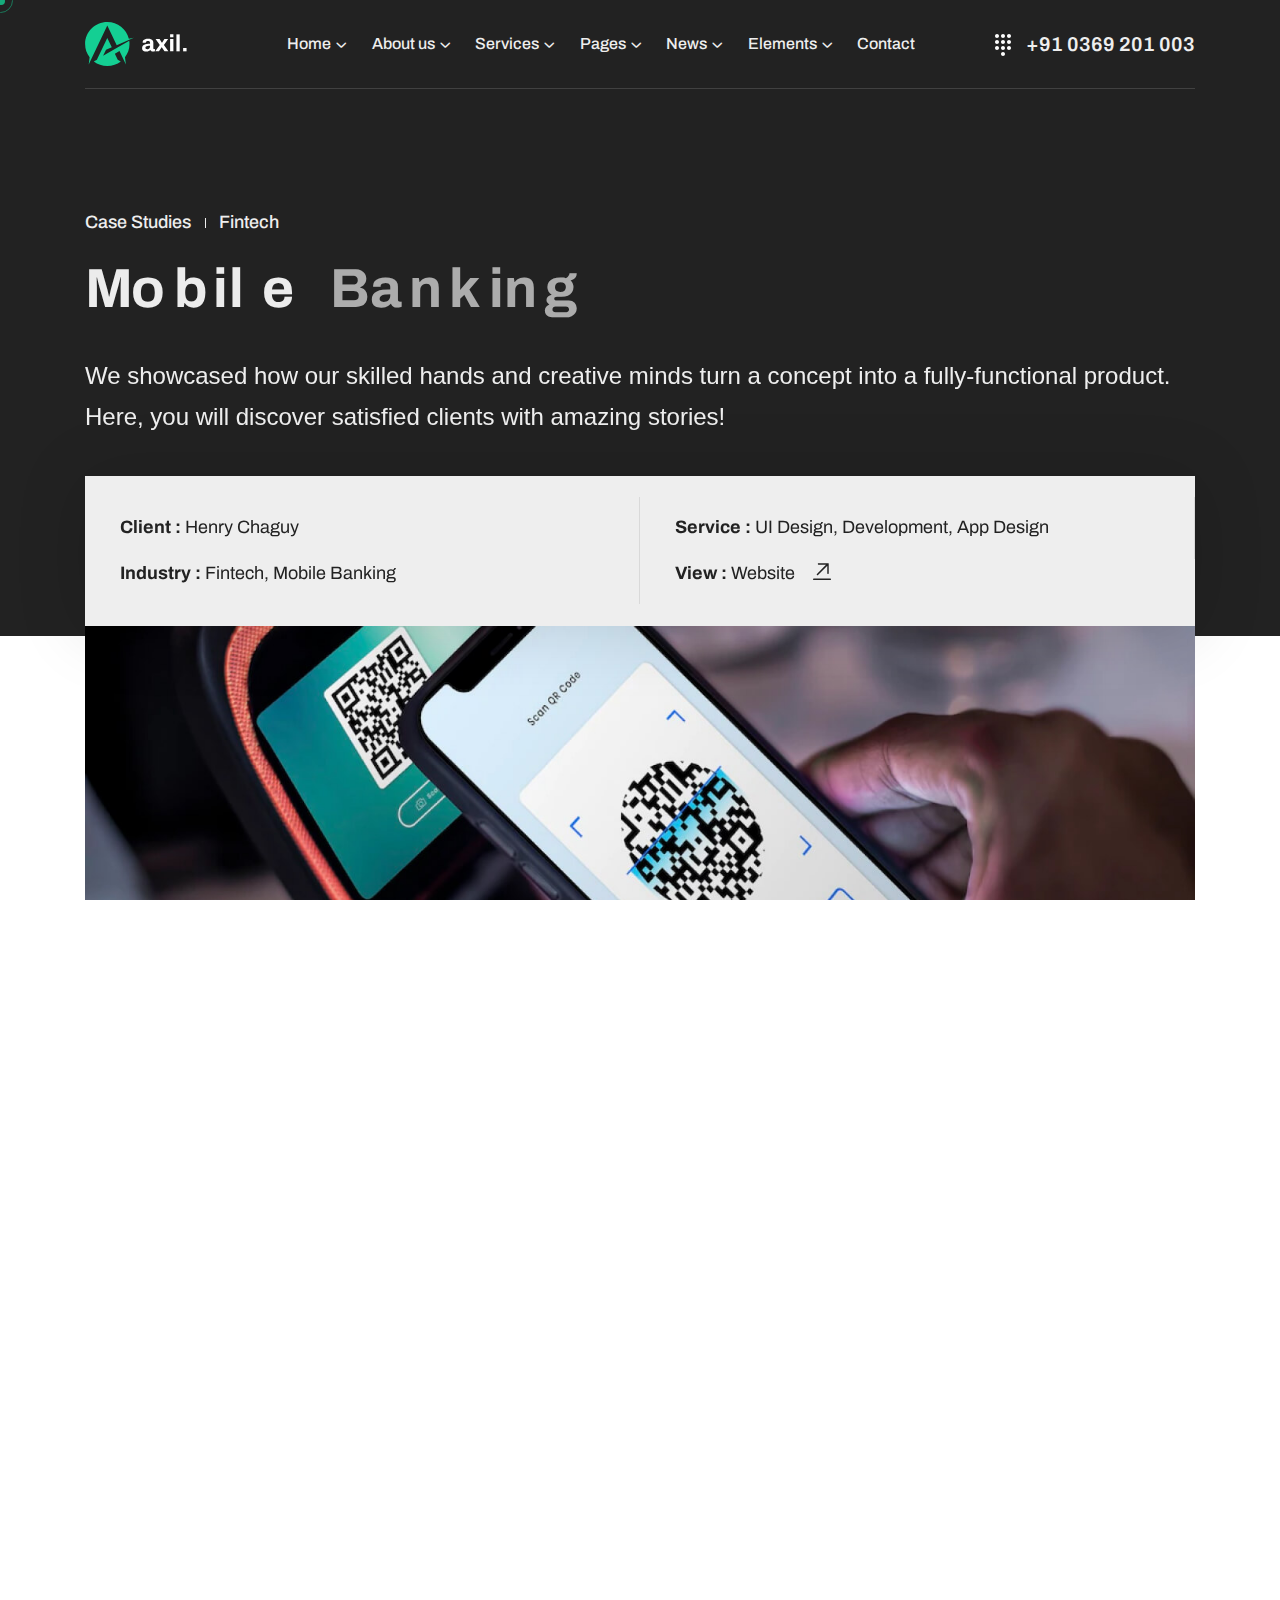
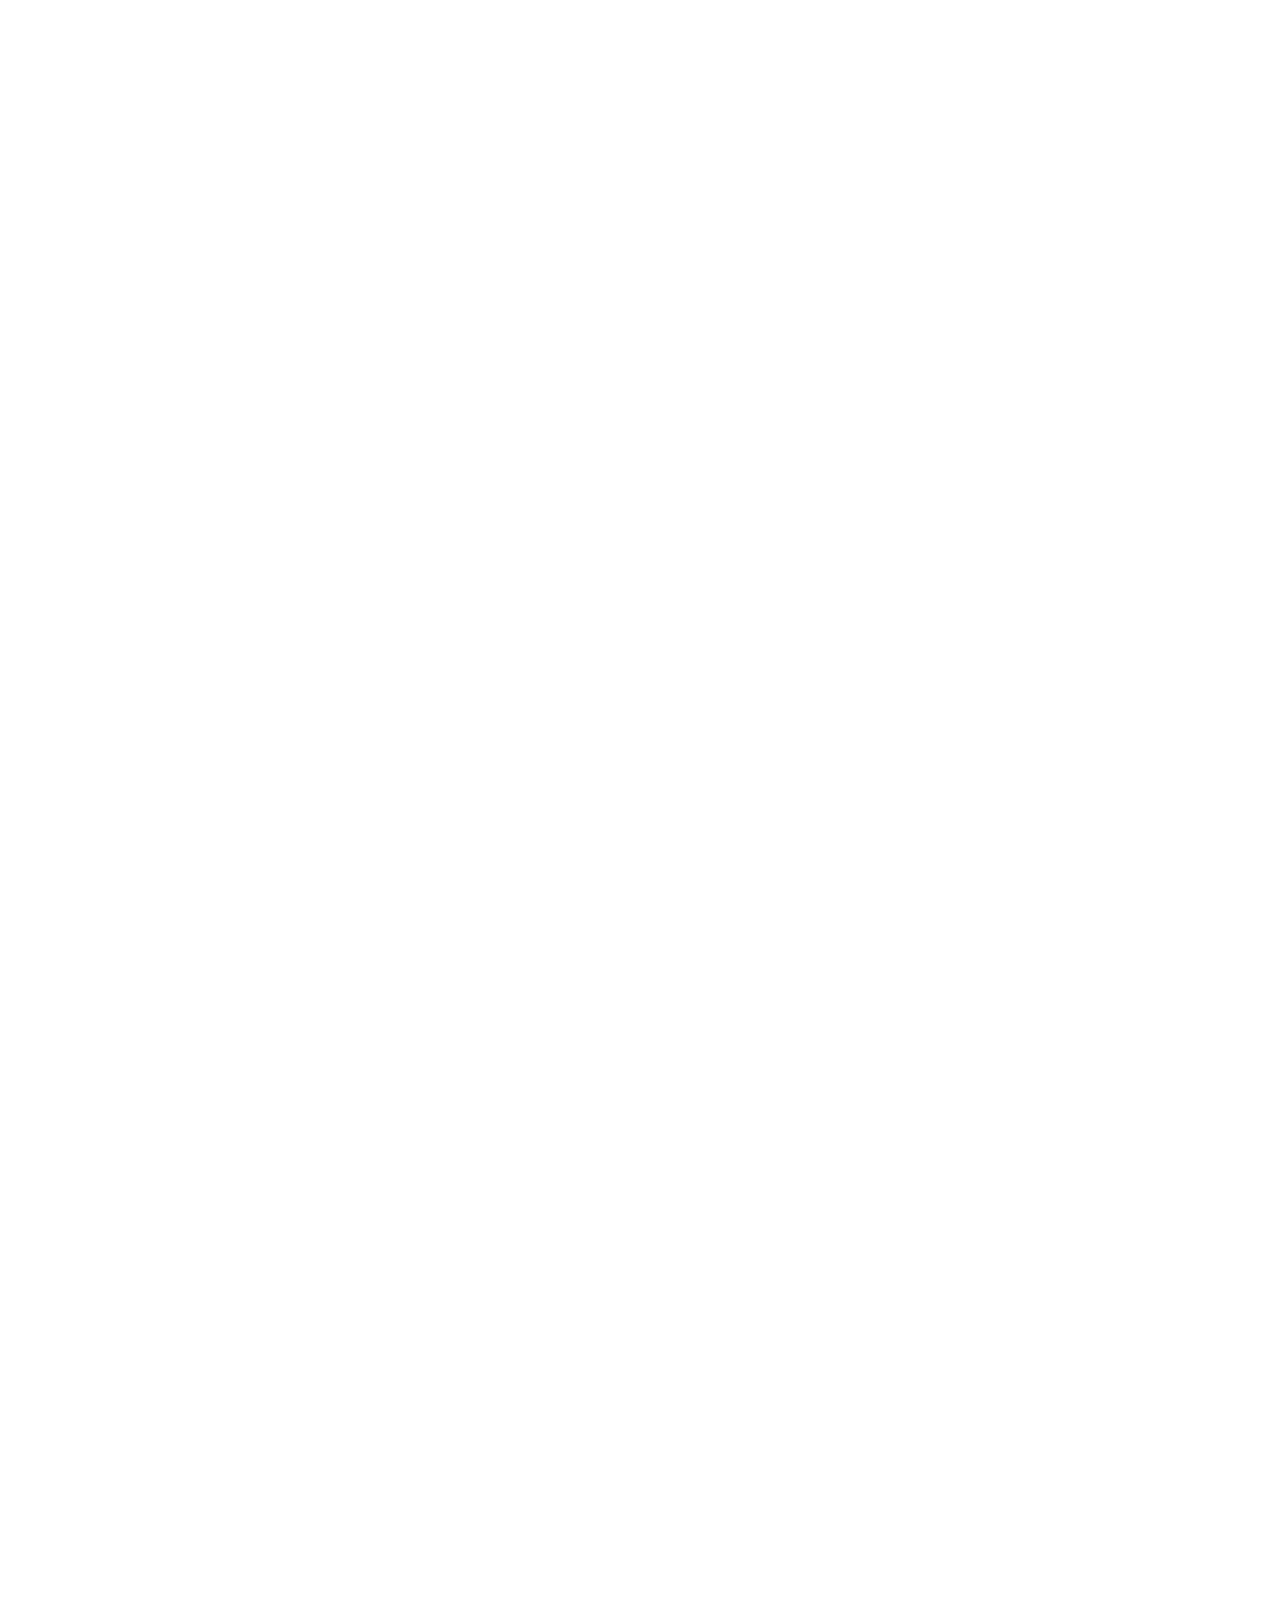
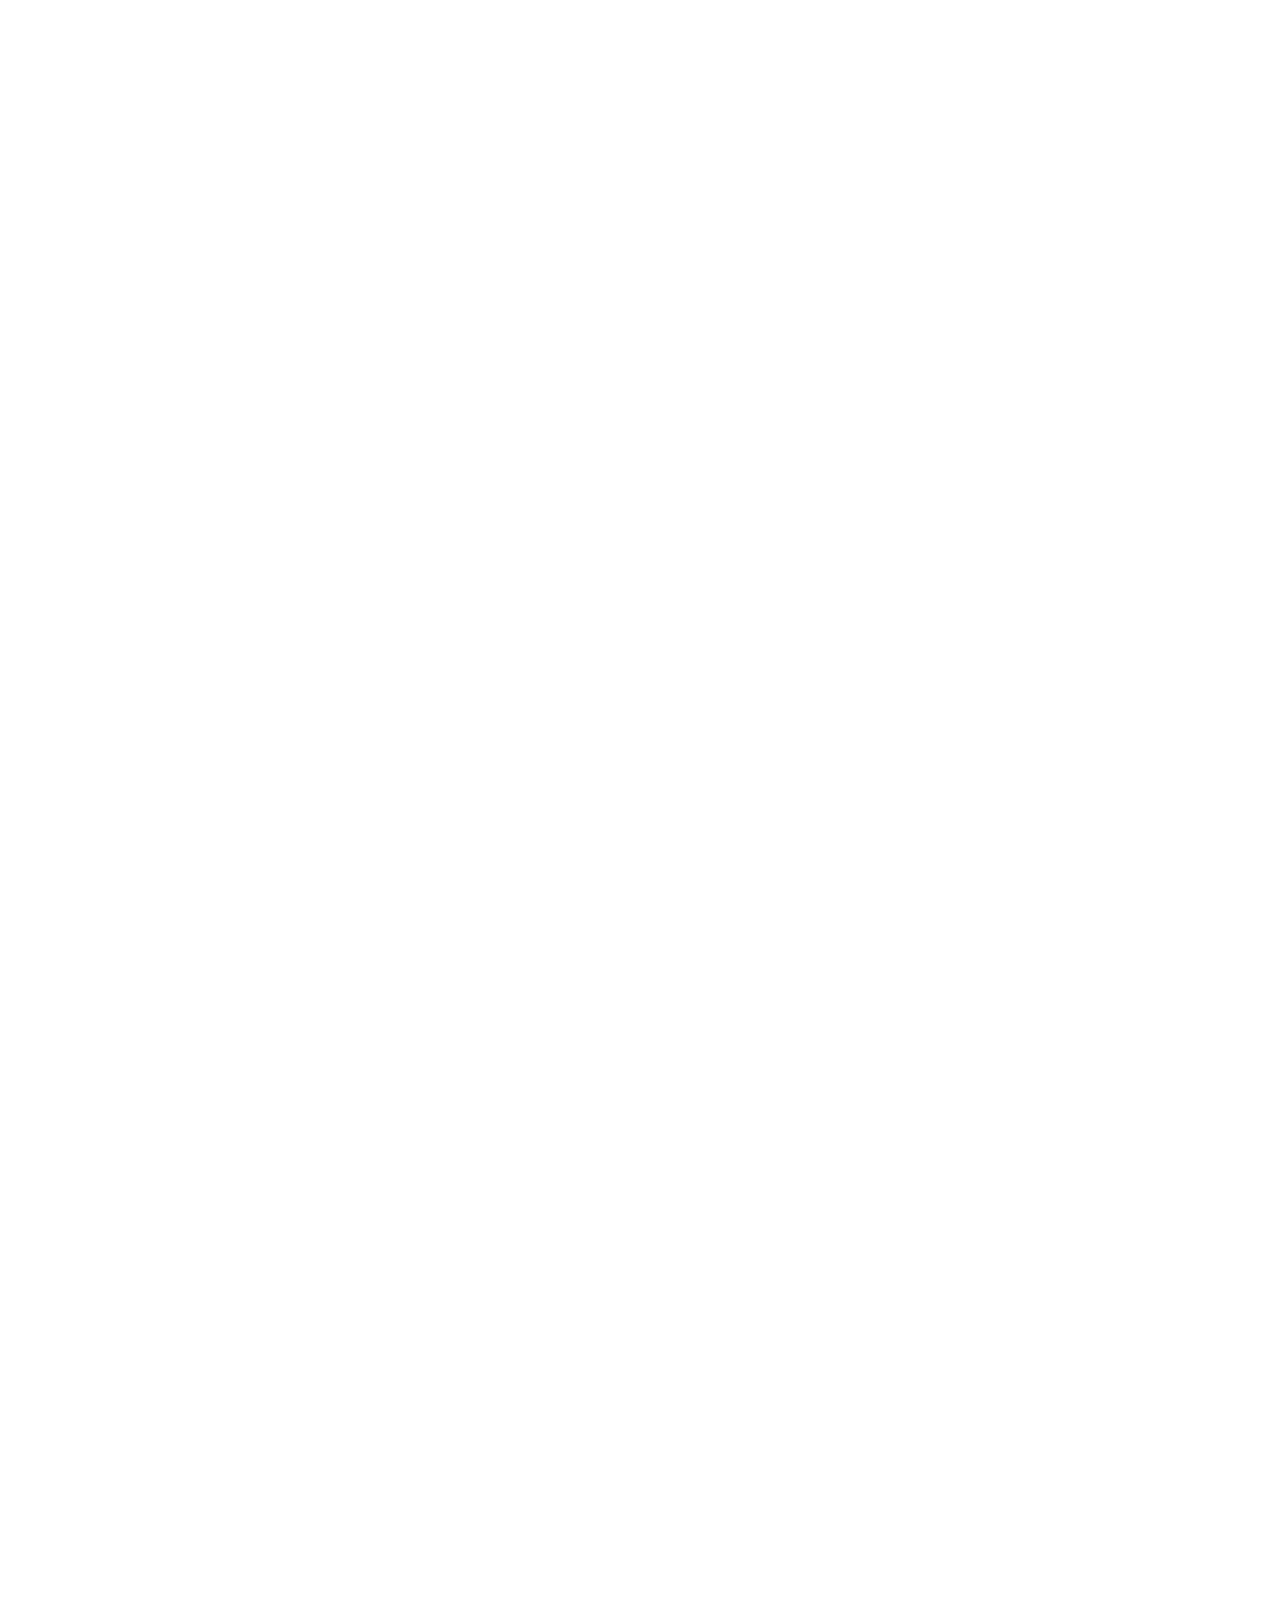
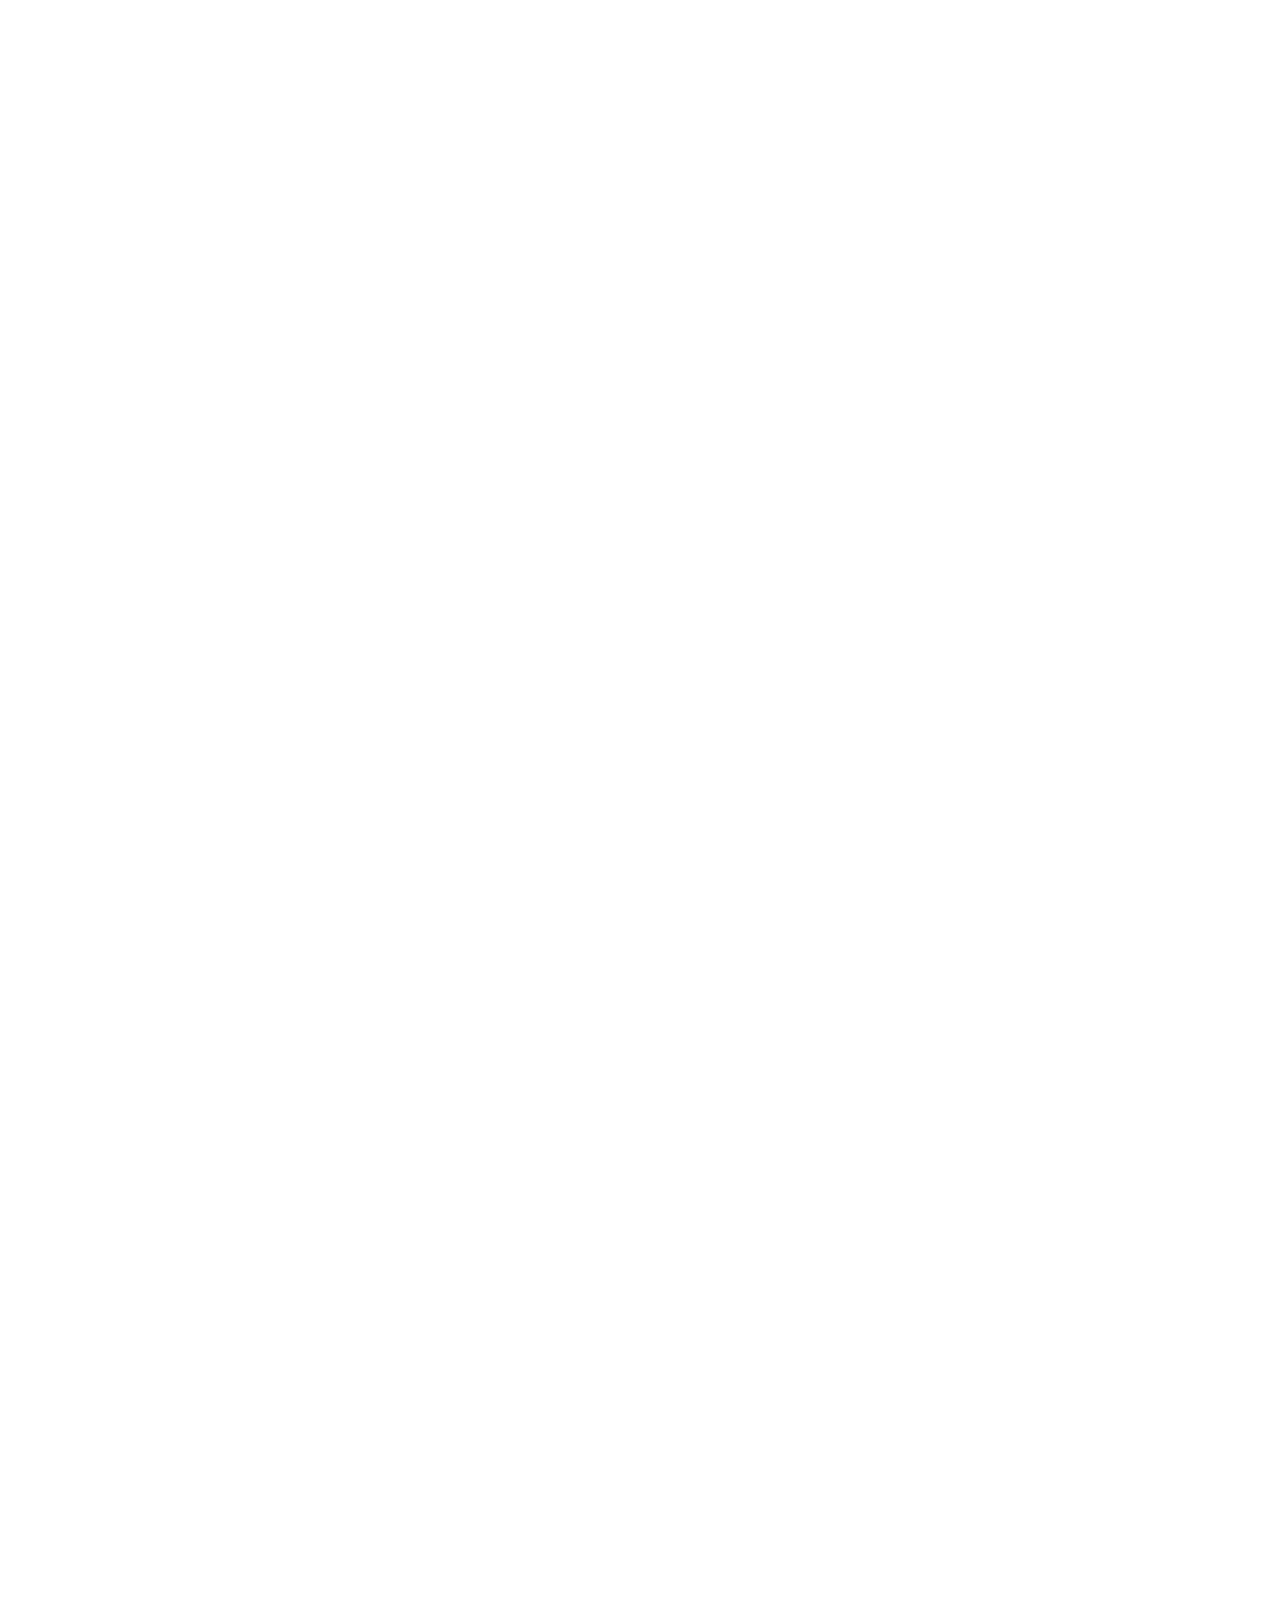
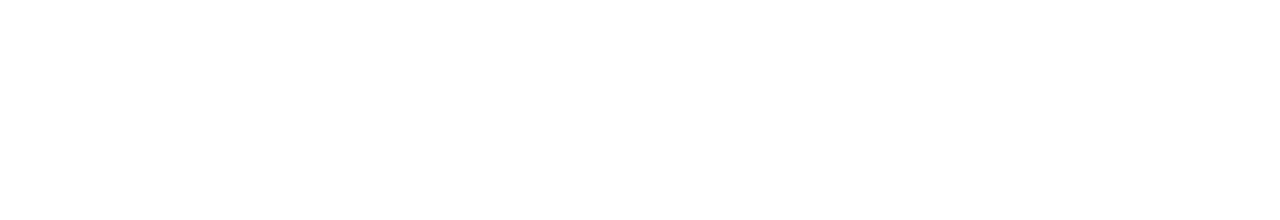
<file: case-details.html>
<!DOCTYPE html>
<html class="no-js" lang="zxx">


<!-- Mirrored from html.topylo.com/axil_prev/case-details.html by HTTrack Website Copier/3.x [XR&CO'2014], Thu, 11 Apr 2024 07:58:14 GMT -->
<head>
    <meta charset="utf-8">
    <meta http-equiv="x-ua-compatible" content="ie=edge">
    <title>Axil - Creative Agency Portfolio HTML5 Template</title>
    <meta name="description" content="">
    <meta name="viewport" content="width=device-width, initial-scale=1">
    <!-- Place favicon.ico in the root directory -->
    <link rel="shortcut icon" type="image/x-icon" href="assets/img/favicon.png">
    <!-- CSS here -->
    <link rel="stylesheet" href="assets/css/bootstrap.min.css">
    <link rel="stylesheet" href="assets/css/meanmenu.css">
    <link rel="stylesheet" href="assets/css/animate.css">
    <link rel="stylesheet" href="assets/css/swiper-bundle.css">
    <link rel="stylesheet" href="assets/css/backToTop.css">
    <link rel="stylesheet" href="assets/css/magnific-popup.css">
    <link rel="stylesheet" href="assets/css/fontAwesome6Pro.css">
    <link rel="stylesheet" href="assets/css/flaticon_axil.css">
    <link rel="stylesheet" href="assets/css/font-autography.css">
    <link rel="stylesheet" href="assets/css/slick.css">
    <link rel="stylesheet" href="assets/css/odometer.css">
    <link rel="stylesheet" href="assets/css/default.css">
    <link rel="stylesheet" href="assets/css/main.css">
</head>

<body>

    <!--[if lte IE 9]>
    <p class="browserupgrade">You are using an <strong>outdated</strong> browser. Please <a href="https://browsehappy.com/">upgrade your browser</a> to improve your experience and security.</p>
    <![endif]-->

    <!-- Offcanvas area start -->
    <div class="offcanvas-nav-wrapper">
        <div class="main-nav-js">
            <div class="mobile-logo-area d-flex justify-content-between align-items-center">
                <div class="header-logo">
                    <a href="index.html"><img alt="image" class="img-fluid" src="assets/img/logo/logo-white.svg"></a>
                </div>
                <div class="menu-close-btn"><i class="fa-thin fa-xmark"></i></div>
            </div>
            <div class="sidebar-menu-area">
                <ul class="menu-list">
                    <li class="menu-item-has-children menu-item">
                        <a href="#" class="drop-down" data-hover='Home'> Home</a><i class='bi fa-light fa-plus'></i>
                        <ul class="sub-menu">
                            <li><a href="index.html">Digital Agency</a></li>
                            <li><a href="index-dark.html">Digital Agency Dark</a></li>
                            <li><a href="creative-agency.html">Creative Agency</a></li>
                            <li><a href="creative-agency-dark.html">Creative Agency Dark</a></li>
                            <li><a href="advertising-agency.html">Advertising Agency</a></li>
                            <li><a href="advertising-agency-dark.html">Advertising Agency Dark</a></li>
                            <li><a href="it-solutions.html">IT Solutions</a></li>
                            <li><a href="it-solutions-dark.html">IT Solutions Dark</a></li>
                            <li><a href="startup-business.html">Startup Business</a></li>
                            <li><a href="startup-business-dark.html">Startup Business Dark</a></li>
                            <li><a href="personal-portfolio.html">Personal Portfolio</a>
                                <span class="new-demo">New</span>
                            </li>
                            <li><a href="personal-portfolio-dark.html">Personal Portfolio
                                    Dark</a><span class="new-demo">New</span>
                            </li>
                        </ul>
                    </li>
                    <li class="menu-item-has-children menu-item">
                        <a href="about.html" class="drop-down" data-hover='About'> About</a><i
                            class='bi fa-light fa-plus'></i>
                        <ul class="sub-menu">
                            <li><a href="about.html">About 01</a></li>
                            <li><a href="about-02.html">About 02</a></li>
                        </ul>
                    </li>

                    <li class="menu-item-has-children menu-item">
                        <a href="service-01.html" data-hover='Services'> Services</a><i class='bi fa-light fa-plus'></i>
                        <ul class="sub-menu">
                            <li><a href="service-01.html">Services 01</a></li>
                            <li><a href="service-02.html">Services 02</a></li>
                            <li><a href="services-details.html">Services Details</a></li>
                        </ul>
                    </li>
                    <li class="menu-item-has-children menu-item">
                        <a href="case-study-01.html" data-hover='Case'> Case</a><i class='bi fa-light fa-plus'></i>
                        <ul class="sub-menu">
                            <li><a href="case-study-01.html">Case Study 01</a></li>
                            <li><a href="case-study-02.html">Case Study 02</a></li>
                            <li><a href="case-details.html">Case study Details</a></li>
                        </ul>
                    </li>
                    <li class="menu-item-has-children menu-item">
                        <a href="#" class="drop-down" data-hover='Pages'> Pages</a><i class='bi fa-light fa-plus'></i>
                        <ul class="sub-menu">
                            <li><a href="team.html">Our Team</a></li>
                            <li><a href="team-details.html">Team Details</a></li>
                            <li><a href="404.html">Error 404</a></li>
                            <li><a href="login.html">Login</a></li>
                            <li><a href="register.html">Register</a></li>
                            <li><a href="pricing.html">Pricing</a></li>
                            <li><a href="faq.html">FAQ</a></li>
                        </ul>
                    </li>
                    <li class="menu-item-has-children menu-item">
                        <a href="blog.html" data-hover='News'>News</a><i class='bi fa-light fa-plus'></i>
                        <ul class="sub-menu">
                            <li><a href="blog.html">News</a></li>
                            <li><a href="blog-details.html">News Details</a></li>
                        </ul>
                    </li>
                    <li class="menu-item-has-children menu-item">
                        <a href="#" data-hover='Elements'>Elements</a><i class='bi fa-light fa-plus'></i>
                        <ul class="sub-menu">
                            <li class="menu-item-has-children">
                                <a href="#">Widget 01</a><i class='bi fa-light fa-plus'></i>
                                <ul class="sub-menu">
                                    <li><a href="elements-accordion.html">Accordion</a></li>
                                    <li><a href="elements-blog.html">News</a></li>
                                    <li><a href="elements-buttons.html">Buttons</a></li>
                                    <li><a href="elements-counter.html">Counter</a></li>
                                </ul>
                            </li>
                            <li class="menu-item-has-children">
                                <a href="#">Widget 02</a><i class='bi fa-light fa-plus'></i>
                                <ul class="sub-menu">
                                    <li><a href="elements-cta.html">Call To Actions</a></li>
                                    <li><a href="elements-footer.html">Footer</a></li>
                                    <li><a href="elements-form.html">Form</a></li>
                                    <li><a href="elements-team.html">Team</a></li>
                                </ul>
                            </li>
                            <li class="menu-item-has-children">
                                <a href="#">Widget 03</a><i class='bi fa-light fa-plus'></i>
                                <ul class="sub-menu">
                                    <li><a href="elements-testimonial.html">Testimonial</a></li>
                                    <li><a href="elements-clients.html">Clients</a></li>
                                    <li><a href="elements-pricing.html">Pricing</a></li>
                                    <li><a href="elements-pagination.html">Pagination</a></li>
                                </ul>
                            </li>
                        </ul>
                    </li>
                    <li class="menu-item-has-children menu-item">
                        <a href="contact.html" class="drop-down" data-hover='Contact'> Contact</a>
                    </li>
                </ul>
            </div>
            <div class="sidebar-social d-flex  gap-5">
                <a href="https://www.instagram.com/" target="_blank"><img src="assets/img/icons/social/instagram.svg"
                        alt="image"></a>
                <a href="https://www.dribbble.com/" target="_blank"><img src="assets/img/icons/social/dribbble.svg"
                        alt="image"></a>
                <a href="https://www.pinterest.com/" target="_blank"><img src="assets/img/icons/social/pinterest.svg"
                        alt="image"></a>
                <a href="https://www.twitter.com/" target="_blank"><img src="assets/img/icons/social/twitter.svg"
                        alt="image"></a>
            </div>
        </div>
    </div>
    <!-- Offcanvas area end -->


    <!-- mouse cursor drag start -->
    <div class="mouseCursor cursor-outer"></div>
    <div class="mouseCursor cursor-inner"><span>Drag</span></div>
    <!-- mouse cursor drag end -->

    <!-- preloader start -->
    <div class="ax-loader-wrap" id="ax-loader-wrap">
        <div class="ax-loader-inner">
            <div class="ax-loader">
                <span class="ax-loader-item"></span>
                <span class="ax-loader-item"></span>
                <span class="ax-loader-item"></span>
                <span class="ax-loader-item"></span>
                <span class="ax-loader-item"></span>
                <span class="ax-loader-item"></span>
                <span class="ax-loader-item"></span>
                <span class="ax-loader-item"></span>
            </div>
        </div>
    </div>
    <!-- preloader end -->


    <!-- header area start  -->
    <header>
        <div id="header-sticky" class="header-main-area is-black has-border">
            <div class="container">
                <div class="row align-items-center">
                    <div class="col-xl-12 col-lg-12">
                        <div class="header-3-main-content-wrapper is-black has-bb p-relative">
                            <div class="header-3-main-left">
                                <div class="header__logo">
                                    <a href="index.html">
                                        <img src="assets/img/logo/logo-white.svg" alt="image not found">
                                    </a>
                                </div>
                            </div>
                            <div class="header-3-main-right">
                                <div class="main-menu is-white d-none d-xl-block">
                                    <nav id="mobile-menu">
                                        <ul>
                                            <li class="has-dropdown has-mega-menu">
                                                <a href="#">Home</a>
                                                <ul class="mega-menu home_page_damo">
                                                    <li>
                                                        <a target="_blank" href="index.html">
                                                            <img src="assets/img/home/h1-light.png" alt="dark">
                                                            <span>Digital Agency - light</span>
                                                        </a>
                                                    </li>

                                                    <li>
                                                        <a target="_blank" href="index-dark.html">
                                                            <img src="assets/img/home/h1-dark.png" alt="dark">
                                                            <span>Digital Agency - dark</span>
                                                        </a>
                                                    </li>
                                                    <li>
                                                        <a target="_blank" href="creative-agency.html">
                                                            <img src="assets/img/home/h2-light.png" alt="dark">
                                                            <span>Creative Agency - Light</span>
                                                        </a>
                                                    </li>
                                                    <li>
                                                        <a target="_blank" href="creative-agency-dark.html">
                                                            <img src="assets/img/home/h2-dark.png" alt="dark">
                                                            <span>Creative Agency - Dark</span>
                                                        </a>
                                                    </li>
                                                    <li>
                                                        <a target="_blank" href="advertising-agency.html">
                                                            <img src="assets/img/home/h3-light.png" alt="dark">
                                                            <span>Advertising Agency - Light</span>
                                                        </a>
                                                    </li>
                                                    <li>
                                                        <a target="_blank" href="advertising-agency-dark.html">
                                                            <img src="assets/img/home/h3-dark.png" alt="dark">
                                                            <span>Advertising Agency - Dark</span>
                                                        </a>
                                                    </li>
                                                    <li>
                                                        <a target="_blank" href="it-solutions.html">
                                                            <img src="assets/img/home/h4-light.png" alt="dark">
                                                            <span>IT Solutions - Light</span>
                                                        </a>
                                                    </li>
                                                    <li>
                                                        <a target="_blank" href="it-solutions-dark.html">
                                                            <img src="assets/img/home/h4-dark.png" alt="dark">
                                                            <span>IT Solutions - Dark</span>
                                                        </a>
                                                    </li>
                                                    <li>
                                                        <a target="_blank" href="startup-business.html">
                                                            <img src="assets/img/home/h5-light.png" alt="dark">
                                                            <span>Startup Business - Light</span>
                                                        </a>
                                                    </li>
                                                    <li>
                                                        <a target="_blank" href="startup-business-dark.html">
                                                            <img src="assets/img/home/h5-dark.png" alt="dark">
                                                            <span>Startup Business - Dark</span>
                                                        </a>
                                                    </li>
                                                    <li>
                                                        <a target="_blank" href="personal-portfolio.html">
                                                            <img src="assets/img/home/h6-light.png" alt="dark">
                                                            <span>Personal Portfolio - Light <span class="new-demo2">New</span></span>
                                                        </a>
                                                    </li>
                                                    <li>
                                                        <a target="_blank" href="personal-portfolio-dark.html">
                                                            <img src="assets/img/home/h6-dark.png" alt="dark">
                                                            <span>Personal Portfolio - Dark <span class="new-demo2">New</span></span>
                                                        </a>
                                                    </li>
                                                </ul>
                                            </li>
                                            <li class="has-dropdown">
                                                <a href="about.html">About us</a>
                                                <ul class="submenu">
                                                    <li><a href="about.html">About Us 01</a></li>
                                                    <li><a href="about-02.html">About Us 02</a></li>
                                                </ul>
                                            </li>
                                            <li class="has-dropdown">
                                                <a href="service-01.html">Services</a>
                                                <ul class="submenu">
                                                    <li><a href="service-01.html">Service 01</a></li>
                                                    <li><a href="service-02.html">Service 02</a></li>
                                                    <li><a href="services-details.html">Service Details</a></li>
                                                </ul>
                                            </li>
                                            <li class="has-dropdown has-mega-menu">
                                                <a href="#">Pages</a>
                                                <ul class="mega-menu">
                                                    <li>
                                                        <a href="javasript:void(0);" class="mega-menu-title">Page
                                                            Layout
                                                            1</a>
                                                        <ul>
                                                            <li><a href="index.html">Digital Agency</a></li>
                                                            <li><a href="index-dark.html">Digital Agency Dark</a>
                                                            </li>
                                                            <li><a href="creative-agency.html">Creative Agency</a>
                                                            </li>
                                                            <li><a href="creative-agency-dark.html">Creative Agency
                                                                    Dark</a></li>
                                                            <li><a href="advertising-agency.html">Advertising
                                                                    Agency</a>
                                                            </li>
                                                            <li><a href="advertising-agency-dark.html">Advertising
                                                                    Agency Dark</a></li>
                                                            <li><a href="it-solutions.html">IT Solutions</a></li>
                                                            <li><a href="it-solutions-dark.html">IT Solutions
                                                                    Dark</a>
                                                            </li>
                                                            <li><a href="startup-business.html">Startup Business</a>
                                                            </li>
                                                            <li><a href="startup-business-dark.html">Startup
                                                                    Business Dark</a></li>
                                                            <li><a href="personal-portfolio.html">Personal Portfolio</a>
                                                                <span class="new-demo">New</span>
                                                            </li>
                                                            <li><a href="personal-portfolio-dark.html">Personal
                                                                    Portfolio
                                                                    Dark</a><span class="new-demo">New</span>
                                                            </li>
                                                        </ul>
                                                    </li>
                                                    <li>
                                                        <a href="javasript:void(0);" class="mega-menu-title">Page Layout
                                                            2</a>
                                                        <ul>
                                                            <li><a href="team.html">Our Team</a></li>
                                                            <li><a href="team-details.html">Team Details</a></li>
                                                            <li><a href="case-study-01.html">Case Study 01</a></li>
                                                            <li><a href="case-study-02.html">Case Study 02</a></li>
                                                            <li><a href="case-details.html">Case study Details</a></li>
                                                        </ul>
                                                    </li>
                                                    <li>
                                                        <a href="javasript:void(0);" class="mega-menu-title">Page Layout
                                                            3</a>
                                                        <ul>
                                                            <li><a href="service-01.html">Service 01</a></li>
                                                            <li><a href="service-02.html">Service 02</a></li>
                                                            <li><a href="services-details.html">Service Details</a></li>
                                                            <li><a href="blog.html">News </a></li>
                                                            <li><a href="blog-details.html">News Details</a></li>
                                                        </ul>
                                                    </li>
                                                    <li>
                                                        <a href="javasript:void(0);" class="mega-menu-title">Page Layout
                                                            4</a>
                                                        <ul>
                                                            <li><a href="404.html">Error 404</a></li>
                                                            <li><a href="login.html">Login</a></li>
                                                            <li><a href="register.html">Register</a></li>
                                                            <li><a href="pricing.html">Pricing</a></li>
                                                            <li><a href="faq.html">FAQ</a></li>
                                                        </ul>
                                                    </li>
                                                </ul>
                                            </li>
                                            <li class="has-dropdown">
                                                <a href="blog.html">News</a>

                                                <ul class="submenu">
                                                    <li><a href="blog.html">News </a></li>
                                                    <li><a href="blog-details.html">News Details</a></li>
                                                </ul>
                                            </li>
                                            <li class="has-dropdown">
                                                <a href="#">Elements</a>
                                                <ul class="submenu">
                                                    <li><a href="elements-accordion.html">Accordion</a></li>
                                                    <li><a href="elements-blog.html">News</a></li>
                                                    <li><a href="elements-buttons.html">Buttons</a></li>
                                                    <li><a href="elements-counter.html">Counter</a></li>
                                                    <li><a href="elements-cta.html">Call To Actions</a></li>
                                                    <li><a href="elements-footer.html">Footer</a></li>
                                                    <li><a href="elements-form.html">Form</a></li>
                                                    <li><a href="elements-team.html">Team</a></li>
                                                    <li><a href="elements-testimonial.html">Testimonial</a></li>
                                                    <li><a href="elements-clients.html">Clients</a></li>
                                                    <li><a href="elements-pricing.html">Pricing</a></li>
                                                    <li><a href="elements-pagination.html">Pagination</a></li>
                                                </ul>
                                            </li>
                                            <li>
                                                <a href="contact.html">Contact</a>
                                            </li>
                                        </ul>
                                    </nav>
                                </div>
                                <div class="contact-link d-none d-sm-inline-flex">
                                    <div class="contact-link__icon">
                                        <span>
                                            <svg width="16" height="22" viewBox="0 0 16 22" fill="none"
                                                xmlns="http://www.w3.org/2000/svg">
                                                <path
                                                    d="M8 18C6.9 18 6 18.9 6 20C6 21.1 6.9 22 8 22C9.1 22 10 21.1 10 20C10 18.9 9.1 18 8 18ZM2 0C0.9 0 0 0.9 0 2C0 3.1 0.9 4 2 4C3.1 4 4 3.1 4 2C4 0.9 3.1 0 2 0ZM2 6C0.9 6 0 6.9 0 8C0 9.1 0.9 10 2 10C3.1 10 4 9.1 4 8C4 6.9 3.1 6 2 6ZM2 12C0.9 12 0 12.9 0 14C0 15.1 0.9 16 2 16C3.1 16 4 15.1 4 14C4 12.9 3.1 12 2 12ZM14 4C15.1 4 16 3.1 16 2C16 0.9 15.1 0 14 0C12.9 0 12 0.9 12 2C12 3.1 12.9 4 14 4ZM8 12C6.9 12 6 12.9 6 14C6 15.1 6.9 16 8 16C9.1 16 10 15.1 10 14C10 12.9 9.1 12 8 12ZM14 12C12.9 12 12 12.9 12 14C12 15.1 12.9 16 14 16C15.1 16 16 15.1 16 14C16 12.9 15.1 12 14 12ZM14 6C12.9 6 12 6.9 12 8C12 9.1 12.9 10 14 10C15.1 10 16 9.1 16 8C16 6.9 15.1 6 14 6ZM8 6C6.9 6 6 6.9 6 8C6 9.1 6.9 10 8 10C9.1 10 10 9.1 10 8C10 6.9 9.1 6 8 6ZM8 0C6.9 0 6 0.9 6 2C6 3.1 6.9 4 8 4C9.1 4 10 3.1 10 2C10 0.9 9.1 0 8 0Z"
                                                    fill="white" />
                                            </svg>
                                        </span>
                                    </div>
                                    <div class="contact-link__text">
                                        <p><a href="tel:+910369201003">+91 0369 201 003</a></p>
                                    </div>
                                </div>
                                <div class="menu__bar-3 d-xl-none pl-35 d-xl-none pl-35">
                                    <div class="header-humbager">
                                        <a class="mobile-menu-btn" href="javascript:void(0)">
                                            <div class="bar-icon-3">
                                                <svg width="41" height="21" viewBox="0 0 41 21" fill="none"
                                                    xmlns="http://www.w3.org/2000/svg">
                                                    <rect width="41" height="1" fill="white"></rect>
                                                    <rect y="10" width="41" height="1" fill="white"></rect>
                                                    <rect y="20" width="41" height="1" fill="white"></rect>
                                                </svg>
                                            </div>
                                        </a>
                                    </div>
                                </div>
                            </div>
                        </div>
                    </div>
                </div>
            </div>
        </div>
    </header>
    <!-- header-area-end -->

    <div id="smooth-wrapper">
        <div id="smooth-content">
            <!-- Add your site or application content here -->
            <main>

                <!-- page title area start -->
                <section class="page-title-area section-spacing-top pb-200 primary-bg p-relative adjust-header-space">
                    <div class="container">
                        <div class="row">
                            <div class="col-xxl-9">
                                <div class="page-title-wrappper is-white">
                                    <div class="breadcrumb-menu mb-20">
                                        <nav aria-label="Breadcrumbs" class="breadcrumb-trail breadcrumbs">
                                            <ul class="trail-items">
                                                <li class="trail-item trail-begin"><span>Case Studies</span></li>
                                                <li class="trail-item"><span>Fintech</span></li>
                                            </ul>
                                        </nav>
                                    </div>
                                    <h2 class="page-title mb-35 animation__word_come_long">Mobile Banking System</h2>
                                    <p class="page-title-paragraph xlarge p-text">We showcased how our skilled hands and
                                        creative minds turn a concept into a fully-functional product. Here, you will
                                        discover satisfied clients with amazing stories!</p>
                                </div>
                            </div>
                        </div>
                    </div>
                </section>
                <!-- page title area end -->

                <!-- case deetails area start -->
                <section class="case-details-area">
                    <div class="container">
                        <div class="row">
                            <div class="col-xxl-12">
                                <div class="case-meta-wrapper">
                                    <div class="case-meta-item">
                                        <P><strong>Client : </strong>Henry Chaguy</P>
                                    </div>
                                    <div class="case-meta-item">
                                        <P><strong>Service : </strong>UI Design, Development, App Design</P>
                                    </div>
                                    <div class="case-meta-item">
                                        <P><strong>Industry : </strong>Fintech, Mobile Banking</P>
                                    </div>
                                    <div class="case-meta-item">
                                        <P><strong>View : </strong> <a class="case-btn" href="index.html">Website <span
                                                    class="icon-box"><i class="flaticon-up-right"></i></span></a></P>
                                    </div>
                                </div>
                                <div class="case-details-thumb">
                                    <img src="assets/img/portfolio/case-details.jpg" alt="image not found">
                                </div>
                                <h4 class="case-subtitle mb-25"><span>
                                        <svg width="16" height="16" viewBox="0 0 16 16" fill="none"
                                            xmlns="http://www.w3.org/2000/svg">
                                            <path fill-rule="evenodd" clip-rule="evenodd"
                                                d="M3.23197 8L0 9.90086L2.38215 14.0991L5.616 12.2016L5.61782 16H10.3822L10.384 12.2016L13.6178 14.0991L16 9.90086L12.768 8L16 6.09914L13.6178 1.90086L10.384 3.79843L10.3822 0H5.61782L5.616 3.79843L2.38215 1.90086L0 6.09914L3.23197 8Z"
                                                fill="#14CF93" />
                                        </svg>
                                    </span>Objective
                                </h4>
                                <p class="mb-55">One of the largest food retailers needed to automate inspection and
                                    maintenance processes in their stores and update their troubleshooting reports.
                                    Retail companies have notoriously complex requirements when it comes to ongoing
                                    maintenance, and manual inspections can limit the ability to report and verify
                                    current conditions. The choice of font and font size with which Lorem ipsum is
                                    reproduced answers to specific needs that go beyond the simple and simple filling of
                                    spaces dedicated to accepting real texts and allowing to have hands an
                                    advertising/publishing product, both web and paper, true to reality.</p>
                                <p> One of the main objectives for the new site was to attract new business and leave a
                                    memorable impression on (often busy) brand representatives and ad agencies.
                                    Secondary objective was to present Ali’s story in an immersive way in order to
                                    connect with his audience and express his love for storytelling and typography.</p>
                                <h4 class="case-subtitle mb-25"><span>
                                        <svg width="16" height="16" viewBox="0 0 16 16" fill="none"
                                            xmlns="http://www.w3.org/2000/svg">
                                            <path fill-rule="evenodd" clip-rule="evenodd"
                                                d="M3.23197 8L0 9.90086L2.38215 14.0991L5.616 12.2016L5.61782 16H10.3822L10.384 12.2016L13.6178 14.0991L16 9.90086L12.768 8L16 6.09914L13.6178 1.90086L10.384 3.79843L10.3822 0H5.61782L5.616 3.79843L2.38215 1.90086L0 6.09914L3.23197 8Z"
                                                fill="#14CF93" />
                                        </svg>
                                    </span>Solutions
                                </h4>
                                <p class="mb-30">The final website is minimal in design but rich in storytelling and
                                    interactivity. Ali's work is known for his attention to detail, surprising plot
                                    twists, and interesting storylines. We have added a couple of sleek and surprising
                                    interactions in order to reflect this on his website</p>
                                <p class="mb-0">The portfolio features a flexible grid system were pre-defined rows can
                                    be used to
                                    build a grid that fits all needs. We have selected a contemporary sans-serif
                                    typeface that allows for distinct layout variations and dramatic size contrasts. The
                                    final website was brought to life by adding an experience layer of subtle
                                    animations and page transitions.</p>
                            </div>
                        </div>
                    </div>
                    <div class="case-slider-area section-spacing">
                        <div class="swiper-container case-slider-active">
                            <div class="swiper-wrapper">
                                <div class="swiper-slide">
                                    <div class="case-slider-item">
                                        <img src="assets/img/gallery/gallery-3.jpg" alt="image not found">
                                    </div>
                                </div>
                                <div class="swiper-slide">
                                    <div class="case-slider-item">
                                        <img src="assets/img/gallery/gallery-2.jpg" alt="image not found">
                                    </div>
                                </div>
                                <div class="swiper-slide">
                                    <div class="case-slider-item">
                                        <img src="assets/img/gallery/gallery-5.jpg" alt="image not found">
                                    </div>
                                </div>
                                <div class="swiper-slide">
                                    <div class="case-slider-item">
                                        <img src="assets/img/gallery/gallery-2.jpg" alt="image not found">
                                    </div>
                                </div>
                                <div class="swiper-slide">
                                    <div class="case-slider-item ">
                                        <img src="assets/img/gallery/gallery-8.jpg" alt="image not found">
                                    </div>
                                </div>
                            </div>
                        </div>
                    </div>
                    <div class="container">
                        <div class="row">
                            <div class="col-xxl-12">
                                <h4 class="case-subtitle mb-25"><span>
                                        <svg width="16" height="16" viewBox="0 0 16 16" fill="none"
                                            xmlns="http://www.w3.org/2000/svg">
                                            <path fill-rule="evenodd" clip-rule="evenodd"
                                                d="M3.23197 8L0 9.90086L2.38215 14.0991L5.616 12.2016L5.61782 16H10.3822L10.384 12.2016L13.6178 14.0991L16 9.90086L12.768 8L16 6.09914L13.6178 1.90086L10.384 3.79843L10.3822 0H5.61782L5.616 3.79843L2.38215 1.90086L0 6.09914L3.23197 8Z"
                                                fill="#14CF93" />
                                        </svg>
                                    </span>Challenge
                                </h4>
                                <p class="mb-55">One of the largest food retailers needed to automate inspection and
                                    maintenance processes in their stores and update their troubleshooting reports.
                                    Retail companies have notoriously complex requirements when it comes to ongoing
                                    maintenance, and manual inspections can limit the ability to report and verify
                                    current conditions. The choice of font and font size with which Lorem ipsum is
                                    reproduced answers to specific needs that go beyond the simple and simple filling of
                                    spaces dedicated to accepting real texts and allowing to have hands an
                                    advertising/publishing product, both web and paper, true to reality.</p>
                                <p> One of the main objectives for the new site was to attract new business and leave a
                                    memorable impression on (often busy) brand representatives and ad agencies.
                                    Secondary objective was to present Ali’s story in an immersive way in order to
                                    connect with his audience and express his love for storytelling and typography.</p>

                                <!-- faq area start -->
                                <section class="faq-area pt-100 pb-120">
                                    <div class="container tp-accordion-fix">
                                        <div class="section__title-wrapper tpl__item-center mb-80">
                                            <h2 class="section__title-inner title-anim">FAQ on brand services</h2>
                                        </div>
                                        <div class="choose-accordion mb-0">
                                            <div class="accordion" id="accordionExample-st-2">
                                                <div class="row g-5">
                                                    <div class="col-lg-6">
                                                        <div class="accordion-item mb-30">
                                                            <h2 class="accordion-header" id="headingOne-st-2">
                                                                <button class="accordion-button collapsed" type="button"
                                                                    data-bs-toggle="collapse"
                                                                    data-bs-target="#collapseOne-st-2"
                                                                    aria-expanded="false"
                                                                    aria-controls="collapseOne-st-2">
                                                                    How much do you charge for branding?
                                                                </button>
                                                            </h2>
                                                            <div id="collapseOne-st-2"
                                                                class="accordion-collapse collapse"
                                                                aria-labelledby="headingOne-st-2"
                                                                data-bs-parent="#accordionExample-st-2">
                                                                <div class="accordion-body">
                                                                    <div class="capabilities-list">
                                                                        <div class="choose-accordion-content">
                                                                            <p>Axil is data-driven and
                                                                                performance-focused, paving the way for
                                                                                us to charge your business forward and
                                                                                accelerate your growth.</p>
                                                                        </div>
                                                                    </div>
                                                                </div>
                                                            </div>
                                                        </div>
                                                        <div class="accordion-item mb-30">
                                                            <h2 class="accordion-header" id="headingTwo-st-2">
                                                                <button class="accordion-button collapsed" type="button"
                                                                    data-bs-toggle="collapse"
                                                                    data-bs-target="#collapseTwo-st-2"
                                                                    aria-expanded="false"
                                                                    aria-controls="collapseTwo-st-2">
                                                                    Can you design only a logo?
                                                                </button>
                                                            </h2>
                                                            <div id="collapseTwo-st-2"
                                                                class="accordion-collapse collapse"
                                                                aria-labelledby="headingTwo-st-2"
                                                                data-bs-parent="#accordionExample-st-2">
                                                                <div class="accordion-body">
                                                                    <div class="capabilities-list">
                                                                        <div class="choose-accordion-content">
                                                                            <p>Axil is data-driven and
                                                                                performance-focused, paving
                                                                                the way
                                                                                for us to charge your business forward
                                                                                and
                                                                                accelerate your
                                                                                growth.</p>
                                                                        </div>
                                                                    </div>
                                                                </div>
                                                            </div>
                                                        </div>
                                                        <div class="accordion-item">
                                                            <h2 class="accordion-header" id="headingThree-st-2">
                                                                <button class="accordion-button collapsed" type="button"
                                                                    data-bs-toggle="collapse"
                                                                    data-bs-target="#collapseThree-st-2"
                                                                    aria-expanded="false"
                                                                    aria-controls="collapseThree-st-2">
                                                                    How long do projects take?
                                                                </button>
                                                            </h2>
                                                            <div id="collapseThree-st-2"
                                                                class="accordion-collapse collapse"
                                                                aria-labelledby="headingThree-st-2"
                                                                data-bs-parent="#accordionExample-st-2">
                                                                <div class="accordion-body">
                                                                    <div class="capabilities-list">
                                                                        <div class="choose-accordion-content">
                                                                            <p>Axil is data-driven and
                                                                                performance-focused, paving
                                                                                the way
                                                                                for us to charge your business forward
                                                                                and
                                                                                accelerate your
                                                                                growth.</p>
                                                                        </div>
                                                                    </div>
                                                                </div>
                                                            </div>
                                                        </div>
                                                    </div>
                                                    <div class="col-lg-6">
                                                        <div class="accordion-item mb-30">
                                                            <h2 class="accordion-header" id="headingFour-st-2">
                                                                <button class="accordion-button collapsed" type="button"
                                                                    data-bs-toggle="collapse"
                                                                    data-bs-target="#collapseFour-st-2"
                                                                    aria-expanded="false"
                                                                    aria-controls="collapseFour-st-2">
                                                                    Why should I work with an agency over a freelancer?
                                                                </button>
                                                            </h2>
                                                            <div id="collapseFour-st-2"
                                                                class="accordion-collapse collapse"
                                                                aria-labelledby="headingFour-st-2"
                                                                data-bs-parent="#accordionExample-st-2">
                                                                <div class="accordion-body">
                                                                    <div class="capabilities-list">
                                                                        <div class="choose-accordion-content">
                                                                            <p>Axil is data-driven and
                                                                                performance-focused, paving
                                                                                the way
                                                                                for us to charge your business forward
                                                                                and
                                                                                accelerate your
                                                                                growth.</p>
                                                                        </div>
                                                                    </div>
                                                                </div>
                                                            </div>
                                                        </div>
                                                        <div class="accordion-item mb-30">
                                                            <h2 class="accordion-header" id="headingFive-st-2">
                                                                <button class="accordion-button collapsed" type="button"
                                                                    data-bs-toggle="collapse"
                                                                    data-bs-target="#collapseFive-st-2"
                                                                    aria-expanded="false"
                                                                    aria-controls="collapseFive-st-2">
                                                                    What is your process like?
                                                                </button>
                                                            </h2>
                                                            <div id="collapseFive-st-2"
                                                                class="accordion-collapse collapse"
                                                                aria-labelledby="headingFive-st-2"
                                                                data-bs-parent="#accordionExample-st-2">
                                                                <div class="accordion-body">
                                                                    <div class="capabilities-list">
                                                                        <div class="choose-accordion-content">
                                                                            <p>Axil is data-driven and
                                                                                performance-focused, paving
                                                                                the way
                                                                                for us to charge your business forward
                                                                                and
                                                                                accelerate your
                                                                                growth.</p>
                                                                        </div>
                                                                    </div>
                                                                </div>
                                                            </div>
                                                        </div>
                                                        <div class="accordion-item">
                                                            <h2 class="accordion-header" id="headingSix-st-2">
                                                                <button class="accordion-button collapsed" type="button"
                                                                    data-bs-toggle="collapse"
                                                                    data-bs-target="#collapseSeven-st-2"
                                                                    aria-expanded="false"
                                                                    aria-controls="collapseSeven-st-2">
                                                                    Will I own my branding assets?
                                                                </button>
                                                            </h2>
                                                            <div id="collapseSeven-st-2"
                                                                class="accordion-collapse collapse show"
                                                                aria-labelledby="headingSix-st-2"
                                                                data-bs-parent="#accordionExample-st-2">
                                                                <div class="accordion-body">
                                                                    <div class="capabilities-list">
                                                                        <div class="choose-accordion-content">
                                                                            <p>Axil is data-driven and
                                                                                performance-focused, paving
                                                                                the way
                                                                                for us to charge your business forward
                                                                                and
                                                                                accelerate your
                                                                                growth.</p>
                                                                        </div>
                                                                    </div>
                                                                </div>
                                                            </div>
                                                        </div>
                                                    </div>
                                                </div>
                                            </div>
                                        </div>
                                    </div>
                                </section>
                                <!-- faq area end -->

                                <!-- Design area start -->
                                <section class="design-area">
                                    <h4 class="case-subtitle"><span>
                                            <svg width="16" height="16" viewBox="0 0 16 16" fill="none"
                                                xmlns="http://www.w3.org/2000/svg">
                                                <path fill-rule="evenodd" clip-rule="evenodd"
                                                    d="M3.23197 8L0 9.90086L2.38215 14.0991L5.616 12.2016L5.61782 16H10.3822L10.384 12.2016L13.6178 14.0991L16 9.90086L12.768 8L16 6.09914L13.6178 1.90086L10.384 3.79843L10.3822 0H5.61782L5.616 3.79843L2.38215 1.90086L0 6.09914L3.23197 8Z"
                                                    fill="#14CF93"></path>
                                            </svg>
                                        </span>Visual design
                                    </h4>
                                    <div class="design-humb-grid">
                                        <div class="design-thumb">
                                            <img src="assets/img/projects/project-17.jpg" alt="image not found">
                                            <img src="assets/img/projects/project-17.jpg" alt="image not found">
                                        </div>
                                        <div class="design-thumb">
                                            <img src="assets/img/projects/project-18.jpg" alt="image not found">
                                            <img src="assets/img/projects/project-18.jpg" alt="image not found">
                                        </div>
                                        <div class="design-thumb">
                                            <img src="assets/img/projects/project-20.jpg" alt="image not found">
                                            <img src="assets/img/projects/project-20.jpg" alt="image not found">
                                        </div>
                                        <div class="design-thumb">
                                            <img src="assets/img/projects/project-19.jpg" alt="image not found">
                                            <img src="assets/img/projects/project-19.jpg" alt="image not found">
                                        </div>
                                    </div>
                                </section>
                                <!-- Design area end -->
                                <div class="text-latout section-spacing-bottom">
                                    <p class="mb-55">One of the largest food retailers needed to automate inspection and
                                        maintenance processes in their stores and update their troubleshooting reports.
                                        Retail companies have notoriously complex requirements when it comes to ongoing
                                        maintenance, and manual inspections can limit the ability to report and verify
                                        current conditions. The choice of font and font size with which Lorem ipsum is
                                        reproduced answers to specific needs that go beyond the simple and simple
                                        filling of spaces dedicated to accepting real texts and allowing to have hands
                                        an advertising/publishing product, both web and paper, true to reality.</p>
                                    <p>
                                        One of the main objectives for the new site was to attract new business and
                                        leave a memorable impression on (often busy) brand representatives and ad
                                        agencies. Secondary objective was to present Ali’s story in an immersive way in
                                        order to connect with his audience and express his love for storytelling and
                                        typography.</p>
                                </div>
                            </div>
                        </div>
                    </div>
                </section>
                <!-- case deetails area end -->

                <!--  case quote area start -->
                <section class="case-quote-area pt-65 pb-70">
                    <div class="container">
                        <div class="row justify-content-center">
                            <div class="col-xxl-8 col-xl-12">
                                <div class="blockquote-wrapper">
                                    <blockquote>
                                        <div class="case-quote-icon">
                                            <svg width="64" height="64" viewBox="0 0 64 64" fill="none"
                                                xmlns="http://www.w3.org/2000/svg">
                                                <path
                                                    d="M50.629 26.2256C50.5001 24.8321 50.5987 21.044 54.2276 15.7764C54.5021 15.3789 54.4523 14.8428 54.1114 14.502C52.6319 13.0225 51.7159 12.0889 51.0734 11.4356C50.2286 10.5742 49.8429 10.1817 49.2784 9.66992C48.9015 9.33112 48.3312 9.32522 47.9503 9.65732C41.6251 15.1612 34.5997 26.5342 35.6163 40.4678C36.212 48.6494 42.1798 54.5879 49.8058 54.5879C57.6319 54.5879 63.9991 48.2217 63.9991 40.3955C63.9991 32.8457 58.0734 26.6543 50.629 26.2256ZM49.8058 52.5879C43.2569 52.5879 38.129 47.4297 37.6105 40.3233C37.6105 40.3233 37.6105 40.3233 37.6105 40.3223C36.4669 24.6514 45.7823 14.4727 48.5968 11.7774C48.8712 12.0479 49.1847 12.3662 49.6466 12.8369C50.2032 13.4033 50.965 14.1787 52.1173 15.335C47.712 22.1221 48.5431 26.958 48.9073 27.6514C49.0802 27.9805 49.4347 28.2022 49.8058 28.2022C56.5294 28.2022 61.9991 33.6719 61.9991 40.3955C61.9991 47.1182 56.5294 52.5879 49.8058 52.5879Z"
                                                    fill="#A5A5A5" />
                                                <path
                                                    d="M15.113 26.2256C14.9831 24.836 15.0788 21.0508 18.7116 15.7764C18.9851 15.3789 18.9362 14.8428 18.5954 14.502C17.1188 13.0254 16.2038 12.0928 15.5622 11.4395C14.7146 10.5762 14.3278 10.1826 13.7634 9.66992C13.3864 9.33112 12.8161 9.32622 12.4353 9.65632C6.11013 15.1602 -0.916268 26.5313 0.098332 40.4678V40.4688C0.696032 48.6494 6.66473 54.5879 14.2907 54.5879C22.1169 54.5879 28.4841 48.2217 28.4841 40.3955C28.4841 32.8448 22.5583 26.6524 15.113 26.2256ZM14.2907 52.5879C7.74293 52.5879 2.61203 47.4297 2.09253 40.3223V40.3233C0.951932 24.6485 10.2673 14.4717 13.0817 11.7774C13.3571 12.0479 13.6716 12.3682 14.1345 12.8399C14.6901 13.4063 15.4509 14.1807 16.6013 15.335C12.196 22.1231 13.0271 26.958 13.3913 27.6504C13.5642 27.9795 13.9196 28.2022 14.2907 28.2022C21.0144 28.2022 26.4841 33.6719 26.4841 40.3955C26.4841 47.1182 21.0144 52.5879 14.2907 52.5879Z"
                                                    fill="#A5A5A5" />
                                            </svg>
                                        </div>
                                        <h3 class="case-quite-title">
                                            They provided a level of service that was easily
                                            beyond their cost.
                                        </h3>
                                        <div class="case-quote-author">
                                            <span class="name">David Hanson</span>
                                            <span class="title">CTO, NM Group</span>
                                        </div>
                                    </blockquote>
                                </div>
                            </div>
                        </div>
                    </div>

                </section>
                <!--  case quote area end -->

                <!-- title intro area -->
                <section class="title-intro-area">
                    <div class="container">
                        <div class="title-intro-wrapper is-center section-spacing">
                            <div class="intro__title-wrapper">
                                <h2 class="intro__title-inner folks-text">Let’s talk.</h2>
                            </div>
                            <div class="intro-brn">
                                <a href="contact.html" class="circle-btn is-green">
                                    <span class="icon-box"><i class="flaticon-next"></i></span>
                                    <img src="assets/img/icons/contact-btn-text.png" alt="image not found"
                                        class="image-text">
                                </a>
                            </div>
                        </div>
                    </div>
                </section>
                <!-- title intro end -->

            </main>

            <!-- footer-area-start -->
            <footer>
                <section class="footer-area footer__bg section-spacing">
                    <div class="container">
                        <div class="row gy-50">
                            <div class="col-xl-4 col-lg-6 col-md-12 col-sm-12">
                                <div class="footer__widget footer__widget-1">
                                    <div class="footer__logo mb-20">
                                        <a href="index.html"><img src="assets/img/logo/logo-white.svg"
                                                alt="img not found"></a>
                                    </div>
                                    <p class="made-by-text mb-30">Made by Agenzia</p>
                                    <div class="product__review-thumb mb-40">
                                        <img src="assets/img/projects/product-review-1.png" alt="image not found">
                                        <img src="assets/img/projects/product-review-2.png" alt="image not found">
                                    </div>
                                    <div class="social-links">
                                        <ul>
                                            <li>
                                                <a href="https://linkedin.com/" target="_blank">
                                                    <i class="fab fa-linkedin-in"></i>
                                                    <span class="icon-text">IN</span>
                                                </a>
                                            </li>
                                            <li>
                                                <a href="https://twitter.com/" target="_blank">
                                                    <i class="fab fa-twitter"></i>
                                                    <span class="icon-text">TW</span>
                                                </a>
                                            </li>
                                            <li>
                                                <a href="https://facebook.com/" target="_blank">
                                                    <i class="fab fa-facebook"></i>
                                                    <span class="icon-text">FB</span>
                                                </a>
                                            </li>
                                        </ul>
                                    </div>
                                </div>
                            </div>
                            <div class="col-xl-2 col-lg-3 col-md-6 col-sm-6">
                                <div class="footer__widget footer__widget-2">
                                    <h4 class="footer__widget-title mb-30">Our Services</h4>
                                    <div class="footer__links">
                                        <ul>
                                            <li><a href="services-details.html">UX/UI Design</a></li>
                                            <li><a href="services-details.html">Web Development</a></li>
                                            <li><a href="services-details.html">Digital Marketing</a></li>
                                            <li><a href="services-details.html">Product Design</a></li>
                                            <li><a href="services-details.html">Software Solutions</a></li>
                                        </ul>
                                    </div>
                                </div>
                            </div>
                            <div class="col-xl-2 col-lg-3 col-md-6 col-sm-6">
                                <div class="footer__widget footer__widget-3">
                                    <h4 class="footer__widget-title mb-30">Company</h4>
                                    <div class="footer__links">
                                        <ul>
                                            <li><a href="about.html">About us</a></li>
                                            <li><a href="service-01.html">What We Do</a></li>
                                            <li><a href="team.html">Our Teams</a></li>
                                            <li><a href="service-01.html">Career</a></li>
                                            <li><a href="contact.html">Contact Us</a></li>
                                        </ul>
                                    </div>
                                </div>
                            </div>
                            <div class="col-xl-4 col-lg-6 col-md-12 col-sm-12">
                                <div class="footer__widget footer__widget-4">
                                    <h4 class="footer__widget-title mb-30">Newsletter</h4>
                                    <p class="mb-20">We’re always on the lookout for the cutting-edge tech and brand
                                        innovations. Join us
                                        today.</p>
                                    <div class="joining-form p-relative">
                                        <form action="#">
                                            <div class="input-wrapper mb-30">
                                                <div class="single-input-field field-email">
                                                    <input type="email" placeholder="Enter Mail">
                                                </div>
                                                <div class="joining__btn">
                                                    <a href="#" class="circle-icon-btn"><i
                                                            class="fal fa-long-arrow-right"></i></a>
                                                </div>
                                            </div>
                                            <label for="privacy-policy">
                                                <input type="checkbox" id="privacy-policy" style="display: none;">
                                                <span class="check">
                                                    <svg width="18px" height="18px" viewBox="0 0 18 18">
                                                        <path
                                                            d="M1,9 L1,3.5 C1,2 2,1 3.5,1 L14.5,1 C16,1 17,2 17,3.5 L17,14.5 C17,16 16,17 14.5,17 L3.5,17 C2,17 1,16 1,14.5 L1,9 Z">
                                                        </path>
                                                        <polyline points="1 9 7 14 15 4"></polyline>
                                                    </svg>
                                                </span>
                                                I Agree to the Privacy policy
                                            </label>
                                        </form>
                                    </div>
                                </div>
                            </div>
                        </div>
                    </div>
                </section>
                <section class="company-address-area footer__bg">
                    <div class="container">
                        <div class="address-wrapper pt-60 pb-10">
                            <div class="row">
                                <div class="col-lg-3 col-md-6">
                                    <div class="address-box mb-40">
                                        <h4 class="country-name mb-25">Athens</h4>
                                        <div class="address-list">
                                            <ul>
                                                <li>
                                                    <a href="https://maps.google.com/" target="_blank">33 Zeppou
                                                        str.GR-16675
                                                        Glyfada,Greece</a>
                                                </li>
                                                <li>
                                                    <a href="tel:+912111042000">+91 211 10 42 000</a>
                                                </li>
                                            </ul>
                                        </div>
                                    </div>
                                </div>
                                <div class="col-lg-3 col-md-6">
                                    <div class="address-box mb-40">
                                        <h4 class="country-name mb-25">United State</h4>
                                        <div class="address-list">
                                            <ul>
                                                <li>
                                                    <a href="https://maps.google.com/" target="_blank">333 SE 2nd Avenue,
                                                        Suite
                                                        2067Miami,
                                                        FL</a>
                                                </li>
                                                <li>
                                                    <a href="tel:+012111042000">+01 211 10 42 000</a>
                                                </li>
                                            </ul>
                                        </div>
                                    </div>
                                </div>
                                <div class="col-lg-3 col-md-6">
                                    <div class="address-box mb-40">
                                        <h4 class="country-name mb-25">Philippines</h4>
                                        <div class="address-list">
                                            <ul>
                                                <li>
                                                    <a href="https://maps.google.com/" target="_blank">14th Floor,
                                                        Vernida IV
                                                        Bldg.128 L.P.
                                                        Leviste</a>
                                                </li>
                                                <li>
                                                    <a href="tel:+632111042000">+63 211 10 42 000</a>
                                                </li>
                                            </ul>
                                        </div>
                                    </div>
                                </div>
                                <div class="col-lg-3 col-md-6">
                                    <div class="address-box mb-40">
                                        <h4 class="country-name mb-25">Switzerland</h4>
                                        <div class="address-list">
                                            <ul>
                                                <li>
                                                    <a href="https://maps.google.com/" target="_blank">Hauptstrasse
                                                        94CH-4147
                                                        Basel,Switzerland</a>
                                                </li>
                                                <li>
                                                    <a href="tel:+912111042196">+91 211 10 42 196</a>
                                                </li>
                                            </ul>
                                        </div>
                                    </div>
                                </div>
                            </div>
                        </div>
                    </div>
                </section>

                <div class="copyright-area copyright__bg pb-30 p-relative z-index-1">
                    <div class="container">
                        <div class="footer-top pt-30"></div>
                        <div class="row">
                            <div class="col-xl-12">
                                <div class="copyright__text tpl__item-center">
                                    <p>Copyright © 2023 <a target="_blank" href="https://themeforest.net/user/topylo">Axil</a></p>
                                </div>
                            </div>
                        </div>
                    </div>
                </div>
            </footer>
            <!-- footer-area-end -->

        </div>
    </div>
    <!-- back to top start -->
    <div class="progress-wrap">
        <svg class="progress-circle svg-content" width="100%" height="100%" viewBox="-1 -1 102 102">
            <path d="M50,1 a49,49 0 0,1 0,98 a49,49 0 0,1 0,-98" />
        </svg>
    </div>
    <!-- back to top end -->

    <!-- JS here -->
    <script src="assets/js/vendor/jquery-3.6.0.min.js"></script>
    <script src="assets/js/vendor/waypoints.min.js"></script>
    <script src="assets/js/bootstrap.bundle.min.js"></script>
    <script src="assets/js/sidebar.js"></script>
    <script src="assets/js/meanmenu.js"></script>
    <script src="assets/js/backToTop.js"></script>
    <script src="assets/js/swiper-bundle.min.js"></script>
    <script src="assets/js/slick.min.js"></script>
    <script src="assets/js/magnific-popup.min.js"></script>
    <script src="assets/js/ajax-form.js"></script>
    <script src="assets/js/jquery.appear.js"></script>
    <script src="assets/js/jquery.odometer.min.js"></script>
    <script src="assets/js/service-accordion.js"></script>
    <script src="assets/js/chroma.min.js"></script>
    <script src="assets/js/SplitText.min.js"></script>
    <script src="assets/js/ScrollSmoother.min.js"></script>
    <script src="assets/js/ScrollToPlugin.min.js"></script>
    <script src="assets/js/ScrollTrigger.min.js"></script>
    <script src="assets/js/gsap.min.js"></script>
    <script src="assets/js/vanilla-tilt.js"></script>
    <script src="assets/js/main.js"></script>
</body>


<!-- Mirrored from html.topylo.com/axil_prev/case-details.html by HTTrack Website Copier/3.x [XR&CO'2014], Thu, 11 Apr 2024 07:58:16 GMT -->
</html>
</file>
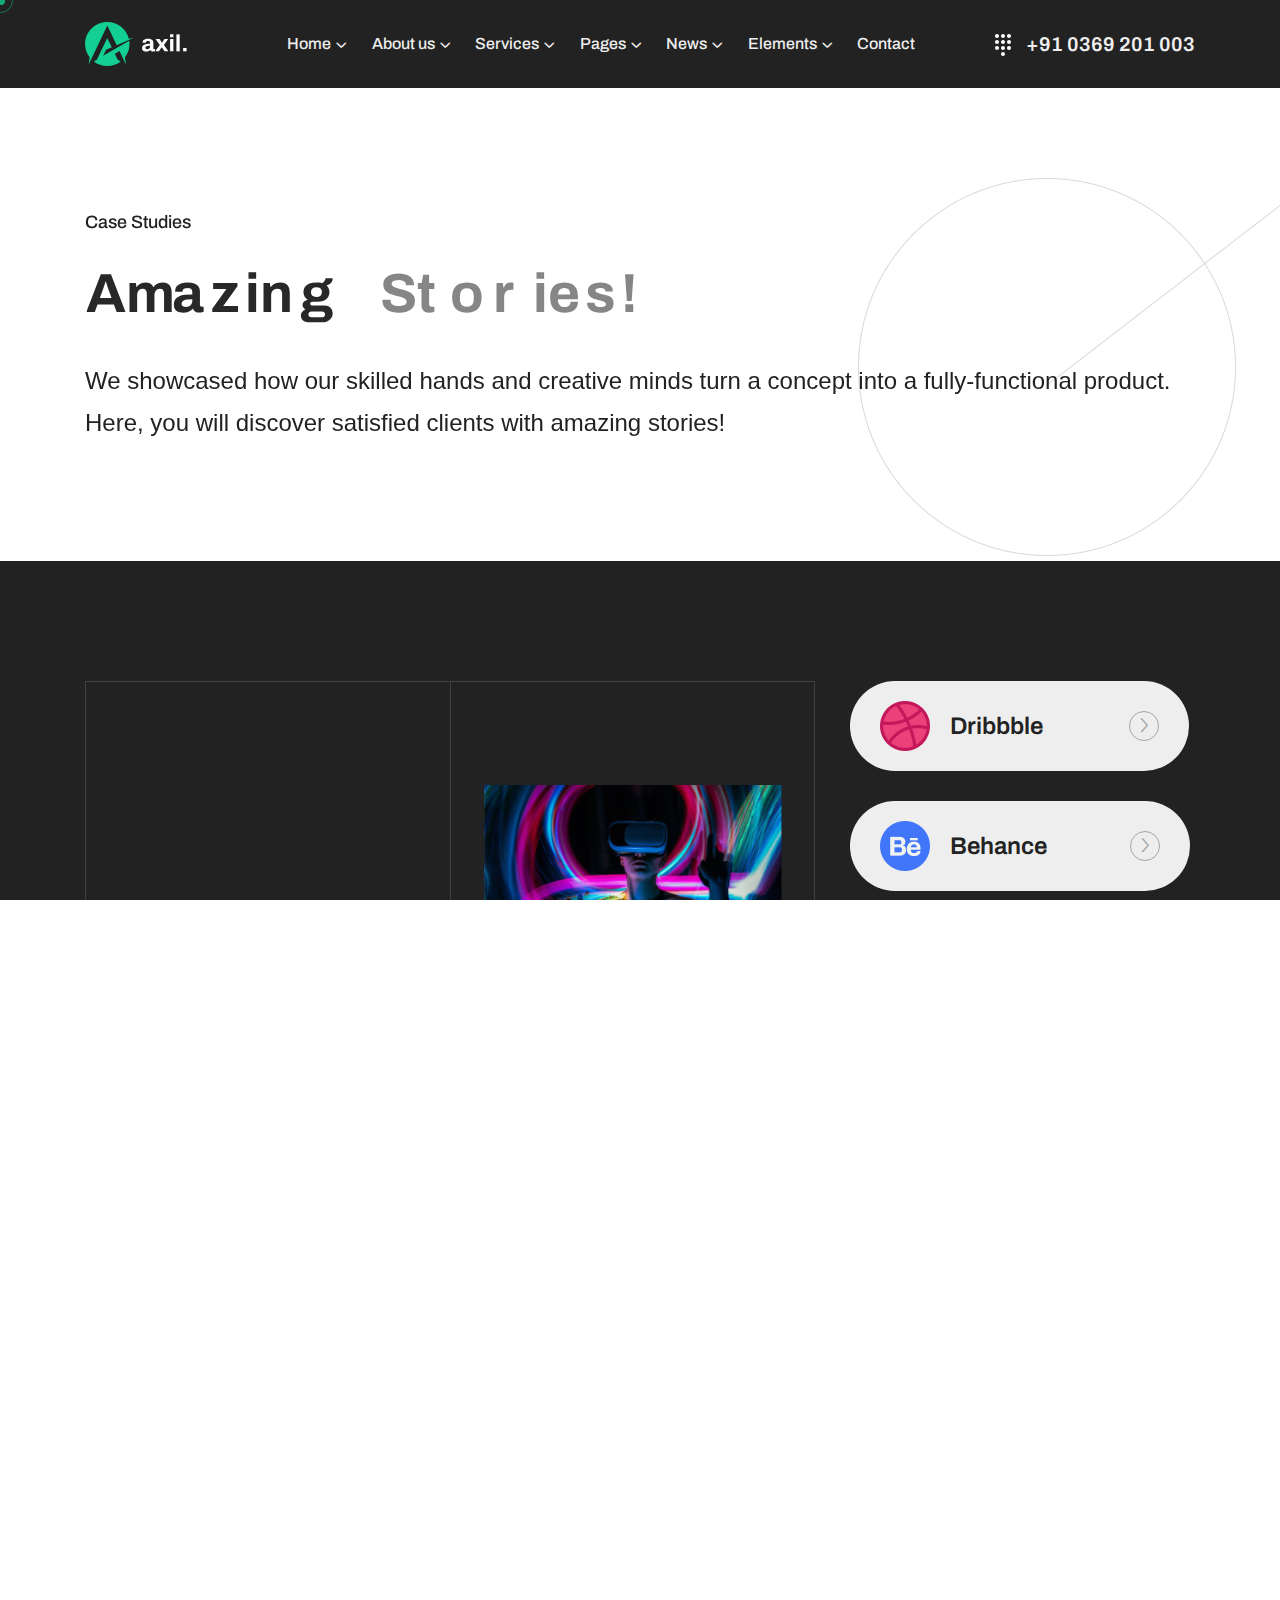
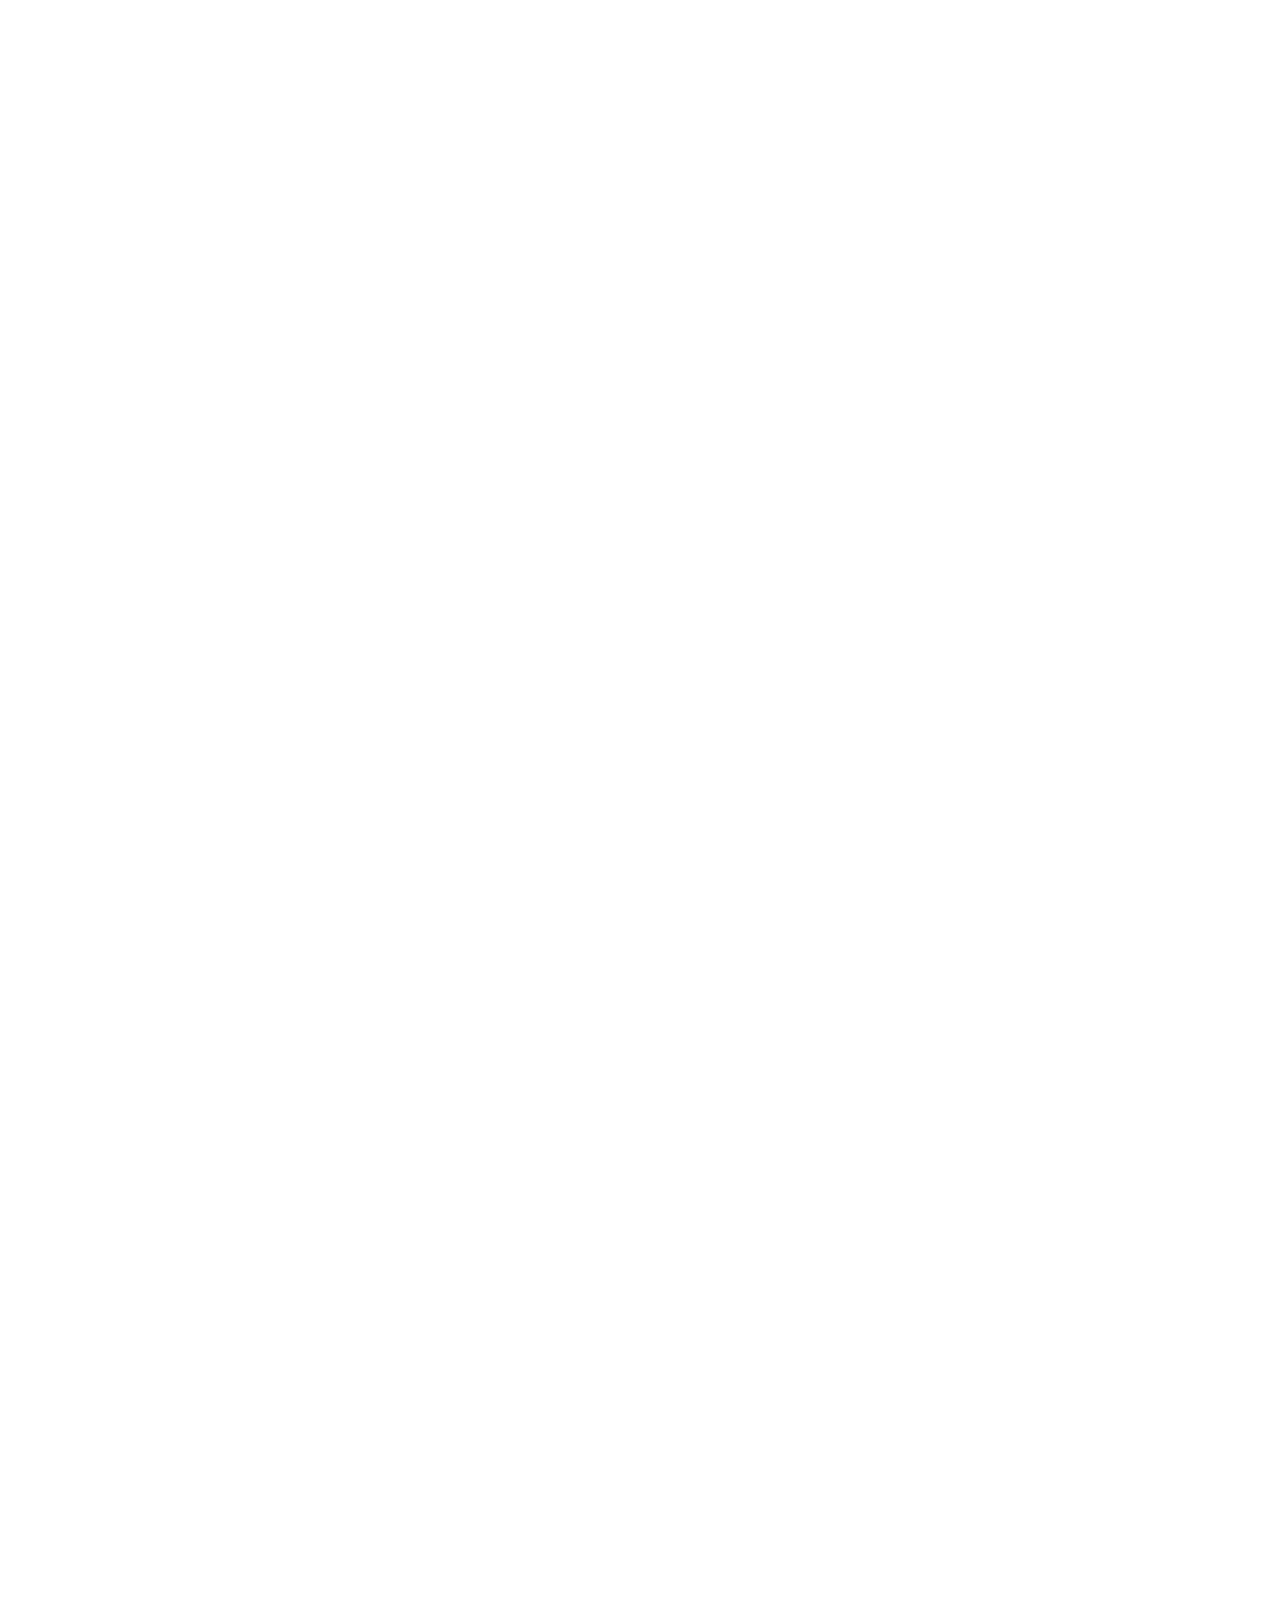
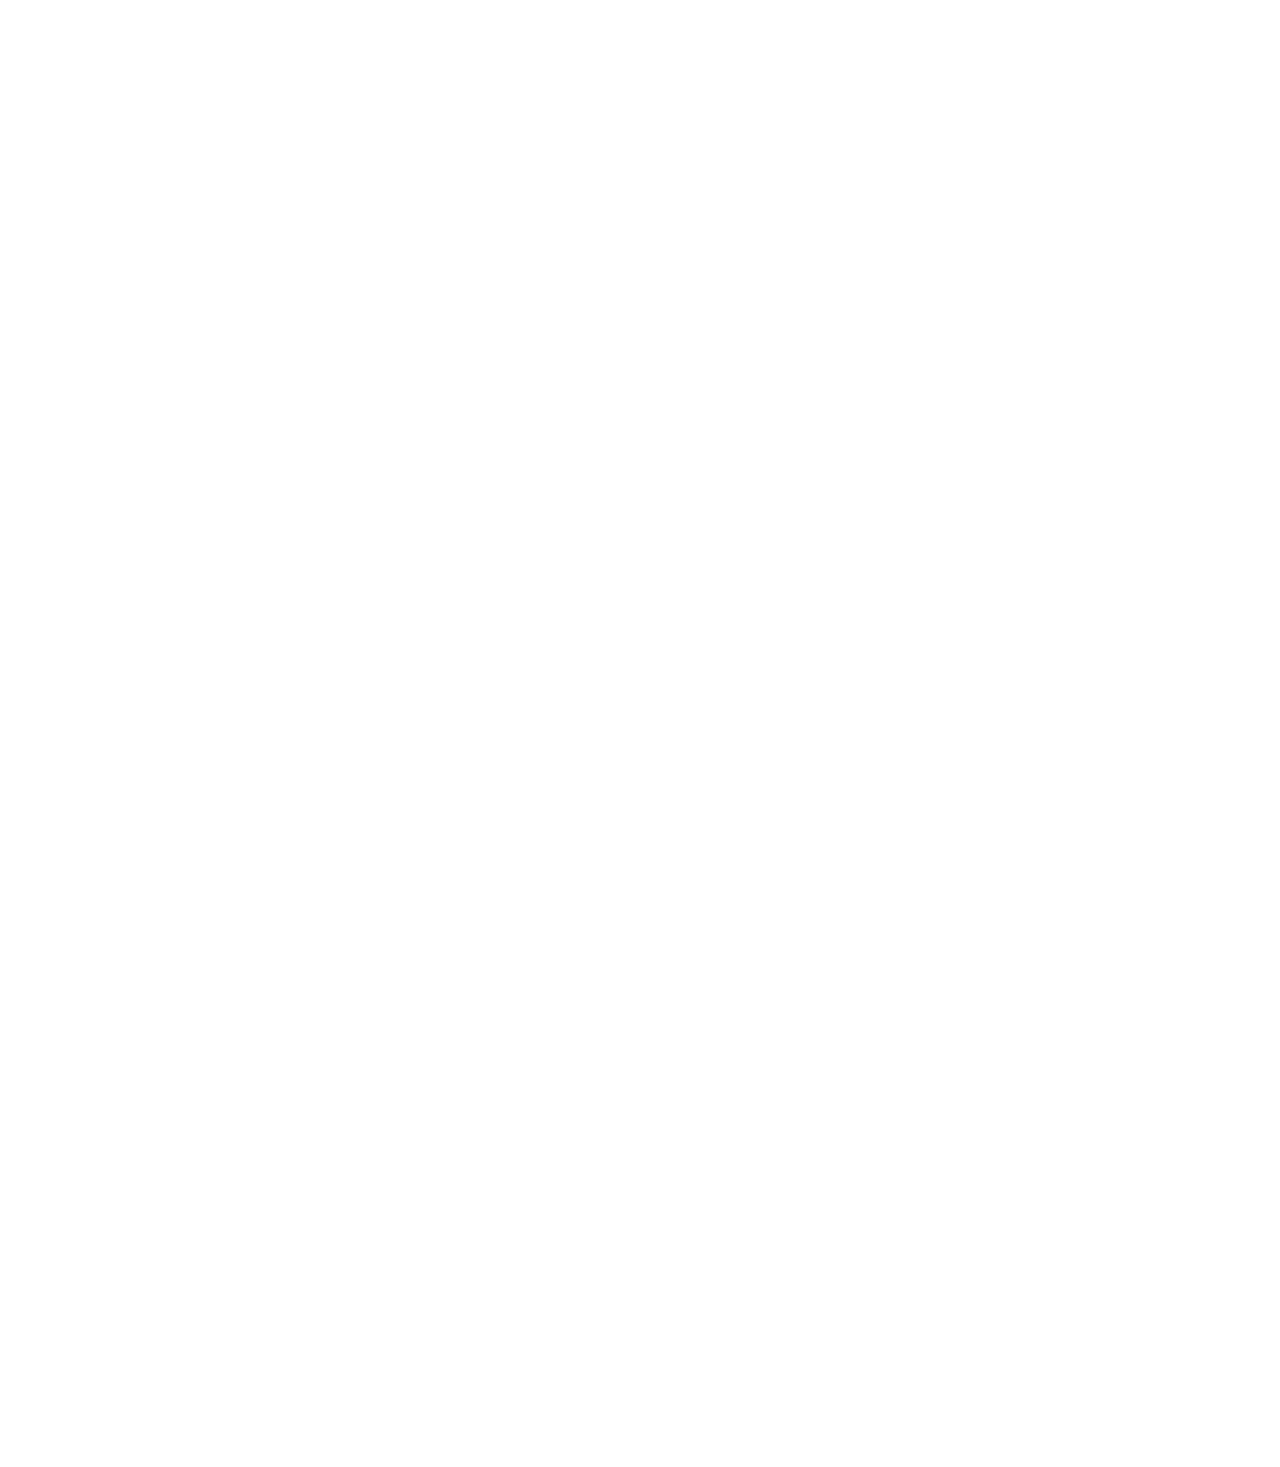
<file: case-study-01.html>
<!DOCTYPE html>
<html class="no-js" lang="zxx">


<!-- Mirrored from html.topylo.com/axil_prev/case-study-01.html by HTTrack Website Copier/3.x [XR&CO'2014], Thu, 11 Apr 2024 07:58:13 GMT -->
<head>
    <meta charset="utf-8">
    <meta http-equiv="x-ua-compatible" content="ie=edge">
    <title>Axil - Creative Agency Portfolio HTML5 Template</title>
    <meta name="description" content="">
    <meta name="viewport" content="width=device-width, initial-scale=1">
    <!-- Place favicon.ico in the root directory -->
    <link rel="shortcut icon" type="image/x-icon" href="assets/img/favicon.png">
    <!-- CSS here -->
    <link rel="stylesheet" href="assets/css/bootstrap.min.css">
    <link rel="stylesheet" href="assets/css/meanmenu.css">
    <link rel="stylesheet" href="assets/css/animate.css">
    <link rel="stylesheet" href="assets/css/swiper-bundle.css">
    <link rel="stylesheet" href="assets/css/backToTop.css">
    <link rel="stylesheet" href="assets/css/magnific-popup.css">
    <link rel="stylesheet" href="assets/css/fontAwesome6Pro.css">
    <link rel="stylesheet" href="assets/css/flaticon_axil.css">
    <link rel="stylesheet" href="assets/css/font-autography.css">
    <link rel="stylesheet" href="assets/css/slick.css">
    <link rel="stylesheet" href="assets/css/odometer.css">
    <link rel="stylesheet" href="assets/css/default.css">
    <link rel="stylesheet" href="assets/css/main.css">
</head>

<body>

    <!--[if lte IE 9]>
    <p class="browserupgrade">You are using an <strong>outdated</strong> browser. Please <a href="https://browsehappy.com/">upgrade your browser</a> to improve your experience and security.</p>
    <![endif]-->

    <!-- Offcanvas area start -->
    <div class="offcanvas-nav-wrapper">
        <div class="main-nav-js">
            <div class="mobile-logo-area d-flex justify-content-between align-items-center">
                <div class="header-logo">
                    <a href="index.html"><img alt="image" class="img-fluid" src="assets/img/logo/logo-white.svg"></a>
                </div>
                <div class="menu-close-btn"><i class="fa-thin fa-xmark"></i></div>
            </div>
            <div class="sidebar-menu-area">
                <ul class="menu-list">
                    <li class="menu-item-has-children menu-item">
                        <a href="#" class="drop-down" data-hover='Home'> Home</a><i class='bi fa-light fa-plus'></i>
                        <ul class="sub-menu">
                            <li><a href="index.html">Digital Agency</a></li>
                            <li><a href="index-dark.html">Digital Agency Dark</a></li>
                            <li><a href="creative-agency.html">Creative Agency</a></li>
                            <li><a href="creative-agency-dark.html">Creative Agency Dark</a></li>
                            <li><a href="advertising-agency.html">Advertising Agency</a></li>
                            <li><a href="advertising-agency-dark.html">Advertising Agency Dark</a></li>
                            <li><a href="it-solutions.html">IT Solutions</a></li>
                            <li><a href="it-solutions-dark.html">IT Solutions Dark</a></li>
                            <li><a href="startup-business.html">Startup Business</a></li>
                            <li><a href="startup-business-dark.html">Startup Business Dark</a></li>
                            <li><a href="personal-portfolio.html">Personal Portfolio</a>
                                <span class="new-demo">New</span>
                            </li>
                            <li><a href="personal-portfolio-dark.html">Personal Portfolio
                                    Dark</a><span class="new-demo">New</span>
                            </li>
                        </ul>
                    </li>
                    <li class="menu-item-has-children menu-item">
                        <a href="about.html" class="drop-down" data-hover='About'> About</a><i
                            class='bi fa-light fa-plus'></i>
                        <ul class="sub-menu">
                            <li><a href="about.html">About 01</a></li>
                            <li><a href="about-02.html">About 02</a></li>
                        </ul>
                    </li>

                    <li class="menu-item-has-children menu-item">
                        <a href="service-01.html" data-hover='Services'> Services</a><i class='bi fa-light fa-plus'></i>
                        <ul class="sub-menu">
                            <li><a href="service-01.html">Services 01</a></li>
                            <li><a href="service-02.html">Services 02</a></li>
                            <li><a href="services-details.html">Services Details</a></li>
                        </ul>
                    </li>
                    <li class="menu-item-has-children menu-item">
                        <a href="case-study-01.html" data-hover='Case'> Case</a><i class='bi fa-light fa-plus'></i>
                        <ul class="sub-menu">
                            <li><a href="case-study-01.html">Case Study 01</a></li>
                            <li><a href="case-study-02.html">Case Study 02</a></li>
                            <li><a href="case-details.html">Case study Details</a></li>
                        </ul>
                    </li>
                    <li class="menu-item-has-children menu-item">
                        <a href="#" class="drop-down" data-hover='Pages'> Pages</a><i class='bi fa-light fa-plus'></i>
                        <ul class="sub-menu">
                            <li><a href="team.html">Our Team</a></li>
                            <li><a href="team-details.html">Team Details</a></li>
                            <li><a href="404.html">Error 404</a></li>
                            <li><a href="login.html">Login</a></li>
                            <li><a href="register.html">Register</a></li>
                            <li><a href="pricing.html">Pricing</a></li>
                            <li><a href="faq.html">FAQ</a></li>
                        </ul>
                    </li>
                    <li class="menu-item-has-children menu-item">
                        <a href="blog.html" data-hover='News'>News</a><i class='bi fa-light fa-plus'></i>
                        <ul class="sub-menu">
                            <li><a href="blog.html">News</a></li>
                            <li><a href="blog-details.html">News Details</a></li>
                        </ul>
                    </li>
                    <li class="menu-item-has-children menu-item">
                        <a href="#" data-hover='Elements'>Elements</a><i class='bi fa-light fa-plus'></i>
                        <ul class="sub-menu">
                            <li class="menu-item-has-children">
                                <a href="#">Widget 01</a><i class='bi fa-light fa-plus'></i>
                                <ul class="sub-menu">
                                    <li><a href="elements-accordion.html">Accordion</a></li>
                                    <li><a href="elements-blog.html">News</a></li>
                                    <li><a href="elements-buttons.html">Buttons</a></li>
                                    <li><a href="elements-counter.html">Counter</a></li>
                                </ul>
                            </li>
                            <li class="menu-item-has-children">
                                <a href="#">Widget 02</a><i class='bi fa-light fa-plus'></i>
                                <ul class="sub-menu">
                                    <li><a href="elements-cta.html">Call To Actions</a></li>
                                    <li><a href="elements-footer.html">Footer</a></li>
                                    <li><a href="elements-form.html">Form</a></li>
                                    <li><a href="elements-team.html">Team</a></li>
                                </ul>
                            </li>
                            <li class="menu-item-has-children">
                                <a href="#">Widget 03</a><i class='bi fa-light fa-plus'></i>
                                <ul class="sub-menu">
                                    <li><a href="elements-testimonial.html">Testimonial</a></li>
                                    <li><a href="elements-clients.html">Clients</a></li>
                                    <li><a href="elements-pricing.html">Pricing</a></li>
                                    <li><a href="elements-pagination.html">Pagination</a></li>
                                </ul>
                            </li>
                        </ul>
                    </li>
                    <li class="menu-item-has-children menu-item">
                        <a href="contact.html" class="drop-down" data-hover='Contact'> Contact</a>
                    </li>
                </ul>
            </div>
            <div class="sidebar-social d-flex  gap-5">
                <a href="https://www.instagram.com/" target="_blank"><img src="assets/img/icons/social/instagram.svg"
                        alt="image"></a>
                <a href="https://www.dribbble.com/" target="_blank"><img src="assets/img/icons/social/dribbble.svg"
                        alt="image"></a>
                <a href="https://www.pinterest.com/" target="_blank"><img src="assets/img/icons/social/pinterest.svg"
                        alt="image"></a>
                <a href="https://www.twitter.com/" target="_blank"><img src="assets/img/icons/social/twitter.svg"
                        alt="image"></a>
            </div>
        </div>
    </div>
    <!-- Offcanvas area end -->


    <!-- mouse cursor drag start -->
    <div class="mouseCursor cursor-outer"></div>
    <div class="mouseCursor cursor-inner"><span>Drag</span></div>
    <!-- mouse cursor drag end -->

    <!-- preloader start -->
    <div class="ax-loader-wrap" id="ax-loader-wrap">
        <div class="ax-loader-inner">
            <div class="ax-loader">
                <span class="ax-loader-item"></span>
                <span class="ax-loader-item"></span>
                <span class="ax-loader-item"></span>
                <span class="ax-loader-item"></span>
                <span class="ax-loader-item"></span>
                <span class="ax-loader-item"></span>
                <span class="ax-loader-item"></span>
                <span class="ax-loader-item"></span>
            </div>
        </div>
    </div>
    <!-- preloader end -->


    <!-- header area start  -->
    <header>
        <div id="header-sticky" class="header-main-area is-black">
            <div class="container">
                <div class="row align-items-center">
                    <div class="col-xl-12 col-lg-12">
                        <div class="header-3-main-content-wrapper is-black p-relative">
                            <div class="header-3-main-left">
                                <div class="header__logo">
                                    <a href="index.html">
                                        <img src="assets/img/logo/logo-white.svg" alt="image not found">
                                    </a>
                                </div>
                            </div>
                            <div class="header-3-main-right">
                                <div class="main-menu is-white d-none d-xl-block">
                                    <nav id="mobile-menu">
                                        <ul>
                                            <li class="has-dropdown has-mega-menu">
                                                <a href="#">Home</a>
                                                <ul class="mega-menu home_page_damo">
                                                    <li>
                                                        <a target="_blank" href="index.html">
                                                            <img src="assets/img/home/h1-light.png" alt="dark">
                                                            <span>Digital Agency - light</span>
                                                        </a>
                                                    </li>

                                                    <li>
                                                        <a target="_blank" href="index-dark.html">
                                                            <img src="assets/img/home/h1-dark.png" alt="dark">
                                                            <span>Digital Agency - dark</span>
                                                        </a>
                                                    </li>
                                                    <li>
                                                        <a target="_blank" href="creative-agency.html">
                                                            <img src="assets/img/home/h2-light.png" alt="dark">
                                                            <span>Creative Agency - Light</span>
                                                        </a>
                                                    </li>
                                                    <li>
                                                        <a target="_blank" href="creative-agency-dark.html">
                                                            <img src="assets/img/home/h2-dark.png" alt="dark">
                                                            <span>Creative Agency - Dark</span>
                                                        </a>
                                                    </li>
                                                    <li>
                                                        <a target="_blank" href="advertising-agency.html">
                                                            <img src="assets/img/home/h3-light.png" alt="dark">
                                                            <span>Advertising Agency - Light</span>
                                                        </a>
                                                    </li>
                                                    <li>
                                                        <a target="_blank" href="advertising-agency-dark.html">
                                                            <img src="assets/img/home/h3-dark.png" alt="dark">
                                                            <span>Advertising Agency - Dark</span>
                                                        </a>
                                                    </li>
                                                    <li>
                                                        <a target="_blank" href="it-solutions.html">
                                                            <img src="assets/img/home/h4-light.png" alt="dark">
                                                            <span>IT Solutions - Light</span>
                                                        </a>
                                                    </li>
                                                    <li>
                                                        <a target="_blank" href="it-solutions-dark.html">
                                                            <img src="assets/img/home/h4-dark.png" alt="dark">
                                                            <span>IT Solutions - Dark</span>
                                                        </a>
                                                    </li>
                                                    <li>
                                                        <a target="_blank" href="startup-business.html">
                                                            <img src="assets/img/home/h5-light.png" alt="dark">
                                                            <span>Startup Business - Light</span>
                                                        </a>
                                                    </li>
                                                    <li>
                                                        <a target="_blank" href="startup-business-dark.html">
                                                            <img src="assets/img/home/h5-dark.png" alt="dark">
                                                            <span>Startup Business - Dark</span>
                                                        </a>
                                                    </li>
                                                    <li>
                                                        <a target="_blank" href="personal-portfolio.html">
                                                            <img src="assets/img/home/h6-light.png" alt="dark">
                                                            <span>Personal Portfolio - Light <span class="new-demo2">New</span></span>
                                                        </a>
                                                    </li>
                                                    <li>
                                                        <a target="_blank" href="personal-portfolio-dark.html">
                                                            <img src="assets/img/home/h6-dark.png" alt="dark">
                                                            <span>Personal Portfolio - Dark <span class="new-demo2">New</span></span>
                                                        </a>
                                                    </li>
                                                </ul>
                                            </li>
                                            <li class="has-dropdown">
                                                <a href="about.html">About us</a>
                                                <ul class="submenu">
                                                    <li><a href="about.html">About Us 01</a></li>
                                                    <li><a href="about-02.html">About Us 02</a></li>
                                                </ul>
                                            </li>
                                            <li class="has-dropdown">
                                                <a href="service-01.html">Services</a>
                                                <ul class="submenu">
                                                    <li><a href="service-01.html">Service 01</a></li>
                                                    <li><a href="service-02.html">Service 02</a></li>
                                                    <li><a href="services-details.html">Service Details</a></li>
                                                </ul>
                                            </li>
                                            <li class="has-dropdown has-mega-menu">
                                                <a href="#">Pages</a>
                                                <ul class="mega-menu">
                                                    <li>
                                                        <a href="javasript:void(0);" class="mega-menu-title">Page
                                                            Layout
                                                            1</a>
                                                        <ul>
                                                            <li><a href="index.html">Digital Agency</a></li>
                                                            <li><a href="index-dark.html">Digital Agency Dark</a>
                                                            </li>
                                                            <li><a href="creative-agency.html">Creative Agency</a>
                                                            </li>
                                                            <li><a href="creative-agency-dark.html">Creative Agency
                                                                    Dark</a></li>
                                                            <li><a href="advertising-agency.html">Advertising
                                                                    Agency</a>
                                                            </li>
                                                            <li><a href="advertising-agency-dark.html">Advertising
                                                                    Agency Dark</a></li>
                                                            <li><a href="it-solutions.html">IT Solutions</a></li>
                                                            <li><a href="it-solutions-dark.html">IT Solutions
                                                                    Dark</a>
                                                            </li>
                                                            <li><a href="startup-business.html">Startup Business</a>
                                                            </li>
                                                            <li><a href="startup-business-dark.html">Startup
                                                                    Business Dark</a></li>
                                                            <li><a href="personal-portfolio.html">Personal Portfolio</a>
                                                                <span class="new-demo">New</span>
                                                            </li>
                                                            <li><a href="personal-portfolio-dark.html">Personal
                                                                    Portfolio
                                                                    Dark</a><span class="new-demo">New</span>
                                                            </li>
                                                        </ul>
                                                    </li>
                                                    <li>
                                                        <a href="javasript:void(0);" class="mega-menu-title">Page Layout
                                                            2</a>
                                                        <ul>
                                                            <li><a href="team.html">Our Team</a></li>
                                                            <li><a href="team-details.html">Team Details</a></li>
                                                            <li><a href="case-study-01.html">Case Study 01</a></li>
                                                            <li><a href="case-study-02.html">Case Study 02</a></li>
                                                            <li><a href="case-details.html">Case study Details</a></li>
                                                        </ul>
                                                    </li>
                                                    <li>
                                                        <a href="javasript:void(0);" class="mega-menu-title">Page Layout
                                                            3</a>
                                                        <ul>
                                                            <li><a href="service-01.html">Service 01</a></li>
                                                            <li><a href="service-02.html">Service 02</a></li>
                                                            <li><a href="services-details.html">Service Details</a></li>
                                                            <li><a href="blog.html">News </a></li>
                                                            <li><a href="blog-details.html">News Details</a></li>
                                                        </ul>
                                                    </li>
                                                    <li>
                                                        <a href="javasript:void(0);" class="mega-menu-title">Page Layout
                                                            4</a>
                                                        <ul>
                                                            <li><a href="404.html">Error 404</a></li>
                                                            <li><a href="login.html">Login</a></li>
                                                            <li><a href="register.html">Register</a></li>
                                                            <li><a href="pricing.html">Pricing</a></li>
                                                            <li><a href="faq.html">FAQ</a></li>
                                                        </ul>
                                                    </li>
                                                </ul>
                                            </li>
                                            <li class="has-dropdown">
                                                <a href="blog.html">News</a>

                                                <ul class="submenu">
                                                    <li><a href="blog.html">News </a></li>
                                                    <li><a href="blog-details.html">News Details</a></li>
                                                </ul>
                                            </li>
                                            <li class="has-dropdown">
                                                <a href="javasript:void(0);">Elements</a>
                                                <ul class="submenu">
                                                    <li><a href="elements-accordion.html">Accordion</a></li>
                                                    <li><a href="elements-blog.html">News</a></li>
                                                    <li><a href="elements-buttons.html">Buttons</a></li>
                                                    <li><a href="elements-counter.html">Counter</a></li>
                                                    <li><a href="elements-cta.html">Call To Actions</a></li>
                                                    <li><a href="elements-footer.html">Footer</a></li>
                                                    <li><a href="elements-form.html">Form</a></li>
                                                    <li><a href="elements-team.html">Team</a></li>
                                                    <li><a href="elements-testimonial.html">Testimonial</a></li>
                                                    <li><a href="elements-clients.html">Clients</a></li>
                                                    <li><a href="elements-pricing.html">Pricing</a></li>
                                                    <li><a href="elements-pagination.html">Pagination</a></li>
                                                </ul>
                                            </li>
                                            <li>
                                                <a href="contact.html">Contact</a>
                                            </li>
                                        </ul>
                                    </nav>
                                </div>
                                <div class="contact-link d-none d-sm-inline-flex">
                                    <div class="contact-link__icon">
                                        <span>
                                            <svg width="16" height="22" viewBox="0 0 16 22" fill="none"
                                                xmlns="http://www.w3.org/2000/svg">
                                                <path
                                                    d="M8 18C6.9 18 6 18.9 6 20C6 21.1 6.9 22 8 22C9.1 22 10 21.1 10 20C10 18.9 9.1 18 8 18ZM2 0C0.9 0 0 0.9 0 2C0 3.1 0.9 4 2 4C3.1 4 4 3.1 4 2C4 0.9 3.1 0 2 0ZM2 6C0.9 6 0 6.9 0 8C0 9.1 0.9 10 2 10C3.1 10 4 9.1 4 8C4 6.9 3.1 6 2 6ZM2 12C0.9 12 0 12.9 0 14C0 15.1 0.9 16 2 16C3.1 16 4 15.1 4 14C4 12.9 3.1 12 2 12ZM14 4C15.1 4 16 3.1 16 2C16 0.9 15.1 0 14 0C12.9 0 12 0.9 12 2C12 3.1 12.9 4 14 4ZM8 12C6.9 12 6 12.9 6 14C6 15.1 6.9 16 8 16C9.1 16 10 15.1 10 14C10 12.9 9.1 12 8 12ZM14 12C12.9 12 12 12.9 12 14C12 15.1 12.9 16 14 16C15.1 16 16 15.1 16 14C16 12.9 15.1 12 14 12ZM14 6C12.9 6 12 6.9 12 8C12 9.1 12.9 10 14 10C15.1 10 16 9.1 16 8C16 6.9 15.1 6 14 6ZM8 6C6.9 6 6 6.9 6 8C6 9.1 6.9 10 8 10C9.1 10 10 9.1 10 8C10 6.9 9.1 6 8 6ZM8 0C6.9 0 6 0.9 6 2C6 3.1 6.9 4 8 4C9.1 4 10 3.1 10 2C10 0.9 9.1 0 8 0Z"
                                                    fill="white" />
                                            </svg>
                                        </span>
                                    </div>
                                    <div class="contact-link__text">
                                        <p><a href="tel:+910369201003">+91 0369 201 003</a></p>
                                    </div>
                                </div>
                                <div class="menu__bar-3 d-xl-none pl-35 d-xl-none pl-35">
                                    <div class="header-humbager">
                                        <a class="mobile-menu-btn" href="javascript:void(0)">
                                            <div class="bar-icon-3">
                                                <svg width="41" height="21" viewBox="0 0 41 21" fill="none"
                                                    xmlns="http://www.w3.org/2000/svg">
                                                    <rect width="41" height="1" fill="white"></rect>
                                                    <rect y="10" width="41" height="1" fill="white"></rect>
                                                    <rect y="20" width="41" height="1" fill="white"></rect>
                                                </svg>
                                            </div>
                                        </a>
                                    </div>
                                </div>
                            </div>
                        </div>
                    </div>
                </div>
            </div>
        </div>
    </header>
    <!-- header-area-end -->

    <div id="smooth-wrapper">
        <div id="smooth-content">
            <!-- Add your site or application content here -->
            <main>

                <!-- page title area start -->
                <section class="page-title-area section-spacing p-relative adjust-header-space">
                    <div class="page-title-shapes">
                        <img class="shape-2" src="assets/img/shapes/circle-line-2.png" alt="image not found">
                    </div>
                    <div class="container">
                        <div class="row">
                            <div class="col-xxl-10">
                                <div class="page-title-wrappper">
                                    <div class="breadcrumb-menu mb-25">
                                        <nav aria-label="Breadcrumbs" class="breadcrumb-trail breadcrumbs">
                                            <ul class="trail-items">
                                                <li class="trail-item trail-begin"><span>Case Studies</span></li>
                                            </ul>
                                        </nav>
                                    </div>
                                    <h2 class="page-title mb-35 animation__word_come_long">amazing stories!</h2>
                                    <p class="page-title-paragraph xlarge p-text">We showcased how our skilled hands and
                                        creative minds turn a concept into a fully-functional product. Here, you will
                                        discover satisfied clients with amazing stories!</p>
                                </div>
                            </div>
                        </div>
                    </div>
                </section>
                <!-- page title area end -->

                <!-- project works area start -->
                <div class="project-works-area section-spacing primary-bg">
                    <div class="container">
                        <div class="row g-5">
                            <div class="col-lg-8">
                                <div class="projects-wrapper is-white">
                                    <div class="project-box">
                                        <div class="project-box__thumb order-sm-1">
                                            <div class="animate-image">
                                                <a href="case-details.html"><img class="topylo-tilt"
                                                        src="assets/img/projects/project-5.jpg"
                                                        alt="image not found"></a>
                                            </div>
                                        </div>
                                        <div class="project-box-content order-sm-0">
                                            <div class="bdFadeLeft">
                                                <h4 class="project__title">
                                                    <a href="case-details.html">Metastack Blub<span class="icon-box"><i
                                                                class="flaticon-next"></i></span></a>
                                                </h4>
                                                <p>Lift is a full-service, award-winning digital agency with
                                                    expertise in
                                                    brand
                                                    & digital strategy, design, and user experience</p>
                                                <div class="awards-list-box">
                                                    <p>Awards From:</p>
                                                    <div class="awards-list">
                                                        <ul>
                                                            <li>Awwwards</li>
                                                            <li>RED it</li>
                                                            <li>FWA</li>
                                                        </ul>
                                                    </div>
                                                </div>
                                                <div class="project-box__btn">
                                                    <a href="case-details.html" class="text-btn btn-text">View
                                                        Website</a>
                                                </div>
                                            </div>
                                        </div>
                                    </div>
                                    <div class="project-box">
                                        <div class="project-box__thumb order-sm-1">
                                            <div class="animate-image">
                                                <a href="case-details.html"><img class="topylo-tilt"
                                                        src="assets/img/projects/project-6.jpg"
                                                        alt="image not found"></a>
                                            </div>

                                        </div>
                                        <div class="project-box-content order-sm-0">
                                            <div class="bdFadeRight">
                                                <h4 class="project__title">
                                                    <a href="case-details.html">Finance Fintech Webapp<span
                                                            class="icon-box"><i class="flaticon-next"></i></span></a>
                                                </h4>
                                                <p>Lift is a full-service, award-winning digital agency with
                                                    expertise in
                                                    brand
                                                    & digital strategy, design, and user experience</p>
                                                <div class="awards-list-box">
                                                    <p>Awards From:</p>
                                                    <div class="awards-list">
                                                        <ul>
                                                            <li>Awwwards</li>
                                                            <li>RED it</li>
                                                            <li>FWA</li>
                                                        </ul>
                                                    </div>
                                                </div>
                                                <div class="project-box__btn">
                                                    <a href="case-details.html" class="text-btn btn-text">View
                                                        Website</a>
                                                </div>
                                            </div>
                                        </div>

                                    </div>
                                    <div class="project-box">
                                        <div class="project-box__thumb order-sm-1">
                                            <div class="animate-image">
                                                <a href="case-details.html"><img class="topylo-tilt"
                                                        src="assets/img/projects/project-7.jpg"
                                                        alt="image not found"></a>
                                            </div>
                                        </div>
                                        <div class="project-box-content order-sm-0">
                                            <div class="bdFadeLeft">
                                                <h4 class="project__title">
                                                    <a href="case-details.html">Creative Illustration Software <span
                                                            class="icon-box"><i class="flaticon-next"></i></span></a>
                                                </h4>
                                                <p>Lift is a full-service, award-winning digital agency with
                                                    expertise in
                                                    brand
                                                    & digital strategy, design, and user experience</p>
                                                <div class="awards-list-box">
                                                    <p>Awards From:</p>
                                                    <div class="awards-list">
                                                        <ul>
                                                            <li>Awwwards</li>
                                                            <li>RED it</li>
                                                            <li>FWA</li>
                                                        </ul>
                                                    </div>
                                                </div>
                                                <div class="project-box__btn">
                                                    <a href="case-details.html" class="text-btn btn-text">View
                                                        Website</a>
                                                </div>
                                            </div>
                                        </div>
                                    </div>
                                    <div class="project-box">
                                        <div class="project-box__thumb order-sm-1">
                                            <div class="animate-image">
                                                <a href="case-details.html"><img class="topylo-tilt"
                                                        src="assets/img/projects/project-8.jpg"
                                                        alt="image not found"></a>
                                            </div>
                                        </div>
                                        <div class="project-box-content">
                                            <div class="bdFadeRight order-sm-0">
                                                <h4 class="project__title">
                                                    <a href="case-details.html">Digital Marketing Platform <span
                                                            class="icon-box"><i class="flaticon-next"></i></span></a>
                                                </h4>
                                                <p>Lift is a full-service, award-winning digital agency with
                                                    expertise in
                                                    brand
                                                    & digital strategy, design, and user experience</p>
                                                <div class="awards-list-box">
                                                    <p>Awards From:</p>
                                                    <div class="awards-list">
                                                        <ul>
                                                            <li>Awwwards</li>
                                                            <li>RED it</li>
                                                            <li>FWA</li>
                                                        </ul>
                                                    </div>
                                                </div>
                                                <div class="project-box__btn">
                                                    <a href="case-details.html" class="text-btn btn-text">View
                                                        Website</a>
                                                </div>
                                            </div>
                                        </div>
                                    </div>
                                </div>
                            </div>
                            <div class="col-lg-4 bd-position-sticky">
                                <div class="column two">
                                    <div class="project-social-wrappper">
                                        <div class="project-social">
                                            <a href="https://dribbble.com/" target="_blank">
                                                <div class="social-round-item">
                                                    <div class="social-round-content">
                                                        <img src="assets/img/icons/dribbble.png" alt="image not found">
                                                        <h3 class="project-social-title">Dribbble</h3>
                                                    </div>
                                                    <div class="social-round-link">
                                                        <span><i class="fa-light fa-angle-right"></i></span>
                                                    </div>
                                                </div>
                                            </a>
                                        </div>
                                        <div class="project-social">
                                            <a href="https://www.behance.net/" target="_blank">
                                                <div class="social-round-item">
                                                    <div class="social-round-content">
                                                        <img src="assets/img/icons/behance.png" alt="image not found">
                                                        <h3 class="project-social-title">Behance</h3>
                                                    </div>
                                                    <div class="social-round-link">
                                                        <span><i class="fa-light fa-angle-right"></i></span>
                                                    </div>
                                                </div>
                                            </a>
                                        </div>
                                        <div class="project-social">
                                            <a href="https://instagram.com/" target="_blank">
                                                <div class="social-round-item">
                                                    <div class="social-round-content">
                                                        <img src="assets/img/icons/instagram.png" alt="image not found">
                                                        <h3 class="project-social-title">Instagram</h3>
                                                    </div>
                                                    <div class="social-round-link">
                                                        <span><i class="fa-light fa-angle-right"></i></span>
                                                    </div>
                                                </div>
                                            </a>
                                        </div>
                                    </div>
                                </div>
                            </div>
                        </div>
                    </div>
                </div>
                <!-- project works area end -->

                <!-- brand area start -->
                <section class="brand-area section-spacing">
                    <div class="container">
                        <div class="row">
                            <div class="col-xxl-12">
                                <div class="section__title-wrapper section-title-spacing">
                                    <h2 class="section__title-inner animation__word_come">Since 1988, more than 170
                                        brands have trusted us.
                                    </h2>
                                </div>
                            </div>
                        </div>
                    </div>
                    <div class="brand-wrapper">
                        <div class="swiper-container swiper-round-active">
                            <div class="swiper-wrapper">
                                <div class="swiper-slide">
                                    <div class="brand-round-item">
                                        <div class="brand-round-thumb">
                                            <img src="assets/img/brand/brand-1.png" alt="image not found">
                                        </div>
                                    </div>
                                </div>
                                <div class="swiper-slide">
                                    <div class="brand-round-item">
                                        <div class="brand-round-thumb">
                                            <img src="assets/img/brand/brand-2.png" alt="image not found">
                                        </div>
                                    </div>
                                </div>
                                <div class="swiper-slide">
                                    <div class="brand-round-item">
                                        <div class="brand-round-thumb">
                                            <img src="assets/img/brand/brand-3.png" alt="image not found">
                                        </div>
                                    </div>
                                </div>
                                <div class="swiper-slide">
                                    <div class="brand-round-item">
                                        <div class="brand-round-thumb">
                                            <img src="assets/img/brand/brand-4.png" alt="image not found">
                                        </div>
                                    </div>
                                </div>
                                <div class="swiper-slide">
                                    <div class="brand-round-item">
                                        <div class="brand-round-thumb">
                                            <img src="assets/img/brand/brand-5.png" alt="image not found">
                                        </div>
                                    </div>
                                </div>
                                <div class="swiper-slide">
                                    <div class="brand-round-item">
                                        <div class="brand-round-thumb">
                                            <img src="assets/img/brand/brand-1.png" alt="image not found">
                                        </div>
                                    </div>
                                </div>
                                <div class="swiper-slide">
                                    <div class="brand-round-item">
                                        <div class="brand-round-thumb">
                                            <img src="assets/img/brand/brand-2.png" alt="image not found">
                                        </div>
                                    </div>
                                </div>
                                <div class="swiper-slide">
                                    <div class="brand-round-item">
                                        <div class="brand-round-thumb">
                                            <img src="assets/img/brand/brand-3.png" alt="image not found">
                                        </div>
                                    </div>
                                </div>
                            </div>
                        </div>
                    </div>
                </section>
                <!-- brand area start -->

            </main>

            <!-- footer-area-start -->
            <footer>
                <section class="footer-area footer__bg section-spacing">
                    <div class="container">
                        <div class="row gy-50">
                            <div class="col-xl-4 col-lg-6 col-md-12 col-sm-12">
                                <div class="footer__widget footer__widget-1">
                                    <div class="footer__logo mb-20">
                                        <a href="index.html"><img src="assets/img/logo/logo-white.svg"
                                                alt="img not found"></a>
                                    </div>
                                    <p class="made-by-text mb-30">Made by Agenzia</p>
                                    <div class="product__review-thumb mb-40">
                                        <img src="assets/img/projects/product-review-1.png" alt="image not found">
                                        <img src="assets/img/projects/product-review-2.png" alt="image not found">
                                    </div>
                                    <div class="social-links">
                                        <ul>
                                            <li>
                                                <a href="https://linkedin.com/" target="_blank">
                                                    <i class="fab fa-linkedin-in"></i>
                                                    <span class="icon-text">IN</span>
                                                </a>
                                            </li>
                                            <li>
                                                <a href="https://twitter.com/" target="_blank">
                                                    <i class="fab fa-twitter"></i>
                                                    <span class="icon-text">TW</span>
                                                </a>
                                            </li>
                                            <li>
                                                <a href="https://facebook.com/" target="_blank">
                                                    <i class="fab fa-facebook"></i>
                                                    <span class="icon-text">FB</span>
                                                </a>
                                            </li>
                                        </ul>
                                    </div>
                                </div>
                            </div>
                            <div class="col-xl-2 col-lg-3 col-md-6 col-sm-6">
                                <div class="footer__widget footer__widget-2">
                                    <h4 class="footer__widget-title mb-30">Our Services</h4>
                                    <div class="footer__links">
                                        <ul>
                                            <li><a href="services-details.html">UX/UI Design</a></li>
                                            <li><a href="services-details.html">Web Development</a></li>
                                            <li><a href="services-details.html">Digital Marketing</a></li>
                                            <li><a href="services-details.html">Product Design</a></li>
                                            <li><a href="services-details.html">Software Solutions</a></li>
                                        </ul>
                                    </div>
                                </div>
                            </div>
                            <div class="col-xl-2 col-lg-3 col-md-6 col-sm-6">
                                <div class="footer__widget footer__widget-3">
                                    <h4 class="footer__widget-title mb-30">Company</h4>
                                    <div class="footer__links">
                                        <ul>
                                            <li><a href="about.html">About us</a></li>
                                            <li><a href="service-01.html">What We Do</a></li>
                                            <li><a href="team.html">Our Teams</a></li>
                                            <li><a href="service-01.html">Career</a></li>
                                            <li><a href="contact.html">Contact Us</a></li>
                                        </ul>
                                    </div>
                                </div>
                            </div>
                            <div class="col-xl-4 col-lg-6 col-md-12 col-sm-12">
                                <div class="footer__widget footer__widget-4">
                                    <h4 class="footer__widget-title mb-30">Newsletter</h4>
                                    <p class="mb-20">We’re always on the lookout for the cutting-edge tech and brand
                                        innovations. Join us
                                        today.</p>
                                    <div class="joining-form p-relative">
                                        <form action="#">
                                            <div class="input-wrapper mb-30">
                                                <div class="single-input-field field-email">
                                                    <input type="email" placeholder="Enter Mail">
                                                </div>
                                                <div class="joining__btn">
                                                    <a href="#" class="circle-icon-btn"><i
                                                            class="fal fa-long-arrow-right"></i></a>
                                                </div>
                                            </div>
                                            <label for="privacy-policy">
                                                <input type="checkbox" id="privacy-policy" style="display: none;">
                                                <span class="check">
                                                    <svg width="18px" height="18px" viewBox="0 0 18 18">
                                                        <path
                                                            d="M1,9 L1,3.5 C1,2 2,1 3.5,1 L14.5,1 C16,1 17,2 17,3.5 L17,14.5 C17,16 16,17 14.5,17 L3.5,17 C2,17 1,16 1,14.5 L1,9 Z">
                                                        </path>
                                                        <polyline points="1 9 7 14 15 4"></polyline>
                                                    </svg>
                                                </span>
                                                I Agree to the Privacy policy
                                            </label>
                                        </form>
                                    </div>
                                </div>
                            </div>
                        </div>
                    </div>
                </section>
                <section class="company-address-area footer__bg">
                    <div class="container">
                        <div class="address-wrapper pt-60 pb-10">
                            <div class="row">
                                <div class="col-lg-3 col-md-6">
                                    <div class="address-box mb-40">
                                        <h4 class="country-name mb-25">Athens</h4>
                                        <div class="address-list">
                                            <ul>
                                                <li>
                                                    <a href="https://maps.google.com/" target="_blank">33 Zeppou
                                                        str.GR-16675
                                                        Glyfada,Greece</a>
                                                </li>
                                                <li>
                                                    <a href="tel:+912111042000">+91 211 10 42 000</a>
                                                </li>
                                            </ul>
                                        </div>
                                    </div>
                                </div>
                                <div class="col-lg-3 col-md-6">
                                    <div class="address-box mb-40">
                                        <h4 class="country-name mb-25">United State</h4>
                                        <div class="address-list">
                                            <ul>
                                                <li>
                                                    <a href="https://maps.google.com/" target="_blank">333 SE 2nd Avenue,
                                                        Suite
                                                        2067Miami,
                                                        FL</a>
                                                </li>
                                                <li>
                                                    <a href="tel:+012111042000">+01 211 10 42 000</a>
                                                </li>
                                            </ul>
                                        </div>
                                    </div>
                                </div>
                                <div class="col-lg-3 col-md-6">
                                    <div class="address-box mb-40">
                                        <h4 class="country-name mb-25">Philippines</h4>
                                        <div class="address-list">
                                            <ul>
                                                <li>
                                                    <a href="https://maps.google.com/" target="_blank">14th Floor,
                                                        Vernida IV
                                                        Bldg.128 L.P.
                                                        Leviste</a>
                                                </li>
                                                <li>
                                                    <a href="tel:+632111042000">+63 211 10 42 000</a>
                                                </li>
                                            </ul>
                                        </div>
                                    </div>
                                </div>
                                <div class="col-lg-3 col-md-6">
                                    <div class="address-box mb-40">
                                        <h4 class="country-name mb-25">Switzerland</h4>
                                        <div class="address-list">
                                            <ul>
                                                <li>
                                                    <a href="https://maps.google.com/" target="_blank">Hauptstrasse
                                                        94CH-4147
                                                        Basel,Switzerland</a>
                                                </li>
                                                <li>
                                                    <a href="tel:+912111042196">+91 211 10 42 196</a>
                                                </li>
                                            </ul>
                                        </div>
                                    </div>
                                </div>
                            </div>
                        </div>
                    </div>
                </section>

                <div class="copyright-area copyright__bg pb-30 p-relative z-index-1">
                    <div class="container">
                        <div class="footer-top pt-30"></div>
                        <div class="row">
                            <div class="col-xl-12">
                                <div class="copyright__text tpl__item-center">
                                    <p>Copyright © 2023 <a target="_blank"
                                            href="https://themeforest.net/user/topylo">Axil</a></p>
                                </div>
                            </div>
                        </div>
                    </div>
                </div>
            </footer>
            <!-- footer-area-end -->

        </div>
    </div>

    <!-- back to top start -->
    <div class="progress-wrap">
        <svg class="progress-circle svg-content" width="100%" height="100%" viewBox="-1 -1 102 102">
            <path d="M50,1 a49,49 0 0,1 0,98 a49,49 0 0,1 0,-98" />
        </svg>
    </div>
    <!-- back to top end -->

    <!-- JS here -->
    <script src="assets/js/vendor/jquery-3.6.0.min.js"></script>
    <script src="assets/js/vendor/waypoints.min.js"></script>
    <script src="assets/js/bootstrap.bundle.min.js"></script>
    <script src="assets/js/sidebar.js"></script>
    <script src="assets/js/meanmenu.js"></script>
    <script src="assets/js/backToTop.js"></script>
    <script src="assets/js/swiper-bundle.min.js"></script>
    <script src="assets/js/slick.min.js"></script>
    <script src="assets/js/magnific-popup.min.js"></script>
    <script src="assets/js/ajax-form.js"></script>
    <script src="assets/js/jquery.appear.js"></script>
    <script src="assets/js/jquery.odometer.min.js"></script>
    <script src="assets/js/service-accordion.js"></script>
    <script src="assets/js/chroma.min.js"></script>
    <script src="assets/js/SplitText.min.js"></script>
    <script src="assets/js/ScrollSmoother.min.js"></script>
    <script src="assets/js/ScrollToPlugin.min.js"></script>
    <script src="assets/js/ScrollTrigger.min.js"></script>
    <script src="assets/js/gsap.min.js"></script>
    <script src="assets/js/vanilla-tilt.js"></script>
    <script src="assets/js/main.js"></script>
</body>


<!-- Mirrored from html.topylo.com/axil_prev/case-study-01.html by HTTrack Website Copier/3.x [XR&CO'2014], Thu, 11 Apr 2024 07:58:14 GMT -->
</html>
</file>
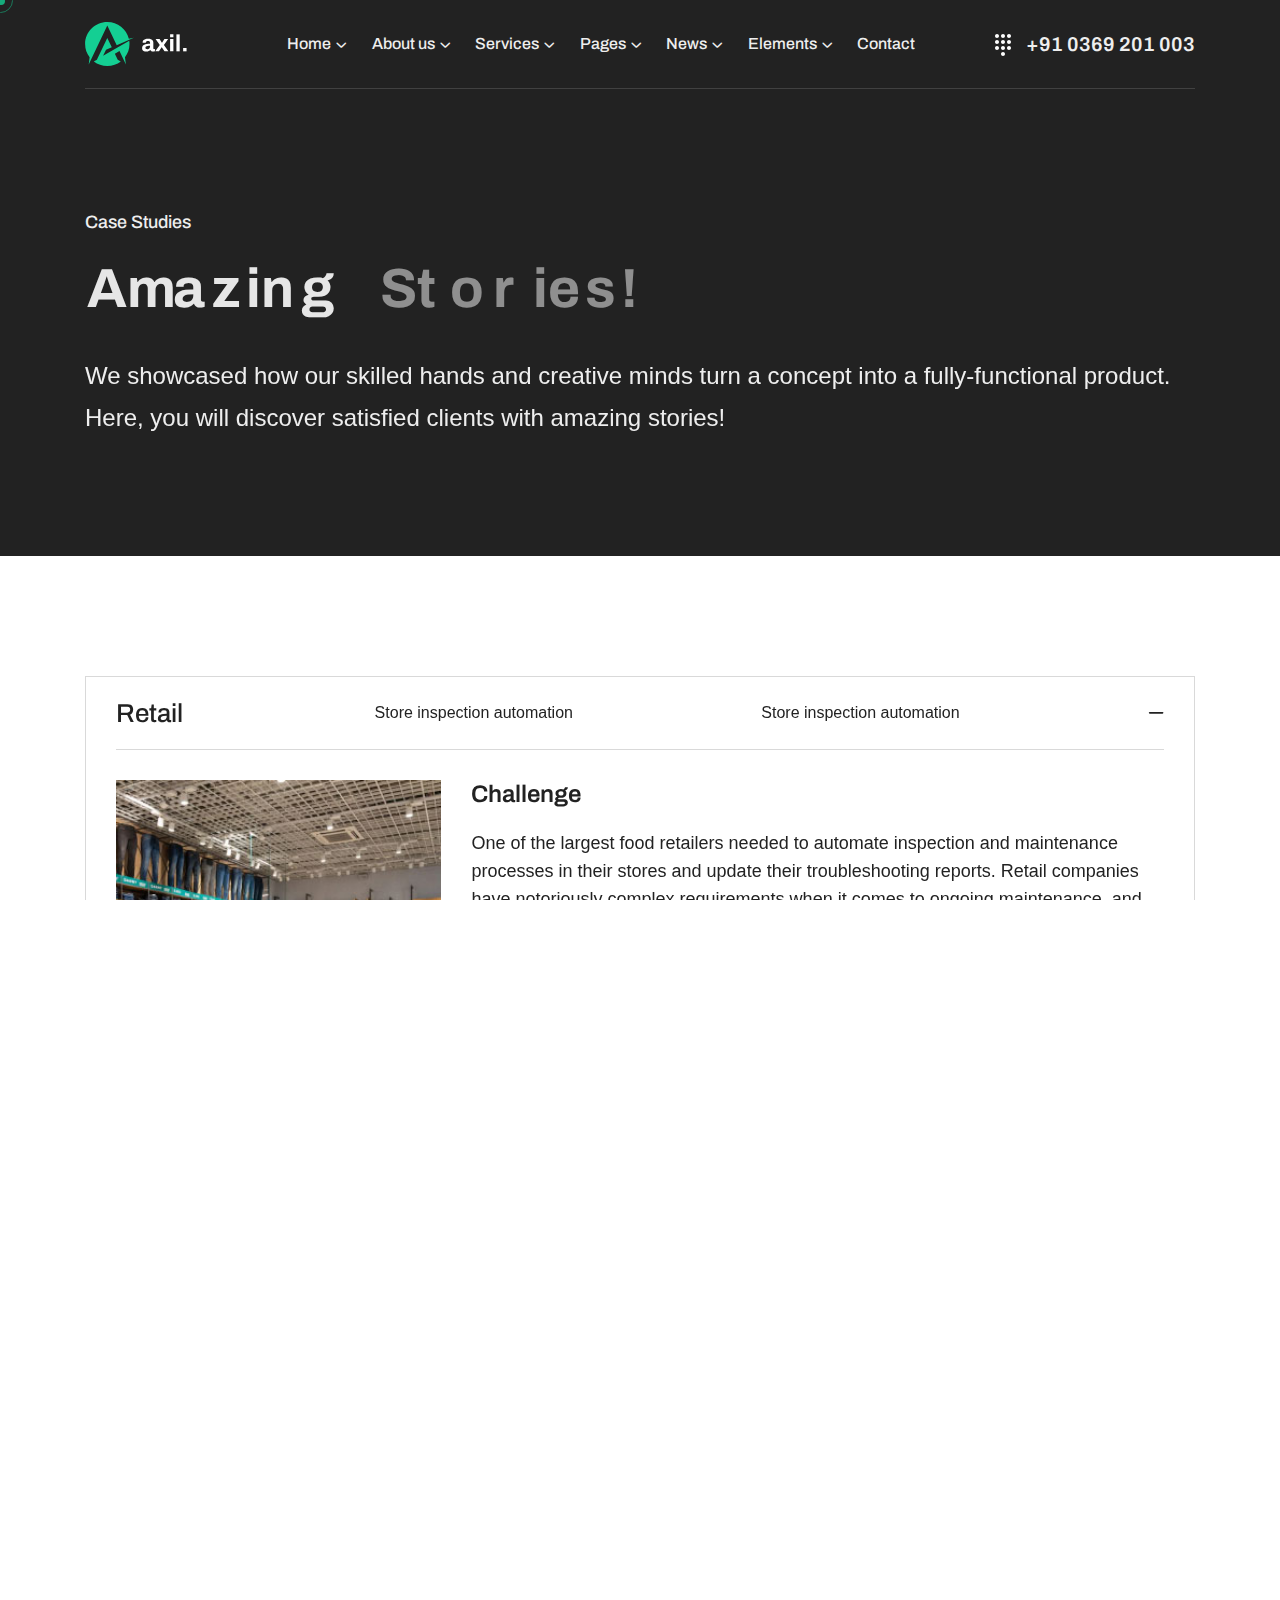
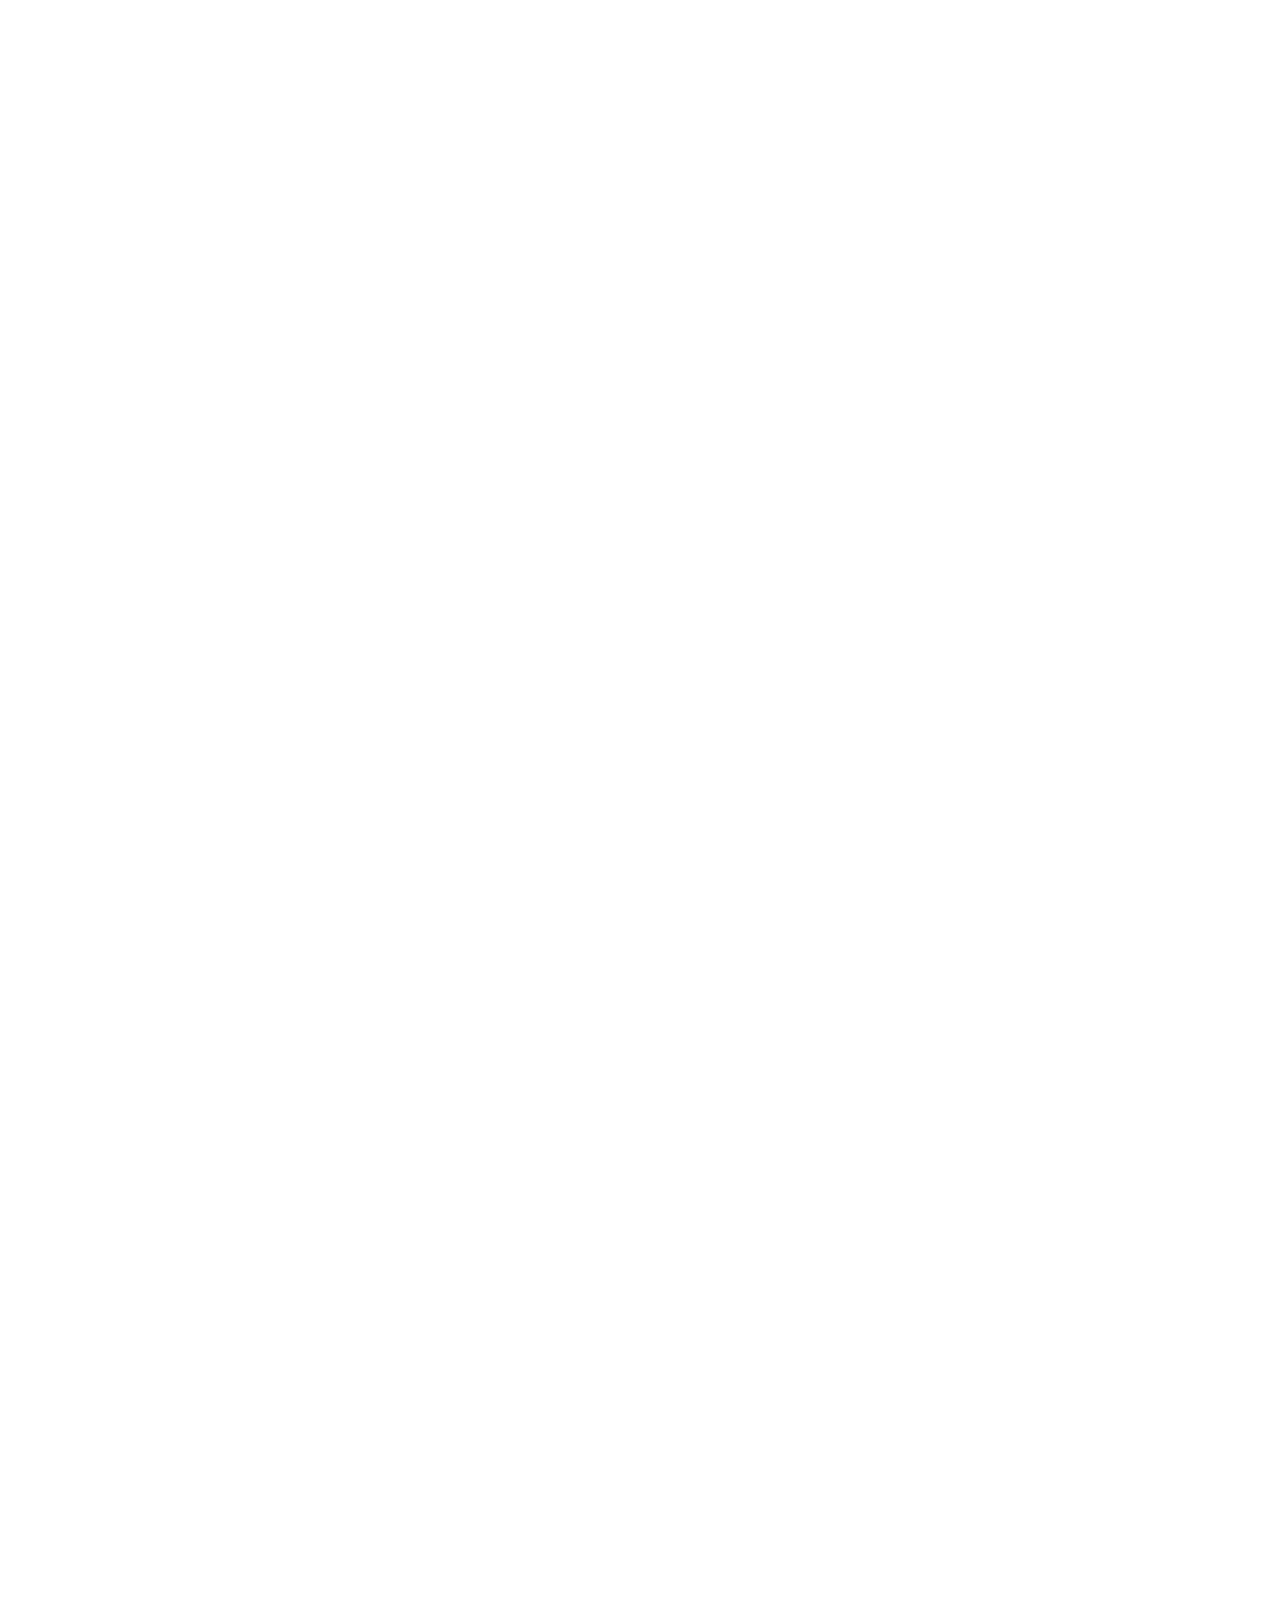
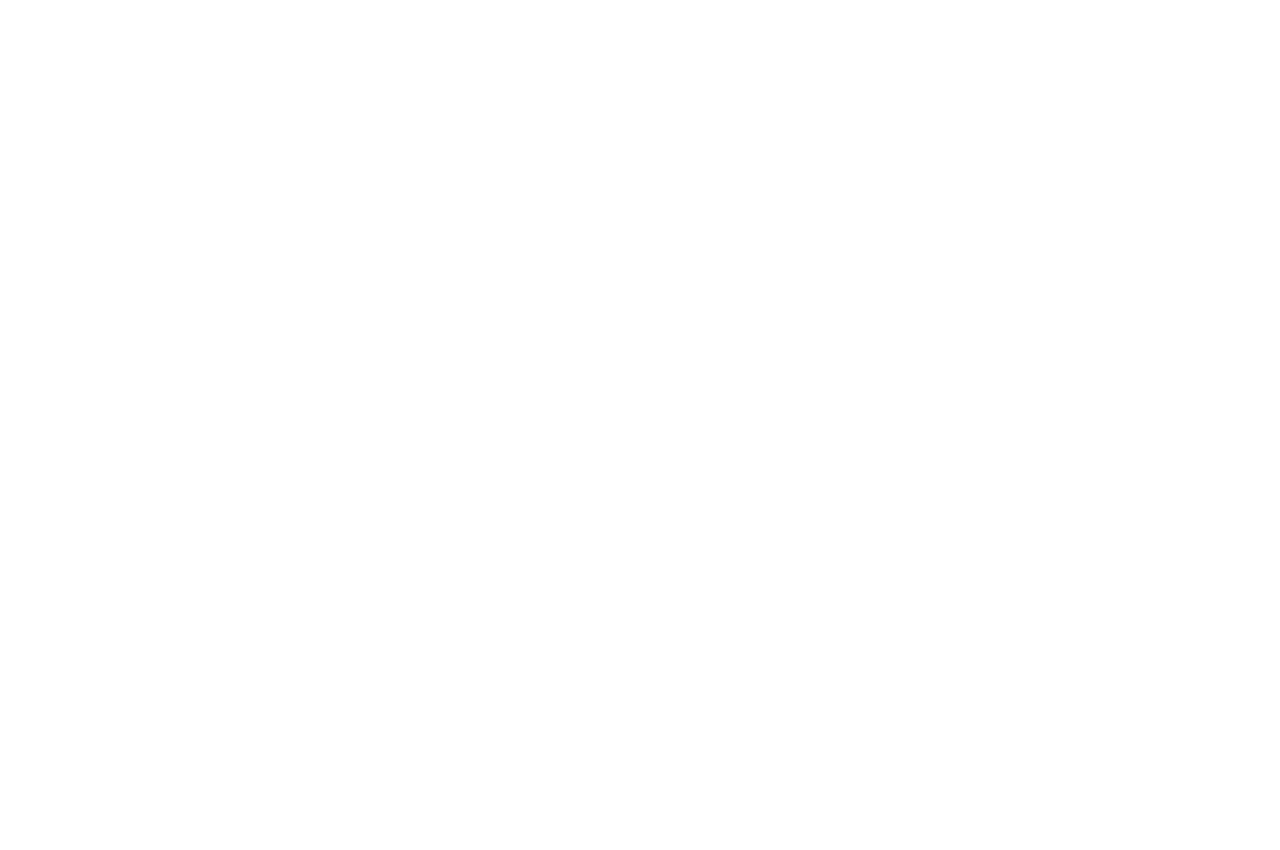
<file: case-study-02.html>
<!DOCTYPE html>
<html class="no-js" lang="zxx">


<!-- Mirrored from html.topylo.com/axil_prev/case-study-02.html by HTTrack Website Copier/3.x [XR&CO'2014], Thu, 11 Apr 2024 07:58:14 GMT -->
<head>
    <meta charset="utf-8">
    <meta http-equiv="x-ua-compatible" content="ie=edge">
    <title>Axil - Creative Agency Portfolio HTML5 Template</title>
    <meta name="description" content="">
    <meta name="viewport" content="width=device-width, initial-scale=1">
    <!-- Place favicon.ico in the root directory -->
    <link rel="shortcut icon" type="image/x-icon" href="assets/img/favicon.png">
    <!-- CSS here -->
    <link rel="stylesheet" href="assets/css/bootstrap.min.css">
    <link rel="stylesheet" href="assets/css/meanmenu.css">
    <link rel="stylesheet" href="assets/css/animate.css">
    <link rel="stylesheet" href="assets/css/swiper-bundle.css">
    <link rel="stylesheet" href="assets/css/backToTop.css">
    <link rel="stylesheet" href="assets/css/magnific-popup.css">
    <link rel="stylesheet" href="assets/css/fontAwesome6Pro.css">
    <link rel="stylesheet" href="assets/css/flaticon_axil.css">
    <link rel="stylesheet" href="assets/css/font-autography.css">
    <link rel="stylesheet" href="assets/css/slick.css">
    <link rel="stylesheet" href="assets/css/odometer.css">
    <link rel="stylesheet" href="assets/css/default.css">
    <link rel="stylesheet" href="assets/css/main.css">
</head>

<body>

    <!--[if lte IE 9]>
    <p class="browserupgrade">You are using an <strong>outdated</strong> browser. Please <a href="https://browsehappy.com/">upgrade your browser</a> to improve your experience and security.</p>
    <![endif]-->

    <!-- Offcanvas area start -->
    <div class="offcanvas-nav-wrapper">
        <div class="main-nav-js">
            <div class="mobile-logo-area d-flex justify-content-between align-items-center">
                <div class="header-logo">
                    <a href="index.html"><img alt="image" class="img-fluid" src="assets/img/logo/logo-white.svg"></a>
                </div>
                <div class="menu-close-btn"><i class="fa-thin fa-xmark"></i></div>
            </div>
            <div class="sidebar-menu-area">
                <ul class="menu-list">
                    <li class="menu-item-has-children menu-item">
                        <a href="#" class="drop-down" data-hover='Home'> Home</a><i class='bi fa-light fa-plus'></i>
                        <ul class="sub-menu">
                            <li><a href="index.html">Digital Agency</a></li>
                            <li><a href="index-dark.html">Digital Agency Dark</a></li>
                            <li><a href="creative-agency.html">Creative Agency</a></li>
                            <li><a href="creative-agency-dark.html">Creative Agency Dark</a></li>
                            <li><a href="advertising-agency.html">Advertising Agency</a></li>
                            <li><a href="advertising-agency-dark.html">Advertising Agency Dark</a></li>
                            <li><a href="it-solutions.html">IT Solutions</a></li>
                            <li><a href="it-solutions-dark.html">IT Solutions Dark</a></li>
                            <li><a href="startup-business.html">Startup Business</a></li>
                            <li><a href="startup-business-dark.html">Startup Business Dark</a></li>
                            <li><a href="personal-portfolio.html">Personal Portfolio</a>
                                <span class="new-demo">New</span>
                            </li>
                            <li><a href="personal-portfolio-dark.html">Personal Portfolio
                                    Dark</a><span class="new-demo">New</span>
                            </li>
                        </ul>
                    </li>
                    <li class="menu-item-has-children menu-item">
                        <a href="about.html" class="drop-down" data-hover='About'> About</a><i
                            class='bi fa-light fa-plus'></i>
                        <ul class="sub-menu">
                            <li><a href="about.html">About 01</a></li>
                            <li><a href="about-02.html">About 02</a></li>
                        </ul>
                    </li>

                    <li class="menu-item-has-children menu-item">
                        <a href="service-01.html" data-hover='Services'> Services</a><i class='bi fa-light fa-plus'></i>
                        <ul class="sub-menu">
                            <li><a href="service-01.html">Services 01</a></li>
                            <li><a href="service-02.html">Services 02</a></li>
                            <li><a href="services-details.html">Services Details</a></li>
                        </ul>
                    </li>
                    <li class="menu-item-has-children menu-item">
                        <a href="case-study-01.html" data-hover='Case'> Case</a><i class='bi fa-light fa-plus'></i>
                        <ul class="sub-menu">
                            <li><a href="case-study-01.html">Case Study 01</a></li>
                            <li><a href="case-study-02.html">Case Study 02</a></li>
                            <li><a href="case-details.html">Case study Details</a></li>
                        </ul>
                    </li>
                    <li class="menu-item-has-children menu-item">
                        <a href="#" class="drop-down" data-hover='Pages'> Pages</a><i class='bi fa-light fa-plus'></i>
                        <ul class="sub-menu">
                            <li><a href="team.html">Our Team</a></li>
                            <li><a href="team-details.html">Team Details</a></li>
                            <li><a href="404.html">Error 404</a></li>
                            <li><a href="login.html">Login</a></li>
                            <li><a href="register.html">Register</a></li>
                            <li><a href="pricing.html">Pricing</a></li>
                            <li><a href="faq.html">FAQ</a></li>
                        </ul>
                    </li>
                    <li class="menu-item-has-children menu-item">
                        <a href="blog.html" data-hover='News'>News</a><i class='bi fa-light fa-plus'></i>
                        <ul class="sub-menu">
                            <li><a href="blog.html">News</a></li>
                            <li><a href="blog-details.html">News Details</a></li>
                        </ul>
                    </li>
                    <li class="menu-item-has-children menu-item">
                        <a href="#" data-hover='Elements'>Elements</a><i class='bi fa-light fa-plus'></i>
                        <ul class="sub-menu">
                            <li class="menu-item-has-children">
                                <a href="#">Widget 01</a><i class='bi fa-light fa-plus'></i>
                                <ul class="sub-menu">
                                    <li><a href="elements-accordion.html">Accordion</a></li>
                                    <li><a href="elements-blog.html">News</a></li>
                                    <li><a href="elements-buttons.html">Buttons</a></li>
                                    <li><a href="elements-counter.html">Counter</a></li>
                                </ul>
                            </li>
                            <li class="menu-item-has-children">
                                <a href="#">Widget 02</a><i class='bi fa-light fa-plus'></i>
                                <ul class="sub-menu">
                                    <li><a href="elements-cta.html">Call To Actions</a></li>
                                    <li><a href="elements-footer.html">Footer</a></li>
                                    <li><a href="elements-form.html">Form</a></li>
                                    <li><a href="elements-team.html">Team</a></li>
                                </ul>
                            </li>
                            <li class="menu-item-has-children">
                                <a href="#">Widget 03</a><i class='bi fa-light fa-plus'></i>
                                <ul class="sub-menu">
                                    <li><a href="elements-testimonial.html">Testimonial</a></li>
                                    <li><a href="elements-clients.html">Clients</a></li>
                                    <li><a href="elements-pricing.html">Pricing</a></li>
                                    <li><a href="elements-pagination.html">Pagination</a></li>
                                </ul>
                            </li>
                        </ul>
                    </li>
                    <li class="menu-item-has-children menu-item">
                        <a href="contact.html" class="drop-down" data-hover='Contact'> Contact</a>
                    </li>
                </ul>
            </div>
            <div class="sidebar-social d-flex  gap-5">
                <a href="https://www.instagram.com/" target="_blank"><img src="assets/img/icons/social/instagram.svg"
                        alt="image"></a>
                <a href="https://www.dribbble.com/" target="_blank"><img src="assets/img/icons/social/dribbble.svg"
                        alt="image"></a>
                <a href="https://www.pinterest.com/" target="_blank"><img src="assets/img/icons/social/pinterest.svg"
                        alt="image"></a>
                <a href="https://www.twitter.com/" target="_blank"><img src="assets/img/icons/social/twitter.svg"
                        alt="image"></a>
            </div>
        </div>
    </div>
    <!-- Offcanvas area end -->


    <!-- mouse cursor drag start -->
    <div class="mouseCursor cursor-outer"></div>
    <div class="mouseCursor cursor-inner"><span>Drag</span></div>
    <!-- mouse cursor drag end -->

    <!-- preloader start -->
    <div class="ax-loader-wrap" id="ax-loader-wrap">
        <div class="ax-loader-inner">
            <div class="ax-loader">
                <span class="ax-loader-item"></span>
                <span class="ax-loader-item"></span>
                <span class="ax-loader-item"></span>
                <span class="ax-loader-item"></span>
                <span class="ax-loader-item"></span>
                <span class="ax-loader-item"></span>
                <span class="ax-loader-item"></span>
                <span class="ax-loader-item"></span>
            </div>
        </div>
    </div>
    <!-- preloader end -->


    <!-- header area start  -->
    <header>
        <div id="header-sticky" class="header-main-area is-black">
            <div class="container">
                <div class="row align-items-center">
                    <div class="col-xl-12 col-lg-12">
                        <div class="header-3-main-content-wrapper is-black has-bb p-relative">
                            <div class="header-3-main-left">
                                <div class="header__logo">
                                    <a href="index.html">
                                        <img src="assets/img/logo/logo-white.svg" alt="image not found">
                                    </a>
                                </div>
                            </div>
                            <div class="header-3-main-right">
                                <div class="main-menu is-white d-none d-xl-block">
                                    <nav id="mobile-menu">
                                        <ul>
                                            <li class="has-dropdown has-mega-menu">
                                                <a href="#">Home</a>
                                                <ul class="mega-menu home_page_damo">
                                                    <li>
                                                        <a target="_blank" href="index.html">
                                                            <img src="assets/img/home/h1-light.png" alt="dark">
                                                            <span>Digital Agency - light</span>
                                                        </a>
                                                    </li>

                                                    <li>
                                                        <a target="_blank" href="index-dark.html">
                                                            <img src="assets/img/home/h1-dark.png" alt="dark">
                                                            <span>Digital Agency - dark</span>
                                                        </a>
                                                    </li>
                                                    <li>
                                                        <a target="_blank" href="creative-agency.html">
                                                            <img src="assets/img/home/h2-light.png" alt="dark">
                                                            <span>Creative Agency - Light</span>
                                                        </a>
                                                    </li>
                                                    <li>
                                                        <a target="_blank" href="creative-agency-dark.html">
                                                            <img src="assets/img/home/h2-dark.png" alt="dark">
                                                            <span>Creative Agency - Dark</span>
                                                        </a>
                                                    </li>
                                                    <li>
                                                        <a target="_blank" href="advertising-agency.html">
                                                            <img src="assets/img/home/h3-light.png" alt="dark">
                                                            <span>Advertising Agency - Light</span>
                                                        </a>
                                                    </li>
                                                    <li>
                                                        <a target="_blank" href="advertising-agency-dark.html">
                                                            <img src="assets/img/home/h3-dark.png" alt="dark">
                                                            <span>Advertising Agency - Dark</span>
                                                        </a>
                                                    </li>
                                                    <li>
                                                        <a target="_blank" href="it-solutions.html">
                                                            <img src="assets/img/home/h4-light.png" alt="dark">
                                                            <span>IT Solutions - Light</span>
                                                        </a>
                                                    </li>
                                                    <li>
                                                        <a target="_blank" href="it-solutions-dark.html">
                                                            <img src="assets/img/home/h4-dark.png" alt="dark">
                                                            <span>IT Solutions - Dark</span>
                                                        </a>
                                                    </li>
                                                    <li>
                                                        <a target="_blank" href="startup-business.html">
                                                            <img src="assets/img/home/h5-light.png" alt="dark">
                                                            <span>Startup Business - Light</span>
                                                        </a>
                                                    </li>
                                                    <li>
                                                        <a target="_blank" href="startup-business-dark.html">
                                                            <img src="assets/img/home/h5-dark.png" alt="dark">
                                                            <span>Startup Business - Dark</span>
                                                        </a>
                                                    </li>
                                                    <li>
                                                        <a target="_blank" href="personal-portfolio.html">
                                                            <img src="assets/img/home/h6-light.png" alt="dark">
                                                            <span>Personal Portfolio - Light <span class="new-demo2">New</span></span>
                                                        </a>
                                                    </li>
                                                    <li>
                                                        <a target="_blank" href="personal-portfolio-dark.html">
                                                            <img src="assets/img/home/h6-dark.png" alt="dark">
                                                            <span>Personal Portfolio - Dark <span class="new-demo2">New</span></span>
                                                        </a>
                                                    </li>
                                                </ul>
                                            </li>
                                            <li class="has-dropdown">
                                                <a href="about.html">About us</a>
                                                <ul class="submenu">
                                                    <li><a href="about.html">About Us 01</a></li>
                                                    <li><a href="about-02.html">About Us 02</a></li>
                                                </ul>
                                            </li>
                                            <li class="has-dropdown">
                                                <a href="service-01.html">Services</a>
                                                <ul class="submenu">
                                                    <li><a href="service-01.html">Service 01</a></li>
                                                    <li><a href="service-02.html">Service 02</a></li>
                                                    <li><a href="services-details.html">Service Details</a></li>
                                                </ul>
                                            </li>
                                            <li class="has-dropdown has-mega-menu">
                                                <a href="#">Pages</a>
                                                <ul class="mega-menu">
                                                    <li>
                                                        <a href="javasript:void(0);" class="mega-menu-title">Page
                                                            Layout
                                                            1</a>
                                                        <ul>
                                                            <li><a href="index.html">Digital Agency</a></li>
                                                            <li><a href="index-dark.html">Digital Agency Dark</a>
                                                            </li>
                                                            <li><a href="creative-agency.html">Creative Agency</a>
                                                            </li>
                                                            <li><a href="creative-agency-dark.html">Creative Agency
                                                                    Dark</a></li>
                                                            <li><a href="advertising-agency.html">Advertising
                                                                    Agency</a>
                                                            </li>
                                                            <li><a href="advertising-agency-dark.html">Advertising
                                                                    Agency Dark</a></li>
                                                            <li><a href="it-solutions.html">IT Solutions</a></li>
                                                            <li><a href="it-solutions-dark.html">IT Solutions
                                                                    Dark</a>
                                                            </li>
                                                            <li><a href="startup-business.html">Startup Business</a>
                                                            </li>
                                                            <li><a href="startup-business-dark.html">Startup
                                                                    Business Dark</a></li>
                                                            <li><a href="personal-portfolio.html">Personal Portfolio</a>
                                                                <span class="new-demo">New</span>
                                                            </li>
                                                            <li><a href="personal-portfolio-dark.html">Personal
                                                                    Portfolio
                                                                    Dark</a><span class="new-demo">New</span>
                                                            </li>
                                                        </ul>
                                                    </li>
                                                    <li>
                                                        <a href="javasript:void(0);" class="mega-menu-title">Page Layout
                                                            2</a>
                                                        <ul>
                                                            <li><a href="team.html">Our Team</a></li>
                                                            <li><a href="team-details.html">Team Details</a></li>
                                                            <li><a href="case-study-01.html">Case Study 01</a></li>
                                                            <li><a href="case-study-02.html">Case Study 02</a></li>
                                                            <li><a href="case-details.html">Case study Details</a></li>
                                                        </ul>
                                                    </li>
                                                    <li>
                                                        <a href="javasript:void(0);" class="mega-menu-title">Page Layout
                                                            3</a>
                                                        <ul>
                                                            <li><a href="service-01.html">Service 01</a></li>
                                                            <li><a href="service-02.html">Service 02</a></li>
                                                            <li><a href="services-details.html">Service Details</a></li>
                                                            <li><a href="blog.html">News </a></li>
                                                            <li><a href="blog-details.html">News Details</a></li>
                                                        </ul>
                                                    </li>
                                                    <li>
                                                        <a href="javasript:void(0);" class="mega-menu-title">Page Layout
                                                            4</a>
                                                        <ul>
                                                            <li><a href="404.html">Error 404</a></li>
                                                            <li><a href="login.html">Login</a></li>
                                                            <li><a href="register.html">Register</a></li>
                                                            <li><a href="pricing.html">Pricing</a></li>
                                                            <li><a href="faq.html">FAQ</a></li>
                                                        </ul>
                                                    </li>
                                                </ul>
                                            </li>
                                            <li class="has-dropdown">
                                                <a href="blog.html">News</a>

                                                <ul class="submenu">
                                                    <li><a href="blog.html">News </a></li>
                                                    <li><a href="blog-details.html">News Details</a></li>
                                                </ul>
                                            </li>
                                            <li class="has-dropdown">
                                                <a href="#">Elements</a>
                                                <ul class="submenu">
                                                    <li><a href="elements-accordion.html">Accordion</a></li>
                                                    <li><a href="elements-blog.html">News</a></li>
                                                    <li><a href="elements-buttons.html">Buttons</a></li>
                                                    <li><a href="elements-counter.html">Counter</a></li>
                                                    <li><a href="elements-cta.html">Call To Actions</a></li>
                                                    <li><a href="elements-footer.html">Footer</a></li>
                                                    <li><a href="elements-form.html">Form</a></li>
                                                    <li><a href="elements-team.html">Team</a></li>
                                                    <li><a href="elements-testimonial.html">Testimonial</a></li>
                                                    <li><a href="elements-clients.html">Clients</a></li>
                                                    <li><a href="elements-pricing.html">Pricing</a></li>
                                                    <li><a href="elements-pagination.html">Pagination</a></li>
                                                </ul>
                                            </li>
                                            <li>
                                                <a href="contact.html">Contact</a>
                                            </li>
                                        </ul>
                                    </nav>
                                </div>
                                <div class="contact-link d-none d-sm-inline-flex">
                                    <div class="contact-link__icon">
                                        <span>
                                            <svg width="16" height="22" viewBox="0 0 16 22" fill="none"
                                                xmlns="http://www.w3.org/2000/svg">
                                                <path
                                                    d="M8 18C6.9 18 6 18.9 6 20C6 21.1 6.9 22 8 22C9.1 22 10 21.1 10 20C10 18.9 9.1 18 8 18ZM2 0C0.9 0 0 0.9 0 2C0 3.1 0.9 4 2 4C3.1 4 4 3.1 4 2C4 0.9 3.1 0 2 0ZM2 6C0.9 6 0 6.9 0 8C0 9.1 0.9 10 2 10C3.1 10 4 9.1 4 8C4 6.9 3.1 6 2 6ZM2 12C0.9 12 0 12.9 0 14C0 15.1 0.9 16 2 16C3.1 16 4 15.1 4 14C4 12.9 3.1 12 2 12ZM14 4C15.1 4 16 3.1 16 2C16 0.9 15.1 0 14 0C12.9 0 12 0.9 12 2C12 3.1 12.9 4 14 4ZM8 12C6.9 12 6 12.9 6 14C6 15.1 6.9 16 8 16C9.1 16 10 15.1 10 14C10 12.9 9.1 12 8 12ZM14 12C12.9 12 12 12.9 12 14C12 15.1 12.9 16 14 16C15.1 16 16 15.1 16 14C16 12.9 15.1 12 14 12ZM14 6C12.9 6 12 6.9 12 8C12 9.1 12.9 10 14 10C15.1 10 16 9.1 16 8C16 6.9 15.1 6 14 6ZM8 6C6.9 6 6 6.9 6 8C6 9.1 6.9 10 8 10C9.1 10 10 9.1 10 8C10 6.9 9.1 6 8 6ZM8 0C6.9 0 6 0.9 6 2C6 3.1 6.9 4 8 4C9.1 4 10 3.1 10 2C10 0.9 9.1 0 8 0Z"
                                                    fill="white" />
                                            </svg>
                                        </span>
                                    </div>
                                    <div class="contact-link__text">
                                        <p><a href="tel:+910369201003">+91 0369 201 003</a></p>
                                    </div>
                                </div>
                                <div class="menu__bar-3 d-xl-none pl-35 d-xl-none pl-35">
                                    <div class="header-humbager">
                                        <a class="mobile-menu-btn" href="javascript:void(0)">
                                            <div class="bar-icon-3">
                                                <svg width="41" height="21" viewBox="0 0 41 21" fill="none"
                                                    xmlns="http://www.w3.org/2000/svg">
                                                    <rect width="41" height="1" fill="white"></rect>
                                                    <rect y="10" width="41" height="1" fill="white"></rect>
                                                    <rect y="20" width="41" height="1" fill="white"></rect>
                                                </svg>
                                            </div>
                                        </a>
                                    </div>
                                </div>
                            </div>
                        </div>
                    </div>
                </div>
            </div>
        </div>
    </header>
    <!-- header-area-end -->


    <div id="smooth-wrapper">
        <div id="smooth-content">
            <!-- Add your site or application content here -->
            <main>

                <!-- page title area start -->
                <section class="page-title-area section-spacing adjust-header-space primary-bg p-relative">
                    <div class="container">
                        <div class="row">
                            <div class="col-xxl-9">
                                <div class="page-title-wrappper is-white">
                                    <div class="breadcrumb-menu mb-20">
                                        <nav aria-label="Breadcrumbs" class="breadcrumb-trail breadcrumbs">
                                            <ul class="trail-items">
                                                <li class="trail-item trail-begin"><span>Case Studies</span></li>
                                            </ul>
                                        </nav>
                                    </div>
                                    <h2 class="page-title mb-35 animation__word_come_long">amazing stories!</h2>
                                    <p class="page-title-paragraph xlarge p-text">We showcased how our skilled hands and
                                        creative minds turn a concept into a fully-functional product. Here, you will
                                        discover satisfied clients with amazing stories!</p>
                                </div>
                            </div>
                        </div>
                    </div>
                </section>
                <!-- page title area end -->

                <!-- accordiong area start -->
                <section class="accordiong-area tp-accordion-fix section-spacing">
                    <div class="container">
                        <div class="case__accordion">
                            <div class="tab-content" id="nav-tabContent">
                                <div class="accordion" id="accordionExample">
                                    <div class="accordion-item">
                                        <div class="accordion-header" id="headingOne">
                                            <button class="accordion-button" type="button" data-bs-toggle="collapse"
                                                data-bs-target="#collapseOne" aria-expanded="true"
                                                aria-controls="collapseOne">
                                                <span class="accordion__heading">
                                                    <span class="accordion__title">Retail</span>
                                                    <span class="accordion__description">Store inspection
                                                        automation</span>
                                                    <span class="accordion__description">Store inspection
                                                        automation</span>
                                                </span>
                                            </button>
                                        </div>
                                        <div id="collapseOne" class="accordion-collapse collapse show"
                                            aria-labelledby="headingOne" data-bs-parent="#accordionExample">
                                            <div class="accordion-body">
                                                <div class="accordion__inner">
                                                    <div class="accordion__thumb">
                                                        <img src="assets/img/bg/accordion.jpg" alt="image not found">
                                                    </div>
                                                    <div class="accordion__content-inner">
                                                        <div class="accordion__content mb-30">
                                                            <h5 class="accordion__content-title">Challenge</h5>
                                                            <p>One of the largest food retailers needed to automate
                                                                inspection and maintenance processes in their stores and
                                                                update their troubleshooting reports. Retail companies
                                                                have notoriously complex requirements when it comes to
                                                                ongoing maintenance, and manual inspections can limit
                                                                the ability to report and verify current conditions.</p>
                                                        </div>
                                                        <div class="accordion__content">
                                                            <h5 class="accordion__content-title">Solution</h5>
                                                            <p>One of the largest food retailers needed to automate
                                                                inspection and maintenance processes in their stores and
                                                                update their troubleshooting reports. Retail companies
                                                                have notoriously complex requirements when it comes to
                                                                ongoing maintenance, and manual inspections can limit
                                                                the ability to report and verify current conditions.</p>
                                                        </div>
                                                    </div>
                                                </div>
                                            </div>
                                        </div>
                                    </div>
                                    <div class="accordion-item">
                                        <div class="accordion-header" id="headingTwo">
                                            <button class="accordion-button collapsed" type="button"
                                                data-bs-toggle="collapse" data-bs-target="#collapseTwo"
                                                aria-expanded="false" aria-controls="collapseTwo">
                                                <span class="accordion__heading">
                                                    <span class="accordion__title">Gaming</span>
                                                    <span class="accordion__description">Store inspection
                                                        automation</span>
                                                    <span class="accordion__description">Store inspection
                                                        automation</span>
                                                </span>
                                            </button>
                                        </div>
                                        <div id="collapseTwo" class="accordion-collapse collapse"
                                            aria-labelledby="headingTwo" data-bs-parent="#accordionExample">
                                            <div class="accordion-body">
                                                <div class="accordion__inner">
                                                    <div class="accordion__thumb">
                                                        <img src="assets/img/bg/accordion.jpg" alt="image not found">
                                                    </div>
                                                    <div class="accordion__content-inner">
                                                        <div class="accordion__content mb-30">
                                                            <h5 class="accordion__content-title">Challenge</h5>
                                                            <p>One of the largest food retailers needed to automate
                                                                inspection and maintenance processes in their stores and
                                                                update their troubleshooting reports. Retail companies
                                                                have notoriously complex requirements when it comes to
                                                                ongoing maintenance, and manual inspections can limit
                                                                the ability to report and verify current conditions.</p>
                                                        </div>
                                                        <div class="accordion__content">
                                                            <h5 class="accordion__content-title">Solution</h5>
                                                            <p>One of the largest food retailers needed to automate
                                                                inspection and maintenance processes in their stores and
                                                                update their troubleshooting reports. Retail companies
                                                                have notoriously complex requirements when it comes to
                                                                ongoing maintenance, and manual inspections can limit
                                                                the ability to report and verify current conditions.</p>
                                                        </div>
                                                    </div>
                                                </div>
                                            </div>
                                        </div>
                                    </div>
                                    <div class="accordion-item">
                                        <div class="accordion-header" id="headingThree">
                                            <button class="accordion-button collapsed" type="button"
                                                data-bs-toggle="collapse" data-bs-target="#collapseThree"
                                                aria-expanded="false" aria-controls="collapseThree">
                                                <span class="accordion__heading">
                                                    <span class="accordion__title">Fintech</span>
                                                    <span class="accordion__description">Store inspection
                                                        automation</span>
                                                    <span class="accordion__description">Store inspection
                                                        automation</span>
                                                </span>
                                            </button>
                                        </div>
                                        <div id="collapseThree" class="accordion-collapse collapse"
                                            aria-labelledby="headingThree" data-bs-parent="#accordionExample">
                                            <div class="accordion-body">
                                                <div class="accordion__inner">
                                                    <div class="accordion__thumb">
                                                        <img src="assets/img/bg/accordion.jpg" alt="image not found">
                                                    </div>
                                                    <div class="accordion__content-inner">
                                                        <div class="accordion__content mb-30">
                                                            <h5 class="accordion__content-title">Challenge</h5>
                                                            <p>One of the largest food retailers needed to automate
                                                                inspection and maintenance processes in their stores and
                                                                update their troubleshooting reports. Retail companies
                                                                have notoriously complex requirements when it comes to
                                                                ongoing maintenance, and manual inspections can limit
                                                                the ability to report and verify current conditions.</p>
                                                        </div>
                                                        <div class="accordion__content">
                                                            <h5 class="accordion__content-title">Solution</h5>
                                                            <p>One of the largest food retailers needed to automate
                                                                inspection and maintenance processes in their stores and
                                                                update their troubleshooting reports. Retail companies
                                                                have notoriously complex requirements when it comes to
                                                                ongoing maintenance, and manual inspections can limit
                                                                the ability to report and verify current conditions.</p>
                                                        </div>
                                                    </div>
                                                </div>
                                            </div>
                                        </div>
                                    </div>
                                    <div class="accordion-item">
                                        <div class="accordion-header" id="headingFour">
                                            <button class="accordion-button collapsed" type="button"
                                                data-bs-toggle="collapse" data-bs-target="#collapseFour"
                                                aria-expanded="false" aria-controls="collapseFour">
                                                <span class="accordion__heading">
                                                    <span class="accordion__title">Banking</span>
                                                    <span class="accordion__description">Store inspection
                                                        automation</span>
                                                    <span class="accordion__description">Store inspection
                                                        automation</span>
                                                </span>
                                            </button>
                                        </div>
                                        <div id="collapseFour" class="accordion-collapse collapse"
                                            aria-labelledby="headingFour" data-bs-parent="#accordionExample">
                                            <div class="accordion-body">
                                                <div class="accordion__inner">
                                                    <div class="accordion__thumb">
                                                        <img src="assets/img/bg/accordion.jpg" alt="image not found">
                                                    </div>
                                                    <div class="accordion__content-inner">
                                                        <div class="accordion__content mb-30">
                                                            <h5 class="accordion__content-title">Challenge</h5>
                                                            <p>One of the largest food retailers needed to automate
                                                                inspection and maintenance processes in their stores and
                                                                update their troubleshooting reports. Retail companies
                                                                have notoriously complex requirements when it comes to
                                                                ongoing maintenance, and manual inspections can limit
                                                                the ability to report and verify current conditions.</p>
                                                        </div>
                                                        <div class="accordion__content">
                                                            <h5 class="accordion__content-title">Solution</h5>
                                                            <p>One of the largest food retailers needed to automate
                                                                inspection and maintenance processes in their stores and
                                                                update their troubleshooting reports. Retail companies
                                                                have notoriously complex requirements when it comes to
                                                                ongoing maintenance, and manual inspections can limit
                                                                the ability to report and verify current conditions.</p>
                                                        </div>
                                                    </div>
                                                </div>
                                            </div>
                                        </div>
                                    </div>
                                    <div class="accordion-item">
                                        <div class="accordion-header" id="headingFive">
                                            <button class="accordion-button collapsed" type="button"
                                                data-bs-toggle="collapse" data-bs-target="#collapseFive"
                                                aria-expanded="false" aria-controls="collapseFive">
                                                <span class="accordion__heading">
                                                    <span class="accordion__title">Telicom</span>
                                                    <span class="accordion__description">Store inspection
                                                        automation</span>
                                                    <span class="accordion__description">Store inspection
                                                        automation</span>
                                                </span>
                                            </button>
                                        </div>
                                        <div id="collapseFive" class="accordion-collapse collapse"
                                            aria-labelledby="headingFive" data-bs-parent="#accordionExample">
                                            <div class="accordion-body">
                                                <div class="accordion__inner">
                                                    <div class="accordion__thumb">
                                                        <img src="assets/img/bg/accordion.jpg" alt="image not found">
                                                    </div>
                                                    <div class="accordion__content-inner">
                                                        <div class="accordion__content mb-30">
                                                            <h5 class="accordion__content-title">Challenge</h5>
                                                            <p>One of the largest food retailers needed to automate
                                                                inspection and maintenance processes in their stores and
                                                                update their troubleshooting reports. Retail companies
                                                                have notoriously complex requirements when it comes to
                                                                ongoing maintenance, and manual inspections can limit
                                                                the ability to report and verify current conditions.</p>
                                                        </div>
                                                        <div class="accordion__content">
                                                            <h5 class="accordion__content-title">Solution</h5>
                                                            <p>One of the largest food retailers needed to automate
                                                                inspection and maintenance processes in their stores and
                                                                update their troubleshooting reports. Retail companies
                                                                have notoriously complex requirements when it comes to
                                                                ongoing maintenance, and manual inspections can limit
                                                                the ability to report and verify current conditions.</p>
                                                        </div>
                                                    </div>
                                                </div>
                                            </div>
                                        </div>
                                    </div>
                                    <div class="accordion-item">
                                        <div class="accordion-header" id="headingSix">
                                            <button class="accordion-button collapsed" type="button"
                                                data-bs-toggle="collapse" data-bs-target="#collapseSix"
                                                aria-expanded="false" aria-controls="collapseSix">
                                                <span class="accordion__heading">
                                                    <span class="accordion__title">Business</span>
                                                    <span class="accordion__description">Store inspection
                                                        automation</span>
                                                    <span class="accordion__description">Store inspection
                                                        automation</span>
                                                </span>
                                            </button>
                                        </div>
                                        <div id="collapseSix" class="accordion-collapse collapse"
                                            aria-labelledby="headingSix" data-bs-parent="#accordionExample">
                                            <div class="accordion-body">
                                                <div class="accordion__inner">
                                                    <div class="accordion__thumb">
                                                        <img src="assets/img/bg/accordion.jpg" alt="image not found">
                                                    </div>
                                                    <div class="accordion__content-inner">
                                                        <div class="accordion__content mb-30">
                                                            <h5 class="accordion__content-title">Challenge</h5>
                                                            <p>One of the largest food retailers needed to automate
                                                                inspection and maintenance processes in their stores and
                                                                update their troubleshooting reports. Retail companies
                                                                have notoriously complex requirements when it comes to
                                                                ongoing maintenance, and manual inspections can limit
                                                                the ability to report and verify current conditions.</p>
                                                        </div>
                                                        <div class="accordion__content">
                                                            <h5 class="accordion__content-title">Solution</h5>
                                                            <p>One of the largest food retailers needed to automate
                                                                inspection and maintenance processes in their stores and
                                                                update their troubleshooting reports. Retail companies
                                                                have notoriously complex requirements when it comes to
                                                                ongoing maintenance, and manual inspections can limit
                                                                the ability to report and verify current conditions.</p>
                                                        </div>
                                                    </div>
                                                </div>
                                            </div>
                                        </div>
                                    </div>
                                </div>
                            </div>
                        </div>
                    </div>
                </section>
                <!-- accordiong area end -->

                <!-- brand area start -->
                <section class="brand-area-2 section-spacing">
                    <div class="container">
                        <div class="row">
                            <div class="col-xxl-12">
                                <div class="section__title-wrapper is-white tpl__item-center mb-55 title-anim">
                                    <h2 class="section__title-inner">top companies <span class="font-normal">use
                                            axil</span></h2>
                                </div>
                            </div>
                        </div>
                        <div class="row">
                            <div class="col-12">
                                <div class="brand-grid mb-75">
                                    <div class="brand-item">
                                        <img src="assets/img/brand/brand-1.png" alt="image not found">
                                    </div>
                                    <div class="brand-item">
                                        <img src="assets/img/brand/brand-2.png" alt="image not found">
                                    </div>
                                    <div class="brand-item">
                                        <img src="assets/img/brand/brand-3.png" alt="image not found">
                                    </div>
                                    <div class="brand-item">
                                        <img src="assets/img/brand/brand-4.png" alt="image not found">
                                    </div>
                                    <div class="brand-item">
                                        <img src="assets/img/brand/brand-5.png" alt="image not found">
                                    </div>
                                    <div class="brand-item">
                                        <img src="assets/img/brand/brand-1.png" alt="image not found">
                                    </div>
                                    <div class="brand-item">
                                        <img src="assets/img/brand/brand-2.png" alt="image not found">
                                    </div>
                                    <div class="brand-item">
                                        <img src="assets/img/brand/brand-3.png" alt="image not found">
                                    </div>
                                </div>
                            </div>
                        </div>
                        <div class="row">
                            <div class="col-12">
                                <div class="brand-testimonial p-relative nav-on-hover">
                                    <!-- If we need navigation buttons -->
                                    <div class="brand-2-navigation slider-nav-wrapper">
                                        <button class="brand-2-button-prev slider-nav slider-nav-prev"><i
                                                class="fa-regular fa-arrow-left-long"></i></button>
                                        <button class="brand-2-button-next slider-nav slider-nav-next"><i
                                                class="fa-regular fa-arrow-right-long"></i></button>
                                    </div>
                                    <div class="swiper-container brand-active-2 slider-drag">
                                        <div class="swiper-wrapper">
                                            <div class="swiper-slide">
                                                <div class="brand-testimonial-item">
                                                    <div class="brand-testimonial-content">
                                                        <div class="brand-testimonial-icon">
                                                            <span>
                                                                <svg width="40" height="40" viewBox="0 0 40 40"
                                                                    fill="none" xmlns="http://www.w3.org/2000/svg">
                                                                    <path
                                                                        d="M9.83492 18.3628C10.1862 15.6992 12.5408 13.2883 16.8477 11.1873L17.6232 10.809L14.4436 4.93866L13.7258 5.30249C4.61805 9.91928 0 16.4439 0 24.6953C0 27.5423 0.90375 30.0012 2.68633 32.0039C4.49391 34.0344 6.6875 35.0641 9.20664 35.0641C11.4702 35.0641 13.3895 34.258 14.9114 32.6681C16.4234 31.0884 17.19 29.1263 17.19 26.8362C17.19 24.6721 16.4156 22.7435 14.8884 21.104C13.5413 19.6578 11.844 18.7379 9.83492 18.3628ZM13.7164 31.5243C12.5019 32.7931 11.0267 33.4098 9.20664 33.4098C7.15156 33.4098 5.42297 32.5901 3.92211 30.904C2.39602 29.1896 1.65414 27.1587 1.65414 24.6952C1.65414 20.9134 2.71906 17.4991 4.81914 14.5473C6.82297 11.731 9.82844 9.24452 13.7598 7.14889L15.3527 10.0897C10.562 12.6001 8.13476 15.618 8.13476 19.0681V19.8069L8.86875 19.89C10.8459 20.1138 12.4188 20.8797 13.678 22.2314C14.928 23.5734 15.5358 25.0798 15.5358 26.8361C15.5359 28.7117 14.9406 30.2451 13.7164 31.5243Z"
                                                                        fill="#14CF93" />
                                                                    <path
                                                                        d="M32.2817 18.3653C32.6288 15.6995 34.964 13.2873 39.2363 11.1861L40 10.8106L36.8994 4.93604L36.1745 5.30182C27.0251 9.91838 22.386 16.4433 22.386 24.6953C22.386 27.5442 23.3013 30.0044 25.1064 32.0076C26.934 34.0356 29.1366 35.064 31.6538 35.064C33.9201 35.064 35.8306 34.2564 37.3323 32.6636C38.821 31.0846 39.5759 29.1239 39.5759 26.8361C39.5759 24.672 38.8016 22.7434 37.2745 21.1039C35.9302 19.6609 34.2533 18.7417 32.2817 18.3653ZM36.1288 31.5288C34.9353 32.7946 33.4716 33.4099 31.6538 33.4099C29.5966 33.4099 27.857 32.5891 26.3352 30.9003C24.7908 29.1864 24.0401 27.1568 24.0401 24.6953C24.0401 20.9142 25.1098 17.5004 27.2192 14.5489C29.232 11.7332 32.2504 9.24713 36.1984 7.15174L37.7481 10.088C32.992 12.5993 30.5821 15.6178 30.5821 19.0682V19.8053L31.3142 19.8899C33.2508 20.1134 34.8044 20.8793 36.0641 22.2315C37.3142 23.5735 37.9218 25.0796 37.9218 26.8362C37.9219 28.7142 37.3353 30.2492 36.1288 31.5288Z"
                                                                        fill="#14CF93" />
                                                                </svg>
                                                            </span>
                                                        </div>
                                                        <p>The people from Axil are highly-skilled in React and Node.js
                                                            and they work hard to achieve our goals.</p>
                                                    </div>
                                                    <div class="testimonial-author">
                                                        <h4><a href="#">Lily Anderson</a></h4>
                                                        <p>Director, Andiworld</p>
                                                    </div>
                                                </div>
                                            </div>
                                            <div class="swiper-slide">
                                                <div class="brand-testimonial-item">
                                                    <div class="brand-testimonial-content">
                                                        <div class="brand-testimonial-icon">
                                                            <span>
                                                                <svg width="40" height="40" viewBox="0 0 40 40"
                                                                    fill="none" xmlns="http://www.w3.org/2000/svg">
                                                                    <path
                                                                        d="M9.83492 18.3628C10.1862 15.6992 12.5408 13.2883 16.8477 11.1873L17.6232 10.809L14.4436 4.93866L13.7258 5.30249C4.61805 9.91928 0 16.4439 0 24.6953C0 27.5423 0.90375 30.0012 2.68633 32.0039C4.49391 34.0344 6.6875 35.0641 9.20664 35.0641C11.4702 35.0641 13.3895 34.258 14.9114 32.6681C16.4234 31.0884 17.19 29.1263 17.19 26.8362C17.19 24.6721 16.4156 22.7435 14.8884 21.104C13.5413 19.6578 11.844 18.7379 9.83492 18.3628ZM13.7164 31.5243C12.5019 32.7931 11.0267 33.4098 9.20664 33.4098C7.15156 33.4098 5.42297 32.5901 3.92211 30.904C2.39602 29.1896 1.65414 27.1587 1.65414 24.6952C1.65414 20.9134 2.71906 17.4991 4.81914 14.5473C6.82297 11.731 9.82844 9.24452 13.7598 7.14889L15.3527 10.0897C10.562 12.6001 8.13476 15.618 8.13476 19.0681V19.8069L8.86875 19.89C10.8459 20.1138 12.4188 20.8797 13.678 22.2314C14.928 23.5734 15.5358 25.0798 15.5358 26.8361C15.5359 28.7117 14.9406 30.2451 13.7164 31.5243Z"
                                                                        fill="#14CF93" />
                                                                    <path
                                                                        d="M32.2817 18.3653C32.6288 15.6995 34.964 13.2873 39.2363 11.1861L40 10.8106L36.8994 4.93604L36.1745 5.30182C27.0251 9.91838 22.386 16.4433 22.386 24.6953C22.386 27.5442 23.3013 30.0044 25.1064 32.0076C26.934 34.0356 29.1366 35.064 31.6538 35.064C33.9201 35.064 35.8306 34.2564 37.3323 32.6636C38.821 31.0846 39.5759 29.1239 39.5759 26.8361C39.5759 24.672 38.8016 22.7434 37.2745 21.1039C35.9302 19.6609 34.2533 18.7417 32.2817 18.3653ZM36.1288 31.5288C34.9353 32.7946 33.4716 33.4099 31.6538 33.4099C29.5966 33.4099 27.857 32.5891 26.3352 30.9003C24.7908 29.1864 24.0401 27.1568 24.0401 24.6953C24.0401 20.9142 25.1098 17.5004 27.2192 14.5489C29.232 11.7332 32.2504 9.24713 36.1984 7.15174L37.7481 10.088C32.992 12.5993 30.5821 15.6178 30.5821 19.0682V19.8053L31.3142 19.8899C33.2508 20.1134 34.8044 20.8793 36.0641 22.2315C37.3142 23.5735 37.9218 25.0796 37.9218 26.8362C37.9219 28.7142 37.3353 30.2492 36.1288 31.5288Z"
                                                                        fill="#14CF93" />
                                                                </svg>
                                                            </span>
                                                        </div>
                                                        <p>The people from Axil are highly-skilled in React and Node.js
                                                            and they work hard to achieve our goals.</p>
                                                    </div>
                                                    <div class="testimonial-author">
                                                        <h4><a href="#">Dio Caprio</a></h4>
                                                        <p>Director, Andiworld</p>
                                                    </div>
                                                </div>
                                            </div>
                                            <div class="swiper-slide">
                                                <div class="brand-testimonial-item">
                                                    <div class="brand-testimonial-content">
                                                        <div class="brand-testimonial-icon">
                                                            <span>
                                                                <svg width="40" height="40" viewBox="0 0 40 40"
                                                                    fill="none" xmlns="http://www.w3.org/2000/svg">
                                                                    <path
                                                                        d="M9.83492 18.3628C10.1862 15.6992 12.5408 13.2883 16.8477 11.1873L17.6232 10.809L14.4436 4.93866L13.7258 5.30249C4.61805 9.91928 0 16.4439 0 24.6953C0 27.5423 0.90375 30.0012 2.68633 32.0039C4.49391 34.0344 6.6875 35.0641 9.20664 35.0641C11.4702 35.0641 13.3895 34.258 14.9114 32.6681C16.4234 31.0884 17.19 29.1263 17.19 26.8362C17.19 24.6721 16.4156 22.7435 14.8884 21.104C13.5413 19.6578 11.844 18.7379 9.83492 18.3628ZM13.7164 31.5243C12.5019 32.7931 11.0267 33.4098 9.20664 33.4098C7.15156 33.4098 5.42297 32.5901 3.92211 30.904C2.39602 29.1896 1.65414 27.1587 1.65414 24.6952C1.65414 20.9134 2.71906 17.4991 4.81914 14.5473C6.82297 11.731 9.82844 9.24452 13.7598 7.14889L15.3527 10.0897C10.562 12.6001 8.13476 15.618 8.13476 19.0681V19.8069L8.86875 19.89C10.8459 20.1138 12.4188 20.8797 13.678 22.2314C14.928 23.5734 15.5358 25.0798 15.5358 26.8361C15.5359 28.7117 14.9406 30.2451 13.7164 31.5243Z"
                                                                        fill="#14CF93" />
                                                                    <path
                                                                        d="M32.2817 18.3653C32.6288 15.6995 34.964 13.2873 39.2363 11.1861L40 10.8106L36.8994 4.93604L36.1745 5.30182C27.0251 9.91838 22.386 16.4433 22.386 24.6953C22.386 27.5442 23.3013 30.0044 25.1064 32.0076C26.934 34.0356 29.1366 35.064 31.6538 35.064C33.9201 35.064 35.8306 34.2564 37.3323 32.6636C38.821 31.0846 39.5759 29.1239 39.5759 26.8361C39.5759 24.672 38.8016 22.7434 37.2745 21.1039C35.9302 19.6609 34.2533 18.7417 32.2817 18.3653ZM36.1288 31.5288C34.9353 32.7946 33.4716 33.4099 31.6538 33.4099C29.5966 33.4099 27.857 32.5891 26.3352 30.9003C24.7908 29.1864 24.0401 27.1568 24.0401 24.6953C24.0401 20.9142 25.1098 17.5004 27.2192 14.5489C29.232 11.7332 32.2504 9.24713 36.1984 7.15174L37.7481 10.088C32.992 12.5993 30.5821 15.6178 30.5821 19.0682V19.8053L31.3142 19.8899C33.2508 20.1134 34.8044 20.8793 36.0641 22.2315C37.3142 23.5735 37.9218 25.0796 37.9218 26.8362C37.9219 28.7142 37.3353 30.2492 36.1288 31.5288Z"
                                                                        fill="#14CF93" />
                                                                </svg>
                                                            </span>
                                                        </div>
                                                        <p>The people from Axil are highly-skilled in React and Node.js
                                                            and they work hard to achieve our goals.</p>
                                                    </div>
                                                    <div class="testimonial-author">
                                                        <h4><a href="#">David Hanson</a></h4>
                                                        <p>Director, Andiworld</p>
                                                    </div>
                                                </div>
                                            </div>
                                        </div>
                                    </div>
                                </div>
                            </div>
                        </div>
                    </div>
                </section>
                <!-- brand area end -->

                <!-- social area start -->
                <section class="social-area section-spacing">
                    <div class="container">
                        <div class="row g-5">
                            <div class="col-xxl-4 col-xl-4 col-lg-4">
                                <div class="social-border-item">
                                    <a href="https://www.dribbble.com/" target="_blank">
                                        <div class="social-round-item">
                                            <div class="social-round-content">
                                                <img src="assets/img/icons/dribbble.png" alt="image not found">
                                                <h3 class="project-social-title">Dribbble</h3>
                                            </div>
                                            <div class="social-round-link">
                                                <span><i class="fa-light fa-angle-right"></i></span>
                                            </div>
                                        </div>
                                    </a>
                                </div>
                            </div>
                            <div class="col-xxl-4 col-xl-4 col-lg-4">
                                <div class="social-border-item">
                                    <a href="https://www.behance.net/" target="_blank">
                                        <div class="social-round-item">
                                            <div class="social-round-content">
                                                <img src="assets/img/icons/behance.png" alt="image not found">
                                                <h3 class="project-social-title">Behance</h3>
                                            </div>
                                            <div class="social-round-link">
                                                <span><i class="fa-light fa-angle-right"></i></span>
                                            </div>
                                        </div>
                                    </a>
                                </div>
                            </div>
                            <div class="col-xxl-4 col-xl-4 col-lg-4">
                                <div class="social-border-item">
                                    <a href="https://www.instagram.com/" target="_blank">
                                        <div class="social-round-item">
                                            <div class="social-round-content">
                                                <img src="assets/img/icons/instagram.png" alt="image not found">
                                                <h3 class="project-social-title">Instagram</h3>
                                            </div>
                                            <div class="social-round-link">
                                                <span><i class="fa-light fa-angle-right"></i></span>
                                            </div>
                                        </div>
                                    </a>
                                </div>
                            </div>
                        </div>
                    </div>
                </section>
                <!-- social area start -->



            </main>

            <!-- footer-area-start -->
            <footer>
                <section class="footer-area footer__bg section-spacing">
                    <div class="container">
                        <div class="row gy-50">
                            <div class="col-xl-4 col-lg-6 col-md-12 col-sm-12">
                                <div class="footer__widget footer__widget-1">
                                    <div class="footer__logo mb-20">
                                        <a href="index.html"><img src="assets/img/logo/logo-white.svg"
                                                alt="img not found"></a>
                                    </div>
                                    <p class="made-by-text mb-30">Made by Agenzia</p>
                                    <div class="product__review-thumb mb-40">
                                        <img src="assets/img/projects/product-review-1.png" alt="image not found">
                                        <img src="assets/img/projects/product-review-2.png" alt="image not found">
                                    </div>
                                    <div class="social-links">
                                        <ul>
                                            <li>
                                                <a href="https://linkedin.com/" target="_blank">
                                                    <i class="fab fa-linkedin-in"></i>
                                                    <span class="icon-text">IN</span>
                                                </a>
                                            </li>
                                            <li>
                                                <a href="https://twitter.com/" target="_blank">
                                                    <i class="fab fa-twitter"></i>
                                                    <span class="icon-text">TW</span>
                                                </a>
                                            </li>
                                            <li>
                                                <a href="https://facebook.com/" target="_blank">
                                                    <i class="fab fa-facebook"></i>
                                                    <span class="icon-text">FB</span>
                                                </a>
                                            </li>
                                        </ul>
                                    </div>
                                </div>
                            </div>
                            <div class="col-xl-2 col-lg-3 col-md-6 col-sm-6">
                                <div class="footer__widget footer__widget-2">
                                    <h4 class="footer__widget-title mb-30">Our Services</h4>
                                    <div class="footer__links">
                                        <ul>
                                            <li><a href="services-details.html">UX/UI Design</a></li>
                                            <li><a href="services-details.html">Web Development</a></li>
                                            <li><a href="services-details.html">Digital Marketing</a></li>
                                            <li><a href="services-details.html">Product Design</a></li>
                                            <li><a href="services-details.html">Software Solutions</a></li>
                                        </ul>
                                    </div>
                                </div>
                            </div>
                            <div class="col-xl-2 col-lg-3 col-md-6 col-sm-6">
                                <div class="footer__widget footer__widget-3">
                                    <h4 class="footer__widget-title mb-30">Company</h4>
                                    <div class="footer__links">
                                        <ul>
                                            <li><a href="about.html">About us</a></li>
                                            <li><a href="service-01.html">What We Do</a></li>
                                            <li><a href="team.html">Our Teams</a></li>
                                            <li><a href="service-01.html">Career</a></li>
                                            <li><a href="contact.html">Contact Us</a></li>
                                        </ul>
                                    </div>
                                </div>
                            </div>
                            <div class="col-xl-4 col-lg-6 col-md-12 col-sm-12">
                                <div class="footer__widget footer__widget-4">
                                    <h4 class="footer__widget-title mb-30">Newsletter</h4>
                                    <p class="mb-20">We’re always on the lookout for the cutting-edge tech and brand
                                        innovations. Join us
                                        today.</p>
                                    <div class="joining-form p-relative">
                                        <form action="#">
                                            <div class="input-wrapper mb-30">
                                                <div class="single-input-field field-email">
                                                    <input type="email" placeholder="Enter Mail">
                                                </div>
                                                <div class="joining__btn">
                                                    <a href="#" class="circle-icon-btn"><i
                                                            class="fal fa-long-arrow-right"></i></a>
                                                </div>
                                            </div>
                                            <label for="privacy-policy">
                                                <input type="checkbox" id="privacy-policy" style="display: none;">
                                                <span class="check">
                                                    <svg width="18px" height="18px" viewBox="0 0 18 18">
                                                        <path
                                                            d="M1,9 L1,3.5 C1,2 2,1 3.5,1 L14.5,1 C16,1 17,2 17,3.5 L17,14.5 C17,16 16,17 14.5,17 L3.5,17 C2,17 1,16 1,14.5 L1,9 Z">
                                                        </path>
                                                        <polyline points="1 9 7 14 15 4"></polyline>
                                                    </svg>
                                                </span>
                                                I Agree to the Privacy policy
                                            </label>
                                        </form>
                                    </div>
                                </div>
                            </div>
                        </div>
                    </div>
                </section>
                <section class="company-address-area footer__bg">
                    <div class="container">
                        <div class="address-wrapper pt-60 pb-10">
                            <div class="row">
                                <div class="col-lg-3 col-md-6">
                                    <div class="address-box mb-40">
                                        <h4 class="country-name mb-25">Athens</h4>
                                        <div class="address-list">
                                            <ul>
                                                <li>
                                                    <a href="https://maps.google.com/" target="_blank">33 Zeppou
                                                        str.GR-16675
                                                        Glyfada,Greece</a>
                                                </li>
                                                <li>
                                                    <a href="tel:+912111042000">+91 211 10 42 000</a>
                                                </li>
                                            </ul>
                                        </div>
                                    </div>
                                </div>
                                <div class="col-lg-3 col-md-6">
                                    <div class="address-box mb-40">
                                        <h4 class="country-name mb-25">United State</h4>
                                        <div class="address-list">
                                            <ul>
                                                <li>
                                                    <a href="https://maps.google.com/" target="_blank">333 SE 2nd Avenue,
                                                        Suite
                                                        2067Miami,
                                                        FL</a>
                                                </li>
                                                <li>
                                                    <a href="tel:+012111042000">+01 211 10 42 000</a>
                                                </li>
                                            </ul>
                                        </div>
                                    </div>
                                </div>
                                <div class="col-lg-3 col-md-6">
                                    <div class="address-box mb-40">
                                        <h4 class="country-name mb-25">Philippines</h4>
                                        <div class="address-list">
                                            <ul>
                                                <li>
                                                    <a href="https://maps.google.com/" target="_blank">14th Floor,
                                                        Vernida IV
                                                        Bldg.128 L.P.
                                                        Leviste</a>
                                                </li>
                                                <li>
                                                    <a href="tel:+632111042000">+63 211 10 42 000</a>
                                                </li>
                                            </ul>
                                        </div>
                                    </div>
                                </div>
                                <div class="col-lg-3 col-md-6">
                                    <div class="address-box mb-40">
                                        <h4 class="country-name mb-25">Switzerland</h4>
                                        <div class="address-list">
                                            <ul>
                                                <li>
                                                    <a href="https://maps.google.com/" target="_blank">Hauptstrasse
                                                        94CH-4147
                                                        Basel,Switzerland</a>
                                                </li>
                                                <li>
                                                    <a href="tel:+912111042196">+91 211 10 42 196</a>
                                                </li>
                                            </ul>
                                        </div>
                                    </div>
                                </div>
                            </div>
                        </div>
                    </div>
                </section>

                <div class="copyright-area copyright__bg pb-30 p-relative z-index-1">
                    <div class="container">
                        <div class="footer-top pt-30"></div>
                        <div class="row">
                            <div class="col-xl-12">
                                <div class="copyright__text tpl__item-center">
                                    <p>Copyright © 2023 <a target="_blank" href="https://themeforest.net/user/topylo">Axil</a></p>
                                </div>
                            </div>
                        </div>
                    </div>
                </div>
            </footer>
            <!-- footer-area-end -->
        </div>
    </div>


    <!-- back to top start -->
    <div class="progress-wrap">
        <svg class="progress-circle svg-content" width="100%" height="100%" viewBox="-1 -1 102 102">
            <path d="M50,1 a49,49 0 0,1 0,98 a49,49 0 0,1 0,-98" />
        </svg>
    </div>
    <!-- back to top end -->

    <!-- JS here -->
    <script src="assets/js/vendor/jquery-3.6.0.min.js"></script>
    <script src="assets/js/vendor/waypoints.min.js"></script>
    <script src="assets/js/bootstrap.bundle.min.js"></script>
    <script src="assets/js/sidebar.js"></script>
    <script src="assets/js/meanmenu.js"></script>
    <script src="assets/js/backToTop.js"></script>
    <script src="assets/js/swiper-bundle.min.js"></script>
    <script src="assets/js/slick.min.js"></script>
    <script src="assets/js/magnific-popup.min.js"></script>
    <script src="assets/js/ajax-form.js"></script>
    <script src="assets/js/jquery.appear.js"></script>
    <script src="assets/js/jquery.odometer.min.js"></script>
    <script src="assets/js/service-accordion.js"></script>
    <script src="assets/js/chroma.min.js"></script>
    <script src="assets/js/SplitText.min.js"></script>
    <script src="assets/js/ScrollSmoother.min.js"></script>
    <script src="assets/js/ScrollToPlugin.min.js"></script>
    <script src="assets/js/ScrollTrigger.min.js"></script>
    <script src="assets/js/gsap.min.js"></script>
    <script src="assets/js/vanilla-tilt.js"></script>
    <script src="assets/js/main.js"></script>
</body>


<!-- Mirrored from html.topylo.com/axil_prev/case-study-02.html by HTTrack Website Copier/3.x [XR&CO'2014], Thu, 11 Apr 2024 07:58:14 GMT -->
</html>
</file>
<file: assets/css/backToTop.css>
.progress-wrap {
    position: fixed;
    right: 50px;
    bottom: 50px;
    height: 46px;
    width: 46px;
    cursor: pointer;
    display: block;
    border-radius: 50px;
    z-index: 99;
    opacity: 0;
    visibility: hidden;
    transform: translateY(15px);
    -webkit-transition: all 200ms linear;
    transition: all 200ms linear;
    background: var(--clr-theme-2);
  }
  
  .progress-wrap.active-progress {
    opacity: 1;
    visibility: visible;
    transform: translateY(0);
  }
  
  .progress-wrap::after {
    position: absolute;
    content: '\f106';
    font-family: "Font Awesome 5 Pro";
    text-align: center;
    line-height: 46px;
    font-size: 18px;
    color: var(--clr-common-black);
    left: 0;
    top: 0;
    height: 46px;
    width: 46px;
    cursor: pointer;
    display: block;
    z-index: 1;
    -webkit-transition: all 200ms linear;
    transition: all 200ms linear;
  }


  
  .progress-wrap svg path { 
    fill: none; 
  }
  
  .progress-wrap svg.progress-circle path {
    box-sizing:border-box;
    -webkit-transition: all 200ms linear;
    transition: all 200ms linear;
  }
</file>
<file: assets/css/flaticon_axil.css>
@font-face {
    font-family: "flaticon_axil";
    src: url("../fonts/flaticon_axil5187.ttf?af1b53e90009168e14def3a8ddb99edb") format("truetype"),
url("../fonts/flaticon_axil5187.woff?af1b53e90009168e14def3a8ddb99edb") format("woff"),
url("../fonts/flaticon_axil5187.woff2?af1b53e90009168e14def3a8ddb99edb") format("woff2"),
url("../fonts/flaticon_axil5187.eot?af1b53e90009168e14def3a8ddb99edb#iefix") format("embedded-opentype"),
url("../fonts/flaticon_axil5187.svg?af1b53e90009168e14def3a8ddb99edb#flaticon_axil") format("svg");
}

i[class^="flaticon-"]:before, i[class*=" flaticon-"]:before {
    font-family: flaticon_axil !important;
    font-style: normal;
    font-weight: normal !important;
    font-variant: normal;
    text-transform: none;
    line-height: 1;
    -webkit-font-smoothing: antialiased;
    -moz-osx-font-smoothing: grayscale;
}

.flaticon-paper-plane:before {
    content: "\f101";
}
.flaticon-hand:before {
    content: "\f102";
}
.flaticon-hi:before {
    content: "\f103";
}
.flaticon-right-arrow:before {
    content: "\f104";
}
.flaticon-next:before {
    content: "\f105";
}
.flaticon-down-arrow:before {
    content: "\f106";
}
.flaticon-email:before {
    content: "\f107";
}
.flaticon-phone-call:before {
    content: "\f108";
}
.flaticon-telephone:before {
    content: "\f109";
}
.flaticon-up-left:before {
    content: "\f10a";
}
.flaticon-right:before {
    content: "\f10b";
}
.flaticon-right-arrow-1:before {
    content: "\f10c";
}
.flaticon-arrow:before {
    content: "\f10d";
}
.flaticon-dial-pad:before {
    content: "\f10e";
}
.flaticon-instagram-1:before {
    content: "\f10f";
}
.flaticon-instagram-2:before {
    content: "\f110";
}
.flaticon-pencil:before {
    content: "\f111";
}
.flaticon-paper-plane-1:before {
    content: "\f112";
}
.flaticon-play-button:before {
    content: "\f113";
}
.flaticon-share:before {
    content: "\f114";
}
.flaticon-facebook:before {
    content: "\f115";
}
.flaticon-download:before {
    content: "\f116";
}
.flaticon-file:before {
    content: "\f117";
}
.flaticon-comment:before {
    content: "\f118";
}
.flaticon-chat:before {
    content: "\f119";
}
.flaticon-chat-1:before {
    content: "\f11a";
}
.flaticon-dark-mode:before {
    content: "\f11b";
}
.flaticon-pin:before {
    content: "\f11c";
}
.flaticon-envelope:before {
    content: "\f11d";
}
.flaticon-target:before {
    content: "\f11e";
}
.flaticon-right-up:before {
    content: "\f11f";
}
.flaticon-up-right:before {
    content: "\f120";
}
.flaticon-left-quote:before {
    content: "\f121";
}
.flaticon-edit:before {
    content: "\f122";
}
.flaticon-search:before {
    content: "\f123";
}
.flaticon-heart:before {
    content: "\f124";
}
.flaticon-facebook-1:before {
    content: "\f125";
}
.flaticon-twitter:before {
    content: "\f126";
}
.flaticon-youtube:before {
    content: "\f127";
}
.flaticon-instagram-3:before {
    content: "\f128";
}
.flaticon-facebook-2:before {
    content: "\f129";
}
</file>
<file: assets/css/font-autography.css>
/*! Generated by Font Squirrel (https://www.fontsquirrel.com) on January 17, 2023 */



@font-face {
    font-family: 'autographyregular';
    src: url('../fonts/autography-webfont.woff2') format('woff2'),
         url('../fonts/autography-webfont.woff') format('woff');
    font-weight: normal;
    font-style: normal;

}
</file>
<file: assets/css/odometer.css>
.odometer.odometer-auto-theme, .odometer.odometer-theme-default {
    display: inline-block;
    vertical-align: middle;
    *vertical-align: auto;
    *zoom: 1;
    *display: inline;
    position: relative;
  }
  .odometer.odometer-auto-theme .odometer-digit, .odometer.odometer-theme-default .odometer-digit {
    display: inline-block;
    vertical-align: middle;
    *vertical-align: auto;
    *zoom: 1;
    *display: inline;
    position: relative;
  }
  .odometer.odometer-auto-theme .odometer-digit .odometer-digit-spacer, .odometer.odometer-theme-default .odometer-digit .odometer-digit-spacer {
    display: inline-block;
    vertical-align: middle;
    *vertical-align: auto;
    *zoom: 1;
    *display: inline;
    visibility: hidden;
  }
  .odometer.odometer-auto-theme .odometer-digit .odometer-digit-inner, .odometer.odometer-theme-default .odometer-digit .odometer-digit-inner {
    text-align: left;
    display: block;
    position: absolute;
    top: 0;
    left: 0;
    right: 0;
    bottom: 0;
    overflow: hidden;
  }
  .odometer.odometer-auto-theme .odometer-digit .odometer-ribbon, .odometer.odometer-theme-default .odometer-digit .odometer-ribbon {
    display: block;
  }
  .odometer.odometer-auto-theme .odometer-digit .odometer-ribbon-inner, .odometer.odometer-theme-default .odometer-digit .odometer-ribbon-inner {
    display: block;
    -webkit-backface-visibility: hidden;
    backface-visibility: hidden;
  }
  .odometer.odometer-auto-theme .odometer-digit .odometer-value, .odometer.odometer-theme-default .odometer-digit .odometer-value {
    display: block;
    -webkit-transform: translateZ(0);
    transform: translateZ(0);
  }
  .odometer.odometer-auto-theme .odometer-digit .odometer-value.odometer-last-value, .odometer.odometer-theme-default .odometer-digit .odometer-value.odometer-last-value {
    position: absolute;
  }
  .odometer.odometer-auto-theme.odometer-animating-up .odometer-ribbon-inner, .odometer.odometer-theme-default.odometer-animating-up .odometer-ribbon-inner {
    -webkit-transition: -webkit-transform 2s;
    -moz-transition: -moz-transform 2s;
    -ms-transition: -ms-transform 2s;
    -o-transition: -o-transform 2s;
    transition: transform 2s;
  }
  .odometer.odometer-auto-theme.odometer-animating-up.odometer-animating .odometer-ribbon-inner, .odometer.odometer-theme-default.odometer-animating-up.odometer-animating .odometer-ribbon-inner {
    -webkit-transform: translateY(-100%);
    -moz-transform: translateY(-100%);
    -ms-transform: translateY(-100%);
    -o-transform: translateY(-100%);
    transform: translateY(-100%);
  }
  .odometer.odometer-auto-theme.odometer-animating-down .odometer-ribbon-inner, .odometer.odometer-theme-default.odometer-animating-down .odometer-ribbon-inner {
    -webkit-transform: translateY(-100%);
    -moz-transform: translateY(-100%);
    -ms-transform: translateY(-100%);
    -o-transform: translateY(-100%);
    transform: translateY(-100%);
  }
  .odometer.odometer-auto-theme.odometer-animating-down.odometer-animating .odometer-ribbon-inner, .odometer.odometer-theme-default.odometer-animating-down.odometer-animating .odometer-ribbon-inner {
    -webkit-transition: -webkit-transform 2s;
    -moz-transition: -moz-transform 2s;
    -ms-transition: -ms-transform 2s;
    -o-transition: -o-transform 2s;
    transition: transform 2s;
    -webkit-transform: translateY(0);
    -moz-transform: translateY(0);
    -ms-transform: translateY(0);
    -o-transform: translateY(0);
    transform: translateY(0);
  }
  .odometer.odometer-auto-theme .odometer-value, .odometer.odometer-theme-default .odometer-value {
    text-align: center;
  }
  .odometer-formatting-mark {
    display: none;
  }
</file>
<file: assets/css/default.css>
.mt-5 {
	margin-top: 5px !important;
}

.mt-10 {
	margin-top: 10px;
}

.mt-15 {
	margin-top: 15px;
}

.mt-20 {
	margin-top: 20px;
}

.mt-25 {
	margin-top: 25px;
}

.mt-30 {
	margin-top: 30px;
}

.mt-35 {
	margin-top: 35px;
}

.mt-40 {
	margin-top: 40px;
}

.mt-45 {
	margin-top: 45px;
}

.mt-50 {
	margin-top: 50px;
}

.mt-55 {
	margin-top: 55px;
}

.mt-60 {
	margin-top: 60px;
}

.mt-65 {
	margin-top: 65px;
}

.mt-70 {
	margin-top: 70px;
}

.mt-75 {
	margin-top: 75px;
}

.mt-80 {
	margin-top: 80px;
}

.mt-85 {
	margin-top: 85px;
}

.mt-90 {
	margin-top: 90px;
}

.mt-95 {
	margin-top: 95px;
}

.mt-100 {
	margin-top: 100px;
}

.mt-105 {
	margin-top: 105px;
}

.mt-110 {
	margin-top: 110px;
}

.mt-115 {
	margin-top: 115px;
}

.mt-120 {
	margin-top: 120px;
}

.mt-125 {
	margin-top: 125px;
}

.mt-130 {
	margin-top: 130px;
}

.mt-135 {
	margin-top: 135px;
}

.mt-140 {
	margin-top: 140px;
}

.mt-145 {
	margin-top: 145px;
}

.mt-150 {
	margin-top: 150px;
}

.mt-155 {
	margin-top: 155px;
}

.mt-160 {
	margin-top: 160px;
}

.mt-165 {
	margin-top: 165px;
}

.mt-170 {
	margin-top: 170px;
}

.mt-175 {
	margin-top: 175px;
}

.mt-180 {
	margin-top: 180px;
}

.mt-185 {
	margin-top: 185px;
}

.mt-190 {
	margin-top: 190px;
}

.mt-195 {
	margin-top: 195px;
}

.mt-200 {
	margin-top: 200px;
}

.mb-5 {
	margin-bottom: 5px !important;
}

.mb-10 {
	margin-bottom: 10px;
}

.mb-15 {
	margin-bottom: 15px;
}

.mb-20 {
	margin-bottom: 20px;
}

.mb-25 {
	margin-bottom: 25px;
}

.mb-30 {
	margin-bottom: 30px;
}

.mb-35 {
	margin-bottom: 35px;
}

.mb-40 {
	margin-bottom: 40px;
}

.mb-45 {
	margin-bottom: 45px;
}

.mb-50 {
	margin-bottom: 50px;
}

.mb-55 {
	margin-bottom: 55px;
}

.mb-60 {
	margin-bottom: 60px;
}

.mb-65 {
	margin-bottom: 65px;
}

.mb-70 {
	margin-bottom: 70px;
}

.mb-75 {
	margin-bottom: 75px;
}

.mb-80 {
	margin-bottom: 80px;
}

.mb-85 {
	margin-bottom: 85px;
}

.mb-90 {
	margin-bottom: 90px;
}

.mb-95 {
	margin-bottom: 95px;
}

.mb-100 {
	margin-bottom: 100px;
}

.mb-105 {
	margin-bottom: 105px;
}

.mb-110 {
	margin-bottom: 110px;
}

.mb-115 {
	margin-bottom: 115px;
}

.mb-120 {
	margin-bottom: 120px;
}

.mb-125 {
	margin-bottom: 125px;
}

.mb-130 {
	margin-bottom: 130px;
}

.mb-135 {
	margin-bottom: 135px;
}

.mb-140 {
	margin-bottom: 140px;
}

.mb-145 {
	margin-bottom: 145px;
}

.mb-150 {
	margin-bottom: 150px;
}

.mb-155 {
	margin-bottom: 155px;
}

.mb-160 {
	margin-bottom: 160px;
}

.mb-165 {
	margin-bottom: 165px;
}

.mb-170 {
	margin-bottom: 170px;
}

.mb-175 {
	margin-bottom: 175px;
}

.mb-180 {
	margin-bottom: 180px;
}

.mb-185 {
	margin-bottom: 185px;
}

.mb-190 {
	margin-bottom: 190px;
}

.mb-195 {
	margin-bottom: 195px;
}

.mb-200 {
	margin-bottom: 200px;
}

.ml-5 {
	margin-left: 5px;
}

.ml-8 {
	margin-left: 8px;
}

.ml-10 {
	margin-left: 10px;
}

.ml-15 {
	margin-left: 15px;
}

.ml-20 {
	margin-left: 20px;
}

.ml-25 {
	margin-left: 25px;
}

.ml-30 {
	margin-left: 30px;
}

.ml-35 {
	margin-left: 35px;
}

.ml-40 {
	margin-left: 40px;
}

.ml-45 {
	margin-left: 45px;
}

.ml-50 {
	margin-left: 50px;
}

.ml-55 {
	margin-left: 55px;
}

.ml-60 {
	margin-left: 60px;
}

.ml-65 {
	margin-left: 65px;
}

.ml-70 {
	margin-left: 70px;
}

.ml-75 {
	margin-left: 75px;
}

.ml-80 {
	margin-left: 80px;
}

.ml-85 {
	margin-left: 85px;
}

.ml-90 {
	margin-left: 90px;
}

.ml-95 {
	margin-left: 95px;
}

.ml-100 {
	margin-left: 100px;
}

.ml-105 {
	margin-left: 105px;
}

.ml-110 {
	margin-left: 110px;
}

.ml-115 {
	margin-left: 115px;
}

.ml-120 {
	margin-left: 120px;
}

.ml-125 {
	margin-left: 125px;
}

.ml-130 {
	margin-left: 130px;
}

.ml-135 {
	margin-left: 135px;
}

.ml-140 {
	margin-left: 140px;
}

.ml-145 {
	margin-left: 145px;
}

.ml-150 {
	margin-left: 150px;
}

.ml-155 {
	margin-left: 155px;
}

.ml-160 {
	margin-left: 160px;
}

.ml-165 {
	margin-left: 165px;
}

.ml-170 {
	margin-left: 170px;
}

.ml-175 {
	margin-left: 175px;
}

.ml-180 {
	margin-left: 180px;
}

.ml-185 {
	margin-left: 185px;
}

.ml-190 {
	margin-left: 190px;
}

.ml-195 {
	margin-left: 195px;
}

.ml-200 {
	margin-left: 200px;
}

.mr-5 {
	margin-right: 5px;
}

.mr-8 {
	margin-right: 8px;
}

.mr-10 {
	margin-right: 10px;
}

.mr-15 {
	margin-right: 15px;
}

.mr-20 {
	margin-right: 20px;
}

.mr-25 {
	margin-right: 25px;
}

.mr-30 {
	margin-right: 30px;
}

.mr-35 {
	margin-right: 35px;
}

.mr-40 {
	margin-right: 40px;
}

.mr-45 {
	margin-right: 45px;
}

.mr-50 {
	margin-right: 50px;
}

.mr-55 {
	margin-right: 55px;
}

.mr-60 {
	margin-right: 60px;
}

.mr-65 {
	margin-right: 65px;
}

.mr-70 {
	margin-right: 70px;
}

.mr-75 {
	margin-right: 75px;
}

.mr-80 {
	margin-right: 80px;
}

.mr-85 {
	margin-right: 85px;
}

.mr-90 {
	margin-right: 90px;
}

.mr-95 {
	margin-right: 95px;
}

.mr-100 {
	margin-right: 100px;
}

.mr-105 {
	margin-right: 105px;
}

.mr-110 {
	margin-right: 110px;
}

.mr-115 {
	margin-right: 115px;
}

.mr-120 {
	margin-right: 120px;
}

.mr-125 {
	margin-right: 125px;
}

.mr-130 {
	margin-right: 130px;
}

.mr-135 {
	margin-right: 135px;
}

.mr-140 {
	margin-right: 140px;
}

.mr-145 {
	margin-right: 145px;
}

.mr-150 {
	margin-right: 150px;
}

.mr-155 {
	margin-right: 155px;
}

.mr-160 {
	margin-right: 160px;
}

.mr-165 {
	margin-right: 165px;
}

.mr-170 {
	margin-right: 170px;
}

.mr-175 {
	margin-right: 175px;
}

.mr-180 {
	margin-right: 180px;
}

.mr-185 {
	margin-right: 185px;
}

.mr-190 {
	margin-right: 190px;
}

.mr-195 {
	margin-right: 195px;
}

.mr-200 {
	margin-right: 200px;
}

.pt-5 {
	padding-top: 5px !important;
}

.pt-10 {
	padding-top: 10px;
}

.pt-15 {
	padding-top: 15px;
}

.pt-20 {
	padding-top: 20px;
}

.pt-25 {
	padding-top: 25px;
}

.pt-30 {
	padding-top: 30px;
}

.pt-35 {
	padding-top: 35px;
}

.pt-40 {
	padding-top: 40px;
}

.pt-45 {
	padding-top: 45px;
}

.pt-50 {
	padding-top: 50px;
}

.pt-55 {
	padding-top: 55px;
}

.pt-60 {
	padding-top: 60px;
}

.pt-65 {
	padding-top: 65px;
}

.pt-70 {
	padding-top: 70px;
}

.pt-75 {
	padding-top: 75px;
}

.pt-80 {
	padding-top: 80px;
}

.pt-85 {
	padding-top: 85px;
}

.pt-90 {
	padding-top: 90px;
}

.pt-95 {
	padding-top: 95px;
}

.pt-100 {
	padding-top: 100px;
}

.pt-105 {
	padding-top: 105px;
}

.pt-110 {
	padding-top: 110px;
}

.pt-115 {
	padding-top: 115px;
}

.pt-120 {
	padding-top: 120px;
}

.pt-125 {
	padding-top: 125px;
}

.pt-130 {
	padding-top: 130px;
}

.pt-135 {
	padding-top: 135px;
}

.pt-140 {
	padding-top: 140px;
}

.pt-145 {
	padding-top: 145px;
}

.pt-150 {
	padding-top: 150px;
}

.pt-155 {
	padding-top: 155px;
}

.pt-160 {
	padding-top: 160px;
}

.pt-165 {
	padding-top: 165px;
}

.pt-170 {
	padding-top: 170px;
}

.pt-175 {
	padding-top: 175px;
}

.pt-180 {
	padding-top: 180px;
}

.pt-185 {
	padding-top: 185px;
}

.pt-190 {
	padding-top: 190px;
}

.pt-195 {
	padding-top: 195px;
}

.pt-200 {
	padding-top: 200px;
}

.pb-5 {
	padding-bottom: 5px !important;
}

.pb-10 {
	padding-bottom: 10px;
}

.pb-15 {
	padding-bottom: 15px;
}

.pb-20 {
	padding-bottom: 20px;
}

.pb-25 {
	padding-bottom: 25px;
}

.pb-30 {
	padding-bottom: 30px;
}

.pb-35 {
	padding-bottom: 35px;
}

.pb-40 {
	padding-bottom: 40px;
}

.pb-45 {
	padding-bottom: 45px;
}

.pb-50 {
	padding-bottom: 50px;
}

.pb-55 {
	padding-bottom: 55px;
}

.pb-60 {
	padding-bottom: 60px;
}

.pb-65 {
	padding-bottom: 65px;
}

.pb-70 {
	padding-bottom: 70px;
}

.pb-75 {
	padding-bottom: 75px;
}

.pb-80 {
	padding-bottom: 80px;
}

.pb-85 {
	padding-bottom: 85px;
}

.pb-90 {
	padding-bottom: 90px;
}

.pb-95 {
	padding-bottom: 95px;
}

.pb-100 {
	padding-bottom: 100px;
}

.pb-105 {
	padding-bottom: 105px;
}

.pb-110 {
	padding-bottom: 110px;
}

.pb-115 {
	padding-bottom: 115px;
}

.pb-120 {
	padding-bottom: 120px;
}

.pb-125 {
	padding-bottom: 125px;
}

.pb-130 {
	padding-bottom: 130px;
}

.pb-135 {
	padding-bottom: 135px;
}

.pb-140 {
	padding-bottom: 140px;
}

.pb-145 {
	padding-bottom: 145px;
}

.pb-150 {
	padding-bottom: 150px;
}

.pb-155 {
	padding-bottom: 155px;
}

.pb-160 {
	padding-bottom: 160px;
}

.pb-165 {
	padding-bottom: 165px;
}

.pb-170 {
	padding-bottom: 170px;
}

.pb-175 {
	padding-bottom: 175px;
}

.pb-180 {
	padding-bottom: 180px;
}

.pb-185 {
	padding-bottom: 185px;
}

.pb-190 {
	padding-bottom: 190px;
}

.pb-195 {
	padding-bottom: 195px;
}

.pb-200 {
	padding-bottom: 200px;
}

.pl-5 {
	padding-left: 5px;
}

.pl-10 {
	padding-left: 10px;
}

.pl-15 {
	padding-left: 15px;
}

.pl-20 {
	padding-left: 20px;
}

.pl-25 {
	padding-left: 25px;
}

.pl-30 {
	padding-left: 30px;
}

.pl-35 {
	padding-left: 35px;
}

.pl-40 {
	padding-left: 40px;
}

.pl-45 {
	padding-left: 45px;
}

.pl-50 {
	padding-left: 50px;
}

.pl-55 {
	padding-left: 55px;
}

.pl-60 {
	padding-left: 60px;
}

.pl-65 {
	padding-left: 65px;
}

.pl-70 {
	padding-left: 70px;
}

.pl-75 {
	padding-left: 75px;
}

.pl-80 {
	padding-left: 80px;
}

.pl-85 {
	padding-left: 85px;
}

.pl-90 {
	padding-left: 90px;
}

.pl-95 {
	padding-left: 95px;
}

.pl-100 {
	padding-left: 100px;
}

.pl-105 {
	padding-left: 105px;
}

.pl-110 {
	padding-left: 110px;
}

.pl-115 {
	padding-left: 115px;
}

.pl-120 {
	padding-left: 120px;
}

.pl-125 {
	padding-left: 125px;
}

.pl-130 {
	padding-left: 130px;
}

.pl-135 {
	padding-left: 135px;
}

.pl-140 {
	padding-left: 140px;
}

.pl-145 {
	padding-left: 145px;
}

.pl-150 {
	padding-left: 150px;
}

.pl-155 {
	padding-left: 155px;
}

.pl-160 {
	padding-left: 160px;
}

.pl-165 {
	padding-left: 165px;
}

.pl-170 {
	padding-left: 170px;
}

.pl-175 {
	padding-left: 175px;
}

.pl-180 {
	padding-left: 180px;
}

.pl-185 {
	padding-left: 185px;
}

.pl-190 {
	padding-left: 190px;
}

.pl-195 {
	padding-left: 195px;
}

.pl-200 {
	padding-left: 200px;
}

.pr-5 {
	padding-right: 5px;
}

.pr-10 {
	padding-right: 10px;
}

.pr-15 {
	padding-right: 15px;
}

.pr-20 {
	padding-right: 20px;
}

.pr-25 {
	padding-right: 25px;
}

.pr-30 {
	padding-right: 30px;
}

.pr-35 {
	padding-right: 35px;
}

.pr-40 {
	padding-right: 40px;
}

.pr-45 {
	padding-right: 45px;
}

.pr-50 {
	padding-right: 50px;
}

.pr-55 {
	padding-right: 55px;
}

.pr-60 {
	padding-right: 60px;
}

.pr-65 {
	padding-right: 65px;
}

.pr-70 {
	padding-right: 70px;
}

.pr-75 {
	padding-right: 75px;
}

.pr-80 {
	padding-right: 80px;
}

.pr-85 {
	padding-right: 85px;
}

.pr-90 {
	padding-right: 90px;
}

.pr-95 {
	padding-right: 95px;
}

.pr-100 {
	padding-right: 100px;
}

.pr-105 {
	padding-right: 105px;
}

.pr-110 {
	padding-right: 110px;
}

.pr-115 {
	padding-right: 115px;
}

.pr-120 {
	padding-right: 120px;
}

.pr-125 {
	padding-right: 125px;
}

.pr-130 {
	padding-right: 130px;
}

.pr-135 {
	padding-right: 135px;
}

.pr-140 {
	padding-right: 140px;
}

.pr-145 {
	padding-right: 145px;
}

.pr-150 {
	padding-right: 150px;
}

.pr-155 {
	padding-right: 155px;
}

.pr-160 {
	padding-right: 160px;
}

.pr-165 {
	padding-right: 165px;
}

.pr-170 {
	padding-right: 170px;
}

.pr-175 {
	padding-right: 175px;
}

.pr-180 {
	padding-right: 180px;
}

.pr-185 {
	padding-right: 185px;
}

.pr-190 {
	padding-right: 190px;
}

.pr-195 {
	padding-right: 195px;
}

.pr-200 {
	padding-right: 200px;
}

@media (max-width: 1199px) {
	.pb-75 {
		padding-bottom: 30px;
	}
}
</file>
